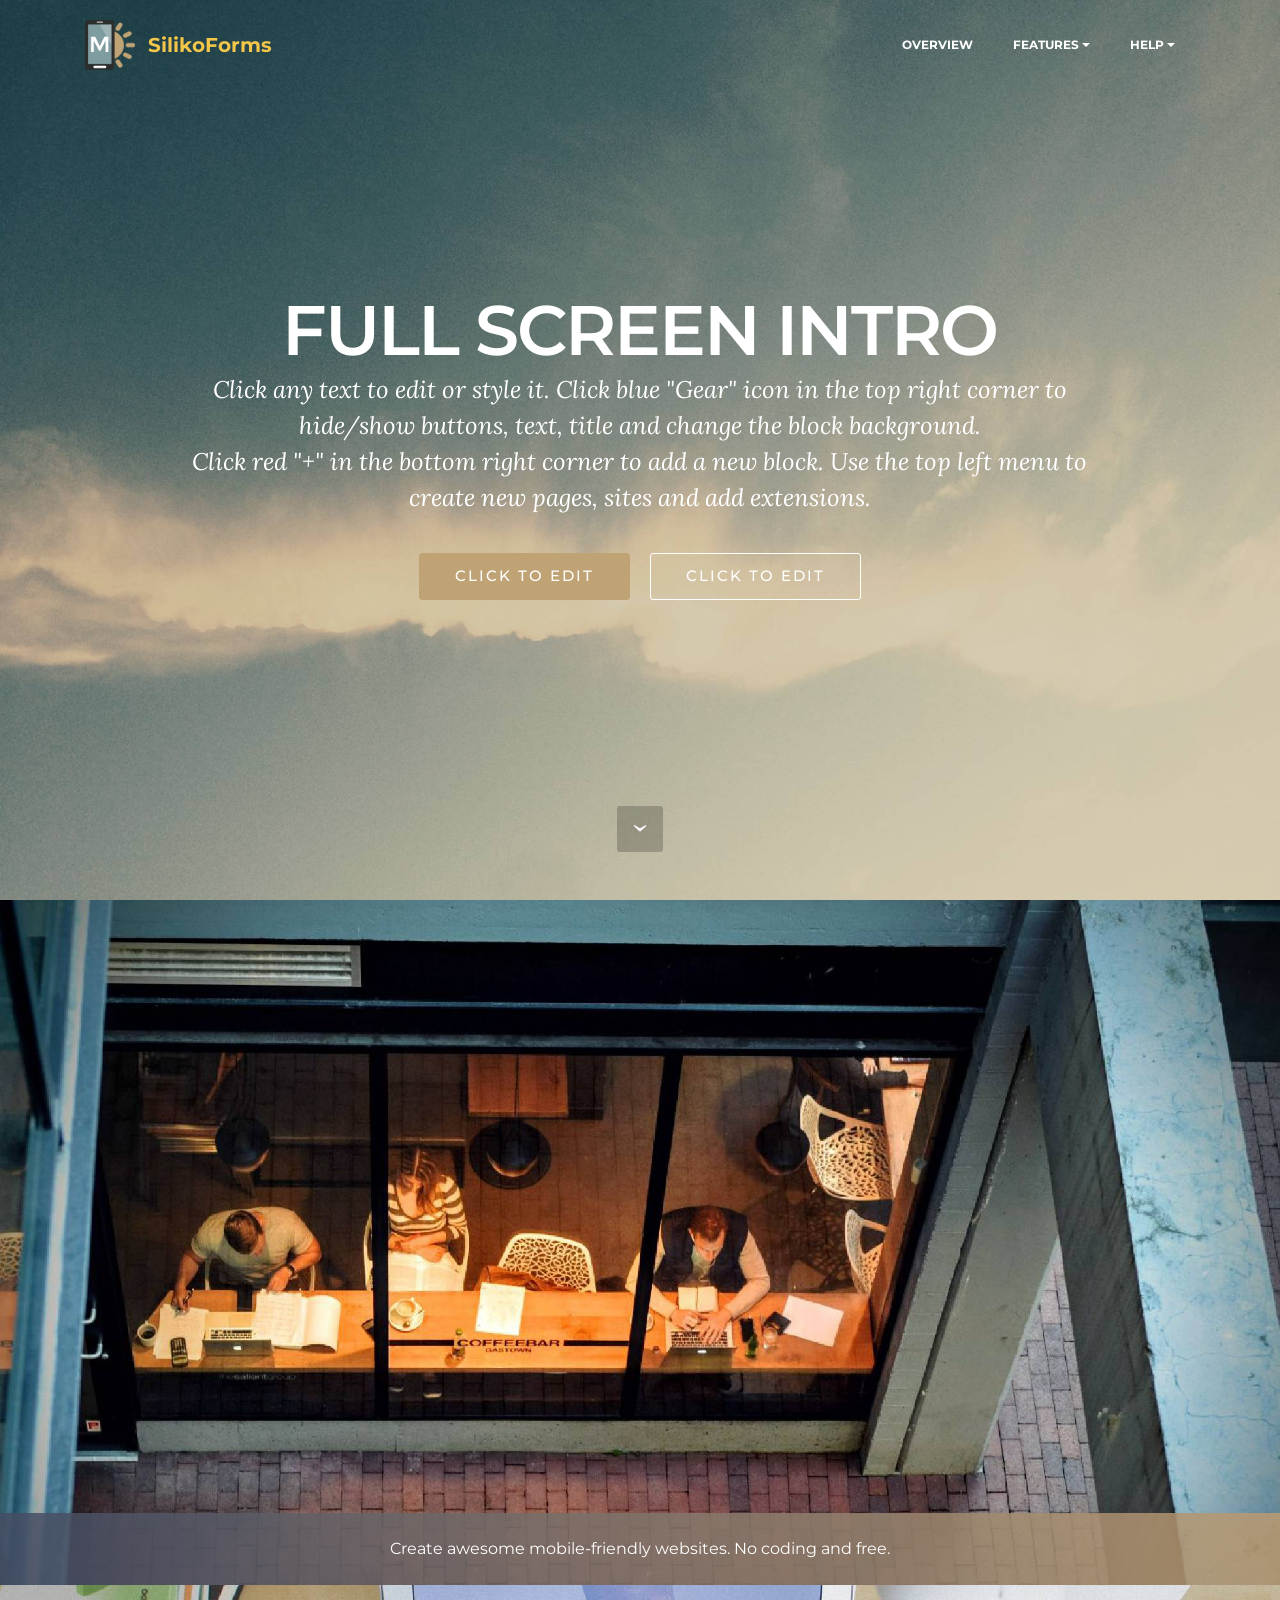
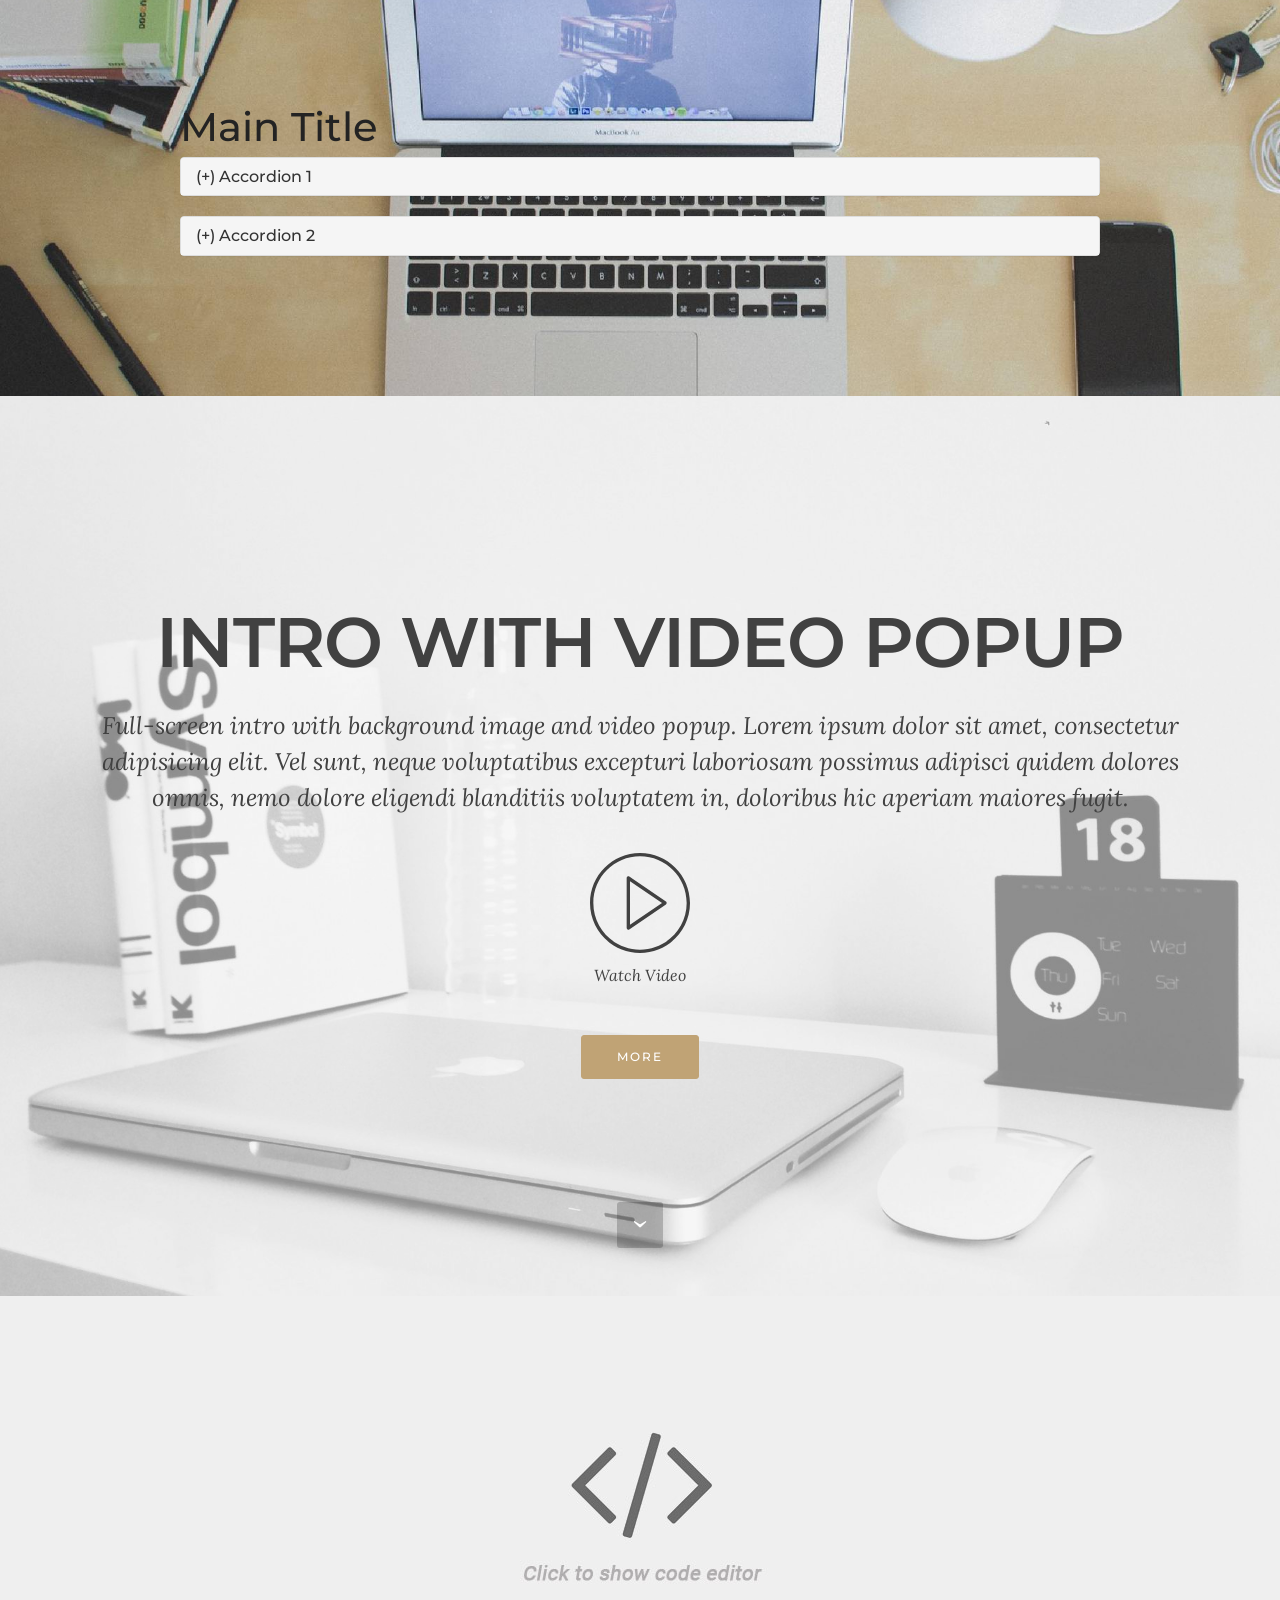
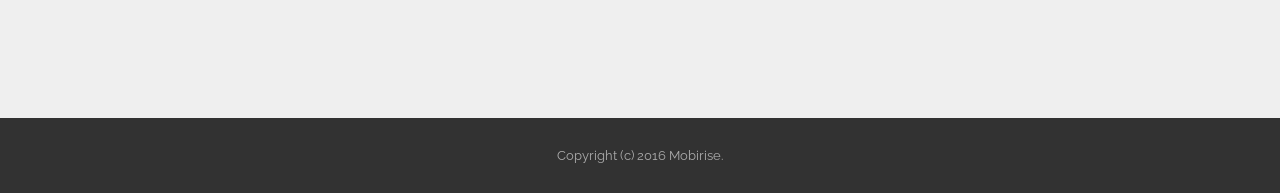
<file: index.html>
<!DOCTYPE html>
<html>
<head>
  <!-- Site made with Mobirise Website Builder v3.12.1, https://mobirise.com -->
  <meta charset="UTF-8">
  <meta http-equiv="X-UA-Compatible" content="IE=edge">
  <meta name="generator" content="Mobirise v3.12.1, mobirise.com">
  <meta name="viewport" content="width=device-width, initial-scale=1">
  <link rel="shortcut icon" href="assets/images/logo.png" type="image/x-icon">
  <meta name="description" content="">
  
  <link rel="stylesheet" href="https://fonts.googleapis.com/css?family=Lora:400,700,400italic,700italic&amp;subset=latin">
  <link rel="stylesheet" href="https://fonts.googleapis.com/css?family=Montserrat:400,700">
  <link rel="stylesheet" href="https://fonts.googleapis.com/css?family=Raleway:100,100i,200,200i,300,300i,400,400i,500,500i,600,600i,700,700i,800,800i,900,900i">
  <link rel="stylesheet" href="assets/bootstrap-material-design-font/css/material.css">
  <link rel="stylesheet" href="assets/tether/tether.min.css">
  <link rel="stylesheet" href="assets/bootstrap/css/bootstrap.min.css">
  <link rel="stylesheet" href="assets/dropdown/css/style.css">
  <link rel="stylesheet" href="assets/animate.css/animate.min.css">
  <link rel="stylesheet" href="assets/theme/css/style.css">
  <link rel="stylesheet" href="assets/mobirise3-blocks-plugin/css/style.css">
  <link rel="stylesheet" href="assets/mobirise/css/mbr-additional.css" type="text/css">
  
  
  
</head>
<body>
<section id="menu-0">

    <nav class="navbar navbar-dropdown bg-color transparent navbar-fixed-top">
        <div class="container">

            <div class="mbr-table">
                <div class="mbr-table-cell">

                    <div class="navbar-brand">
                        <a href="https://mobirise.com" class="navbar-logo"><img src="assets/images/logo.png" alt="Mobirise"></a>
                        <a class="navbar-caption text-warning" href="https://mobirise.com">SilikoForms</a>
                    </div>

                </div>
                <div class="mbr-table-cell">

                    <button class="navbar-toggler pull-xs-right hidden-md-up" type="button" data-toggle="collapse" data-target="#exCollapsingNavbar">
                        <div class="hamburger-icon"></div>
                    </button>

                    <ul class="nav-dropdown collapse pull-xs-right nav navbar-nav navbar-toggleable-sm" id="exCollapsingNavbar"><li class="nav-item"><a class="nav-link link" href="https://mobirise.com/">OVERVIEW</a></li><li class="nav-item dropdown"><a class="nav-link link dropdown-toggle" data-toggle="dropdown-submenu" href="https://mobirise.com/">FEATURES</a><div class="dropdown-menu"><a class="dropdown-item" href="https://mobirise.com/">Mobile friendly</a><a class="dropdown-item" href="https://mobirise.com/">Based on Bootstrap</a><div class="dropdown"><a class="dropdown-item dropdown-toggle" data-toggle="dropdown-submenu" href="https://mobirise.com/">Trendy blocks</a><div class="dropdown-menu dropdown-submenu"><a class="dropdown-item" href="https://mobirise.com/">Image/content slider</a><a class="dropdown-item" href="https://mobirise.com/">Contact forms</a><a class="dropdown-item" href="https://mobirise.com/">Image gallery</a><a class="dropdown-item" href="https://mobirise.com/">Mobile menu</a><a class="dropdown-item" href="https://mobirise.com/">Google maps</a><a class="dropdown-item" href="https://mobirise.com/">Social buttons</a><a class="dropdown-item" href="https://mobirise.com/">Google fonts</a><a class="dropdown-item" href="https://mobirise.com/">Video background</a></div></div><a class="dropdown-item" href="https://mobirise.com/">Host anywhere</a></div></li><li class="nav-item dropdown"><a class="nav-link link dropdown-toggle" data-toggle="dropdown-submenu" href="https://mobirise.com/">HELP</a><div class="dropdown-menu"><a class="dropdown-item" href="http://forums.mobirise.com/">Forum</a><a class="dropdown-item" href="https://mobirise.com/">Tutorials</a><a class="dropdown-item" href="https://mobirise.com/">Contact us</a></div></li></ul>
                    <button hidden="" class="navbar-toggler navbar-close" type="button" data-toggle="collapse" data-target="#exCollapsingNavbar">
                        <div class="close-icon"></div>
                    </button>

                </div>
            </div>

        </div>
    </nav>

</section>

<section class="engine"><a rel="external" href="https://mobirise.com">Mobirise</a></section><section class="mbr-section mbr-section-hero mbr-section-full mbr-parallax-background mbr-section-with-arrow mbr-after-navbar" id="header1-1" style="background-image: url(assets/images/jumbotron.jpg);">

    

    <div class="mbr-table-cell">

        <div class="container">
            <div class="row">
                <div class="mbr-section col-md-10 col-md-offset-1 text-xs-center">

                    <h1 class="mbr-section-title display-1">FULL SCREEN INTRO</h1>
                    <p class="mbr-section-lead lead">Click any text to edit or style it. Click blue "Gear" icon in the top right corner to hide/show buttons, text, title and change the block background. <br> Click red "+" in the bottom right corner to add a new block. Use the top left menu to create new pages, sites and add extensions.</p>
                    <div class="mbr-section-btn"><a class="btn btn-lg btn-primary" href="https://mobirise.com">CLICK TO EDIT</a> <a class="btn btn-lg btn-white btn-white-outline" href="https://mobirise.com">CLICK TO EDIT</a></div>
                </div>
            </div>
        </div>
    </div>

    <div class="mbr-arrow mbr-arrow-floating" aria-hidden="true"><a href="#footer1-2"><i class="mbr-arrow-icon"></i></a></div>

</section>

<section class="mbr-section mbr-section-nopadding mbr-figure--caption-outside-bottom" id="image1-l">
    <div class="mbr-figure">
        <div><img src="assets/images/image1.jpg"></div>
        <div class="mbr-figure-caption mbr-figure-caption-over">
            <div class="container">Create awesome mobile-friendly websites. No coding and free.</div>
        </div>
    </div>
</section>

<style></style>

<section class="mbr-section mbr-section--relative mbr-section--fixed-size mbr-background" id="accordion-block-m" style="background-image: url(assets/images/mbr-2000x1324.jpg);">
		
    <div class="accordion elements-content">
        
        <div class="container">
            <div class="row">
                <div class="col-md-10 col-md-offset-1">
                    <h1 class="section-head text-center space30">Main Title</h1>
                    <div class="clearfix"></div>
                    <div class="panel-group" id="accordion" role="tablist" aria-multiselectable="true">
						<div class="panel panel-default">
                            <div class="panel-heading" role="tab" id="heading1">
                                <h4 class="panel-title"><span class="collapsed" role="button" aria-expanded="false" data-toggle="collapse" data-parent="#accordion" aria-controls="collapse1" href="#collapse1">(+) Accordion 1</span></h4>
                            </div>
                            <div class="panel-collapse collapse" role="tabpanel" aria-expanded="false" style="height: 0px;" id="collapse1" aria-labelledby="heading1">
                                <div class="panel-body"><p>Lorem ipsum dolor sit amet, consectetur adipiscing elit. Curabitur in nulla ut magna vehicula libero luctus in ipsum consequat faucibus. Ut porta nulla ac dapibus convallis. Curabitur sit amet massa quam. In ut ex auctor, porta neque quis, sagittis purus. Nunc auctor gravida magna, sed efficitur tortor tristique quis.</p></div>
                            </div>
                        </div>
					</div><div class="panel-group" id="accordion" role="tablist" aria-multiselectable="true">
						<div class="panel panel-default">
                            <div class="panel-heading" role="tab" id="heading2">
                                <h4 class="panel-title"><span class="collapsed" role="button" aria-expanded="false" data-toggle="collapse" data-parent="#accordion" aria-controls="collapse2" href="#collapse2">(+) Accordion 2</span></h4>
                            </div>
                            <div class="panel-collapse collapse" role="tabpanel" aria-expanded="false" style="height: 0px;" id="collapse2" aria-labelledby="heading2">
                                <div class="panel-body"><p>Lorem ipsum dolor sit amet, consectetur adipiscing elit. Curabitur in nulla ut magna vehicula libero luctus in ipsum consequat faucibus. Ut porta nulla ac dapibus convallis. Curabitur sit amet massa quam. In ut ex auctor, porta neque quis, sagittis purus. Nunc auctor gravida magna, sed efficitur tortor tristique quis.</p></div>
                            </div>
                        </div>
					</div>
                </div>
            </div>
        </div>
    </div>	
</section>

<section class="mbr-section mbr-section-hero mbr-section-full extHeader5" id="extHeader5-n" style="background-image: url(assets/images/img-extheader5-bg.jpg);">

    <div class="mbr-overlay" style="opacity: 0.4; background-color: rgb(255, 255, 255);">

    </div>
        <div class="mbr-table-cell">
            <div class="container">
                <div class="mbr-section row">
                    <div>
                            <h3 class="mbr-section-title display-2 text-center startPreset">INTRO WITH VIDEO POPUP</h3>

                            <div class="mbr-section-text lead text-center startPreset">
                                <p>Full-screen intro with background image and video popup. Lorem ipsum dolor sit amet, consectetur adipisicing elit. Vel sunt, neque voluptatibus excepturi laboriosam possimus adipisci quidem dolores omnis, nemo dolore eligendi blanditiis voluptatem in, doloribus hic aperiam maiores fugit.</p>
                            </div>
            
                
                            <div class="mbr-figure intro-play-btn-figure"><img src="assets/images/play-button.svg"></div>
    

                            <a class="modalWindow-link"><span class="intro-play-btn h-white"><label class="startPreset" for="modal">Watch Video</label></span></a>

                            <div class="mbr-section-btn text-center"><a class="btn btn-primary" href="https://mobirise.com">MORE</a></div>

                    </div>
         

                </div> 
            </div> 
        </div>
        <div class="mbr-arrow mbr-arrow-floating hidden-sm-down" aria-hidden="true"><a href="#custom-html-o"><i class="mbr-arrow-icon"></i></a></div>

        <div class="modalWindow" id="modalWindow">
            <div class="modalWindow-container">                      
                 <div class="modalWindow-video-container">
                     <div class="modalWindow-video" href="https://www.youtube.com/watch?v=Tq7p44IA-1U">
                         <iframe width="100%" height="100%" src="https://www.youtube.com/embed/Tq7p44IA-1U?rel=0&amp;enablejsapi=1" frameborder="0" allowfullscreen="1"></iframe>
                    </div>
                    <a class="close" role="button" data-dismiss="modal">
                        <span aria-hidden="true" class="closeModal">×</span>
                    </a>
                 </div>
            </div>
        </div>       
</section>

<div id="custom-html-o" custom-code="true"><!-- Type valid HTML here -->
<img class="my-image" src="assets/images/code-editor-placeholder.jpg"></div>

<footer class="mbr-small-footer mbr-section mbr-section-nopadding" id="footer1-2" style="background-color: rgb(50, 50, 50); padding-top: 1.75rem; padding-bottom: 1.75rem;">
    
    <div class="container">
        <p class="text-xs-center">Copyright (c) 2016 Mobirise.</p>
    </div>
</footer>


  <script src="assets/web/assets/jquery/jquery.min.js"></script>
  <script src="assets/tether/tether.min.js"></script>
  <script src="assets/bootstrap/js/bootstrap.min.js"></script>
  <script src="assets/smooth-scroll/smooth-scroll.js"></script>
  <script src="assets/dropdown/js/script.min.js"></script>
  <script src="assets/touch-swipe/jquery.touch-swipe.min.js"></script>
  <script src="assets/viewport-checker/jquery.viewportchecker.js"></script>
  <script src="assets/jarallax/jarallax.js"></script>
  <script src="assets/theme/js/script.js"></script>
  <script src="assets/mobirise3-blocks-plugin/js/script.js"></script>
  
  
  <input name="animation" type="hidden">
  </body>
</html>
</file>
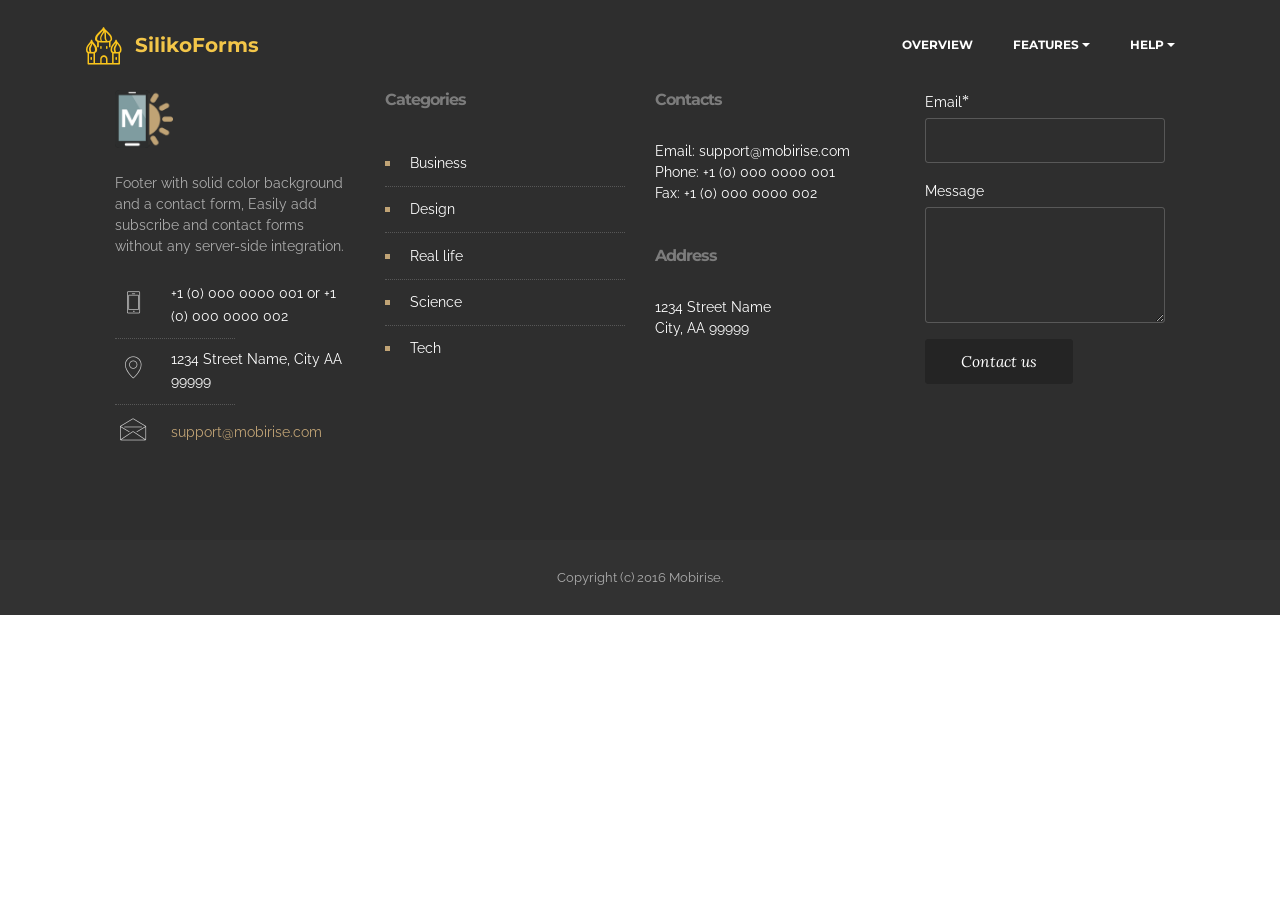
<file: page2.html>
<!DOCTYPE html>
<html>
<head>
  <!-- Site made with Mobirise Website Builder v3.12.1, https://mobirise.com -->
  <meta charset="UTF-8">
  <meta http-equiv="X-UA-Compatible" content="IE=edge">
  <meta name="generator" content="Mobirise v3.12.1, mobirise.com">
  <meta name="viewport" content="width=device-width, initial-scale=1">
  <link rel="shortcut icon" href="assets/images/logo.png" type="image/x-icon">
  <meta name="description" content="Web Builder Description">
  <title>Web Builder Title</title>
  <link rel="stylesheet" href="https://fonts.googleapis.com/css?family=Lora:400,700,400italic,700italic&amp;subset=latin">
  <link rel="stylesheet" href="https://fonts.googleapis.com/css?family=Montserrat:400,700">
  <link rel="stylesheet" href="https://fonts.googleapis.com/css?family=Raleway:100,100i,200,200i,300,300i,400,400i,500,500i,600,600i,700,700i,800,800i,900,900i">
  <link rel="stylesheet" href="assets/bootstrap-material-design-font/css/material.css">
  <link rel="stylesheet" href="assets/icon54/style.css">
  <link rel="stylesheet" href="assets/icon54-v2/style.css">
  <link rel="stylesheet" href="assets/et-line-font-plugin/style.css">
  <link rel="stylesheet" href="assets/tether/tether.min.css">
  <link rel="stylesheet" href="assets/bootstrap/css/bootstrap.min.css">
  <link rel="stylesheet" href="assets/dropdown/css/style.css">
  <link rel="stylesheet" href="assets/animate.css/animate.min.css">
  <link rel="stylesheet" href="assets/theme/css/style.css">
  <link rel="stylesheet" href="assets/mobirise/css/mbr-additional.css" type="text/css">
  
  
  
</head>
<body>
<section id="menu-r">

    <nav class="navbar navbar-dropdown bg-color transparent navbar-fixed-top">
        <div class="container">

            <div class="mbr-table">
                <div class="mbr-table-cell">

                    <div class="navbar-brand">
                        <a href="https://mobirise.com" class="icon54-v2-st-petersburg mbr-iconfont mbr-iconfont-menu navbar-logo" style="color: rgb(250, 197, 28);"></a>
                        <a class="navbar-caption text-warning" href="https://mobirise.com">SilikoForms</a>
                    </div>

                </div>
                <div class="mbr-table-cell">

                    <button class="navbar-toggler pull-xs-right hidden-md-up" type="button" data-toggle="collapse" data-target="#exCollapsingNavbar">
                        <div class="hamburger-icon"></div>
                    </button>

                    <ul class="nav-dropdown collapse pull-xs-right nav navbar-nav navbar-toggleable-sm" id="exCollapsingNavbar"><li class="nav-item"><a class="nav-link link" href="https://mobirise.com/">OVERVIEW</a></li><li class="nav-item dropdown"><a class="nav-link link dropdown-toggle" data-toggle="dropdown-submenu" href="https://mobirise.com/">FEATURES</a><div class="dropdown-menu"><a class="dropdown-item" href="https://mobirise.com/">Mobile friendly</a><a class="dropdown-item" href="https://mobirise.com/">Based on Bootstrap</a><div class="dropdown"><a class="dropdown-item dropdown-toggle" data-toggle="dropdown-submenu" href="https://mobirise.com/">Trendy blocks</a><div class="dropdown-menu dropdown-submenu"><a class="dropdown-item" href="https://mobirise.com/">Image/content slider</a><a class="dropdown-item" href="https://mobirise.com/">Contact forms</a><a class="dropdown-item" href="https://mobirise.com/">Image gallery</a><a class="dropdown-item" href="https://mobirise.com/">Mobile menu</a><a class="dropdown-item" href="https://mobirise.com/">Google maps</a><a class="dropdown-item" href="https://mobirise.com/">Social buttons</a><a class="dropdown-item" href="https://mobirise.com/">Google fonts</a><a class="dropdown-item" href="https://mobirise.com/">Video background</a></div></div><a class="dropdown-item" href="https://mobirise.com/">Host anywhere</a></div></li><li class="nav-item dropdown"><a class="nav-link link dropdown-toggle" data-toggle="dropdown-submenu" href="https://mobirise.com/">HELP</a><div class="dropdown-menu"><a class="dropdown-item" href="http://forums.mobirise.com/">Forum</a><a class="dropdown-item" href="https://mobirise.com/">Tutorials</a><a class="dropdown-item" href="https://mobirise.com/">Contact us</a></div></li></ul>
                    <button hidden="" class="navbar-toggler navbar-close" type="button" data-toggle="collapse" data-target="#exCollapsingNavbar">
                        <div class="close-icon"></div>
                    </button>

                </div>
            </div>

        </div>
    </nav>

</section>

<section class="engine"><a rel="external" href="https://mobirise.com">Web Builder</a></section><section class="mbr-footer mbr-section mbr-section-md-padding mbr-after-navbar" id="contacts3-t" style="background-color: rgb(46, 46, 46); padding-top: 90px; padding-bottom: 90px;">


    <div class="row">
    
            <div class="mbr-company col-xs-12 col-md-6 col-lg-3">

                <div class="mbr-company card">
                    <div><img src="assets/images/logo.png" class="card-img-top"></div>
                    <div class="card-block">
                        <p class="card-text">Footer with solid color background and a contact form, Easily add subscribe and contact forms without any server-side integration.</p>
                    </div>
                    <ul class="list-group list-group-flush">
                        <li class="list-group-item">
                            <span class="list-group-icon"><span class="etl-icon icon-phone mbr-iconfont-company-contacts3"></span></span>
                            <span class="list-group-text">+1 (0) 000 0000 001 or +1 (0) 000 0000 002</span>
                        </li>
                        <li class="list-group-item">
                            <span class="list-group-icon"><span class="etl-icon icon-map-pin mbr-iconfont-company-contacts3"></span></span>
                            <span class="list-group-text">1234 Street Name, City AA 99999</span>
                        </li>
                        <li class="list-group-item active">
                            <span class="list-group-icon"><span class="etl-icon icon-envelope mbr-iconfont-company-contacts3"></span></span>
                            <span class="list-group-text"><a href="mailto:support@mobirise.com">support@mobirise.com</a></span>
                        </li>
                    </ul>
                </div>

            </div>
            <div class="mbr-footer-content col-xs-12 col-md-6 col-lg-3">
                <h4>Categories</h4>
                <ul><li><a class="text-white" href="#">Business</a></li><li><a class="text-white" href="#">Design</a></li><li><a class="text-white" href="#">Real life</a></li><li><a class="text-white" href="#">Science</a></li><li><a class="text-white" href="#">Tech</a></li></ul>
            </div>
            <div class="mbr-footer-content col-xs-12 col-md-6 col-lg-3">
                <p><strong>Contacts</strong><br>Email: support@mobirise.com<br>Phone: +1 (0) 000 0000 001<br>Fax: +1 (0) 000 0000 002<br><br><br><strong>Address</strong><br>1234 Street Name<br>City, AA 99999</p>
            </div>
            <div class="col-xs-12 col-md-6 col-lg-3" data-form-type="formoid">

                <div data-form-alert="true">
                    <div hidden="" data-form-alert-success="true">Thanks for filling out form!</div>
                </div>

                <form action="https://mobirise.com/" method="post" data-form-title="MESSAGE">

                    <input type="hidden" value="RohOrs7yx0LXRsAlBEgJqQTMvkJJ8KF4gSh57yV+Y//V0I45oBJhV8I/BRW7jMdF85hlcdjUIZwjlmQEkHUw4nOhLnNZZIhnwlkdZqOdK+muLlvpwUWkx/Tw521IiMVt" data-form-email="true">

                    

                    <div class="form-group">
                        <label class="form-control-label" for="contacts3-t-email">Email<span class="form-asterisk">*</span></label>
                        <input type="email" class="form-control input-sm input-inverse" name="email" required="" data-form-field="Email" id="contacts3-t-email">
                    </div>

                    

                    <div class="form-group">
                        <label class="form-control-label" for="contacts3-t-message">Message</label>
                        <textarea class="form-control input-sm input-inverse" name="message" data-form-field="Message" rows="5" id="contacts3-t-message"></textarea>
                    </div>

                    <div><button type="submit" class="btn btn-sm btn-black">Contact us</button></div>

                </form>

            </div>
        </div>
</section>

<footer class="mbr-small-footer mbr-section mbr-section-nopadding" id="footer1-s" style="background-color: rgb(50, 50, 50); padding-top: 1.75rem; padding-bottom: 1.75rem;">
    
    <div class="container">
        <p class="text-xs-center">Copyright (c) 2016 Mobirise.</p>
    </div>
</footer>


  <script src="assets/web/assets/jquery/jquery.min.js"></script>
  <script src="assets/tether/tether.min.js"></script>
  <script src="assets/bootstrap/js/bootstrap.min.js"></script>
  <script src="assets/smooth-scroll/smooth-scroll.js"></script>
  <script src="assets/dropdown/js/script.min.js"></script>
  <script src="assets/touch-swipe/jquery.touch-swipe.min.js"></script>
  <script src="assets/viewport-checker/jquery.viewportchecker.js"></script>
  <script src="assets/theme/js/script.js"></script>
  <script src="assets/formoid/formoid.min.js"></script>
  
  
  <input name="animation" type="hidden">
  </body>
</html>
</file>
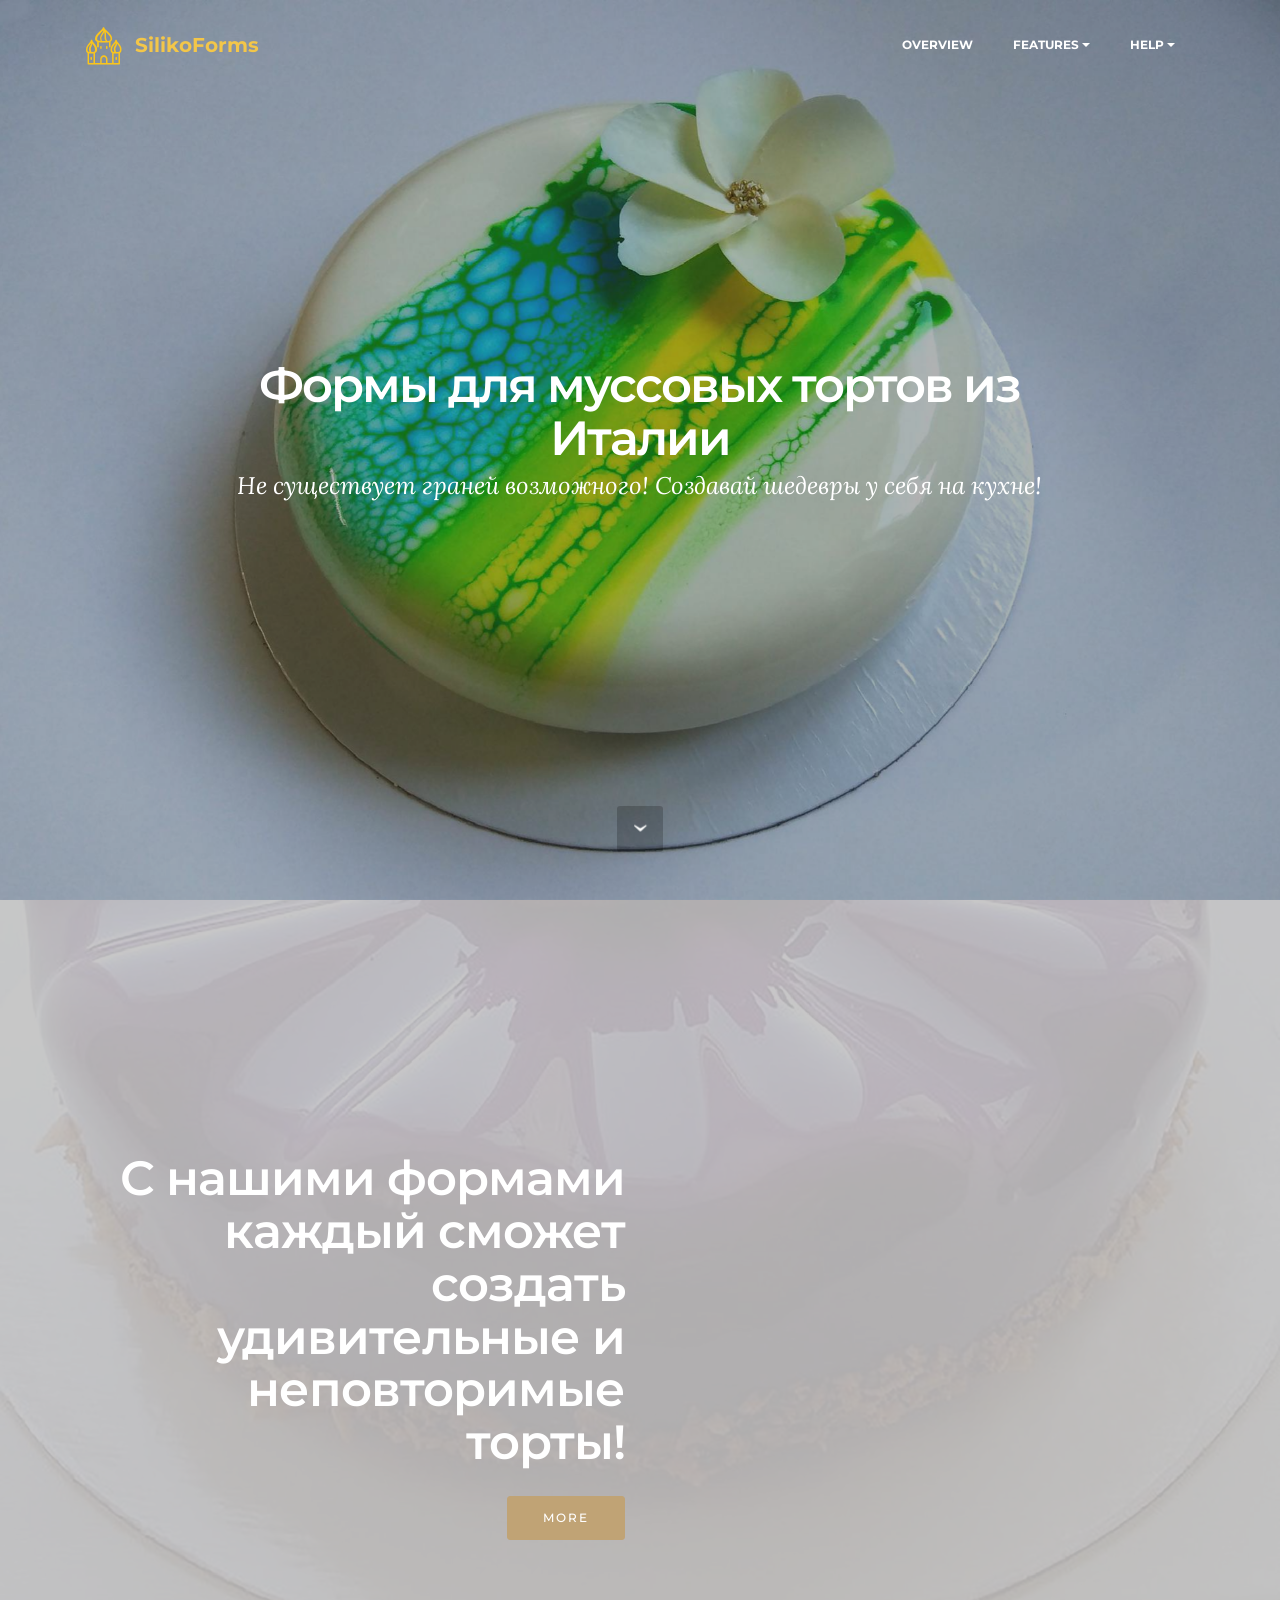
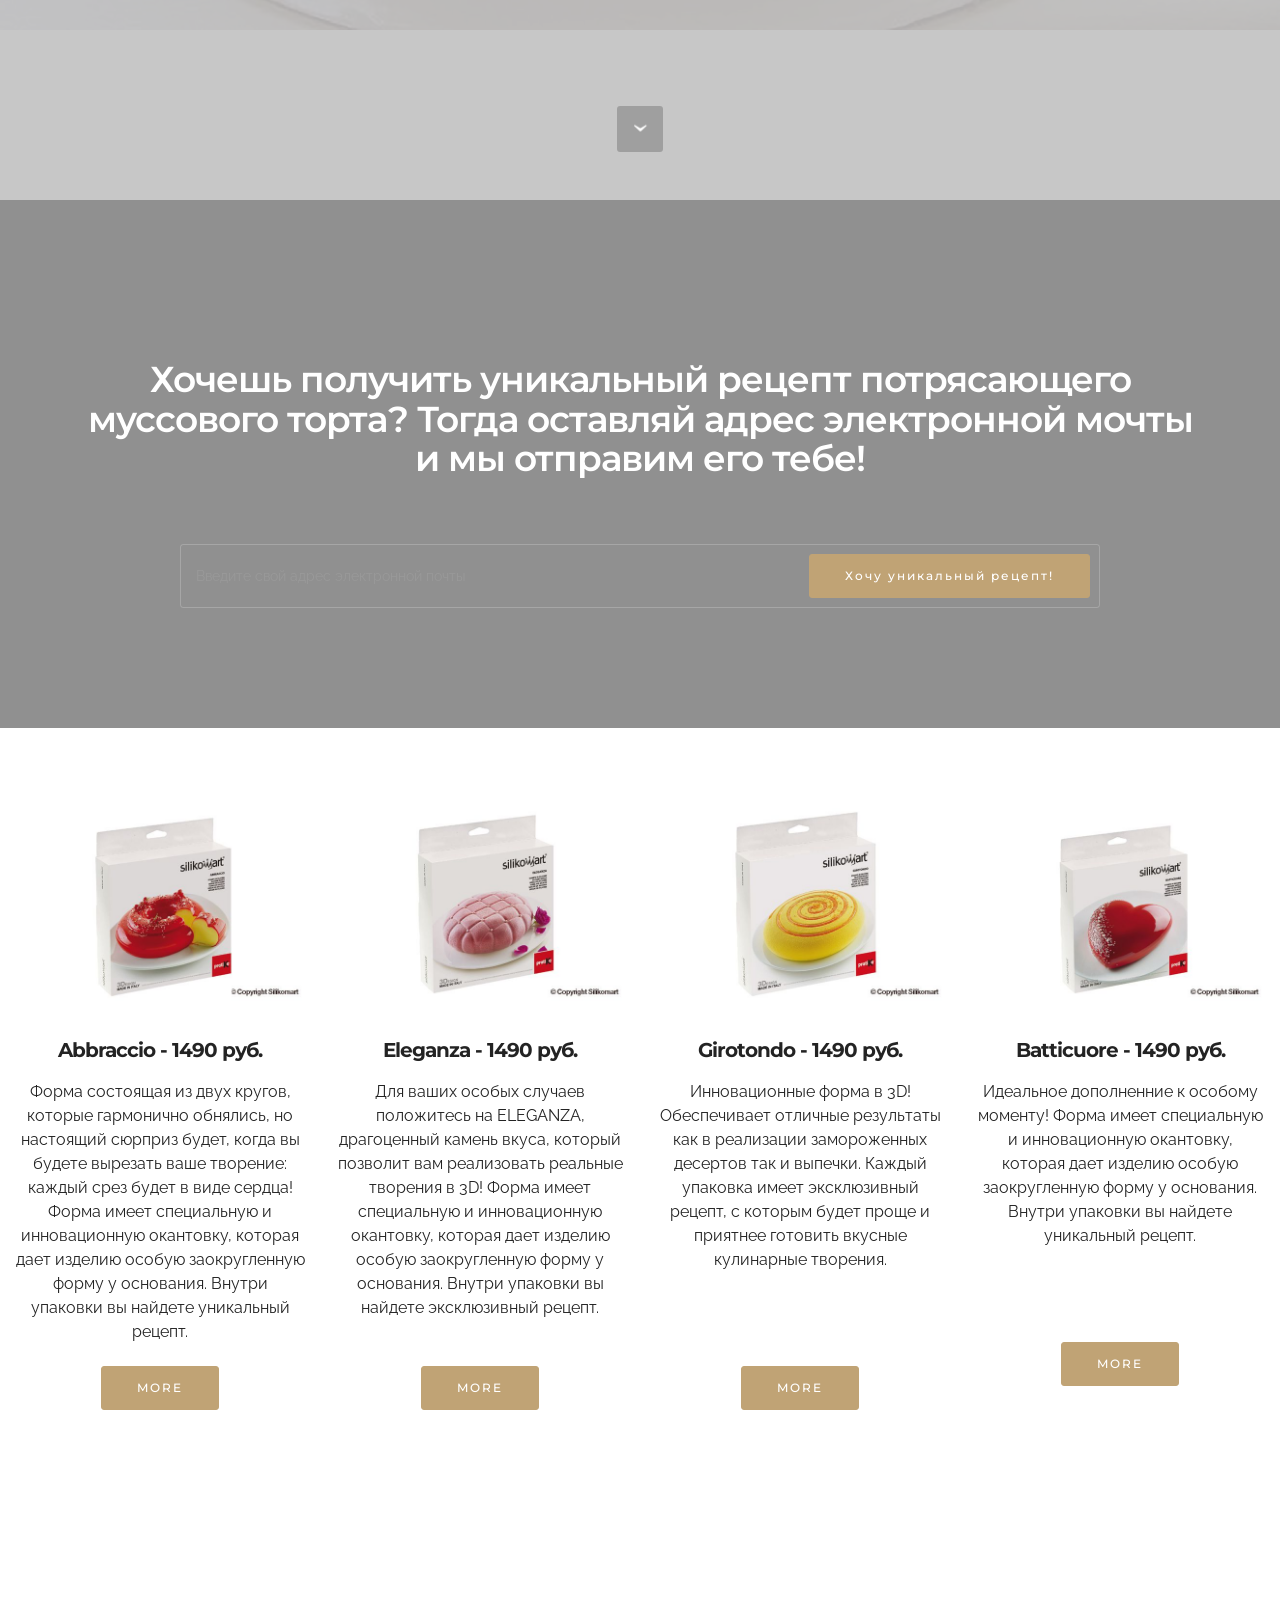
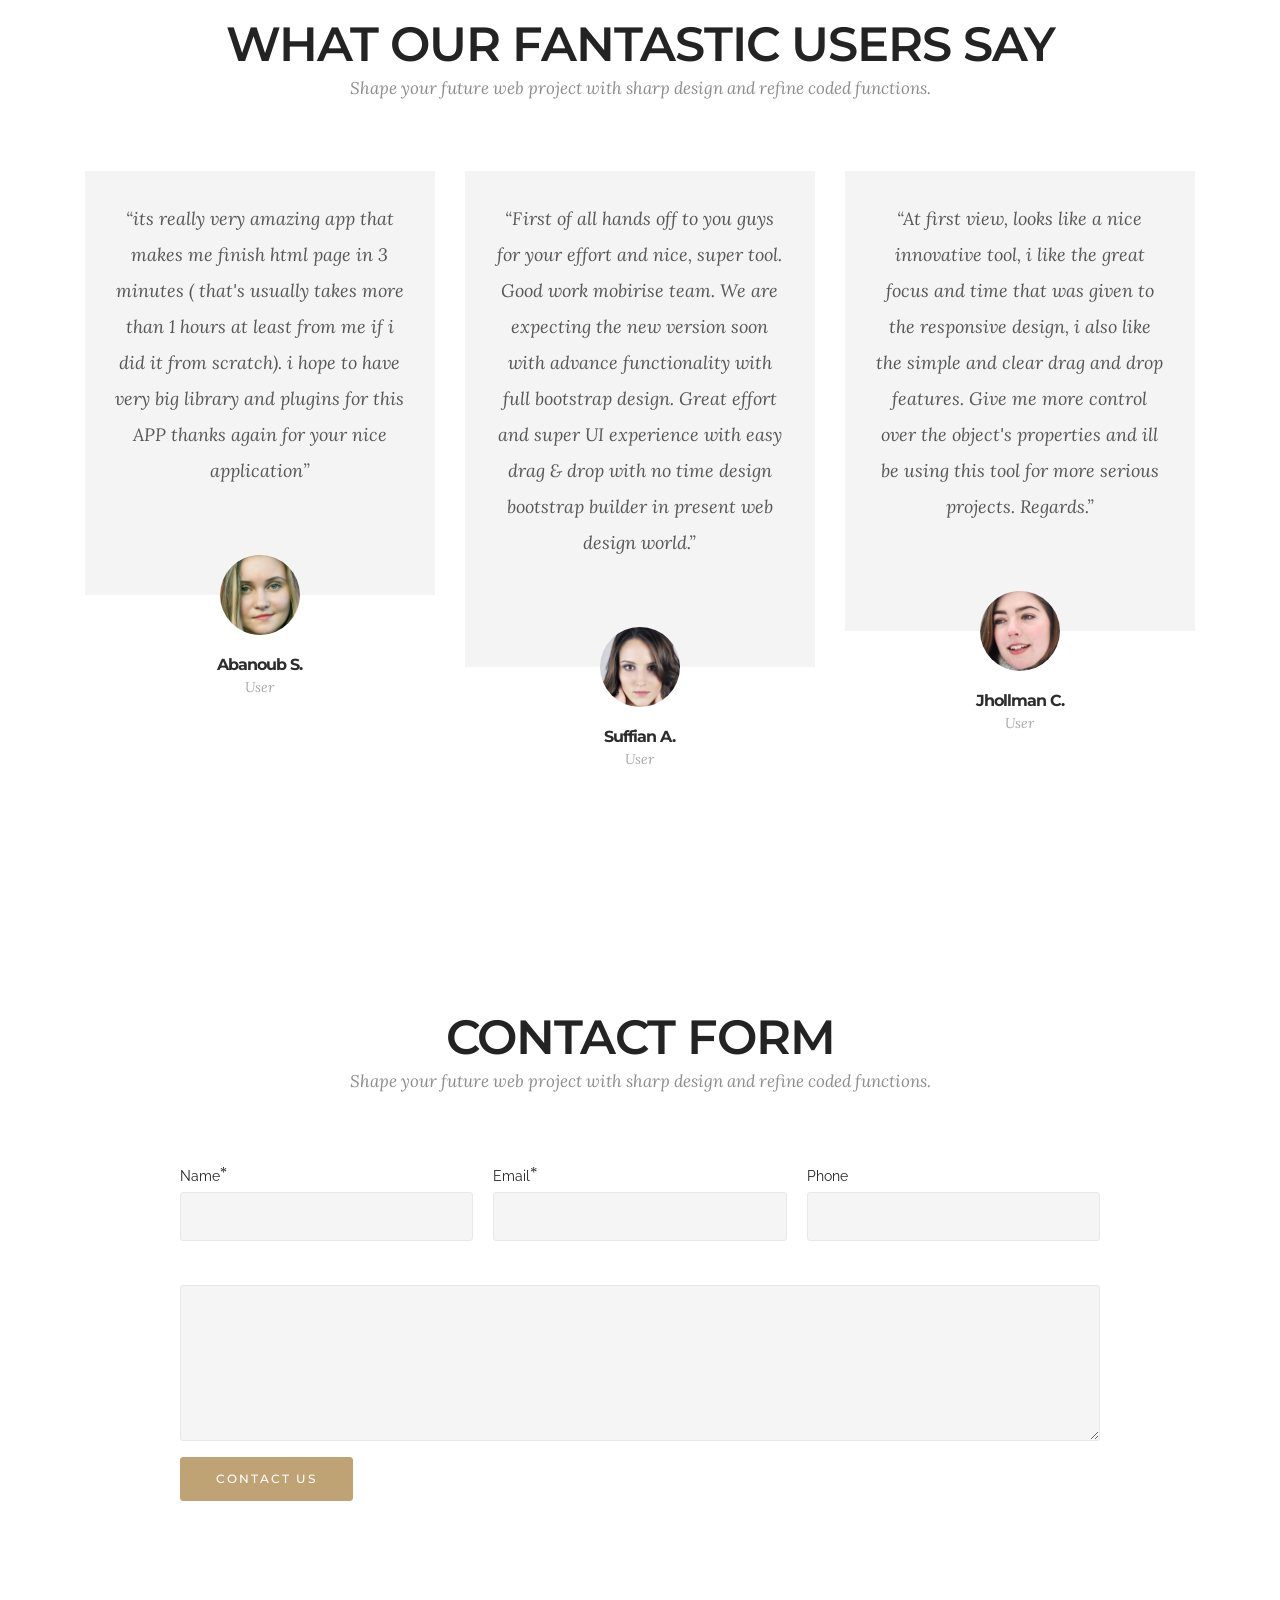
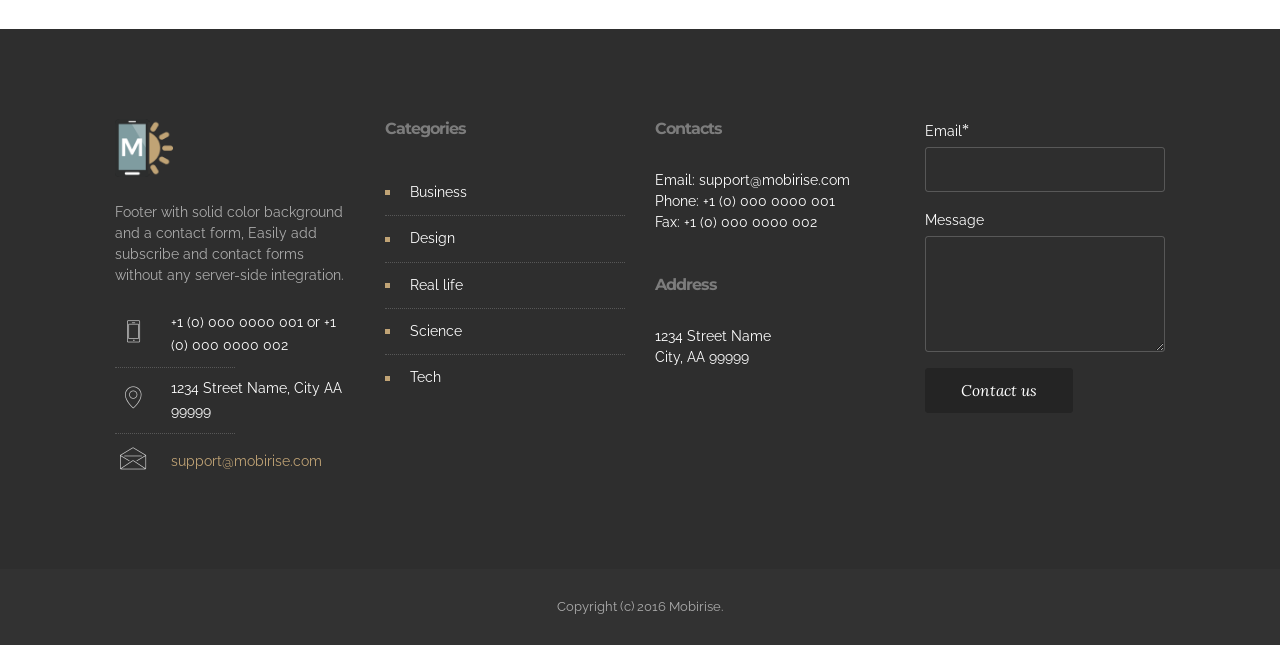
<file: Селикомарт.html>
<!DOCTYPE html>
<html>
<head>
  <!-- Site made with Mobirise Website Builder v3.12.1, https://mobirise.com -->
  <meta charset="UTF-8">
  <meta http-equiv="X-UA-Compatible" content="IE=edge">
  <meta name="generator" content="Mobirise v3.12.1, mobirise.com">
  <meta name="viewport" content="width=device-width, initial-scale=1">
  <link rel="shortcut icon" href="assets/images/logo.png" type="image/x-icon">
  <meta name="description" content="Web Page Generator Description">
  <title>Web Page Generator Title</title>
  <link rel="stylesheet" href="https://fonts.googleapis.com/css?family=Lora:400,700,400italic,700italic&amp;subset=latin">
  <link rel="stylesheet" href="https://fonts.googleapis.com/css?family=Montserrat:400,700">
  <link rel="stylesheet" href="https://fonts.googleapis.com/css?family=Raleway:100,100i,200,200i,300,300i,400,400i,500,500i,600,600i,700,700i,800,800i,900,900i">
  <link rel="stylesheet" href="assets/bootstrap-material-design-font/css/material.css">
  <link rel="stylesheet" href="assets/icon54/style.css">
  <link rel="stylesheet" href="assets/icon54-v2/style.css">
  <link rel="stylesheet" href="assets/et-line-font-plugin/style.css">
  <link rel="stylesheet" href="assets/tether/tether.min.css">
  <link rel="stylesheet" href="assets/bootstrap/css/bootstrap.min.css">
  <link rel="stylesheet" href="assets/dropdown/css/style.css">
  <link rel="stylesheet" href="assets/animate.css/animate.min.css">
  <link rel="stylesheet" href="assets/theme/css/style.css">
  <link rel="stylesheet" href="assets/mobirise/css/mbr-additional.css" type="text/css">
  
  
  
</head>
<body>
<section id="menu-0">

    <nav class="navbar navbar-dropdown bg-color transparent navbar-fixed-top">
        <div class="container">

            <div class="mbr-table">
                <div class="mbr-table-cell">

                    <div class="navbar-brand">
                        <a href="https://mobirise.com" class="icon54-v2-st-petersburg mbr-iconfont mbr-iconfont-menu navbar-logo" style="color: rgb(250, 197, 28);"></a>
                        <a class="navbar-caption text-warning" href="https://mobirise.com">SilikoForms</a>
                    </div>

                </div>
                <div class="mbr-table-cell">

                    <button class="navbar-toggler pull-xs-right hidden-md-up" type="button" data-toggle="collapse" data-target="#exCollapsingNavbar">
                        <div class="hamburger-icon"></div>
                    </button>

                    <ul class="nav-dropdown collapse pull-xs-right nav navbar-nav navbar-toggleable-sm" id="exCollapsingNavbar"><li class="nav-item"><a class="nav-link link" href="https://mobirise.com/">OVERVIEW</a></li><li class="nav-item dropdown"><a class="nav-link link dropdown-toggle" data-toggle="dropdown-submenu" href="https://mobirise.com/">FEATURES</a><div class="dropdown-menu"><a class="dropdown-item" href="https://mobirise.com/">Mobile friendly</a><a class="dropdown-item" href="https://mobirise.com/">Based on Bootstrap</a><div class="dropdown"><a class="dropdown-item dropdown-toggle" data-toggle="dropdown-submenu" href="https://mobirise.com/">Trendy blocks</a><div class="dropdown-menu dropdown-submenu"><a class="dropdown-item" href="https://mobirise.com/">Image/content slider</a><a class="dropdown-item" href="https://mobirise.com/">Contact forms</a><a class="dropdown-item" href="https://mobirise.com/">Image gallery</a><a class="dropdown-item" href="https://mobirise.com/">Mobile menu</a><a class="dropdown-item" href="https://mobirise.com/">Google maps</a><a class="dropdown-item" href="https://mobirise.com/">Social buttons</a><a class="dropdown-item" href="https://mobirise.com/">Google fonts</a><a class="dropdown-item" href="https://mobirise.com/">Video background</a></div></div><a class="dropdown-item" href="https://mobirise.com/">Host anywhere</a></div></li><li class="nav-item dropdown"><a class="nav-link link dropdown-toggle" data-toggle="dropdown-submenu" href="https://mobirise.com/">HELP</a><div class="dropdown-menu"><a class="dropdown-item" href="http://forums.mobirise.com/">Forum</a><a class="dropdown-item" href="https://mobirise.com/">Tutorials</a><a class="dropdown-item" href="https://mobirise.com/">Contact us</a></div></li></ul>
                    <button hidden="" class="navbar-toggler navbar-close" type="button" data-toggle="collapse" data-target="#exCollapsingNavbar">
                        <div class="close-icon"></div>
                    </button>

                </div>
            </div>

        </div>
    </nav>

</section>

<section class="engine"><a rel="external" href="https://mobirise.com">Mobirise</a></section><section class="mbr-section mbr-section-hero mbr-section-full mbr-parallax-background mbr-section-with-arrow mbr-after-navbar" id="header1-4" style="background-image: url(assets/images/f4641f4319fb4d557d5ab4a9bfe4aa16-2000x1333.jpg);">

    <div class="mbr-overlay" style="opacity: 0.3; background-color: rgb(0, 0, 0);"></div>

    <div class="mbr-table-cell">

        <div class="container">
            <div class="row">
                <div class="mbr-section col-md-10 col-md-offset-1 text-xs-center">

                    <h1 class="mbr-section-title display-1">Формы для муссовых тортов из Италии</h1>
                    <p class="mbr-section-lead lead">Не существует граней возможного! Создавай шедевры у себя на кухне!</p>
                    
                </div>
            </div>
        </div>
    </div>

    <div class="mbr-arrow mbr-arrow-floating" aria-hidden="true"><a href="#header2-7"><i class="mbr-arrow-icon"></i></a></div>

</section>

<section class="mbr-section mbr-section-hero mbr-section-full header2 mbr-parallax-background" id="header2-7" style="background-image: url(assets/images/13162550-1087992997933687-880745295-n-2000x2000.jpg);">

    <div class="mbr-overlay" style="opacity: 0.9; background-color: rgb(193, 193, 193);">
    </div>

    <div class="mbr-table mbr-table-full">
        <div class="mbr-table-cell">

            <div class="container">
                <div class="mbr-section row">
                    <div class="mbr-table-md-up">
                        
                        
                        

                        <div class="mbr-table-cell col-md-5 content-size text-xs-center text-md-right">

                            <h3 class="mbr-section-title display-2">С нашими формами каждый сможет создать удивительные и неповторимые торты!</h3>

                            <div class="mbr-section-text">
                                
                            </div>

                            <div class="mbr-section-btn"><a class="btn btn-primary" href="https://mobirise.com">MORE</a></div>

                        </div>
                        <div class="mbr-table-cell mbr-valign-top mbr-left-padding-md-up col-md-7 image-size" style="width: 50%;">
                            <div class="mbr-figure"><iframe class="mbr-embedded-video" src="https://www.youtube.com/embed/BczOfzeDREg?rel=0&amp;amp;showinfo=0&amp;autoplay=0&amp;loop=0" width="1280" height="720" frameborder="0" allowfullscreen></iframe></div>
                        </div>

                    </div>
                </div>
            </div>

        </div>
    </div>

    <div class="mbr-arrow mbr-arrow-floating hidden-sm-down" aria-hidden="true"><a href="#form2-9"><i class="mbr-arrow-icon"></i></a></div>

</section>

<section class="mbr-section mbr-parallax-background" id="form2-9" style="background-image: url(assets/images/mbr-2000x1333.jpg); padding-top: 160px; padding-bottom: 120px;">
    <div class="mbr-overlay" style="opacity: 0.5; background-color: rgb(34, 34, 34);">
    </div>    <div class="mbr-section mbr-section__container mbr-section__container--middle">
        <div class="container">
            <div class="row">
                <div class="col-xs-12 text-xs-center">
                    <h3 class="mbr-section-title display-2">Хочешь получить уникальный рецепт потрясающего муссового торта? Тогда оставляй адрес электронной мочты и мы отправим его тебе!</h3>
                    
                </div>
            </div>
        </div>
    </div>
    <div class="mbr-section mbr-section-nopadding">
        <div class="container">
            <div class="row">
                <div class="col-xs-12 col-lg-10 col-lg-offset-1" data-form-type="formoid">
                    <div data-form-alert="true"><div hidden="" data-form-alert-success="true">Thanks for filling out form!</div></div>
                    <form class="mbr-form" action="https://mobirise.com/" method="post" data-form-title="Хочешь получить уникальный рецепт потрясающего муссового торта? Тогда оставляй адрес электронной мочты и мы отправим его тебе!">
                        <input type="hidden" value="pNiuRcVAGK9gI76g18r0vEre5BvKrX9vTR/iw82xFAiZDITCle/OhySmgey0paIpi7MNBjBA/SfzBPWvDzksTQct2BPu2lR3ooMucwk1ERQdagEt2MPTwEIKWPFeLKjt" data-form-email="true">
                        <div class="mbr-subscribe mbr-subscribe-dark input-group">
                            <input type="email" class="form-control" name="email" required="" data-form-field="Email" placeholder="Введите свой адрес электронной почты" id="form2-9-email">
                            <span class="input-group-btn"><button type="submit" class="btn btn-primary">Хочу уникальный рецепт!</button></span>
                        </div>
                    </form>
                </div>
            </div>
        </div>
    </div>
</section>

<section class="mbr-cards mbr-section mbr-section-nopadding" id="features3-g" style="background-color: rgb(255, 255, 255);">

    

    <div class="mbr-cards-row row">
        <div class="mbr-cards-col col-xs-12 col-lg-3" style="padding-top: 80px; padding-bottom: 80px;">
            <div class="container">
              <div class="card cart-block">
                  <div class="card-img"><img src="assets/images/28-600x400.jpg" class="card-img-top"></div>
                  <div class="card-block">
                    <h4 class="card-title">Abbraccio - 1490 руб.</h4>
                    
                    <p class="card-text">Форма состоящая из двух кругов, которые гармонично обнялись, но настоящий сюрприз будет, когда вы будете вырезать ваше творение: каждый срез будет в виде сердца! Форма имеет специальную и инновационную окантовку, которая дает изделию особую заoкругленную форму у основания. Внутри упаковки вы найдете уникальный рецепт.</p>
                    <div class="card-btn"><a href="https://mobirise.com" class="btn btn-primary">MORE</a></div>
                    </div>
                </div>
            </div>
        </div>
        <div class="mbr-cards-col col-xs-12 col-lg-3" style="padding-top: 80px; padding-bottom: 80px;">
            <div class="container">
                <div class="card cart-block">
                    <div class="card-img"><img src="assets/images/28-2-600x400.jpg" class="card-img-top"></div>
                    <div class="card-block">
                        <h4 class="card-title">Eleganza - 1490 руб.</h4>
                        
                        <p class="card-text">Для ваших особых случаев положитесь на ELEGANZA, драгоценный камень вкуса, который позволит вам реализовать реальные творения в 3D! Форма имеет специальную и инновационную окантовку, которая дает изделию особую заoкругленную форму у основания. Внутри упаковки вы найдете эксклюзивный рецепт.<br><br></p>
                        <div class="card-btn"><a href="https://mobirise.com" class="btn btn-primary">MORE</a></div>
                    </div>
                </div>
            </div>
        </div>
        <div class="mbr-cards-col col-xs-12 col-lg-3" style="padding-top: 80px; padding-bottom: 80px;">
            <div class="container">
                <div class="card cart-block">
                    <div class="card-img"><img src="assets/images/28-3-600x400.jpg" class="card-img-top"></div>
                    <div class="card-block">
                        <h4 class="card-title">Girotondo - 1490 руб.</h4>
                        
                        <p class="card-text">Инновационные форма в 3D! Oбеспечивает отличные результаты как в реализации замороженных десертов так и выпечки. Каждый упаковка имеет эксклюзивный рецепт, с которым будет проще и приятнее готовить вкусные кулинарные творения.<br><br><br><br></p>
                        <div class="card-btn"><a href="https://mobirise.com" class="btn btn-primary">MORE</a></div>
                    </div>
                </div>
            </div>
        </div>
        <div class="mbr-cards-col col-xs-12 col-lg-3" style="padding-top: 80px; padding-bottom: 80px;">
            <div class="container">
                <div class="card cart-block">
                    <div class="card-img"><img src="assets/images/22-600x400.jpg" class="card-img-top"></div>
                    <div class="card-block">
                        <h4 class="card-title">Batticuore - 1490 руб.</h4>
                        
                        <p class="card-text">Идеальное дополненние к особому моменту! Форма имеет специальную и инновационную окантовку, которая дает изделию особую заoкругленную форму у основания. Внутри упаковки вы найдете уникальный рецепт.<br><br><br><br></p>
                        <div class="card-btn"><a href="https://mobirise.com" class="btn btn-primary">MORE</a></div>
                    </div>
                </div>
            </div>
        </div>
        
        
    </div>
</section>

<section class="mbr-section mbr-parallax-background" id="testimonials1-h" style="background-image: url(assets/images/mbr-2000x1339.jpg); padding-top: 120px; padding-bottom: 120px;">

    

        <div class="mbr-section mbr-section__container mbr-section__container--middle">
            <div class="container">
                <div class="row">
                    <div class="col-xs-12 text-xs-center">
                        <h3 class="mbr-section-title display-2">WHAT OUR FANTASTIC USERS SAY</h3>
                        <small class="mbr-section-subtitle">Shape your future web project with sharp design and refine coded functions.</small>
                    </div>
                </div>
            </div>
        </div>


    <div class="mbr-testimonials mbr-section mbr-section-nopadding">
        <div class="container">
            <div class="row">

                <div class="col-xs-12 col-lg-4">

                    <div class="mbr-testimonial card mbr-testimonial-lg">
                        <div class="card-block"><p>“its really very amazing app that makes me finish html page in 3 minutes ( that's usually takes more than 1 hours at least from me if i did it from scratch). i hope to have very big library and plugins for this APP thanks again for your nice application”</p></div>
                        <div class="mbr-author card-footer">
                            <div class="mbr-author-img"><img src="assets/images/face3.jpg" class="img-circle"></div>
                            <div class="mbr-author-name">Abanoub S.</div>
                            <small class="mbr-author-desc">User</small>
                        </div>
                    </div>
                </div><div class="col-xs-12 col-lg-4">

                    <div class="mbr-testimonial card mbr-testimonial-lg">
                        <div class="card-block"><p>“First of all hands off to you guys for your effort and nice, super tool. Good work mobirise team. We are expecting the new version soon with advance functionality with full bootstrap design. Great effort and super UI experience with easy drag &amp; drop with no time design bootstrap builder in present web design world.”</p></div>
                        <div class="mbr-author card-footer">
                            <div class="mbr-author-img"><img src="assets/images/face1.jpg" class="img-circle"></div>
                            <div class="mbr-author-name">Suffian A.</div>
                            <small class="mbr-author-desc">User</small>
                        </div>
                    </div>
                </div><div class="col-xs-12 col-lg-4">

                    <div class="mbr-testimonial card mbr-testimonial-lg">
                        <div class="card-block"><p>“At first view, looks like a nice innovative tool, i like the great focus and time that was given to the responsive design, i also like the simple and clear drag and drop features. Give me more control over the object's properties and ill be using this tool for more serious projects. Regards.”</p></div>
                        <div class="mbr-author card-footer">
                            <div class="mbr-author-img"><img src="assets/images/face2.jpg" class="img-circle"></div>
                            <div class="mbr-author-name">Jhollman C.</div>
                            <small class="mbr-author-desc">User</small>
                        </div>
                    </div>
                </div>

            </div>

        </div>

    </div>

</section>

<section class="mbr-section" id="form1-i" style="background-color: rgb(255, 255, 255); padding-top: 120px; padding-bottom: 120px;">
    
    <div class="mbr-section mbr-section__container mbr-section__container--middle">
        <div class="container">
            <div class="row">
                <div class="col-xs-12 text-xs-center">
                    <h3 class="mbr-section-title display-2">CONTACT FORM</h3>
                    <small class="mbr-section-subtitle">Shape your future web project with sharp design and refine coded functions.</small>
                </div>
            </div>
        </div>
    </div>
    <div class="mbr-section mbr-section-nopadding">
        <div class="container">
            <div class="row">
                <div class="col-xs-12 col-lg-10 col-lg-offset-1" data-form-type="formoid">


                    <div data-form-alert="true">
                        <div hidden="" data-form-alert-success="true" class="alert alert-form alert-success text-xs-center">Thanks for filling out form!</div>
                    </div>


                    <form action="https://mobirise.com/" method="post" data-form-title="CONTACT FORM">

                        <input type="hidden" value="PTRhu62kNjXQsnZHtfBFQpSdLCbNSfaensa5t/nCRPvClODQPQpVsCeuol0fWybV7P6mOE37zgb+Qf+toYo8k/yAvxoirmZyU4dhMAVkEgGftzkgYoJnHVWtxdwjOcoA" data-form-email="true">

                        <div class="row row-sm-offset">

                            <div class="col-xs-12 col-md-4">
                                <div class="form-group">
                                    <label class="form-control-label" for="form1-i-name">Name<span class="form-asterisk">*</span></label>
                                    <input type="text" class="form-control" name="name" required="" data-form-field="Name" id="form1-i-name">
                                </div>
                            </div>

                            <div class="col-xs-12 col-md-4">
                                <div class="form-group">
                                    <label class="form-control-label" for="form1-i-email">Email<span class="form-asterisk">*</span></label>
                                    <input type="email" class="form-control" name="email" required="" data-form-field="Email" id="form1-i-email">
                                </div>
                            </div>

                            <div class="col-xs-12 col-md-4">
                                <div class="form-group">
                                    <label class="form-control-label" for="form1-i-phone">Phone</label>
                                    <input type="tel" class="form-control" name="phone" data-form-field="Phone" id="form1-i-phone">
                                </div>
                            </div>

                        </div>

                        <div class="form-group">
                            <label class="form-control-label" for="form1-i-message">Message</label>
                            <textarea class="form-control" name="message" rows="7" data-form-field="Message" id="form1-i-message"></textarea>
                        </div>

                        <div><button type="submit" class="btn btn-primary">CONTACT US</button></div>

                    </form>
                </div>
            </div>
        </div>
    </div>
</section>

<section class="mbr-footer mbr-section mbr-section-md-padding" id="contacts3-j" style="background-color: rgb(46, 46, 46); padding-top: 90px; padding-bottom: 90px;">


    <div class="row">
    
            <div class="mbr-company col-xs-12 col-md-6 col-lg-3">

                <div class="mbr-company card">
                    <div><img src="assets/images/logo.png" class="card-img-top"></div>
                    <div class="card-block">
                        <p class="card-text">Footer with solid color background and a contact form, Easily add subscribe and contact forms without any server-side integration.</p>
                    </div>
                    <ul class="list-group list-group-flush">
                        <li class="list-group-item">
                            <span class="list-group-icon"><span class="etl-icon icon-phone mbr-iconfont-company-contacts3"></span></span>
                            <span class="list-group-text">+1 (0) 000 0000 001 or +1 (0) 000 0000 002</span>
                        </li>
                        <li class="list-group-item">
                            <span class="list-group-icon"><span class="etl-icon icon-map-pin mbr-iconfont-company-contacts3"></span></span>
                            <span class="list-group-text">1234 Street Name, City AA 99999</span>
                        </li>
                        <li class="list-group-item active">
                            <span class="list-group-icon"><span class="etl-icon icon-envelope mbr-iconfont-company-contacts3"></span></span>
                            <span class="list-group-text"><a href="mailto:support@mobirise.com">support@mobirise.com</a></span>
                        </li>
                    </ul>
                </div>

            </div>
            <div class="mbr-footer-content col-xs-12 col-md-6 col-lg-3">
                <h4>Categories</h4>
                <ul><li><a class="text-white" href="#">Business</a></li><li><a class="text-white" href="#">Design</a></li><li><a class="text-white" href="#">Real life</a></li><li><a class="text-white" href="#">Science</a></li><li><a class="text-white" href="#">Tech</a></li></ul>
            </div>
            <div class="mbr-footer-content col-xs-12 col-md-6 col-lg-3">
                <p><strong>Contacts</strong><br>Email: support@mobirise.com<br>Phone: +1 (0) 000 0000 001<br>Fax: +1 (0) 000 0000 002<br><br><br><strong>Address</strong><br>1234 Street Name<br>City, AA 99999</p>
            </div>
            <div class="col-xs-12 col-md-6 col-lg-3" data-form-type="formoid">

                <div data-form-alert="true">
                    <div hidden="" data-form-alert-success="true">Thanks for filling out form!</div>
                </div>

                <form action="https://mobirise.com/" method="post" data-form-title="MESSAGE">

                    <input type="hidden" value="6qe7/CU1+S6zL+FUGnnDjXNdhUzHGIJs28YlN+lsJcahxJzKgQwTWkws2xSKXrkshYqdmWB07ishKOYB9hgToSoT0BkUmOo5s4gnelrzkfCEZwieoC7EuvAZZ0/QRVFT" data-form-email="true">

                    

                    <div class="form-group">
                        <label class="form-control-label" for="contacts3-j-email">Email<span class="form-asterisk">*</span></label>
                        <input type="email" class="form-control input-sm input-inverse" name="email" required="" data-form-field="Email" id="contacts3-j-email">
                    </div>

                    

                    <div class="form-group">
                        <label class="form-control-label" for="contacts3-j-message">Message</label>
                        <textarea class="form-control input-sm input-inverse" name="message" data-form-field="Message" rows="5" id="contacts3-j-message"></textarea>
                    </div>

                    <div><button type="submit" class="btn btn-sm btn-black">Contact us</button></div>

                </form>

            </div>
        </div>
</section>

<footer class="mbr-small-footer mbr-section mbr-section-nopadding" id="footer1-1" style="background-color: rgb(50, 50, 50); padding-top: 1.75rem; padding-bottom: 1.75rem;">
    
    <div class="container">
        <p class="text-xs-center">Copyright (c) 2016 Mobirise.</p>
    </div>
</footer>


  <script src="assets/web/assets/jquery/jquery.min.js"></script>
  <script src="assets/tether/tether.min.js"></script>
  <script src="assets/bootstrap/js/bootstrap.min.js"></script>
  <script src="assets/smooth-scroll/smooth-scroll.js"></script>
  <script src="assets/dropdown/js/script.min.js"></script>
  <script src="assets/touch-swipe/jquery.touch-swipe.min.js"></script>
  <script src="assets/viewport-checker/jquery.viewportchecker.js"></script>
  <script src="assets/jarallax/jarallax.js"></script>
  <script src="assets/theme/js/script.js"></script>
  <script src="assets/formoid/formoid.min.js"></script>
  
  
  <input name="animation" type="hidden">
  </body>
</html>
</file>
<file: assets/bootstrap-material-design-font/css/material.css>
@font-face {
  font-family: 'Material-Design-Icons';
  src: url('../fonts/Material-Design-Icons.eot?3ocs8m');
  src: url('../fonts/Material-Design-Icons.eot?#iefix3ocs8m') format('embedded-opentype'), url('../fonts/Material-Design-Icons.woff?3ocs8m') format('woff'), url('../fonts/Material-Design-Icons.ttf?3ocs8m') format('truetype'), url('../fonts/Material-Design-Icons.svg?3ocs8m#Material-Design-Icons') format('svg');
  font-weight: normal;
  font-style: normal;
}
[class^="mdi-"],
[class*="mdi-"] {
  speak: none;
  display: inline-block;
  font-style: normal;
  font-variant:normal;
  font-weight:normal;
  /*font-size:24px;*/
  line-height:1;
  font-family:'Material-Design-Icons' !important;
  text-rendering: auto;
  
  -webkit-font-smoothing: antialiased;
  -moz-osx-font-smoothing: grayscale;
  -webkit-transform: translate(0, 0);
      -ms-transform: translate(0, 0);
          transform: translate(0, 0);
}
[class^="mdi-"]:before,
[class*="mdi-"]:before {
  display: inline-block;
  speak: none;
  text-decoration: inherit;
}
[class^="mdi-"].pull-left,
[class*="mdi-"].pull-left {
  margin-right: .3em;
}
[class^="mdi-"].pull-right,
[class*="mdi-"].pull-right {
  margin-left: .3em;
}
[class^="mdi-"].mdi-lg:before,
[class*="mdi-"].mdi-lg:before,
[class^="mdi-"].mdi-lg:after,
[class*="mdi-"].mdi-lg:after {
  font-size: 1.33333333em;
  line-height: 0.75em;
  vertical-align: -15%;
}
[class^="mdi-"].mdi-2x:before,
[class*="mdi-"].mdi-2x:before,
[class^="mdi-"].mdi-2x:after,
[class*="mdi-"].mdi-2x:after {
  font-size: 2em;
}
[class^="mdi-"].mdi-3x:before,
[class*="mdi-"].mdi-3x:before,
[class^="mdi-"].mdi-3x:after,
[class*="mdi-"].mdi-3x:after {
  font-size: 3em;
}
[class^="mdi-"].mdi-4x:before,
[class*="mdi-"].mdi-4x:before,
[class^="mdi-"].mdi-4x:after,
[class*="mdi-"].mdi-4x:after {
  font-size: 4em;
}
[class^="mdi-"].mdi-5x:before,
[class*="mdi-"].mdi-5x:before,
[class^="mdi-"].mdi-5x:after,
[class*="mdi-"].mdi-5x:after {
  font-size: 5em;
}
[class^="mdi-device-signal-cellular-"]:after,
[class^="mdi-device-battery-"]:after,
[class^="mdi-device-battery-charging-"]:after,
[class^="mdi-device-signal-cellular-connected-no-internet-"]:after,
[class^="mdi-device-signal-wifi-"]:after,
[class^="mdi-device-signal-wifi-statusbar-not-connected"]:after,
.mdi-device-network-wifi:after {
  opacity: .3;
  position: absolute;
  left: 0;
  top: 0;
  z-index: 1;
  display: inline-block;
  speak: none;
  text-decoration: inherit;
}
[class^="mdi-device-signal-cellular-"]:after {
  content: "\e758";
}
[class^="mdi-device-battery-"]:after {
  content: "\e735";
}
[class^="mdi-device-battery-charging-"]:after {
  content: "\e733";
}
[class^="mdi-device-signal-cellular-connected-no-internet-"]:after {
  content: "\e75d";
}
[class^="mdi-device-signal-wifi-"]:after,
.mdi-device-network-wifi:after {
  content: "\e765";
}
[class^="mdi-device-signal-wifi-statusbasr-not-connected"]:after {
  content: "\e8f7";
}
.mdi-device-signal-cellular-off:after,
.mdi-device-signal-cellular-null:after,
.mdi-device-signal-cellular-no-sim:after,
.mdi-device-signal-wifi-off:after,
.mdi-device-signal-wifi-4-bar:after,
.mdi-device-signal-cellular-4-bar:after,
.mdi-device-battery-alert:after,
.mdi-device-signal-cellular-connected-no-internet-4-bar:after,
.mdi-device-battery-std:after,
.mdi-device-battery-full .mdi-device-battery-unknown:after {
  content: "";
}
.mdi-fw {
  width: 1.28571429em;
  text-align: center;
}
.mdi-ul {
  padding-left: 0;
  margin-left: 2.14285714em;
  list-style-type: none;
}
.mdi-ul > li {
  position: relative;
}
.mdi-li {
  position: absolute;
  left: -2.14285714em;
  width: 2.14285714em;
  top: 0.14285714em;
  text-align: center;
}
.mdi-li.mdi-lg {
  left: -1.85714286em;
}
.mdi-border {
  padding: .2em .25em .15em;
  border: solid 0.08em #eeeeee;
  border-radius: .1em;
}
.mdi-spin {
  -webkit-animation: mdi-spin 2s infinite linear;
  animation: mdi-spin 2s infinite linear;
  -webkit-transform-origin: 50% 50%;
  -ms-transform-origin: 50% 50%;
      transform-origin: 50% 50%;
}
.mdi-pulse {
  -webkit-animation: mdi-spin 1s steps(8) infinite;
  animation: mdi-spin 1s steps(8) infinite;
  -webkit-transform-origin: 50% 50%;
  -ms-transform-origin: 50% 50%;
      transform-origin: 50% 50%;
}
@-webkit-keyframes mdi-spin {
  0% {
    -webkit-transform: rotate(0deg);
    transform: rotate(0deg);
  }
  100% {
    -webkit-transform: rotate(359deg);
    transform: rotate(359deg);
  }
}
@keyframes mdi-spin {
  0% {
    -webkit-transform: rotate(0deg);
    transform: rotate(0deg);
  }
  100% {
    -webkit-transform: rotate(359deg);
    transform: rotate(359deg);
  }
}
.mdi-rotate-90 {
  filter: progid:DXImageTransform.Microsoft.BasicImage(rotation=1);
  -webkit-transform: rotate(90deg);
  -ms-transform: rotate(90deg);
  transform: rotate(90deg);
}
.mdi-rotate-180 {
  filter: progid:DXImageTransform.Microsoft.BasicImage(rotation=2);
  -webkit-transform: rotate(180deg);
  -ms-transform: rotate(180deg);
  transform: rotate(180deg);
}
.mdi-rotate-270 {
  filter: progid:DXImageTransform.Microsoft.BasicImage(rotation=3);
  -webkit-transform: rotate(270deg);
  -ms-transform: rotate(270deg);
  transform: rotate(270deg);
}
.mdi-flip-horizontal {
  filter: progid:DXImageTransform.Microsoft.BasicImage(rotation=0, mirror=1);
  -webkit-transform: scale(-1, 1);
  -ms-transform: scale(-1, 1);
  transform: scale(-1, 1);
}
.mdi-flip-vertical {
  filter: progid:DXImageTransform.Microsoft.BasicImage(rotation=2, mirror=1);
  -webkit-transform: scale(1, -1);
  -ms-transform: scale(1, -1);
  transform: scale(1, -1);
}
:root .mdi-rotate-90,
:root .mdi-rotate-180,
:root .mdi-rotate-270,
:root .mdi-flip-horizontal,
:root .mdi-flip-vertical {
  -webkit-filter: none;
          filter: none;
}
.mdi-stack {
  position: relative;
  display: inline-block;
  width: 2em;
  height: 2em;
  line-height: 2em;
  vertical-align: middle;
}
.mdi-stack-1x,
.mdi-stack-2x {
  position: absolute;
  left: 0;
  width: 100%;
  text-align: center;
}
.mdi-stack-1x {
  line-height: inherit;
}
.mdi-stack-2x {
  font-size: 2em;
}
.mdi-inverse {
  color: #ffffff;
}
/* Start Icons */
.mdi-action-3d-rotation:before {
  content: "\e600";
}
.mdi-action-accessibility:before {
  content: "\e601";
}
.mdi-action-account-balance-wallet:before {
  content: "\e602";
}
.mdi-action-account-balance:before {
  content: "\e603";
}
.mdi-action-account-box:before {
  content: "\e604";
}
.mdi-action-account-child:before {
  content: "\e605";
}
.mdi-action-account-circle:before {
  content: "\e606";
}
.mdi-action-add-shopping-cart:before {
  content: "\e607";
}
.mdi-action-alarm-add:before {
  content: "\e608";
}
.mdi-action-alarm-off:before {
  content: "\e609";
}
.mdi-action-alarm-on:before {
  content: "\e60a";
}
.mdi-action-alarm:before {
  content: "\e60b";
}
.mdi-action-android:before {
  content: "\e60c";
}
.mdi-action-announcement:before {
  content: "\e60d";
}
.mdi-action-aspect-ratio:before {
  content: "\e60e";
}
.mdi-action-assessment:before {
  content: "\e60f";
}
.mdi-action-assignment-ind:before {
  content: "\e610";
}
.mdi-action-assignment-late:before {
  content: "\e611";
}
.mdi-action-assignment-return:before {
  content: "\e612";
}
.mdi-action-assignment-returned:before {
  content: "\e613";
}
.mdi-action-assignment-turned-in:before {
  content: "\e614";
}
.mdi-action-assignment:before {
  content: "\e615";
}
.mdi-action-autorenew:before {
  content: "\e616";
}
.mdi-action-backup:before {
  content: "\e617";
}
.mdi-action-book:before {
  content: "\e618";
}
.mdi-action-bookmark-outline:before {
  content: "\e619";
}
.mdi-action-bookmark:before {
  content: "\e61a";
}
.mdi-action-bug-report:before {
  content: "\e61b";
}
.mdi-action-cached:before {
  content: "\e61c";
}
.mdi-action-check-circle:before {
  content: "\e61d";
}
.mdi-action-class:before {
  content: "\e61e";
}
.mdi-action-credit-card:before {
  content: "\e61f";
}
.mdi-action-dashboard:before {
  content: "\e620";
}
.mdi-action-delete:before {
  content: "\e621";
}
.mdi-action-description:before {
  content: "\e622";
}
.mdi-action-dns:before {
  content: "\e623";
}
.mdi-action-done-all:before {
  content: "\e624";
}
.mdi-action-done:before {
  content: "\e625";
}
.mdi-action-event:before {
  content: "\e626";
}
.mdi-action-exit-to-app:before {
  content: "\e627";
}
.mdi-action-explore:before {
  content: "\e628";
}
.mdi-action-extension:before {
  content: "\e629";
}
.mdi-action-face-unlock:before {
  content: "\e62a";
}
.mdi-action-favorite-outline:before {
  content: "\e62b";
}
.mdi-action-favorite:before {
  content: "\e62c";
}
.mdi-action-find-in-page:before {
  content: "\e62d";
}
.mdi-action-find-replace:before {
  content: "\e62e";
}
.mdi-action-flip-to-back:before {
  content: "\e62f";
}
.mdi-action-flip-to-front:before {
  content: "\e630";
}
.mdi-action-get-app:before {
  content: "\e631";
}
.mdi-action-grade:before {
  content: "\e632";
}
.mdi-action-group-work:before {
  content: "\e633";
}
.mdi-action-help:before {
  content: "\e634";
}
.mdi-action-highlight-remove:before {
  content: "\e635";
}
.mdi-action-history:before {
  content: "\e636";
}
.mdi-action-home:before {
  content: "\e637";
}
.mdi-action-https:before {
  content: "\e638";
}
.mdi-action-info-outline:before {
  content: "\e639";
}
.mdi-action-info:before {
  content: "\e63a";
}
.mdi-action-input:before {
  content: "\e63b";
}
.mdi-action-invert-colors:before {
  content: "\e63c";
}
.mdi-action-label-outline:before {
  content: "\e63d";
}
.mdi-action-label:before {
  content: "\e63e";
}
.mdi-action-language:before {
  content: "\e63f";
}
.mdi-action-launch:before {
  content: "\e640";
}
.mdi-action-list:before {
  content: "\e641";
}
.mdi-action-lock-open:before {
  content: "\e642";
}
.mdi-action-lock-outline:before {
  content: "\e643";
}
.mdi-action-lock:before {
  content: "\e644";
}
.mdi-action-loyalty:before {
  content: "\e645";
}
.mdi-action-markunread-mailbox:before {
  content: "\e646";
}
.mdi-action-note-add:before {
  content: "\e647";
}
.mdi-action-open-in-browser:before {
  content: "\e648";
}
.mdi-action-open-in-new:before {
  content: "\e649";
}
.mdi-action-open-with:before {
  content: "\e64a";
}
.mdi-action-pageview:before {
  content: "\e64b";
}
.mdi-action-payment:before {
  content: "\e64c";
}
.mdi-action-perm-camera-mic:before {
  content: "\e64d";
}
.mdi-action-perm-contact-cal:before {
  content: "\e64e";
}
.mdi-action-perm-data-setting:before {
  content: "\e64f";
}
.mdi-action-perm-device-info:before {
  content: "\e650";
}
.mdi-action-perm-identity:before {
  content: "\e651";
}
.mdi-action-perm-media:before {
  content: "\e652";
}
.mdi-action-perm-phone-msg:before {
  content: "\e653";
}
.mdi-action-perm-scan-wifi:before {
  content: "\e654";
}
.mdi-action-picture-in-picture:before {
  content: "\e655";
}
.mdi-action-polymer:before {
  content: "\e656";
}
.mdi-action-print:before {
  content: "\e657";
}
.mdi-action-query-builder:before {
  content: "\e658";
}
.mdi-action-question-answer:before {
  content: "\e659";
}
.mdi-action-receipt:before {
  content: "\e65a";
}
.mdi-action-redeem:before {
  content: "\e65b";
}
.mdi-action-reorder:before {
  content: "\e65c";
}
.mdi-action-report-problem:before {
  content: "\e65d";
}
.mdi-action-restore:before {
  content: "\e65e";
}
.mdi-action-room:before {
  content: "\e65f";
}
.mdi-action-schedule:before {
  content: "\e660";
}
.mdi-action-search:before {
  content: "\e661";
}
.mdi-action-settings-applications:before {
  content: "\e662";
}
.mdi-action-settings-backup-restore:before {
  content: "\e663";
}
.mdi-action-settings-bluetooth:before {
  content: "\e664";
}
.mdi-action-settings-cell:before {
  content: "\e665";
}
.mdi-action-settings-display:before {
  content: "\e666";
}
.mdi-action-settings-ethernet:before {
  content: "\e667";
}
.mdi-action-settings-input-antenna:before {
  content: "\e668";
}
.mdi-action-settings-input-component:before {
  content: "\e669";
}
.mdi-action-settings-input-composite:before {
  content: "\e66a";
}
.mdi-action-settings-input-hdmi:before {
  content: "\e66b";
}
.mdi-action-settings-input-svideo:before {
  content: "\e66c";
}
.mdi-action-settings-overscan:before {
  content: "\e66d";
}
.mdi-action-settings-phone:before {
  content: "\e66e";
}
.mdi-action-settings-power:before {
  content: "\e66f";
}
.mdi-action-settings-remote:before {
  content: "\e670";
}
.mdi-action-settings-voice:before {
  content: "\e671";
}
.mdi-action-settings:before {
  content: "\e672";
}
.mdi-action-shop-two:before {
  content: "\e673";
}
.mdi-action-shop:before {
  content: "\e674";
}
.mdi-action-shopping-basket:before {
  content: "\e675";
}
.mdi-action-shopping-cart:before {
  content: "\e676";
}
.mdi-action-speaker-notes:before {
  content: "\e677";
}
.mdi-action-spellcheck:before {
  content: "\e678";
}
.mdi-action-star-rate:before {
  content: "\e679";
}
.mdi-action-stars:before {
  content: "\e67a";
}
.mdi-action-store:before {
  content: "\e67b";
}
.mdi-action-subject:before {
  content: "\e67c";
}
.mdi-action-supervisor-account:before {
  content: "\e67d";
}
.mdi-action-swap-horiz:before {
  content: "\e67e";
}
.mdi-action-swap-vert-circle:before {
  content: "\e67f";
}
.mdi-action-swap-vert:before {
  content: "\e680";
}
.mdi-action-system-update-tv:before {
  content: "\e681";
}
.mdi-action-tab-unselected:before {
  content: "\e682";
}
.mdi-action-tab:before {
  content: "\e683";
}
.mdi-action-theaters:before {
  content: "\e684";
}
.mdi-action-thumb-down:before {
  content: "\e685";
}
.mdi-action-thumb-up:before {
  content: "\e686";
}
.mdi-action-thumbs-up-down:before {
  content: "\e687";
}
.mdi-action-toc:before {
  content: "\e688";
}
.mdi-action-today:before {
  content: "\e689";
}
.mdi-action-track-changes:before {
  content: "\e68a";
}
.mdi-action-translate:before {
  content: "\e68b";
}
.mdi-action-trending-down:before {
  content: "\e68c";
}
.mdi-action-trending-neutral:before {
  content: "\e68d";
}
.mdi-action-trending-up:before {
  content: "\e68e";
}
.mdi-action-turned-in-not:before {
  content: "\e68f";
}
.mdi-action-turned-in:before {
  content: "\e690";
}
.mdi-action-verified-user:before {
  content: "\e691";
}
.mdi-action-view-agenda:before {
  content: "\e692";
}
.mdi-action-view-array:before {
  content: "\e693";
}
.mdi-action-view-carousel:before {
  content: "\e694";
}
.mdi-action-view-column:before {
  content: "\e695";
}
.mdi-action-view-day:before {
  content: "\e696";
}
.mdi-action-view-headline:before {
  content: "\e697";
}
.mdi-action-view-list:before {
  content: "\e698";
}
.mdi-action-view-module:before {
  content: "\e699";
}
.mdi-action-view-quilt:before {
  content: "\e69a";
}
.mdi-action-view-stream:before {
  content: "\e69b";
}
.mdi-action-view-week:before {
  content: "\e69c";
}
.mdi-action-visibility-off:before {
  content: "\e69d";
}
.mdi-action-visibility:before {
  content: "\e69e";
}
.mdi-action-wallet-giftcard:before {
  content: "\e69f";
}
.mdi-action-wallet-membership:before {
  content: "\e6a0";
}
.mdi-action-wallet-travel:before {
  content: "\e6a1";
}
.mdi-action-work:before {
  content: "\e6a2";
}
.mdi-alert-error:before {
  content: "\e6a3";
}
.mdi-alert-warning:before {
  content: "\e6a4";
}
.mdi-av-album:before {
  content: "\e6a5";
}
.mdi-av-closed-caption:before {
  content: "\e6a6";
}
.mdi-av-equalizer:before {
  content: "\e6a7";
}
.mdi-av-explicit:before {
  content: "\e6a8";
}
.mdi-av-fast-forward:before {
  content: "\e6a9";
}
.mdi-av-fast-rewind:before {
  content: "\e6aa";
}
.mdi-av-games:before {
  content: "\e6ab";
}
.mdi-av-hearing:before {
  content: "\e6ac";
}
.mdi-av-high-quality:before {
  content: "\e6ad";
}
.mdi-av-loop:before {
  content: "\e6ae";
}
.mdi-av-mic-none:before {
  content: "\e6af";
}
.mdi-av-mic-off:before {
  content: "\e6b0";
}
.mdi-av-mic:before {
  content: "\e6b1";
}
.mdi-av-movie:before {
  content: "\e6b2";
}
.mdi-av-my-library-add:before {
  content: "\e6b3";
}
.mdi-av-my-library-books:before {
  content: "\e6b4";
}
.mdi-av-my-library-music:before {
  content: "\e6b5";
}
.mdi-av-new-releases:before {
  content: "\e6b6";
}
.mdi-av-not-interested:before {
  content: "\e6b7";
}
.mdi-av-pause-circle-fill:before {
  content: "\e6b8";
}
.mdi-av-pause-circle-outline:before {
  content: "\e6b9";
}
.mdi-av-pause:before {
  content: "\e6ba";
}
.mdi-av-play-arrow:before {
  content: "\e6bb";
}
.mdi-av-play-circle-fill:before {
  content: "\e6bc";
}
.mdi-av-play-circle-outline:before {
  content: "\e6bd";
}
.mdi-av-play-shopping-bag:before {
  content: "\e6be";
}
.mdi-av-playlist-add:before {
  content: "\e6bf";
}
.mdi-av-queue-music:before {
  content: "\e6c0";
}
.mdi-av-queue:before {
  content: "\e6c1";
}
.mdi-av-radio:before {
  content: "\e6c2";
}
.mdi-av-recent-actors:before {
  content: "\e6c3";
}
.mdi-av-repeat-one:before {
  content: "\e6c4";
}
.mdi-av-repeat:before {
  content: "\e6c5";
}
.mdi-av-replay:before {
  content: "\e6c6";
}
.mdi-av-shuffle:before {
  content: "\e6c7";
}
.mdi-av-skip-next:before {
  content: "\e6c8";
}
.mdi-av-skip-previous:before {
  content: "\e6c9";
}
.mdi-av-snooze:before {
  content: "\e6ca";
}
.mdi-av-stop:before {
  content: "\e6cb";
}
.mdi-av-subtitles:before {
  content: "\e6cc";
}
.mdi-av-surround-sound:before {
  content: "\e6cd";
}
.mdi-av-timer:before {
  content: "\e6ce";
}
.mdi-av-video-collection:before {
  content: "\e6cf";
}
.mdi-av-videocam-off:before {
  content: "\e6d0";
}
.mdi-av-videocam:before {
  content: "\e6d1";
}
.mdi-av-volume-down:before {
  content: "\e6d2";
}
.mdi-av-volume-mute:before {
  content: "\e6d3";
}
.mdi-av-volume-off:before {
  content: "\e6d4";
}
.mdi-av-volume-up:before {
  content: "\e6d5";
}
.mdi-av-web:before {
  content: "\e6d6";
}
.mdi-communication-business:before {
  content: "\e6d7";
}
.mdi-communication-call-end:before {
  content: "\e6d8";
}
.mdi-communication-call-made:before {
  content: "\e6d9";
}
.mdi-communication-call-merge:before {
  content: "\e6da";
}
.mdi-communication-call-missed:before {
  content: "\e6db";
}
.mdi-communication-call-received:before {
  content: "\e6dc";
}
.mdi-communication-call-split:before {
  content: "\e6dd";
}
.mdi-communication-call:before {
  content: "\e6de";
}
.mdi-communication-chat:before {
  content: "\e6df";
}
.mdi-communication-clear-all:before {
  content: "\e6e0";
}
.mdi-communication-comment:before {
  content: "\e6e1";
}
.mdi-communication-contacts:before {
  content: "\e6e2";
}
.mdi-communication-dialer-sip:before {
  content: "\e6e3";
}
.mdi-communication-dialpad:before {
  content: "\e6e4";
}
.mdi-communication-dnd-on:before {
  content: "\e6e5";
}
.mdi-communication-email:before {
  content: "\e6e6";
}
.mdi-communication-forum:before {
  content: "\e6e7";
}
.mdi-communication-import-export:before {
  content: "\e6e8";
}
.mdi-communication-invert-colors-off:before {
  content: "\e6e9";
}
.mdi-communication-invert-colors-on:before {
  content: "\e6ea";
}
.mdi-communication-live-help:before {
  content: "\e6eb";
}
.mdi-communication-location-off:before {
  content: "\e6ec";
}
.mdi-communication-location-on:before {
  content: "\e6ed";
}
.mdi-communication-message:before {
  content: "\e6ee";
}
.mdi-communication-messenger:before {
  content: "\e6ef";
}
.mdi-communication-no-sim:before {
  content: "\e6f0";
}
.mdi-communication-phone:before {
  content: "\e6f1";
}
.mdi-communication-portable-wifi-off:before {
  content: "\e6f2";
}
.mdi-communication-quick-contacts-dialer:before {
  content: "\e6f3";
}
.mdi-communication-quick-contacts-mail:before {
  content: "\e6f4";
}
.mdi-communication-ring-volume:before {
  content: "\e6f5";
}
.mdi-communication-stay-current-landscape:before {
  content: "\e6f6";
}
.mdi-communication-stay-current-portrait:before {
  content: "\e6f7";
}
.mdi-communication-stay-primary-landscape:before {
  content: "\e6f8";
}
.mdi-communication-stay-primary-portrait:before {
  content: "\e6f9";
}
.mdi-communication-swap-calls:before {
  content: "\e6fa";
}
.mdi-communication-textsms:before {
  content: "\e6fb";
}
.mdi-communication-voicemail:before {
  content: "\e6fc";
}
.mdi-communication-vpn-key:before {
  content: "\e6fd";
}
.mdi-content-add-box:before {
  content: "\e6fe";
}
.mdi-content-add-circle-outline:before {
  content: "\e6ff";
}
.mdi-content-add-circle:before {
  content: "\e700";
}
.mdi-content-add:before {
  content: "\e701";
}
.mdi-content-archive:before {
  content: "\e702";
}
.mdi-content-backspace:before {
  content: "\e703";
}
.mdi-content-block:before {
  content: "\e704";
}
.mdi-content-clear:before {
  content: "\e705";
}
.mdi-content-content-copy:before {
  content: "\e706";
}
.mdi-content-content-cut:before {
  content: "\e707";
}
.mdi-content-content-paste:before {
  content: "\e708";
}
.mdi-content-create:before {
  content: "\e709";
}
.mdi-content-drafts:before {
  content: "\e70a";
}
.mdi-content-filter-list:before {
  content: "\e70b";
}
.mdi-content-flag:before {
  content: "\e70c";
}
.mdi-content-forward:before {
  content: "\e70d";
}
.mdi-content-gesture:before {
  content: "\e70e";
}
.mdi-content-inbox:before {
  content: "\e70f";
}
.mdi-content-link:before {
  content: "\e710";
}
.mdi-content-mail:before {
  content: "\e711";
}
.mdi-content-markunread:before {
  content: "\e712";
}
.mdi-content-redo:before {
  content: "\e713";
}
.mdi-content-remove-circle-outline:before {
  content: "\e714";
}
.mdi-content-remove-circle:before {
  content: "\e715";
}
.mdi-content-remove:before {
  content: "\e716";
}
.mdi-content-reply-all:before {
  content: "\e717";
}
.mdi-content-reply:before {
  content: "\e718";
}
.mdi-content-report:before {
  content: "\e719";
}
.mdi-content-save:before {
  content: "\e71a";
}
.mdi-content-select-all:before {
  content: "\e71b";
}
.mdi-content-send:before {
  content: "\e71c";
}
.mdi-content-sort:before {
  content: "\e71d";
}
.mdi-content-text-format:before {
  content: "\e71e";
}
.mdi-content-undo:before {
  content: "\e71f";
}
.mdi-editor-attach-file:before {
  content: "\e776";
}
.mdi-editor-attach-money:before {
  content: "\e777";
}
.mdi-editor-border-all:before {
  content: "\e778";
}
.mdi-editor-border-bottom:before {
  content: "\e779";
}
.mdi-editor-border-clear:before {
  content: "\e77a";
}
.mdi-editor-border-color:before {
  content: "\e77b";
}
.mdi-editor-border-horizontal:before {
  content: "\e77c";
}
.mdi-editor-border-inner:before {
  content: "\e77d";
}
.mdi-editor-border-left:before {
  content: "\e77e";
}
.mdi-editor-border-outer:before {
  content: "\e77f";
}
.mdi-editor-border-right:before {
  content: "\e780";
}
.mdi-editor-border-style:before {
  content: "\e781";
}
.mdi-editor-border-top:before {
  content: "\e782";
}
.mdi-editor-border-vertical:before {
  content: "\e783";
}
.mdi-editor-format-align-center:before {
  content: "\e784";
}
.mdi-editor-format-align-justify:before {
  content: "\e785";
}
.mdi-editor-format-align-left:before {
  content: "\e786";
}
.mdi-editor-format-align-right:before {
  content: "\e787";
}
.mdi-editor-format-bold:before {
  content: "\e788";
}
.mdi-editor-format-clear:before {
  content: "\e789";
}
.mdi-editor-format-color-fill:before {
  content: "\e78a";
}
.mdi-editor-format-color-reset:before {
  content: "\e78b";
}
.mdi-editor-format-color-text:before {
  content: "\e78c";
}
.mdi-editor-format-indent-decrease:before {
  content: "\e78d";
}
.mdi-editor-format-indent-increase:before {
  content: "\e78e";
}
.mdi-editor-format-italic:before {
  content: "\e78f";
}
.mdi-editor-format-line-spacing:before {
  content: "\e790";
}
.mdi-editor-format-list-bulleted:before {
  content: "\e791";
}
.mdi-editor-format-list-numbered:before {
  content: "\e792";
}
.mdi-editor-format-paint:before {
  content: "\e793";
}
.mdi-editor-format-quote:before {
  content: "\e794";
}
.mdi-editor-format-size:before {
  content: "\e795";
}
.mdi-editor-format-strikethrough:before {
  content: "\e796";
}
.mdi-editor-format-textdirection-l-to-r:before {
  content: "\e797";
}
.mdi-editor-format-textdirection-r-to-l:before {
  content: "\e798";
}
.mdi-editor-format-underline:before {
  content: "\e799";
}
.mdi-editor-functions:before {
  content: "\e79a";
}
.mdi-editor-insert-chart:before {
  content: "\e79b";
}
.mdi-editor-insert-comment:before {
  content: "\e79c";
}
.mdi-editor-insert-drive-file:before {
  content: "\e79d";
}
.mdi-editor-insert-emoticon:before {
  content: "\e79e";
}
.mdi-editor-insert-invitation:before {
  content: "\e79f";
}
.mdi-editor-insert-link:before {
  content: "\e7a0";
}
.mdi-editor-insert-photo:before {
  content: "\e7a1";
}
.mdi-editor-merge-type:before {
  content: "\e7a2";
}
.mdi-editor-mode-comment:before {
  content: "\e7a3";
}
.mdi-editor-mode-edit:before {
  content: "\e7a4";
}
.mdi-editor-publish:before {
  content: "\e7a5";
}
.mdi-editor-vertical-align-bottom:before {
  content: "\e7a6";
}
.mdi-editor-vertical-align-center:before {
  content: "\e7a7";
}
.mdi-editor-vertical-align-top:before {
  content: "\e7a8";
}
.mdi-editor-wrap-text:before {
  content: "\e7a9";
}
.mdi-file-attachment:before {
  content: "\e7aa";
}
.mdi-file-cloud-circle:before {
  content: "\e7ab";
}
.mdi-file-cloud-done:before {
  content: "\e7ac";
}
.mdi-file-cloud-download:before {
  content: "\e7ad";
}
.mdi-file-cloud-off:before {
  content: "\e7ae";
}
.mdi-file-cloud-queue:before {
  content: "\e7af";
}
.mdi-file-cloud-upload:before {
  content: "\e7b0";
}
.mdi-file-cloud:before {
  content: "\e7b1";
}
.mdi-file-file-download:before {
  content: "\e7b2";
}
.mdi-file-file-upload:before {
  content: "\e7b3";
}
.mdi-file-folder-open:before {
  content: "\e7b4";
}
.mdi-file-folder-shared:before {
  content: "\e7b5";
}
.mdi-file-folder:before {
  content: "\e7b6";
}
.mdi-device-access-alarm:before {
  content: "\e720";
}
.mdi-device-access-alarms:before {
  content: "\e721";
}
.mdi-device-access-time:before {
  content: "\e722";
}
.mdi-device-add-alarm:before {
  content: "\e723";
}
.mdi-device-airplanemode-off:before {
  content: "\e724";
}
.mdi-device-airplanemode-on:before {
  content: "\e725";
}
.mdi-device-battery-20:before {
  content: "\e726";
}
.mdi-device-battery-30:before {
  content: "\e727";
}
.mdi-device-battery-50:before {
  content: "\e728";
}
.mdi-device-battery-60:before {
  content: "\e729";
}
.mdi-device-battery-80:before {
  content: "\e72a";
}
.mdi-device-battery-90:before {
  content: "\e72b";
}
.mdi-device-battery-alert:before {
  content: "\e72c";
}
.mdi-device-battery-charging-20:before {
  content: "\e72d";
}
.mdi-device-battery-charging-30:before {
  content: "\e72e";
}
.mdi-device-battery-charging-50:before {
  content: "\e72f";
}
.mdi-device-battery-charging-60:before {
  content: "\e730";
}
.mdi-device-battery-charging-80:before {
  content: "\e731";
}
.mdi-device-battery-charging-90:before {
  content: "\e732";
}
.mdi-device-battery-charging-full:before {
  content: "\e733";
}
.mdi-device-battery-full:before {
  content: "\e734";
}
.mdi-device-battery-std:before {
  content: "\e735";
}
.mdi-device-battery-unknown:before {
  content: "\e736";
}
.mdi-device-bluetooth-connected:before {
  content: "\e737";
}
.mdi-device-bluetooth-disabled:before {
  content: "\e738";
}
.mdi-device-bluetooth-searching:before {
  content: "\e739";
}
.mdi-device-bluetooth:before {
  content: "\e73a";
}
.mdi-device-brightness-auto:before {
  content: "\e73b";
}
.mdi-device-brightness-high:before {
  content: "\e73c";
}
.mdi-device-brightness-low:before {
  content: "\e73d";
}
.mdi-device-brightness-medium:before {
  content: "\e73e";
}
.mdi-device-data-usage:before {
  content: "\e73f";
}
.mdi-device-developer-mode:before {
  content: "\e740";
}
.mdi-device-devices:before {
  content: "\e741";
}
.mdi-device-dvr:before {
  content: "\e742";
}
.mdi-device-gps-fixed:before {
  content: "\e743";
}
.mdi-device-gps-not-fixed:before {
  content: "\e744";
}
.mdi-device-gps-off:before {
  content: "\e745";
}
.mdi-device-location-disabled:before {
  content: "\e746";
}
.mdi-device-location-searching:before {
  content: "\e747";
}
.mdi-device-multitrack-audio:before {
  content: "\e748";
}
.mdi-device-network-cell:before {
  content: "\e749";
}
.mdi-device-network-wifi:before {
  content: "\e74a";
}
.mdi-device-nfc:before {
  content: "\e74b";
}
.mdi-device-now-wallpaper:before {
  content: "\e74c";
}
.mdi-device-now-widgets:before {
  content: "\e74d";
}
.mdi-device-screen-lock-landscape:before {
  content: "\e74e";
}
.mdi-device-screen-lock-portrait:before {
  content: "\e74f";
}
.mdi-device-screen-lock-rotation:before {
  content: "\e750";
}
.mdi-device-screen-rotation:before {
  content: "\e751";
}
.mdi-device-sd-storage:before {
  content: "\e752";
}
.mdi-device-settings-system-daydream:before {
  content: "\e753";
}
.mdi-device-signal-cellular-0-bar:before {
  content: "\e754";
}
.mdi-device-signal-cellular-1-bar:before {
  content: "\e755";
}
.mdi-device-signal-cellular-2-bar:before {
  content: "\e756";
}
.mdi-device-signal-cellular-3-bar:before {
  content: "\e757";
}
.mdi-device-signal-cellular-4-bar:before {
  content: "\e758";
}
.mdi-signal-wifi-statusbar-connected-no-internet-after:before {
  content: "\e8f6";
}
.mdi-device-signal-cellular-connected-no-internet-0-bar:before {
  content: "\e759";
}
.mdi-device-signal-cellular-connected-no-internet-1-bar:before {
  content: "\e75a";
}
.mdi-device-signal-cellular-connected-no-internet-2-bar:before {
  content: "\e75b";
}
.mdi-device-signal-cellular-connected-no-internet-3-bar:before {
  content: "\e75c";
}
.mdi-device-signal-cellular-connected-no-internet-4-bar:before {
  content: "\e75d";
}
.mdi-device-signal-cellular-no-sim:before {
  content: "\e75e";
}
.mdi-device-signal-cellular-null:before {
  content: "\e75f";
}
.mdi-device-signal-cellular-off:before {
  content: "\e760";
}
.mdi-device-signal-wifi-0-bar:before {
  content: "\e761";
}
.mdi-device-signal-wifi-1-bar:before {
  content: "\e762";
}
.mdi-device-signal-wifi-2-bar:before {
  content: "\e763";
}
.mdi-device-signal-wifi-3-bar:before {
  content: "\e764";
}
.mdi-device-signal-wifi-4-bar:before {
  content: "\e765";
}
.mdi-device-signal-wifi-off:before {
  content: "\e766";
}
.mdi-device-signal-wifi-statusbar-1-bar:before {
  content: "\e767";
}
.mdi-device-signal-wifi-statusbar-2-bar:before {
  content: "\e768";
}
.mdi-device-signal-wifi-statusbar-3-bar:before {
  content: "\e769";
}
.mdi-device-signal-wifi-statusbar-4-bar:before {
  content: "\e76a";
}
.mdi-device-signal-wifi-statusbar-connected-no-internet-:before {
  content: "\e76b";
}
.mdi-device-signal-wifi-statusbar-connected-no-internet:before {
  content: "\e76f";
}
.mdi-device-signal-wifi-statusbar-connected-no-internet-2:before {
  content: "\e76c";
}
.mdi-device-signal-wifi-statusbar-connected-no-internet-3:before {
  content: "\e76d";
}
.mdi-device-signal-wifi-statusbar-connected-no-internet-4:before {
  content: "\e76e";
}
.mdi-signal-wifi-statusbar-not-connected-after:before {
  content: "\e8f7";
}
.mdi-device-signal-wifi-statusbar-not-connected:before {
  content: "\e770";
}
.mdi-device-signal-wifi-statusbar-null:before {
  content: "\e771";
}
.mdi-device-storage:before {
  content: "\e772";
}
.mdi-device-usb:before {
  content: "\e773";
}
.mdi-device-wifi-lock:before {
  content: "\e774";
}
.mdi-device-wifi-tethering:before {
  content: "\e775";
}
.mdi-hardware-cast-connected:before {
  content: "\e7b7";
}
.mdi-hardware-cast:before {
  content: "\e7b8";
}
.mdi-hardware-computer:before {
  content: "\e7b9";
}
.mdi-hardware-desktop-mac:before {
  content: "\e7ba";
}
.mdi-hardware-desktop-windows:before {
  content: "\e7bb";
}
.mdi-hardware-dock:before {
  content: "\e7bc";
}
.mdi-hardware-gamepad:before {
  content: "\e7bd";
}
.mdi-hardware-headset-mic:before {
  content: "\e7be";
}
.mdi-hardware-headset:before {
  content: "\e7bf";
}
.mdi-hardware-keyboard-alt:before {
  content: "\e7c0";
}
.mdi-hardware-keyboard-arrow-down:before {
  content: "\e7c1";
}
.mdi-hardware-keyboard-arrow-left:before {
  content: "\e7c2";
}
.mdi-hardware-keyboard-arrow-right:before {
  content: "\e7c3";
}
.mdi-hardware-keyboard-arrow-up:before {
  content: "\e7c4";
}
.mdi-hardware-keyboard-backspace:before {
  content: "\e7c5";
}
.mdi-hardware-keyboard-capslock:before {
  content: "\e7c6";
}
.mdi-hardware-keyboard-control:before {
  content: "\e7c7";
}
.mdi-hardware-keyboard-hide:before {
  content: "\e7c8";
}
.mdi-hardware-keyboard-return:before {
  content: "\e7c9";
}
.mdi-hardware-keyboard-tab:before {
  content: "\e7ca";
}
.mdi-hardware-keyboard-voice:before {
  content: "\e7cb";
}
.mdi-hardware-keyboard:before {
  content: "\e7cc";
}
.mdi-hardware-laptop-chromebook:before {
  content: "\e7cd";
}
.mdi-hardware-laptop-mac:before {
  content: "\e7ce";
}
.mdi-hardware-laptop-windows:before {
  content: "\e7cf";
}
.mdi-hardware-laptop:before {
  content: "\e7d0";
}
.mdi-hardware-memory:before {
  content: "\e7d1";
}
.mdi-hardware-mouse:before {
  content: "\e7d2";
}
.mdi-hardware-phone-android:before {
  content: "\e7d3";
}
.mdi-hardware-phone-iphone:before {
  content: "\e7d4";
}
.mdi-hardware-phonelink-off:before {
  content: "\e7d5";
}
.mdi-hardware-phonelink:before {
  content: "\e7d6";
}
.mdi-hardware-security:before {
  content: "\e7d7";
}
.mdi-hardware-sim-card:before {
  content: "\e7d8";
}
.mdi-hardware-smartphone:before {
  content: "\e7d9";
}
.mdi-hardware-speaker:before {
  content: "\e7da";
}
.mdi-hardware-tablet-android:before {
  content: "\e7db";
}
.mdi-hardware-tablet-mac:before {
  content: "\e7dc";
}
.mdi-hardware-tablet:before {
  content: "\e7dd";
}
.mdi-hardware-tv:before {
  content: "\e7de";
}
.mdi-hardware-watch:before {
  content: "\e7df";
}
.mdi-image-add-to-photos:before {
  content: "\e7e0";
}
.mdi-image-adjust:before {
  content: "\e7e1";
}
.mdi-image-assistant-photo:before {
  content: "\e7e2";
}
.mdi-image-audiotrack:before {
  content: "\e7e3";
}
.mdi-image-blur-circular:before {
  content: "\e7e4";
}
.mdi-image-blur-linear:before {
  content: "\e7e5";
}
.mdi-image-blur-off:before {
  content: "\e7e6";
}
.mdi-image-blur-on:before {
  content: "\e7e7";
}
.mdi-image-brightness-1:before {
  content: "\e7e8";
}
.mdi-image-brightness-2:before {
  content: "\e7e9";
}
.mdi-image-brightness-3:before {
  content: "\e7ea";
}
.mdi-image-brightness-4:before {
  content: "\e7eb";
}
.mdi-image-brightness-5:before {
  content: "\e7ec";
}
.mdi-image-brightness-6:before {
  content: "\e7ed";
}
.mdi-image-brightness-7:before {
  content: "\e7ee";
}
.mdi-image-brush:before {
  content: "\e7ef";
}
.mdi-image-camera-alt:before {
  content: "\e7f0";
}
.mdi-image-camera-front:before {
  content: "\e7f1";
}
.mdi-image-camera-rear:before {
  content: "\e7f2";
}
.mdi-image-camera-roll:before {
  content: "\e7f3";
}
.mdi-image-camera:before {
  content: "\e7f4";
}
.mdi-image-center-focus-strong:before {
  content: "\e7f5";
}
.mdi-image-center-focus-weak:before {
  content: "\e7f6";
}
.mdi-image-collections:before {
  content: "\e7f7";
}
.mdi-image-color-lens:before {
  content: "\e7f8";
}
.mdi-image-colorize:before {
  content: "\e7f9";
}
.mdi-image-compare:before {
  content: "\e7fa";
}
.mdi-image-control-point-duplicate:before {
  content: "\e7fb";
}
.mdi-image-control-point:before {
  content: "\e7fc";
}
.mdi-image-crop-3-2:before {
  content: "\e7fd";
}
.mdi-image-crop-5-4:before {
  content: "\e7fe";
}
.mdi-image-crop-7-5:before {
  content: "\e7ff";
}
.mdi-image-crop-16-9:before {
  content: "\e800";
}
.mdi-image-crop-din:before {
  content: "\e801";
}
.mdi-image-crop-free:before {
  content: "\e802";
}
.mdi-image-crop-landscape:before {
  content: "\e803";
}
.mdi-image-crop-original:before {
  content: "\e804";
}
.mdi-image-crop-portrait:before {
  content: "\e805";
}
.mdi-image-crop-square:before {
  content: "\e806";
}
.mdi-image-crop:before {
  content: "\e807";
}
.mdi-image-dehaze:before {
  content: "\e808";
}
.mdi-image-details:before {
  content: "\e809";
}
.mdi-image-edit:before {
  content: "\e80a";
}
.mdi-image-exposure-minus-1:before {
  content: "\e80b";
}
.mdi-image-exposure-minus-2:before {
  content: "\e80c";
}
.mdi-image-exposure-plus-1:before {
  content: "\e80d";
}
.mdi-image-exposure-plus-2:before {
  content: "\e80e";
}
.mdi-image-exposure-zero:before {
  content: "\e80f";
}
.mdi-image-exposure:before {
  content: "\e810";
}
.mdi-image-filter-1:before {
  content: "\e811";
}
.mdi-image-filter-2:before {
  content: "\e812";
}
.mdi-image-filter-3:before {
  content: "\e813";
}
.mdi-image-filter-4:before {
  content: "\e814";
}
.mdi-image-filter-5:before {
  content: "\e815";
}
.mdi-image-filter-6:before {
  content: "\e816";
}
.mdi-image-filter-7:before {
  content: "\e817";
}
.mdi-image-filter-8:before {
  content: "\e818";
}
.mdi-image-filter-9-plus:before {
  content: "\e819";
}
.mdi-image-filter-9:before {
  content: "\e81a";
}
.mdi-image-filter-b-and-w:before {
  content: "\e81b";
}
.mdi-image-filter-center-focus:before {
  content: "\e81c";
}
.mdi-image-filter-drama:before {
  content: "\e81d";
}
.mdi-image-filter-frames:before {
  content: "\e81e";
}
.mdi-image-filter-hdr:before {
  content: "\e81f";
}
.mdi-image-filter-none:before {
  content: "\e820";
}
.mdi-image-filter-tilt-shift:before {
  content: "\e821";
}
.mdi-image-filter-vintage:before {
  content: "\e822";
}
.mdi-image-filter:before {
  content: "\e823";
}
.mdi-image-flare:before {
  content: "\e824";
}
.mdi-image-flash-auto:before {
  content: "\e825";
}
.mdi-image-flash-off:before {
  content: "\e826";
}
.mdi-image-flash-on:before {
  content: "\e827";
}
.mdi-image-flip:before {
  content: "\e828";
}
.mdi-image-gradient:before {
  content: "\e829";
}
.mdi-image-grain:before {
  content: "\e82a";
}
.mdi-image-grid-off:before {
  content: "\e82b";
}
.mdi-image-grid-on:before {
  content: "\e82c";
}
.mdi-image-hdr-off:before {
  content: "\e82d";
}
.mdi-image-hdr-on:before {
  content: "\e82e";
}
.mdi-image-hdr-strong:before {
  content: "\e82f";
}
.mdi-image-hdr-weak:before {
  content: "\e830";
}
.mdi-image-healing:before {
  content: "\e831";
}
.mdi-image-image-aspect-ratio:before {
  content: "\e832";
}
.mdi-image-image:before {
  content: "\e833";
}
.mdi-image-iso:before {
  content: "\e834";
}
.mdi-image-landscape:before {
  content: "\e835";
}
.mdi-image-leak-add:before {
  content: "\e836";
}
.mdi-image-leak-remove:before {
  content: "\e837";
}
.mdi-image-lens:before {
  content: "\e838";
}
.mdi-image-looks-3:before {
  content: "\e839";
}
.mdi-image-looks-4:before {
  content: "\e83a";
}
.mdi-image-looks-5:before {
  content: "\e83b";
}
.mdi-image-looks-6:before {
  content: "\e83c";
}
.mdi-image-looks-one:before {
  content: "\e83d";
}
.mdi-image-looks-two:before {
  content: "\e83e";
}
.mdi-image-looks:before {
  content: "\e83f";
}
.mdi-image-loupe:before {
  content: "\e840";
}
.mdi-image-movie-creation:before {
  content: "\e841";
}
.mdi-image-nature-people:before {
  content: "\e842";
}
.mdi-image-nature:before {
  content: "\e843";
}
.mdi-image-navigate-before:before {
  content: "\e844";
}
.mdi-image-navigate-next:before {
  content: "\e845";
}
.mdi-image-palette:before {
  content: "\e846";
}
.mdi-image-panorama-fisheye:before {
  content: "\e847";
}
.mdi-image-panorama-horizontal:before {
  content: "\e848";
}
.mdi-image-panorama-vertical:before {
  content: "\e849";
}
.mdi-image-panorama-wide-angle:before {
  content: "\e84a";
}
.mdi-image-panorama:before {
  content: "\e84b";
}
.mdi-image-photo-album:before {
  content: "\e84c";
}
.mdi-image-photo-camera:before {
  content: "\e84d";
}
.mdi-image-photo-library:before {
  content: "\e84e";
}
.mdi-image-photo:before {
  content: "\e84f";
}
.mdi-image-portrait:before {
  content: "\e850";
}
.mdi-image-remove-red-eye:before {
  content: "\e851";
}
.mdi-image-rotate-left:before {
  content: "\e852";
}
.mdi-image-rotate-right:before {
  content: "\e853";
}
.mdi-image-slideshow:before {
  content: "\e854";
}
.mdi-image-straighten:before {
  content: "\e855";
}
.mdi-image-style:before {
  content: "\e856";
}
.mdi-image-switch-camera:before {
  content: "\e857";
}
.mdi-image-switch-video:before {
  content: "\e858";
}
.mdi-image-tag-faces:before {
  content: "\e859";
}
.mdi-image-texture:before {
  content: "\e85a";
}
.mdi-image-timelapse:before {
  content: "\e85b";
}
.mdi-image-timer-3:before {
  content: "\e85c";
}
.mdi-image-timer-10:before {
  content: "\e85d";
}
.mdi-image-timer-auto:before {
  content: "\e85e";
}
.mdi-image-timer-off:before {
  content: "\e85f";
}
.mdi-image-timer:before {
  content: "\e860";
}
.mdi-image-tonality:before {
  content: "\e861";
}
.mdi-image-transform:before {
  content: "\e862";
}
.mdi-image-tune:before {
  content: "\e863";
}
.mdi-image-wb-auto:before {
  content: "\e864";
}
.mdi-image-wb-cloudy:before {
  content: "\e865";
}
.mdi-image-wb-incandescent:before {
  content: "\e866";
}
.mdi-image-wb-irradescent:before {
  content: "\e867";
}
.mdi-image-wb-sunny:before {
  content: "\e868";
}
.mdi-maps-beenhere:before {
  content: "\e869";
}
.mdi-maps-directions-bike:before {
  content: "\e86a";
}
.mdi-maps-directions-bus:before {
  content: "\e86b";
}
.mdi-maps-directions-car:before {
  content: "\e86c";
}
.mdi-maps-directions-ferry:before {
  content: "\e86d";
}
.mdi-maps-directions-subway:before {
  content: "\e86e";
}
.mdi-maps-directions-train:before {
  content: "\e86f";
}
.mdi-maps-directions-transit:before {
  content: "\e870";
}
.mdi-maps-directions-walk:before {
  content: "\e871";
}
.mdi-maps-directions:before {
  content: "\e872";
}
.mdi-maps-flight:before {
  content: "\e873";
}
.mdi-maps-hotel:before {
  content: "\e874";
}
.mdi-maps-layers-clear:before {
  content: "\e875";
}
.mdi-maps-layers:before {
  content: "\e876";
}
.mdi-maps-local-airport:before {
  content: "\e877";
}
.mdi-maps-local-atm:before {
  content: "\e878";
}
.mdi-maps-local-attraction:before {
  content: "\e879";
}
.mdi-maps-local-bar:before {
  content: "\e87a";
}
.mdi-maps-local-cafe:before {
  content: "\e87b";
}
.mdi-maps-local-car-wash:before {
  content: "\e87c";
}
.mdi-maps-local-convenience-store:before {
  content: "\e87d";
}
.mdi-maps-local-drink:before {
  content: "\e87e";
}
.mdi-maps-local-florist:before {
  content: "\e87f";
}
.mdi-maps-local-gas-station:before {
  content: "\e880";
}
.mdi-maps-local-grocery-store:before {
  content: "\e881";
}
.mdi-maps-local-hospital:before {
  content: "\e882";
}
.mdi-maps-local-hotel:before {
  content: "\e883";
}
.mdi-maps-local-laundry-service:before {
  content: "\e884";
}
.mdi-maps-local-library:before {
  content: "\e885";
}
.mdi-maps-local-mall:before {
  content: "\e886";
}
.mdi-maps-local-movies:before {
  content: "\e887";
}
.mdi-maps-local-offer:before {
  content: "\e888";
}
.mdi-maps-local-parking:before {
  content: "\e889";
}
.mdi-maps-local-pharmacy:before {
  content: "\e88a";
}
.mdi-maps-local-phone:before {
  content: "\e88b";
}
.mdi-maps-local-pizza:before {
  content: "\e88c";
}
.mdi-maps-local-play:before {
  content: "\e88d";
}
.mdi-maps-local-post-office:before {
  content: "\e88e";
}
.mdi-maps-local-print-shop:before {
  content: "\e88f";
}
.mdi-maps-local-restaurant:before {
  content: "\e890";
}
.mdi-maps-local-see:before {
  content: "\e891";
}
.mdi-maps-local-shipping:before {
  content: "\e892";
}
.mdi-maps-local-taxi:before {
  content: "\e893";
}
.mdi-maps-location-history:before {
  content: "\e894";
}
.mdi-maps-map:before {
  content: "\e895";
}
.mdi-maps-my-location:before {
  content: "\e896";
}
.mdi-maps-navigation:before {
  content: "\e897";
}
.mdi-maps-pin-drop:before {
  content: "\e898";
}
.mdi-maps-place:before {
  content: "\e899";
}
.mdi-maps-rate-review:before {
  content: "\e89a";
}
.mdi-maps-restaurant-menu:before {
  content: "\e89b";
}
.mdi-maps-satellite:before {
  content: "\e89c";
}
.mdi-maps-store-mall-directory:before {
  content: "\e89d";
}
.mdi-maps-terrain:before {
  content: "\e89e";
}
.mdi-maps-traffic:before {
  content: "\e89f";
}
.mdi-navigation-apps:before {
  content: "\e8a0";
}
.mdi-navigation-arrow-back:before {
  content: "\e8a1";
}
.mdi-navigation-arrow-drop-down-circle:before {
  content: "\e8a2";
}
.mdi-navigation-arrow-drop-down:before {
  content: "\e8a3";
}
.mdi-navigation-arrow-drop-up:before {
  content: "\e8a4";
}
.mdi-navigation-arrow-forward:before {
  content: "\e8a5";
}
.mdi-navigation-cancel:before {
  content: "\e8a6";
}
.mdi-navigation-check:before {
  content: "\e8a7";
}
.mdi-navigation-chevron-left:before {
  content: "\e8a8";
}
.mdi-navigation-chevron-right:before {
  content: "\e8a9";
}
.mdi-navigation-close:before {
  content: "\e8aa";
}
.mdi-navigation-expand-less:before {
  content: "\e8ab";
}
.mdi-navigation-expand-more:before {
  content: "\e8ac";
}
.mdi-navigation-fullscreen-exit:before {
  content: "\e8ad";
}
.mdi-navigation-fullscreen:before {
  content: "\e8ae";
}
.mdi-navigation-menu:before {
  content: "\e8af";
}
.mdi-navigation-more-horiz:before {
  content: "\e8b0";
}
.mdi-navigation-more-vert:before {
  content: "\e8b1";
}
.mdi-navigation-refresh:before {
  content: "\e8b2";
}
.mdi-navigation-unfold-less:before {
  content: "\e8b3";
}
.mdi-navigation-unfold-more:before {
  content: "\e8b4";
}
.mdi-notification-adb:before {
  content: "\e8b5";
}
.mdi-notification-bluetooth-audio:before {
  content: "\e8b6";
}
.mdi-notification-disc-full:before {
  content: "\e8b7";
}
.mdi-notification-dnd-forwardslash:before {
  content: "\e8b8";
}
.mdi-notification-do-not-disturb:before {
  content: "\e8b9";
}
.mdi-notification-drive-eta:before {
  content: "\e8ba";
}
.mdi-notification-event-available:before {
  content: "\e8bb";
}
.mdi-notification-event-busy:before {
  content: "\e8bc";
}
.mdi-notification-event-note:before {
  content: "\e8bd";
}
.mdi-notification-folder-special:before {
  content: "\e8be";
}
.mdi-notification-mms:before {
  content: "\e8bf";
}
.mdi-notification-more:before {
  content: "\e8c0";
}
.mdi-notification-network-locked:before {
  content: "\e8c1";
}
.mdi-notification-phone-bluetooth-speaker:before {
  content: "\e8c2";
}
.mdi-notification-phone-forwarded:before {
  content: "\e8c3";
}
.mdi-notification-phone-in-talk:before {
  content: "\e8c4";
}
.mdi-notification-phone-locked:before {
  content: "\e8c5";
}
.mdi-notification-phone-missed:before {
  content: "\e8c6";
}
.mdi-notification-phone-paused:before {
  content: "\e8c7";
}
.mdi-notification-play-download:before {
  content: "\e8c8";
}
.mdi-notification-play-install:before {
  content: "\e8c9";
}
.mdi-notification-sd-card:before {
  content: "\e8ca";
}
.mdi-notification-sim-card-alert:before {
  content: "\e8cb";
}
.mdi-notification-sms-failed:before {
  content: "\e8cc";
}
.mdi-notification-sms:before {
  content: "\e8cd";
}
.mdi-notification-sync-disabled:before {
  content: "\e8ce";
}
.mdi-notification-sync-problem:before {
  content: "\e8cf";
}
.mdi-notification-sync:before {
  content: "\e8d0";
}
.mdi-notification-system-update:before {
  content: "\e8d1";
}
.mdi-notification-tap-and-play:before {
  content: "\e8d2";
}
.mdi-notification-time-to-leave:before {
  content: "\e8d3";
}
.mdi-notification-vibration:before {
  content: "\e8d4";
}
.mdi-notification-voice-chat:before {
  content: "\e8d5";
}
.mdi-notification-vpn-lock:before {
  content: "\e8d6";
}
.mdi-social-cake:before {
  content: "\e8d7";
}
.mdi-social-domain:before {
  content: "\e8d8";
}
.mdi-social-group-add:before {
  content: "\e8d9";
}
.mdi-social-group:before {
  content: "\e8da";
}
.mdi-social-location-city:before {
  content: "\e8db";
}
.mdi-social-mood:before {
  content: "\e8dc";
}
.mdi-social-notifications-none:before {
  content: "\e8dd";
}
.mdi-social-notifications-off:before {
  content: "\e8de";
}
.mdi-social-notifications-on:before {
  content: "\e8df";
}
.mdi-social-notifications-paused:before {
  content: "\e8e0";
}
.mdi-social-notifications:before {
  content: "\e8e1";
}
.mdi-social-pages:before {
  content: "\e8e2";
}
.mdi-social-party-mode:before {
  content: "\e8e3";
}
.mdi-social-people-outline:before {
  content: "\e8e4";
}
.mdi-social-people:before {
  content: "\e8e5";
}
.mdi-social-person-add:before {
  content: "\e8e6";
}
.mdi-social-person-outline:before {
  content: "\e8e7";
}
.mdi-social-person:before {
  content: "\e8e8";
}
.mdi-social-plus-one:before {
  content: "\e8e9";
}
.mdi-social-poll:before {
  content: "\e8ea";
}
.mdi-social-public:before {
  content: "\e8eb";
}
.mdi-social-school:before {
  content: "\e8ec";
}
.mdi-social-share:before {
  content: "\e8ed";
}
.mdi-social-whatshot:before {
  content: "\e8ee";
}
.mdi-toggle-check-box-outline-blank:before {
  content: "\e8ef";
}
.mdi-toggle-check-box:before {
  content: "\e8f0";
}
.mdi-toggle-radio-button-off:before {
  content: "\e8f1";
}
.mdi-toggle-radio-button-on:before {
  content: "\e8f2";
}
.mdi-toggle-star-half:before {
  content: "\e8f3";
}
.mdi-toggle-star-outline:before {
  content: "\e8f4";
}
.mdi-toggle-star:before {
  content: "\e8f5";
}
</file>
<file: assets/dropdown/css/style.css>
.navbar-dropdown {
  left: 0;
  padding: 0;
  position: absolute;
  right: 0;
  top: 0;
  transition: all 0.45s ease;
  z-index: 1030; }
  .navbar-dropdown .navbar-brand {
    float: none;
    font-size: 0;
    padding: 1.25rem 0;
    position: relative;
    transition: padding 0.25s ease;
    white-space: nowrap; }
    .navbar-dropdown .navbar-brand::before {
      content: "";
      display: inline-block;
      height: 100%;
      vertical-align: middle; }
  .navbar-dropdown .navbar-logo,
  .navbar-dropdown .navbar-caption {
    display: inline-block;
    vertical-align: middle; }
  .navbar-dropdown .navbar-logo {
    margin-right: 0.8rem;
    transition: margin 0.3s ease-in-out; }
    .navbar-dropdown .navbar-logo img {
      height: 3.125rem;
      transition: all 0.3s ease-in-out; }
  .navbar-dropdown .mbr-table-cell {
    height: 5.625rem; }
  .navbar-dropdown .navbar-caption {
    font-family: "Montserrat";
    font-size: 1rem;
    font-weight: 700;
    white-space: normal; }
    .navbar-dropdown .navbar-caption, .navbar-dropdown .navbar-caption:hover {
      color: inherit;
      text-decoration: none; }
  .navbar-dropdown.navbar-fixed-top {
    position: fixed; }
  .navbar-dropdown.bg-color.transparent {
    background: none !important; }
  .navbar-dropdown.navbar-short .navbar-brand {
    padding: 0.625rem 0; }
  .navbar-dropdown.navbar-short .navbar-logo {
    margin-right: 0.5rem; }
    .navbar-dropdown.navbar-short .navbar-logo img {
      height: 2.375rem; }
  .navbar-dropdown.navbar-short .mbr-table-cell {
    height: 3.625rem; }
  .navbar-dropdown .navbar-close {
    left: 0.6875rem;
    position: fixed;
    top: 0.75rem;
    z-index: 1000; }
  .navbar-dropdown.opened {
    background: none !important; }
    .navbar-dropdown.opened .navbar-brand,
    .navbar-dropdown.opened .navbar-toggler {
      display: none; }
  .navbar-dropdown .hamburger-icon {
    content: "";
    width: 16px;
    -webkit-box-shadow: 0 -6px 0 1px,0 0 0 1px,0 6px 0 1px;
    -moz-box-shadow: 0 -6px 0 1px,0 0 0 1px,0 6px 0 1px;
    box-shadow: 0 -6px 0 1px,0 0 0 1px,0 6px 0 1px; }
  .navbar-dropdown .close-icon {
    position: relative;
    width: 21px;
    height: 21px;
    overflow: hidden; }
    .navbar-dropdown .close-icon::before, .navbar-dropdown .close-icon::after {
      content: '';
      position: absolute;
      height: 2px;
      width: 100%;
      top: 50%;
      left: 0;
      margin-top: -1px; }
    .navbar-dropdown .close-icon::before {
      transform: rotate(45deg);
      -ms-transform: rotate(45deg);
      -webkit-transform: rotate(45deg); }
    .navbar-dropdown .close-icon::after {
      transform: rotate(-45deg);
      -ms-transform: rotate(-45deg);
      -webkit-transform: rotate(-45deg); }

.dropdown-menu .dropdown-toggle[data-toggle="dropdown-submenu"]::after {
  border-bottom: 0.35em solid transparent;
  border-left: 0.35em solid;
  border-right: 0;
  border-top: 0.35em solid transparent;
  margin-left: 0.3rem; }

.dropdown-menu .dropdown-item:focus {
  outline: 0; }

.nav-dropdown {
  display: table !important;
  font-family: "Montserrat";
  font-size: 0.75rem;
  font-weight: 700;
  height: auto !important; }
  .nav-dropdown .nav-item {
    display: table-cell;
    float: none;
    vertical-align: middle; }
  .nav-dropdown .nav-btn {
    padding-left: 1rem; }
  .nav-dropdown .link {
    margin: 1.667em;
    padding: 0;
    transition: color .2s ease-in-out; }
    .nav-dropdown .link.dropdown-toggle {
      margin-right: 2.583em; }
      .nav-dropdown .link.dropdown-toggle::after {
        margin-left: .25rem;
        border-top: 0.35em solid;
        border-right: 0.35em solid transparent;
        border-left: 0.35em solid transparent;
        border-bottom: 0; }
      .nav-dropdown .link.dropdown-toggle::after {
        display: block;
        margin-top: -0.1667em;
        position: absolute;
        right: 1.3333em;
        top: 50%; }
      .nav-dropdown .link.dropdown-toggle[aria-expanded="true"] {
        margin: 0;
        padding: 1.667em 2.583em 1.667em 1.667em; }
  .nav-dropdown .link::after,
  .nav-dropdown .dropdown-item::after {
    color: inherit; }
  .nav-dropdown .btn {
    font-size: 0.75rem;
    font-weight: 700;
    letter-spacing: 0;
    margin-bottom: 0;
    padding-left: 1.25rem;
    padding-right: 1.25rem; }
  .nav-dropdown .dropdown-menu {
    border-radius: 0;
    border: 0;
    left: 0;
    margin: 0;
    padding-bottom: 1.25rem;
    padding-top: 1.25rem; }
  .nav-dropdown .dropdown-submenu {
    left: 100%;
    margin-left: 0.125rem;
    margin-top: -1.25rem;
    top: 0; }
  .nav-dropdown .dropdown-item {
    font-size: 0.8125rem;
    font-weight: 500;
    line-height: 2;
    padding: 0.3846em 4.615em 0.3846em 1.5385em;
    position: relative;
    transition: color .2s ease-in-out, background-color .2s ease-in-out; }
    .nav-dropdown .dropdown-item::after {
      margin-top: -0.3077em;
      position: absolute;
      right: 1.1538em;
      top: 50%; }
    .nav-dropdown .dropdown-item:focus, .nav-dropdown .dropdown-item:hover {
      background: none; }

@media (max-width: 767px) {
  .nav-dropdown.navbar-toggleable-sm {
    bottom: 0;
    display: none;
    left: 0;
    overflow-x: hidden;
    position: fixed;
    top: 0;
    transform: translateX(-100%);
    -ms-transform: translateX(-100%);
    -webkit-transform: translateX(-100%);
    width: 18.75rem;
    z-index: 999; } }
.nav-dropdown.navbar-toggleable-xl {
  bottom: 0;
  display: none;
  left: 0;
  overflow-x: hidden;
  position: fixed;
  top: 0;
  transform: translateX(-100%);
  -ms-transform: translateX(-100%);
  -webkit-transform: translateX(-100%);
  width: 18.75rem;
  z-index: 999; }

.nav-dropdown-sm {
  display: block !important;
  overflow-x: hidden;
  overflow: auto;
  padding-top: 3.875rem; }
  .nav-dropdown-sm::after {
    content: "";
    display: block;
    height: 3rem;
    width: 100%; }
  .nav-dropdown-sm.collapse.in ~ .navbar-close {
    display: block !important; }
  .nav-dropdown-sm.collapsing, .nav-dropdown-sm.collapse.in {
    transform: translateX(0);
    -ms-transform: translateX(0);
    -webkit-transform: translateX(0);
    transition: all 0.25s ease-out;
    -webkit-transition: all 0.25s ease-out; }
  .nav-dropdown-sm.collapsing[aria-expanded="false"] {
    transform: translateX(-100%);
    -ms-transform: translateX(-100%);
    -webkit-transform: translateX(-100%); }
  .nav-dropdown-sm .nav-item {
    display: block;
    margin-left: 0 !important;
    padding-left: 0; }
  .nav-dropdown-sm .link,
  .nav-dropdown-sm .dropdown-item {
    border-top: 1px dotted rgba(255, 255, 255, 0.1);
    font-size: 0.8125rem;
    line-height: 1.6;
    margin: 0 !important;
    padding: 0.875rem 2.4rem 0.875rem 1.5625rem !important;
    position: relative;
    white-space: normal; }
    .nav-dropdown-sm .link:focus, .nav-dropdown-sm .link:hover,
    .nav-dropdown-sm .dropdown-item:focus,
    .nav-dropdown-sm .dropdown-item:hover {
      background: rgba(0, 0, 0, 0.2) !important; }
  .nav-dropdown-sm .nav-btn {
    position: relative;
    padding: 1.5625rem 1.5625rem 0 1.5625rem; }
    .nav-dropdown-sm .nav-btn::before {
      border-top: 1px dotted rgba(255, 255, 255, 0.1);
      content: "";
      left: 0;
      position: absolute;
      top: 0;
      width: 100%; }
    .nav-dropdown-sm .nav-btn + .nav-btn {
      padding-top: 0.625rem; }
      .nav-dropdown-sm .nav-btn + .nav-btn::before {
        display: none; }
  .nav-dropdown-sm .btn {
    padding: 0.625rem 0; }
  .nav-dropdown-sm .dropdown-toggle::after {
    position: absolute;
    right: 1.25rem;
    top: 50%;
    margin-top: -0.154em; }
  .nav-dropdown-sm .dropdown-toggle[data-toggle="dropdown-submenu"]::after {
    margin-left: .25rem;
    border-top: 0.35em solid;
    border-right: 0.35em solid transparent;
    border-left: 0.35em solid transparent;
    border-bottom: 0; }
  .nav-dropdown-sm .dropdown-toggle[data-toggle="dropdown-submenu"][aria-expanded="true"]::after {
    border-top: 0;
    border-right: 0.35em solid transparent;
    border-left: 0.35em solid transparent;
    border-bottom: 0.35em solid; }
  .nav-dropdown-sm .dropdown-menu {
    margin: 0;
    padding: 0;
    position: relative;
    top: 0;
    left: 0;
    width: 100%;
    border: 0;
    float: none;
    border-radius: 0;
    background: none; }

.is-builder .nav-dropdown.collapsing {
  transition: none !important; }

/*# sourceMappingURL=style.css.map */
</file>
<file: assets/mobirise3-blocks-plugin/css/style.css>
@import url(https://fonts.googleapis.com/css?family=Lato:400,700);
@import url(https://fonts.googleapis.com/css?family=Ubuntu:400,300,700);
@import url(https://fonts.googleapis.com/css?family=Oswald:400,700);
@import url(https://fonts.googleapis.com/css?family=Roboto+Condensed:400,300,700);
@import url(https://fonts.googleapis.com/css?family=Lato:400,700);
@import url(https://fonts.googleapis.com/css?family=Ubuntu:400,300,700);
@import url(https://fonts.googleapis.com/css?family=Oswald:400,700);
@import url(https://fonts.googleapis.com/css?family=Roboto+Condensed:400,300,700);
@import url(https://fonts.googleapis.com/css?family=Lato:400,700);
@import url(https://fonts.googleapis.com/css?family=Ubuntu:400,300,700);
@import url(https://fonts.googleapis.com/css?family=Oswald:400,700);
@import url(https://fonts.googleapis.com/css?family=Roboto+Condensed:400,300,700);
.extCountdown2 {
  text-align: center; }
  .extCountdown2 .number-wrap {
    color: #565656;
    border-color: rgba(255, 255, 255, 0.15);
    position: relative;
    display: inline-block;
    text-align: center;
    padding: 5px 10px 13px 10px;
    margin: 0;
    min-width: 118px;
    border-radius: 2px; }
  .extCountdown2 .number {
    font-style: normal;
    font-weight: 700;
    font-size: 55px;
    font-family: "Montserrat";
    text-transform: none;
    letter-spacing: -2px;
    word-spacing: 0;
    line-height: 1.3;
    color: #28262b; }
  .extCountdown2 .period {
    display: block;
    padding-top: 2px;
    font-family: "Lora";
    border-top: 1px solid rgba(0, 0, 0, 0.1); }
  .extCountdown2 .dot {
    position: absolute;
    top: 0%;
    right: -0.8em;
    width: 1em;
    display: block;
    height: 83%;
    overflow: hidden;
    font-style: normal;
    font-weight: 700;
    font-size: 55px;
    font-family: "Montserrat";
    line-height: 89.65px;
    text-transform: none;
    letter-spacing: 0;
    word-spacing: 0;
    color: #28262b; }
  .extCountdown2 .bottom1, .extCountdown2 .bottom2 {
    position: absolute;
    content: "";
    display: block;
    border-bottom: 1px solid;
    border-color: inherit;
    border-radius: inherit;
    height: 100%;
    bottom: 1px;
    left: 0;
    right: 0; }
  .extCountdown2 .bottom2 {
    bottom: 3px; }
  .extCountdown2 .container {
    max-width: 600px; }
  .extCountdown2 .mbr-section-title {
    margin-bottom: 3rem; }
  @media (max-width: 543px) {
    .extCountdown2 .number-wrap {
      margin-bottom: 15px; } }

@media (max-width: 550px) {
  .extCountdown2 .col-xs-3 {
    padding-left: 0;
    padding-right: 0; }
  .extCountdown2 .dot {
    right: -35%;
    width: auto; }
  .extCountdown2 .number-wrap {
    min-width: auto; } }
@media (max-width: 440px) {
  .extCountdown2 h3 {
    font-size: 2rem; }
  .extCountdown2 .number, .extCountdown2 .dot {
    font-size: 40px; }
  .extCountdown2 .dot {
    right: -25%; } }
@media (max-width: 380px) {
  .extCountdown2 .dot {
    right: -25%; }
  .extCountdown2 .period {
    font-size: 0.8rem; } }
.extCountdown1 {
  text-align: center; }
  .extCountdown1 .number-wrap {
    color: #fff;
    background: #353535;
    border-color: rgba(255, 255, 255, 0.15);
    position: relative;
    display: inline-block;
    text-align: center;
    padding: 5px 10px 13px 10px;
    margin: 0;
    min-width: 118px;
    border-radius: 2px; }
  .extCountdown1 .number {
    font-style: normal;
    font-weight: 700;
    font-size: 55px;
    font-family: "Montserrat";
    text-transform: none;
    letter-spacing: -2px;
    word-spacing: 0;
    line-height: 1.3;
    color: #fff; }
  .extCountdown1 .period {
    display: block;
    padding-top: 2px;
    font-family: "Lora";
    border-top: 1px solid rgba(255, 255, 255, 0.1); }
  .extCountdown1 .dot {
    position: absolute;
    top: 0%;
    right: -0.8em;
    width: 1em;
    display: block;
    height: 83%;
    overflow: hidden;
    font-style: normal;
    font-weight: 700;
    font-size: 55px;
    font-family: "Montserrat";
    line-height: 89.65px;
    text-transform: none;
    letter-spacing: 0;
    word-spacing: 0;
    color: #28262b; }
  .extCountdown1 .bottom1, .extCountdown1 .bottom2 {
    position: absolute;
    content: "";
    display: block;
    border-bottom: 1px solid;
    border-color: inherit;
    border-radius: inherit;
    height: 100%;
    bottom: 1px;
    left: 0;
    right: 0; }
  .extCountdown1 .bottom2 {
    bottom: 3px; }
  .extCountdown1 .container {
    max-width: 600px; }
  .extCountdown1 .mbr-section-title {
    margin-bottom: 3rem; }
  @media (max-width: 543px) {
    .extCountdown1 .number-wrap {
      margin-bottom: 15px; } }

@media (max-width: 550px) {
  .extCountdown1 .col-xs-3 {
    padding-left: 0;
    padding-right: 0; }
  .extCountdown1 .dot {
    right: -35%;
    width: auto; }
  .extCountdown1 .number-wrap {
    min-width: auto; } }
@media (max-width: 440px) {
  .extCountdown1 h3 {
    font-size: 2rem; }
  .extCountdown1 .number-wrap {
    width: 95%; }
  .extCountdown1 .number {
    font-size: 40px; } }
@media (max-width: 380px) {
  .extCountdown1 .period {
    font-size: 0.8rem; } }
.features6 .feature-subtitle {
  font-style: italic;
  font-weight: 400;
  font-size: 14px;
  font-family: "Lora";
  line-height: 25px;
  text-transform: none;
  letter-spacing: 0px;
  word-spacing: 0;
  color: #a0a0a0; }
.features6 .feature-title {
  font-style: normal;
  font-weight: 700;
  font-size: 20px;
  font-family: "Montserrat";
  line-height: 25.65px;
  text-transform: none;
  letter-spacing: -1px;
  word-spacing: 0;
  color: #fff; }
.features6 .icon-right {
  display: table-cell;
  vertical-align: top;
  width: 100%; }
.features6 .features-left .content {
  display: table-cell;
  vertical-align: middle;
  width: 100%;
  text-align: right; }
.features6 .description {
  margin-top: 10px;
  margin-bottom: 60px;
  font-style: normal;
  font-weight: 400;
  font-size: 14px;
  font-family: "Raleway";
  line-height: 24.99px;
  text-transform: none;
  letter-spacing: 0px;
  word-spacing: 0;
  color: #fff; }
.features6 .mbr-iconfont-features6 {
  background: rgba(48, 48, 48, 0.01);
  border-color: #333333;
  border-width: 1px;
  width: 90px;
  height: 90px;
  line-height: 90px;
  border-radius: 50px;
  font-size: 45px;
  display: inline-block !important;
  margin-left: 25px;
  text-align: center; }
.features6 .icon-left {
  display: table-cell;
  vertical-align: top; }
.features6 .icon-left .mbr-iconfont-features6 {
  margin-right: 25px;
  margin-left: 0; }
.features6 .features-right .content {
  display: table-cell;
  vertical-align: middle;
  width: 100%; }
.features6 .central-image {
  vertical-align: top;
  height: auto;
  max-width: 100%;
  width: 100%; }
.features6 .features6-row {
  margin-left: 0;
  margin-right: 0; }
.features6 .icon-features {
  position: relative;
  margin-top: 60px; }
@media (min-width: 1200px) {
  .features6 .features6-container {
    max-width: 1340px; }
  .features6 .features-box.last .description {
    margin-bottom: 0; }
  .features6 .image {
    padding-left: 0;
    padding-right: 0; } }
@media (max-width: 1200px) {
  .features6 .central-image {
    margin-bottom: 60px; }
  .features6 .features-right .last .description {
    margin-bottom: 0; } }

.counters1 .content {
  text-align: center; }

.count {
  position: relative;
  font-family: "Montserrat";
  margin-bottom: 8px;
  color: #28262b;
  font-weight: 600;
  font-size: 50px;
  line-height: 45px; }

.counter-title {
  font-style: normal;
  font-family: "Montserrat";
  line-height: 25.65px;
  text-transform: none;
  letter-spacing: -1px;
  word-spacing: 0;
  color: #28262b;
  font-weight: 600;
  font-size: 18px;
  margin-top: 5px;
  margin-bottom: 0px; }

.counter-subtitle {
  font-style: italic;
  font-weight: 400;
  font-size: 14px;
  font-family: "Lora";
  line-height: 25px;
  text-transform: none;
  letter-spacing: 0px;
  word-spacing: 0;
  color: #a0a0a0; }

.mbr-iconfont-counters1 {
  display: table;
  font-size: 40px;
  margin: 0 auto 14px;
  color: #c0a375; }

@media (max-width: 767px) {
  .content ~ .content {
    margin-top: 30px; } }
.extHeader1 .container h3 {
  color: #ffffff;
  font-family: 'Montserrat', sans-serif;
  font-size: 48px; }
.extHeader1 .container p {
  color: #ffffff;
  font-style: italic;
  font-family: 'Lora', serif;
  font-size: 19px; }
.extHeader1 .form-table {
  display: table; }
.extHeader1 .btn {
  margin-bottom: 20px;
  margin-top: 10px; }
.extHeader1 .btn-stone {
  background: none;
  border-color: #c7c7c7;
  color: #898989; }
  .extHeader1 .btn-stone:hover {
    color: #fff;
    background-color: #535353;
    border-color: #535353; }
.extHeader1 .formblock {
  padding: 10px; }
  .extHeader1 .formblock form {
    background-color: white;
    display: table;
    padding-top: 15px;
    width: 100%; }
  .extHeader1 .formblock input {
    margin-bottom: 5px;
    color: #a9a9a9;
    background-color: transparent;
    border: none;
    border-radius: 0px;
    border-bottom: 1px dotted rgba(182, 182, 182, 0.4); }
  .extHeader1 .formblock textarea {
    border: none;
    border-radius: 0px;
    background-color: transparent;
    border-bottom: 1px dotted rgba(182, 182, 182, 0.4);
    color: #b6b6b6; }

@media (max-width: 767px) {
  .extHeader1 .formblock {
    max-width: 70%;
    margin: auto !important;
    float: none !important; }
  .extHeader1 h3 {
    padding-top: 30px; }
  .extHeader1 .formblock {
    display: table;
    margin-left: 10px;
    margin-right: 10px; }
  .extHeader1 .mbr-section-btn {
    margin-bottom: 2rem; }
  .extHeader1 .mbr-table.formblock {
    width: auto; }
  .extHeader1 form {
    width: 60%;
    margin: auto; } }
@media (min-width: 768px) {
  .extHeader1 .mbr-left-padding-md-up {
    padding-left: 85px; } }
@media (max-width: 450px) {
  .extHeader1 .formblock {
    max-width: 80%; } }
@media (max-width: 991px) {
  .extHeader1 .formblock {
    width: 100%; } }
.extHeader2 .container h3 {
  color: #ffffff;
  font-family: 'Montserrat', sans-serif;
  font-size: 70px; }
.extHeader2 .container p {
  color: #ffffff;
  font-style: italic;
  font-family: 'Lora', serif;
  font-size: 24px; }
.extHeader2 .text-center {
  text-align: center; }
.extHeader2 .mbr-section-btn {
  padding-bottom: 2rem; }
.extHeader2 .mbr-subscribe-dark {
  border-color: rgba(255, 255, 255, 0.5); }

.extHeader3 .container h3 {
  color: #ffffff;
  font-family: 'Montserrat', sans-serif;
  font-size: 70px; }
.extHeader3 .container p {
  color: #ffffff;
  font-style: italic;
  font-family: 'Lora', serif;
  font-size: 24px; }
.extHeader3 .text-center {
  text-align: center; }
.extHeader3 .mbr-section-btn {
  padding-bottom: 2rem; }
.extHeader3 .mbr-subscribe-dark {
  border-color: rgba(255, 255, 255, 0.5); }
.extHeader3 .icons {
  border: 1px solid;
  padding-left: 20px;
  padding-right: 20px;
  padding-bottom: 20px;
  padding-top: 20px;
  border-radius: 3px;
  display: block;
  margin: 0 auto;
  width: 125px;
  height: 125px; }
  .extHeader3 .icons a {
    line-height: 80px;
    font-size: 70px; }
.extHeader3 .features-list {
  list-style: none;
  padding-top: 100px;
  padding-left: 0; }
  .extHeader3 .features-list li {
    display: inline-block;
    width: 25%;
    float: left;
    color: #ffffff;
    text-align: center; }
    .extHeader3 .features-list li i {
      font-size: 50px;
      font-style: normal;
      margin-bottom: 1rem; }

@media (max-width: 767px) {
  .extHeader3 .features-list {
    padding-left: 0;
    padding-top: 0; }
    .extHeader3 .features-list li {
      width: 50%;
      padding-bottom: 20px; } }
@media (max-width: 500px) {
  .extHeader3 h5 {
    padding-top: 10px; }
  .extHeader3 p {
    padding-right: 10px;
    padding-left: 10px; }
  .extHeader3 .features-list {
    padding-left: 0; }
    .extHeader3 .features-list li {
      width: 100%; }
      .extHeader3 .features-list li i {
        margin-bottom: 0; } }
.dark::-webkit-input-placeholder {
  color: #989898; }

.light::-webkit-input-placeholder {
  color: #f5f5f5; }

.extHeader4 .h-white {
  color: #ffffff; }
.extHeader4 .formWraper {
  width: 100%;
  position: relative;
  display: table;
  text-align: center; }
.extHeader4 .icons {
  display: inline;
  margin: 0 auto;
  width: 125px;
  height: 85px; }
  .extHeader4 .icons a {
    line-height: 80px;
    font-size: 70px;
    font-style: normal; }
.extHeader4 .btn {
  margin-bottom: 20px;
  margin-top: 10px; }
.extHeader4 .intro-box.left .icons {
  float: right; }
.extHeader4 .intro-box.right .icons {
  float: left; }
.extHeader4 .formblock {
  padding: 6px;
  opacity: 0.9; }
  .extHeader4 .formblock form {
    background-color: white;
    display: table;
    padding-top: 15px;
    width: 100%; }
  .extHeader4 .formblock input {
    margin-bottom: 5px;
    color: #a9a9a9;
    background-color: transparent;
    border: none;
    border-radius: 0px;
    border-bottom: 1px dotted rgba(182, 182, 182, 0.4); }
  .extHeader4 .formblock textarea {
    border-bottom: 1px dotted rgba(182, 182, 182, 0.4);
    color: #a9a9a9;
    border: none;
    border-radius: 0px;
    background-color: transparent; }

@media (max-width: 767px) {
  .extHeader4 .intro-box.right h4 {
    text-align: left; }
  .extHeader4 .intro-box.left h4 {
    text-align: right; }
  .extHeader4 .formWraper {
    margin-bottom: 25px; }
  .extHeader4 .formblock {
    max-width: 70%;
    margin: auto !important;
    float: none !important; }
  .extHeader4 .mbr-table.formblock {
    width: auto; }
  .extHeader4 form {
    width: 60%;
    margin: auto; }
  .extHeader4 h3 {
    padding-top: 30px; }
  .extHeader4 .formblock {
    display: table;
    margin-left: 10px;
    margin-right: 10px; }
  .extHeader4 .mbr-section-btn {
    margin-bottom: 2rem; }
  .extHeader4 .mbr-table.formblock {
    width: auto; }
  .extHeader4 h2 {
    padding-top: 10px; }
  .extHeader4 .intro-box.left span,
  .extHeader4 .intro-box.right span {
    padding-bottom: 10px;
    float: none; }
  .extHeader4 .intro-box.left div,
  .extHeader4 .intro-box.right div {
    margin-right: 0;
    margin-left: 0; } }
@media (min-width: 768px) {
  .extHeader4 .mbr-left-padding-md-up {
    padding-left: 85px; } }
@media (max-width: 450px) {
  .extHeader4 .formblock {
    max-width: 80%; } }
.extHeader5 .container .startPreset {
  color: #414141; }
.extHeader5 .container h3 {
  color: #414141;
  font-family: 'Montserrat', sans-serif;
  font-size: 70px; }
.extHeader5 .container p {
  font-style: italic;
  font-family: 'Lora', serif;
  font-size: 24px; }
.extHeader5 .container label {
  font-family: lora, sans-serif;
  font-style: italic;
  color: #414141; }
.extHeader5 .mbr-section-btn {
  margin-top: 40px; }
.extHeader5 .text-center {
  text-align: center;
  text-align: -webkit-center;
  text-align: -moz-center;
  text-align: -ms-center; }
.extHeader5 .h-white {
  color: #ffffff; }
.extHeader5 .intro-play-btn {
  cursor: pointer;
  margin-top: 10px; }
.extHeader5 .mbr-figure {
  width: 100px;
  height: 100px;
  margin-bottom: 10px;
  margin: auto;
  transition: transform 1s;
  cursor: pointer; }
  .extHeader5 .mbr-figure a {
    width: 100px;
    height: 100px;
    line-height: 100px;
    font-size: 100px; }
    .extHeader5 .mbr-figure a:before {
      width: 100px;
      height: 100px; }
  .extHeader5 .mbr-figure:hover {
    transform: scale(1.15);
    transition: transform 1s; }
.extHeader5 .intro-play-btn {
  text-align: center;
  display: block; }
.extHeader5 .close {
  position: fixed;
  background: #1b1b1b;
  opacity: 0.5;
  font-size: 55px;
  font-weight: 300;
  width: 70px;
  height: 70px;
  border-radius: 50%;
  color: #fff;
  top: 2.5rem;
  right: 2.5rem;
  line-height: 61px;
  border: 0;
  text-align: center;
  text-shadow: none;
  z-index: 5; }
  .extHeader5 .close:hover {
    opacity: 1;
    background: #000;
    color: #fff; }
.extHeader5 .modalWindow-link {
  text-decoration: none; }
.extHeader5 .modalWindow {
  position: fixed;
  z-index: 5000;
  display: none;
  left: 0;
  top: 0;
  background-color: rgba(61, 61, 61, 0.65);
  width: 100%;
  height: 100%; }
  .extHeader5 .modalWindow .modalWindow-container {
    display: table-cell;
    vertical-align: middle;
    text-align: center;
    text-align: -webkit-center;
    text-align: -moz-center;
    text-align: -ms-center;
    text-align: -o-center; }
    .extHeader5 .modalWindow .modalWindow-container .modalWindow-video-container {
      display: inline-block; }

@media (max-width: 500px) {
  .modalWindow-video {
    width: 80%;
    height: 200px;
    position: relative; } }
@media (min-width: 500px) and (max-width: 768px) {
  .modalWindow-video {
    width: 90%;
    height: 340px;
    position: relative; } }
@media (min-width: 768px) and (max-width: 850px) {
  .modalWindow-video {
    width: 700px;
    height: 395px;
    position: relative; } }
@media (min-width: 850px) and (max-width: 1300px) {
  .modalWindow-video {
    width: 800px;
    height: 452px;
    position: relative; } }
@media (min-width: 1300px) {
  .modalWindow-video {
    width: 1200px;
    height: 675px;
    position: relative; } }
.extFeatures2 p {
  margin-bottom: 0; }
.extFeatures2 .text-left {
  text-align: left; }
.extFeatures2 .text-right {
  text-align: right; }
.extFeatures2 h4 {
  font-size: 18px;
  font-style: normal;
  font-weight: 700;
  font-size: 20px;
  font-family: "Montserrat";
  line-height: 25.65px;
  text-transform: none;
  letter-spacing: -1px;
  word-spacing: 0;
  padding-left: 0;
  padding-bottom: 5px; }
.extFeatures2 h2 {
  line-height: 1.2; }
.extFeatures2 p {
  font-size: 14px; }
.extFeatures2 .iconBackground {
  position: relative;
  width: 72px;
  height: 72px;
  line-height: 72px;
  text-align: center;
  font-size: 30px;
  display: block;
  float: left;
  background-color: #ffffff; }
.extFeatures2 .intro-box.left {
  position: relative;
  padding-bottom: 37px; }
.extFeatures2 .intro-box.right {
  position: relative;
  padding-bottom: 37px; }
.extFeatures2 .iconBackgroundInverse {
  position: relative;
  width: 72px;
  height: 72px;
  line-height: 72px;
  text-align: center;
  font-size: 30px;
  display: block;
  float: right;
  background-color: #ffffff; }
.extFeatures2 .intro-box.left div {
  margin-left: 72px;
  padding-left: 25px; }
.extFeatures2 .intro-box.right div {
  margin-right: 72px;
  padding-right: 25px; }

.mbr-section-text-gray {
  color: #8c8c8c; }

.extFeatures3 {
  color: #ffffff; }
  .extFeatures3 .border-wrap {
    position: absolute;
    height: 92%;
    width: 96%;
    border: 1px solid #c39f76;
    left: 2%;
    top: 4%; }
  .extFeatures3 .card-subtitle {
    color: #b6b6b6; }
  .extFeatures3 .mbr-cards-row {
    padding-left: 10px;
    padding-right: 10px; }
  .extFeatures3 .mbr-cards-col {
    padding-top: 20px !important;
    padding-bottom: 20px  !important; }
  .extFeatures3 .wraper {
    height: 100%;
    top: 0;
    padding-top: 110px;
    padding-bottom: 110px;
    padding-right: 10px;
    padding-left: 10px;
    border-top-width: 1px;
    margin-top: 0px;
    margin-bottom: 0px;
    margin-left: 10px;
    margin-right: 10px; }
  .extFeatures3 .mbr-cards-col {
    position: relative; }
    .extFeatures3 .mbr-cards-col .border {
      position: absolute; }

.extFeatures4 .container {
  max-width: 1340px; }
.extFeatures4 .mbr-cards-col {
  vertical-align: top; }
.extFeatures4 .card.cart-block {
  background: transparent; }
.extFeatures4 .card-btn {
  opacity: 1;
  transition: opacity 0.4s, transform 0.4s;
  transform: translateY(100%); }
.extFeatures4 .card-block {
  top: 20%;
  z-index: 10;
  position: relative;
  margin-top: -150px;
  padding-top: 0px !important; }
.extFeatures4 .card {
  border: none;
  text-align: center;
  position: relative; }
.extFeatures4 .card-img {
  position: relative;
  width: 100%;
  height: 200px;
  z-index: 5; }
  .extFeatures4 .card-img a {
    font-size: 200px; }
.extFeatures4 h4 {
  font-style: normal;
  font-weight: 700;
  font-size: 20px;
  font-family: "Montserrat";
  line-height: 25.65px;
  text-transform: none;
  letter-spacing: -1px;
  word-spacing: 0; }
.extFeatures4 h5 {
  margin-bottom: 0;
  font-style: italic;
  font-weight: 400;
  font-size: 0.875rem;
  font-family: "Lora";
  color: #5b5b5b;
  line-height: 1.7857;
  padding-bottom: 1rem;
  padding-top: 0.2rem;
  color: #999;
  border-bottom: 1px dotted #999; }
.extFeatures4 p {
  padding-top: 1rem; }
.extFeatures4 input {
  color: #c7c7c7; }

@media (max-width: 991px) {
  .extFeatures4 .mbr-cards-col {
    padding-top: 50px !important; } }
@media (max-width: 767px) {
  .extFeatures4 .mbr-cards-col:last-child .card.cart-block {
    margin-bottom: 0px; } }
.extFeatures5 .container {
  max-width: 1340px; }
.extFeatures5 .card.cart-block {
  background: transparent; }
.extFeatures5 .mbr-cards-col {
  vertical-align: top; }
.extFeatures5 .card.cart-block {
  border: none;
  position: relative; }
.extFeatures5 .card-img {
  display: inline-block;
  width: 30%;
  vertical-align: top; }
.extFeatures5 .card-img a {
  font-size: 60px; }
.extFeatures5 a.btn {
  text-align: center; }
.extFeatures5 .card-title {
  display: inline-block;
  width: 68%;
  padding-left: 10px;
  padding-bottom: 5px; }
  .extFeatures5 .card-title h4 {
    font-size: 1.2rem;
    padding-left: 0;
    font-style: normal;
    font-weight: 700;
    font-size: 20px;
    font-family: "Montserrat";
    line-height: 25.65px;
    text-transform: none;
    letter-spacing: -1px;
    word-spacing: 0; }
  .extFeatures5 .card-title h5 {
    margin-bottom: 0;
    font-style: italic;
    font-weight: 400;
    font-size: 0.875rem;
    font-family: "Lora";
    color: #5b5b5b;
    line-height: 1.2;
    padding-top: 0px !important;
    padding-bottom: 15px;
    color: #999;
    border-bottom: 1px dotted #999; }

@media (max-width: 991px) {
  .extFeatures5 .mbr-cards-col {
    padding-top: 50px !important;
    padding-bottom: 0px !important; }
  .extFeatures5 .card-img {
    width: 10%; }
  .extFeatures5 .card-title {
    width: 85%; } }
@media (max-width: 768px) {
  .extFeatures5 .card-img {
    width: 72px; }
  .extFeatures5 .card-title {
    width: auto; } }
@media (max-width: 366px) {
  .extFeatures5 .card-title-h {
    padding-top: 15px; } }
.extFeatures6 {
  text-align: right; }
  .extFeatures6 .container {
    max-width: 1340px; }
  .extFeatures6 .mrb-section {
    padding-left: 112px;
    padding-right: 112px; }
  .extFeatures6 .img-wraper {
    display: inline-block;
    width: 27%;
    vertical-align: top;
    padding-left: 10px; }
  .extFeatures6 .card-img {
    display: inline-block;
    height: 70px;
    width: 70px;
    background-color: #a08282; }
    .extFeatures6 .card-img a {
      line-height: 70px; }
  .extFeatures6 .card-title {
    width: 70%;
    display: inline-block; }
  .extFeatures6 .inner {
    width: 100%; }
  .extFeatures6 .card.cart-block {
    background: transparent; }
  .extFeatures6 .mbr-cards-col {
    vertical-align: top; }
  .extFeatures6 .card.cart-block {
    border: none;
    position: relative; }
  .extFeatures6 h4 {
    font-style: normal;
    font-weight: 700;
    font-size: 20px;
    font-family: "Montserrat";
    line-height: 25.65px;
    text-transform: none;
    letter-spacing: -1px;
    word-spacing: 0;
    padding-left: 0;
    padding-bottom: 5px; }
  .extFeatures6 h5 {
    margin-bottom: 0;
    font-style: italic;
    font-weight: 400;
    font-size: 0.875rem;
    font-family: "Lora";
    color: #5b5b5b;
    line-height: 1.7857;
    padding-top: 0px !important;
    padding-bottom: 15px;
    color: #999;
    border-bottom: 1px dotted #999; }

@media (max-width: 991px) {
  .extFeatures6 .mbr-cards-col {
    padding-top: 55px !important;
    padding-bottom: 0px !important; }
  .extFeatures6 .img-wraper {
    text-align: left;
    width: 20%; }
  .extFeatures6 .card-block {
    padding-left: 0; } }
.extForm1 h4 {
  font-size: 18px;
  font-style: normal;
  font-weight: 700;
  font-size: 20px;
  font-family: "Montserrat";
  line-height: 25.65px;
  text-transform: none;
  letter-spacing: -1px;
  word-spacing: 0;
  padding-left: 0;
  padding-bottom: 5px; }
.extForm1 p {
  font-size: 0.9rem; }
.extForm1 .icon span {
  font-size: 40px; }
.extForm1 .buttons_wrap {
  text-align: center;
  margin-top: 15px;
  margin-bottom: 15px; }
.extForm1 .iconBackground {
  display: table-cell;
  vertical-align: top; }
.extForm1 .content {
  display: table-cell;
  padding-left: 15px; }
.extForm1 .contentInverse {
  display: table-cell;
  padding-left: 15px; }
.extForm1 .text-md-left .parent {
  text-align: left; }
  .extForm1 .text-md-left .parent .col-md-6 {
    padding-left: 0; }
.extForm1 .display-2 {
  padding-bottom: 2rem; }
.extForm1 .subtitle {
  font-style: italic;
  font-weight: 400;
  font-size: 14px;
  font-family: "Lora";
  line-height: 14px;
  text-transform: none;
  letter-spacing: 0px;
  word-spacing: 0;
  color: #a0a0a0;
  margin-top: -10px;
  margin-bottom: 20px; }
.extForm1 input {
  margin-bottom: 15px; }
.extForm1 textarea {
  margin-bottom: 5px; }
.extForm1 form {
  display: table;
  max-width: 580px; }
.extForm1 .alert {
  max-width: 580px; }
.extForm1 form .col-xs-6, .extForm1 form .col-xs-12 {
  padding-left: 0;
  padding-right: 0; }

@media (min-width: 1200px) {
  .extForm1 .inverse-content:nth-child(2) {
    padding-left: 0px !important; } }
@media (max-width: 768px) {
  .extForm1 .inverse-content:first-child {
    padding-left: 15px !important; } }
.extPricingTable1 .mbr-section-title {
  color: #28262b; }
.extPricingTable1 .card {
  border: 1px solid #d6d6d6;
  color: #28262b;
  transition: box-shadow .5s; }
  .extPricingTable1 .card:hover {
    box-shadow: 0 4px 24px rgba(0, 0, 0, 0.1); }
.extPricingTable1 .iconBg {
  font-size: 70px; }
.extPricingTable1 .mbr-price small {
  vertical-align: bottom;
  bottom: 10px;
  font-family: "Lora";
  font-size: 1rem; }
.extPricingTable1 .bottom_line {
  display: block;
  border-bottom: 2px solid #c39f76;
  width: 140px;
  margin: auto;
  margin-bottom: 23px; }
.extPricingTable1 .card-text {
  padding-top: 0 !important; }
.extPricingTable1 .list-group-item {
  border-top: 1px dotted #ddd;
  display: block;
  padding: 12px 0;
  line-height: 30px;
  min-height: 30px; }
.extPricingTable1 .list-group-item:first-child {
  border-top: 1px dotted #ddd !important; }
.extPricingTable1 .mbr-plan-body {
  padding-top: 0; }
.extPricingTable1 .mbr-plan-list {
  padding-top: 0; }
.extPricingTable1 .mbr-price-figure {
  font-weight: 700; }
.extPricingTable1 .mbr-price-table .mbr-plan-header {
  padding-bottom: 35px; }
.extPricingTable1 .mbr-plan-label {
  background: #c39f76;
  color: #fff;
  display: block;
  font-size: 0.8rem;
  font-weight: 400;
  height: 2rem;
  line-height: 2rem;
  min-width: 2rem;
  padding: 0 0.75rem;
  position: absolute;
  right: 0;
  top: 0;
  border-radius: 30px; }
.extPricingTable1 .mbr-plan-label {
  display: none; }

.extCounters2 {
  text-align: left; }
  .extCounters2 .count {
    display: block;
    padding-bottom: 10px;
    border-bottom: 1px dotted #232323;
    margin-bottom: 10px;
    line-height: 1; }
  .extCounters2 .container {
    max-width: 1340px; }
  .extCounters2 .mrb-section {
    padding-left: 112px;
    padding-right: 112px; }
  .extCounters2 .img-wraper {
    display: inline-block;
    vertical-align: top;
    padding-left: 10px; }
  .extCounters2 .card-block {
    padding: 0; }
  .extCounters2 .card-img {
    float: right;
    margin-right: 20px;
    margin-bottom: 20px;
    display: inline-block;
    height: 70px;
    width: 70px; }
    .extCounters2 .card-img a {
      line-height: 70px;
      font-size: 70px;
      color: #232323; }
  .extCounters2 .card-title {
    max-width: 58%;
    min-width: 35%;
    display: inline-block; }
  .extCounters2 .inner {
    width: 100%; }
  .extCounters2 .card.cart-block {
    background: transparent; }
  .extCounters2 .mbr-cards-col {
    vertical-align: top; }
  .extCounters2 .card.cart-block {
    border: none;
    position: relative; }
  .extCounters2 h4 {
    font-style: normal;
    font-weight: 700;
    font-size: 20px;
    font-family: "Montserrat";
    line-height: 25.65px;
    text-transform: none;
    letter-spacing: -1px;
    word-spacing: 0;
    padding-left: 0;
    padding-bottom: 10px;
    margin-bottom: 0; }
  .extCounters2 h5 {
    margin-bottom: 0;
    padding-bottom: 10px;
    font-style: italic;
    font-weight: 400;
    font-size: 0.875rem;
    font-family: "Lora";
    color: #5b5b5b;
    line-height: 1.4;
    color: #999; }

@media (min-width: 767px) and (max-width: 991px) {
  .extCounters2 .card-title-inner {
    width: 80%; } }
@media (max-width: 991px) {
  .extCounters2 .card-block {
    text-align: center; }
  .extCounters2 .card-title {
    text-align: left; } }
@media (min-width: 991px) {
  .card-block {
    padding-right: 10px;
    padding-left: 10px; } }
.extCounters3 .content {
  text-align: center; }
.extCounters3 .count {
  position: relative;
  display: block;
  font-family: "Montserrat";
  margin-bottom: 8px;
  color: #28262b;
  font-weight: 600;
  font-size: 50px;
  line-height: 45px; }
.extCounters3 .counter-title {
  font-style: normal;
  font-family: "Montserrat";
  line-height: 25.65px;
  text-transform: none;
  letter-spacing: -1px;
  word-spacing: 0;
  color: #28262b;
  font-weight: 600;
  font-size: 18px;
  margin-top: 5px;
  margin-bottom: 0px; }
.extCounters3 .counter-subtitle {
  font-style: italic;
  font-weight: 400;
  font-size: 14px;
  font-family: "Lora";
  line-height: 25px;
  text-transform: none;
  letter-spacing: 0px;
  word-spacing: 0;
  color: #a0a0a0; }
.extCounters3 .mbr-iconfont-extCounters3 {
  display: table;
  font-size: 110px;
  margin: 0 auto -44px;
  color: #ccc; }
@media (max-width: 767px) {
  .extCounters3 .content ~ .content {
    margin-top: 30px; } }
.extCounters3 .delimiter {
  display: inline-block;
  margin: 17px 0 7px 0;
  border-bottom: 1px solid rgba(0, 0, 0, 0.1);
  max-width: 80%;
  width: 100%; }

@media (min-width: 992px) {
  .extFeatures .mbr-cards-col {
    padding-top: 0;
    padding-bottom: 0; } }
@media (max-width: 991px) {
  .extFeatures .mbr-cards-col {
    padding-top: 60px;
    padding-bottom: 60px; } }
.extFeatures .title-wrap {
  margin-bottom: 30px; }
.extFeatures .feature-title {
  font-style: normal;
  font-weight: 700;
  font-size: 18px;
  font-family: "Montserrat";
  line-height: 25.65px;
  text-transform: none;
  letter-spacing: -1px;
  word-spacing: 0;
  color: #28262b;
  padding-top: 22px;
  margin-bottom: -15px; }
.extFeatures .feature-subtitle {
  font-size: 14px;
  color: #a7a7a7;
  padding: 20px 0 5px;
  font-style: italic;
  font-weight: 400;
  font-family: "Lora";
  line-height: 22.36px;
  text-transform: none;
  letter-spacing: 0px;
  word-spacing: 0;
  margin-bottom: -20px; }
.extFeatures .delimiter {
  display: block;
  margin: 30px auto -10px;
  border-bottom: 1px solid rgba(0, 0, 0, 0.1);
  max-width: 80%;
  width: 100%; }
.extFeatures .feature-text {
  margin: 22px 0 0;
  padding: 0;
  font-style: normal;
  font-weight: 400;
  font-size: 14px;
  font-family: "Raleway";
  line-height: 24.99px;
  text-transform: none;
  letter-spacing: 0px;
  word-spacing: 0;
  color: #565656;
  direction: ltr; }
.extFeatures .icons {
  margin-top: 30px; }
  .extFeatures .icons span {
    margin: 0 12px; }
    .extFeatures .icons span .mbr-iconfont-extFeatures7 {
      font-size: 15px; }

.extProgressBar .mbr-section-title {
  text-align: center; }
.extProgressBar .progress {
  height: 0.5rem; }
.extProgressBar .progress-primary[value]::-webkit-progress-value {
  background-color: #c0a375; }
.extProgressBar .progress-primary[value]::-moz-progress-bar {
  background-color: #c0a375; }
@media screen and (min-width: 0\0) {
  .extProgressBar .progress-primary .progress-bar {
    background-color: #c0a375; } }
.extProgressBar .title-wrap {
  display: table;
  width: 100%;
  margin-bottom: 10px;
  font-size: 14px;
  font-family: "Lora";
  color: #565656; }
.extProgressBar .progressbar-title {
  display: table-cell; }
.extProgressBar .progressbar-number {
  display: table-cell;
  text-align: right !important;
  width: 23px; }
.extProgressBar .progressbar-title p {
  margin-bottom: 0;
  margin-right: 7px; }
.extProgressBar .progressbar-number + span {
  display: table-cell;
  text-align: right !important;
  width: 13px; }

.extProgressBarRound .wrap {
  width: 150px;
  height: 150px;
  margin: 0 auto; }
  .extProgressBarRound .wrap .pie_progress__number {
    font-size: 27px;
    font-weight: 700; }

.extProgressBar4 .module-icon, .extProgressBar4 .title-wrap {
  display: inline-block;
  vertical-align: middle; }
.extProgressBar4 .title-wrap {
  text-align: left;
  margin-bottom: 0; }
.extProgressBar4 .module-icon {
  margin-right: 20px; }
.extProgressBar4 .mbr-iconfont-extProgressBar4 {
  font-size: 58px;
  color: #28262b; }
.extProgressBar4 .feature-title {
  font-style: normal;
  font-weight: 700;
  font-size: 18px;
  font-family: "Montserrat";
  line-height: 25.65px;
  text-transform: none;
  letter-spacing: -1px;
  word-spacing: 0;
  color: #28262b;
  margin-bottom: 0px;
  padding-top: 0; }
.extProgressBar4 .feature-subtitle {
  font-size: 14px;
  color: #a7a7a7;
  padding: 0px 0 5px;
  font-style: italic;
  font-weight: 400;
  font-family: "Lora";
  line-height: 22.36px;
  text-transform: none;
  letter-spacing: 0px;
  word-spacing: 0;
  margin-bottom: 0; }
.extProgressBar4 .card-block {
  margin-top: 20px; }
.extProgressBar4 .delimiter {
  margin-top: 10px; }

.extAccordion1 .panel-heading a {
  padding: 20px 20px 20px 80px;
  border: 1px solid #e6e6e6;
  display: block;
  text-decoration: none;
  color: #242424;
  font-size: 1rem;
  font-family: 'Raleway', sans-serif; }
.extAccordion1 .active {
  border: 1px solid #c39f76; }
.extAccordion1 p {
  margin-bottom: 0; }
.extAccordion1 h4 {
  margin-bottom: 0; }
.extAccordion1 h1 {
  margin-bottom: 30px; }
.extAccordion1 .panel-body {
  padding-top: 15px;
  padding-bottom: 20px; }
.extAccordion1 .sign {
  display: block;
  width: 50px; }
.extAccordion1 .panel-heading {
  transition: box-shadow .5s; }
.extAccordion1 .panel-heading:hover {
  box-shadow: rgba(0, 0, 0, 0.24706) 0px 3px 15px -3px;
  transition: box-shadow .5s; }
.extAccordion1 .panel-heading {
  margin-bottom: 5px;
  position: relative; }
.extAccordion1 .panel-title a {
  position: relative; }
.extAccordion1 .panel-title a:before {
  position: absolute;
  content: "";
  top: 0;
  left: 0;
  width: 60px;
  height: 100%;
  border-right: 1px dotted #e6e6e6; }
.extAccordion1 .pseudoPlus {
  position: absolute;
  content: "";
  top: 27px;
  left: 26px;
  width: 14px;
  height: 2px;
  background-color: #c39f76; }
.extAccordion1 .pseudoPlus:after {
  position: absolute;
  content: "";
  top: -6px;
  left: 6px;
  width: 2px;
  height: 14px;
  background-color: #c39f76; }
.extAccordion1 .pseudoMinus {
  position: absolute;
  content: "";
  top: 27px;
  left: 26px;
  width: 14px;
  height: 2px;
  background-color: #c39f76; }

@media (max-width: 767px) {
  .extAccordion1 .nav-item {
    width: 100%; }
  .extAccordion1 li a.active {
    margin-top: 1px;
    margin-bottom: 1px; }
  .extAccordion1 .mbr-table-cell {
    padding-top: 0 !important; } }
@media (max-width: 1200px) {
  .extAccordion1 .mbr-table-cell {
    display: block;
    width: 100%;
    padding-right: 0; }
  .extAccordion1 .tabsBlock {
    margin-left: 0; }
  .extAccordion1 .nav.nav-tabs {
    padding-top: 18px; }
  .extAccordion1 li a.active {
    border: 0px !important;
    margin-top: 1px; } }
.extTabs1 .tab-pane {
  text-align: center;
  padding-top: 36px;
  padding-bottom: 36px;
  border-bottom: 1px dotted #ddd;
  border-top: 1px dotted #ddd; }
.extTabs1 h3 {
  margin-bottom: 18px; }
.extTabs1 a {
  text-decoration: none;
  border-radius: 0px !important; }
.extTabs1 .nav-item {
  margin-left: 0 !important;
  float: none !important; }
.extTabs1 li a.active {
  background-color: #333333 !important;
  color: #ffffff !important;
  border: 2px solid #333333 !important;
  margin-right: 1px;
  margin-left: 0 !important;
  transition: background 1s; }
  .extTabs1 li a.active:hover {
    background-color: #3a3a3a !important;
    transition: background 1s; }
.extTabs1 ul.nav-tabs {
  text-align: center;
  padding-bottom: 18px;
  border: none; }
  .extTabs1 ul.nav-tabs li a {
    padding: 9px 30px;
    border: 1px solid #e6e6e6;
    margin-left: -1px;
    color: #242424;
    transition: background .5s; }
    .extTabs1 ul.nav-tabs li a:hover {
      background-color: #333333;
      color: #c39f76;
      transition: background .35s; }

@media (max-width: 767px) {
  .extTabs1 .nav-item {
    width: 100%; } }
.extTabs2 .tab-pane {
  text-align: center;
  padding-top: 36px;
  padding-bottom: 36px;
  border-bottom: 1px dotted #ddd;
  border-top: 1px dotted #ddd; }
.extTabs2 h3 {
  margin-bottom: 18px; }
.extTabs2 a {
  text-decoration: none;
  border-radius: 0px !important; }
.extTabs2 .nav-item {
  margin-left: 0 !important;
  float: none !important; }
.extTabs2 li a.active {
  background-color: #333333 !important;
  color: #ffffff !important;
  margin-left: 0 !important;
  border: 1px solid #e6e6e6;
  transition: background 1s; }
  .extTabs2 li a.active:hover {
    background-color: #3a3a3a !important;
    transition: background 1s; }
.extTabs2 .nav-link.active {
  border-bottom: 1px solid #e6e6e6; }
.extTabs2 ul.nav-tabs {
  text-align: center;
  border-bottom: 0px;
  padding-bottom: 18px; }
  .extTabs2 ul.nav-tabs li a {
    padding: 9px 30px;
    border: 1px solid #e6e6e6;
    margin-left: -1px;
    color: #242424;
    transition: background .5s; }
    .extTabs2 ul.nav-tabs li a:hover {
      background-color: #333333;
      color: #c39f76;
      transition: background .35s; }

@media (max-width: 767px) {
  .extTabs2 .nav-item {
    width: 100%; }
  .extTabs2 li a.active {
    margin-top: 1px;
    margin-bottom: 1px; }
  .extTabs2 .mbr-table-cell {
    padding-top: 0 !important; } }
@media (max-width: 1200px) {
  .extTabs2 .mbr-figure {
    text-align: center; }
  .extTabs2 .mbr-table-cell {
    display: block;
    width: 100%;
    padding-right: 0; }
  .extTabs2 .tabsBlock {
    margin-left: 0; }
  .extTabs2 .nav.nav-tabs {
    padding-top: 18px; }
  .extTabs2 li a.active {
    border: 0px !important;
    margin-top: 1px; } }
.extHeader6 {
  text-align: center; }
  .extHeader6 .mbr-iconfont {
    font-size: inherit; }
  .extHeader6 .mbr-section {
    padding-top: 30px !important; }
  .extHeader6 .container h3 {
    color: #414141;
    font-family: 'Montserrat', sans-serif;
    font-size: 60px; }
  .extHeader6 .container p {
    font-style: italic;
    font-family: 'Lora', serif;
    font-size: 20px; }
  .extHeader6 .container .blackColor {
    color: #414141; }
  .extHeader6 .mbr-figure {
    max-width: 100%;
    margin: auto;
    padding-top: 50px; }
  .extHeader6 .mbr-section {
    padding-bottom: 0; }

@media (max-width: 500px) {
  .extHeader6 .mbr-figure {
    max-width: 90%; } }
.extHeader7 .container h3 {
  color: #ffffff;
  font-family: 'Montserrat', sans-serif;
  font-size: 70px; }
.extHeader7 .container p {
  color: #ffffff;
  font-style: italic;
  font-family: 'Lora', serif;
  font-size: 24px; }
.extHeader7 .form-control {
  width: 50%;
  top: 0.55rem;
  min-height: 2.7rem; }
.extHeader7 .text-center {
  text-align: center; }
.extHeader7 .mbr-section-btn {
  padding-bottom: 2rem; }
.extHeader7 .mbr-subscribe-dark {
  border-color: rgba(255, 255, 255, 0.5); }
.extHeader7 .form-control:nth-child(2) {
  border-left: 1px solid rgba(231, 231, 231, 0.55); }

@media (max-width: 500px) {
  .extHeader7 input {
    display: block;
    width: 100% !important;
    border: none;
    border-radius: 0px; }
  .extHeader7 .input-group-btn {
    display: inline-block; }
  .extHeader7 .input-group {
    padding: 15px;
    padding-top: 0; }
  .extHeader7 input:first-child {
    border-bottom: 1px solid rgba(255, 255, 255, 0.5);
    border-left: none; }
  .extHeader7 .form-control:nth-child(2) {
    border-left: none;
    margin-bottom: 20px; }
  .extHeader7 button {
    margin: auto;
    display: block;
    width: 100%; }
  .extHeader7 a.btn {
    margin: auto;
    display: block;
    width: 100%; }
  .extHeader7 .input-group-btn {
    width: 100%; }
  .extHeader7 .text-center a.btn {
    display: inline; } }
.extHeader8 .container h3 {
  color: #ffffff;
  font-family: 'Montserrat', sans-serif;
  font-size: 70px; }
.extHeader8 .container p {
  color: #ffffff;
  font-style: italic;
  font-family: 'Lora', serif;
  font-size: 20px; }
.extHeader8 form {
  background-color: transparent; }
.extHeader8 .form-table {
  display: table; }
.extHeader8 .btn {
  margin-bottom: 15px; }
.extHeader8 .formblock {
  padding: 6px;
  border: 1px solid #f5f5f5; }
  .extHeader8 .formblock form {
    background-color: transparent;
    display: table;
    padding-top: 15px;
    width: 100%;
    padding-top: 0; }
  .extHeader8 .formblock input {
    border: none;
    border-bottom: 1px solid #f5f5f5;
    background-color: transparent;
    border-radius: 0px;
    color: #f5f5f5; }
    .extHeader8 .formblock input::-webkit-input-placeholder {
      color: #ffffff; }
    .extHeader8 .formblock input ::-moz-placeholder {
      color: #ffffff; }
    .extHeader8 .formblock input :-moz-placeholder {
      color: #ffffff; }
    .extHeader8 .formblock input :-ms-input-placeholder {
      color: #ffffff; }
  .extHeader8 .formblock textarea {
    background-color: transparent;
    border: none;
    border-radius: 0px;
    color: #f5f5f5;
    border-bottom: 1px solid #f5f5f5; }
    .extHeader8 .formblock textarea::-webkit-input-placeholder {
      color: #ffffff; }
    .extHeader8 .formblock textarea ::-moz-placeholder {
      color: #ffffff; }
    .extHeader8 .formblock textarea :-moz-placeholder {
      color: #ffffff; }
    .extHeader8 .formblock textarea :-ms-input-placeholder {
      color: #ffffff; }

@media (max-width: 767px) {
  .extHeader8 .formblock {
    max-width: 70%;
    margin: auto !important;
    float: none !important; }
  .extHeader8 h3 {
    padding-top: 30px; }
  .extHeader8 .formblock {
    display: table;
    margin-left: 10px;
    margin-right: 10px; }
  .extHeader8 .mbr-section-btn {
    margin-bottom: 2rem; }
  .extHeader8 .mbr-table.formblock {
    width: auto; }
  .extHeader8 form {
    width: 60%;
    margin: auto; } }
@media (min-width: 768px) {
  .extHeader8 .mbr-left-padding-md-up {
    padding-left: 85px; } }
@media (max-width: 450px) {
  .extHeader8 .formblock {
    max-width: 80%; } }
@media (max-width: 991px) {
  .extHeader8 .formblock {
    width: 100%; } }
.extHeader10 .container h3 {
  color: #ffffff;
  font-family: 'Montserrat', sans-serif;
  font-size: 48px; }
.extHeader10 .container p {
  color: #ffffff;
  font-style: italic;
  font-family: 'Lora', serif;
  font-size: 20px; }
.extHeader10 form {
  background-color: transparent; }
.extHeader10 .form-table {
  display: table; }
.extHeader10 .btn {
  margin-bottom: 15px; }
.extHeader10 .formblock {
  padding: 6px;
  padding-top: 21px;
  border: 1px solid #f5f5f5; }
  .extHeader10 .formblock form {
    background-color: transparent;
    display: table;
    padding-top: 15px;
    width: 100%;
    padding-top: 0; }
  .extHeader10 .formblock input {
    margin-bottom: 15px;
    border-radius: 3px;
    opacity: 0.7;
    border-radius: 3px;
    color: #747474; }
  .extHeader10 .formblock textarea {
    margin-bottom: 10px;
    border-radius: 3px;
    opacity: 0.7;
    border-radius: 3px;
    color: #747474; }

@media (max-width: 767px) {
  .extHeader10 .formblock {
    max-width: 70%;
    margin: auto !important;
    float: none !important; }
  .extHeader10 h3 {
    padding-top: 30px; }
  .extHeader10 .formblock {
    display: table;
    margin-left: 10px;
    margin-right: 10px; }
  .extHeader10 .mbr-section-btn {
    margin-bottom: 2rem; }
  .extHeader10 .mbr-table.formblock {
    width: auto; }
  .extHeader10 form {
    width: 60%;
    margin: auto; } }
@media (min-width: 768px) {
  .extHeader10 .mbr-left-padding-md-up {
    padding-left: 85px; } }
@media (max-width: 450px) {
  .extHeader10 .formblock {
    max-width: 80%; } }
@media (max-width: 991px) {
  .extHeader10 .formblock {
    width: 100%; } }
.extForm2 .mbr-figure {
  text-align: center;
  padding-top: 3px; }
.extForm2 .container h3 {
  color: #ffffff;
  font-family: 'Montserrat', sans-serif;
  font-size: 50px;
  margin-bottom: 0 !important; }
.extForm2 .container p {
  color: #ffffff;
  font-style: italic;
  font-family: 'Lora', serif;
  font-size: 18px; }
.extForm2 .mbr-subscribe-dark {
  border-color: rgba(255, 255, 255, 0.5); }
.extForm2 h4 {
  font-size: 18px;
  font-style: normal;
  font-weight: 700;
  font-size: 20px;
  font-family: "Montserrat";
  line-height: 25.65px;
  text-transform: none;
  letter-spacing: -1px;
  word-spacing: 0;
  padding-left: 0;
  padding-bottom: 5px; }
.extForm2 p {
  font-size: 0.9rem; }
.extForm2 .icon span {
  font-size: 40px; }
.extForm2 .iconBackground {
  display: table-cell;
  vertical-align: top; }
.extForm2 .content {
  display: table-cell;
  padding-left: 15px; }
.extForm2 .contentInverse {
  display: table-cell;
  padding-left: 15px; }
.extForm2 .text-md-left .parent {
  text-align: left; }
  .extForm2 .text-md-left .parent .col-md-6 {
    padding-left: 0; }
.extForm2 .display-2 {
  padding-bottom: 2rem; }
.extForm2 .subtitle {
  font-style: italic;
  font-weight: 400;
  font-size: 14px;
  font-family: "Lora";
  line-height: 14px;
  text-transform: none;
  letter-spacing: 0px;
  word-spacing: 0;
  color: #a0a0a0;
  margin-top: -10px;
  margin-bottom: 20px; }
.extForm2 input {
  margin-bottom: 15px; }
.extForm2 textarea {
  margin-bottom: 5px; }
.extForm2 form {
  display: table;
  width: 100%; }
.extForm2 .input-group {
  width: 100%; }
.extForm2 .alert {
  max-width: 580px; }
.extForm2 form .col-xs-6, .extForm2 form .col-xs-12 {
  padding-left: 0;
  padding-right: 0; }
  .extForm2 form .col-xs-6 .btn, .extForm2 form .col-xs-12 .btn {
    display: table;
    margin: auto; }
.extForm2 .mbr-table-cell .row {
  margin-right: 0;
  margin-left: 0; }
.extForm2 .form_wraper {
  padding-right: 0px;
  padding-left: 0px; }

@media (max-width: 1200px) {
  .extForm2 .mbr-right-padding-md-up {
    padding-right: 50px; }
  .extForm2 .btn {
    padding-right: 20px;
    padding-left: 20px; } }
@media (max-width: 768px) {
  .extForm2 .display-2 {
    padding-bottom: 0rem; }
  .extForm2 .mbr-right-padding-md-up {
    padding-right: 0; }
  .extForm2 form {
    margin-bottom: 30px; } }
@media (max-width: 1000px) {
  .extForm2 .mbr-table-cell {
    margin: auto; }
  .extForm2 .mbr-right-padding-md-up {
    padding-right: 15px; }
  .extForm2 .mbr-table-cell .container {
    padding: 0; } }
.extAccordion2 .mbr-right-padding-md-up {
  padding-right: 50px !important; }
.extAccordion2 .panel-heading a {
  padding: 20px 20px 20px 80px;
  border: 1px solid #e6e6e6;
  display: block;
  text-decoration: none;
  color: #242424;
  font-size: 1rem;
  font-family: 'Raleway', sans-serif; }
.extAccordion2 .active {
  border: 1px solid #c39f76; }
.extAccordion2 p {
  margin-bottom: 0; }
.extAccordion2 h4 {
  margin-bottom: 0; }
.extAccordion2 h1 {
  margin-bottom: 30px; }
.extAccordion2 .panel-body {
  padding-top: 15px;
  padding-bottom: 20px; }
.extAccordion2 .sign {
  display: block;
  width: 50px; }
.extAccordion2 .panel-heading {
  transition: box-shadow .5s; }
.extAccordion2 .panel-heading:hover {
  box-shadow: rgba(0, 0, 0, 0.24706) 0px 3px 15px -3px;
  transition: box-shadow .5s; }
.extAccordion2 .panel-heading {
  margin-bottom: 5px;
  position: relative; }
.extAccordion2 .panel-title a {
  position: relative; }
.extAccordion2 .panel-title a:before {
  position: absolute;
  content: "";
  top: 0;
  left: 0;
  width: 60px;
  height: 100%;
  border-right: 1px dotted #e6e6e6; }
.extAccordion2 .pseudoPlus {
  position: absolute;
  content: "";
  top: 27px;
  left: 26px;
  width: 14px;
  height: 2px;
  background-color: #c39f76; }
.extAccordion2 .pseudoPlus:after {
  position: absolute;
  content: "";
  top: -6px;
  left: 6px;
  width: 2px;
  height: 14px;
  background-color: #c39f76; }
.extAccordion2 .pseudoMinus {
  position: absolute;
  content: "";
  top: 27px;
  left: 26px;
  width: 14px;
  height: 2px;
  background-color: #c39f76; }

@media (max-width: 767px) {
  .extAccordion2 .nav-item {
    width: 100%; }
  .extAccordion2 li a.active {
    margin-top: 1px;
    margin-bottom: 1px; }
  .extAccordion2 .mbr-table-cell {
    padding-top: 0 !important; } }
@media (max-width: 1200px) {
  .extAccordion2 .panel-group {
    margin-bottom: 20px; }
  .extAccordion2 .mbr-right-padding-md-up {
    padding-right: 0 !important; }
  .extAccordion2 .mbr-table-cell {
    display: block;
    width: 100%;
    padding-right: 0; }
  .extAccordion2 .tabsBlock {
    margin-left: 0; }
  .extAccordion2 .nav.nav-tabs {
    padding-top: 18px; }
  .extAccordion2 li a.active {
    border: 0px !important;
    margin-top: 1px; }
  .extAccordion2 .image-size {
    padding-left: 0;
    text-align: center; }
  .extAccordion2 .content-size {
    padding-left: 0; } }
.extAccordion3 .mbr-right-padding-md-up {
  padding-right: 50px !important; }
.extAccordion3 .panel-heading a {
  padding: 20px;
  border: 1px solid #e6e6e6;
  display: block;
  text-decoration: none;
  color: #242424;
  font-size: 1rem;
  font-family: 'Raleway', sans-serif; }
.extAccordion3 .active {
  border: 1px solid #c39f76; }
.extAccordion3 p {
  margin-bottom: 0; }
.extAccordion3 h4 {
  margin-bottom: 0; }
.extAccordion3 h1 {
  margin-bottom: 20px;
  font-size: 32px; }
.extAccordion3 .panel-body {
  padding-top: 15px;
  padding-bottom: 20px; }
.extAccordion3 .sign {
  display: block;
  width: 50px; }
.extAccordion3 .panel-heading {
  transition: box-shadow .5s; }
.extAccordion3 .panel-heading:hover {
  box-shadow: rgba(0, 0, 0, 0.24706) 0px 3px 15px -3px;
  transition: box-shadow .5s; }
.extAccordion3 .panel-heading {
  margin-bottom: 5px;
  position: relative; }
.extAccordion3 .panel-title a {
  position: relative; }

@media (max-width: 767px) {
  .extAccordion3 .nav-item {
    width: 100%; }
  .extAccordion3 li a.active {
    margin-top: 1px;
    margin-bottom: 1px; }
  .extAccordion3 .mbr-table-cell {
    padding-top: 0 !important; } }
@media (max-width: 1200px) {
  .extAccordion3 .panel-group {
    margin-top: 20px; }
  .extAccordion3 .panel-group {
    margin-bottom: 20px; }
  .extAccordion3 .mbr-right-padding-md-up {
    padding-right: 0 !important; }
  .extAccordion3 .mbr-table-cell {
    display: block;
    width: 100%;
    padding-right: 0; }
  .extAccordion3 .tabsBlock {
    margin-left: 0; }
  .extAccordion3 .nav.nav-tabs {
    padding-top: 18px; }
  .extAccordion3 li a.active {
    border: 0px !important;
    margin-top: 1px; }
  .extAccordion3 .image-size {
    padding-left: 0;
    text-align: center; }
  .extAccordion3 .content-size {
    padding-left: 0; } }
.extToggle1 .panel-heading a {
  padding: 20px 20px 20px 80px;
  border: 1px solid #e6e6e6;
  display: block;
  text-decoration: none;
  color: #242424;
  font-size: 1rem;
  font-family: 'Raleway', sans-serif; }
.extToggle1 .active {
  border: 1px solid #c39f76; }
.extToggle1 p {
  margin-bottom: 0; }
.extToggle1 h4 {
  margin-bottom: 0; }
.extToggle1 h1 {
  margin-bottom: 30px; }
.extToggle1 .panel-body {
  padding-top: 15px;
  padding-bottom: 20px; }
.extToggle1 .sign {
  display: block;
  width: 50px; }
.extToggle1 .panel-heading {
  transition: box-shadow .5s; }
.extToggle1 .panel-heading:hover {
  box-shadow: rgba(0, 0, 0, 0.24706) 0px 3px 15px -3px;
  transition: box-shadow .5s; }
.extToggle1 .panel-heading {
  margin-bottom: 5px;
  position: relative; }
.extToggle1 .panel-title a {
  position: relative; }
.extToggle1 .panel-title a:before {
  position: absolute;
  content: "";
  top: 0;
  left: 0;
  width: 60px;
  height: 100%;
  border-right: 1px dotted #e6e6e6; }
.extToggle1 .pseudoPlus {
  position: absolute;
  content: "";
  top: 27px;
  left: 26px;
  width: 14px;
  height: 2px;
  background-color: #c39f76; }
.extToggle1 .pseudoPlus:after {
  position: absolute;
  content: "";
  top: -6px;
  left: 6px;
  width: 2px;
  height: 14px;
  background-color: #c39f76; }
.extToggle1 .pseudoMinus {
  position: absolute;
  content: "";
  top: 27px;
  left: 26px;
  width: 14px;
  height: 2px;
  background-color: #c39f76; }

@media (max-width: 767px) {
  .extToggle1 .nav-item {
    width: 100%; }
  .extToggle1 li a.active {
    margin-top: 1px;
    margin-bottom: 1px; }
  .extToggle1 .mbr-table-cell {
    padding-top: 0 !important; } }
@media (max-width: 1200px) {
  .extToggle1 .mbr-table-cell {
    display: block;
    width: 100%;
    padding-right: 0; }
  .extToggle1 .tabsBlock {
    margin-left: 0; }
  .extToggle1 .nav.nav-tabs {
    padding-top: 18px; }
  .extToggle1 li a.active {
    border: 0px !important;
    margin-top: 1px; } }
.extProgressBar5 .image-size {
  vertical-align: middle;
  width: auto; }
.extProgressBar5 .display-2 {
  font-size: 2.5rem; }
.extProgressBar5 .h-black {
  text-align: center; }
.extProgressBar5 h2 {
  margin-top: 0px; }
.extProgressBar5 .mbr-section-title {
  text-align: center; }
.extProgressBar5 .progress {
  height: 0.5rem; }
.extProgressBar5 .progress-primary[value]::-webkit-progress-value {
  background-color: #c0a375; }
.extProgressBar5 .progress-primary[value]::-moz-progress-bar {
  background-color: #c0a375; }
@media screen and (min-width: 0\0) {
  .extProgressBar5 .progress-primary .progress-bar {
    background-color: #c0a375; } }
.extProgressBar5 .title-wrap {
  display: table;
  width: 100%;
  margin-bottom: 10px;
  font-size: 14px;
  font-family: "Lora";
  color: #565656; }
.extProgressBar5 .progressbar-title {
  display: table-cell; }
.extProgressBar5 .progressbar-number {
  display: table-cell;
  text-align: right !important;
  width: 23px; }
.extProgressBar5 .progressbar-title p {
  margin-bottom: 0;
  margin-right: 7px; }
.extProgressBar5 .progressbar-number + span {
  display: table-cell;
  text-align: right !important;
  width: 13px; }

@media (max-width: 768px) {
  .extProgressBar5 .h-black {
    margin-top: 20px; }
  .extProgressBar5 .text-md-left {
    padding-bottom: 20px; }
  .extProgressBar5 .content-size {
    width: 100% !important; } }
.extForm3 .mbr-map {
  height: 30rem; }
.extForm3 h4 {
  font-size: 18px;
  font-style: normal;
  font-weight: 700;
  font-size: 20px;
  font-family: "Montserrat";
  line-height: 25.65px;
  text-transform: none;
  letter-spacing: -1px;
  word-spacing: 0;
  padding-left: 0;
  padding-bottom: 5px; }
.extForm3 p {
  font-size: 0.9rem; }
.extForm3 .buttons_wrap {
  text-align: center;
  margin-top: 15px;
  margin-bottom: 15px; }
.extForm3 .icon span {
  font-size: 40px; }
.extForm3 .iconBackground {
  display: table-cell;
  vertical-align: top; }
.extForm3 .content {
  display: table-cell;
  padding-left: 15px; }
.extForm3 .contentInverse {
  display: table-cell;
  padding-left: 15px; }
.extForm3 .text-md-left .parent {
  text-align: left; }
  .extForm3 .text-md-left .parent .col-md-6 {
    padding-left: 0; }
.extForm3 .display-2 {
  margin-top: 0;
  text-align: center;
  color: #313313; }
.extForm3 .subtitle {
  font-style: italic;
  font-weight: 400;
  font-size: 14px;
  font-family: "Lora";
  line-height: 14px;
  text-transform: none;
  letter-spacing: 0px;
  word-spacing: 0;
  color: #a0a0a0;
  margin-top: -10px;
  margin-bottom: 20px; }
.extForm3 input {
  margin-bottom: 15px; }
.extForm3 textarea {
  margin-bottom: 5px; }
.extForm3 form {
  display: table;
  max-width: 580px; }
.extForm3 .alert {
  max-width: 580px; }
.extForm3 .contentInverse {
  width: 100%; }
.extForm3 form .col-xs-6, .extForm3 form .col-xs-12 {
  padding-left: 0;
  padding-right: 0; }

@media (min-width: 1200px) {
  .extForm3 .inverse-content:nth-child(2) {
    padding-left: 0px !important; } }
@media (max-width: 768px) {
  .extForm3 h2 {
    padding-top: 25px; }
  .extForm3 .inverse-content:first-child {
    padding-left: 15px !important; } }
.extFooter1 .mbr-figure {
  vertical-align: middle;
  width: 50px;
  display: inline-block; }
  .extFooter1 .mbr-figure span {
    font-size: 50px; }
.extFooter1 .image_wrap {
  display: block;
  text-align: center;
  margin-bottom: 25px;
  margin-top: 16px; }
.extFooter1 h3 {
  padding-right: 10px;
  padding-left: 10px;
  display: inline-block;
  vertical-align: middle;
  color: #dddddd;
  margin-bottom: 0; }
.extFooter1 ul {
  list-style: none;
  text-align: center;
  padding-left: 0; }
  .extFooter1 ul li {
    display: inline-block;
    position: relative;
    padding-left: 14px;
    padding-right: 14px; }
    .extFooter1 ul li:before {
      content: '/';
      position: absolute;
      color: #666666;
      left: -3px; }
    .extFooter1 ul li:first-child:before {
      display: none; }
    .extFooter1 ul li a {
      text-decoration: none;
      color: #fff;
      transition: color 0.5s; }
      .extFooter1 ul li a:hover {
        color: #bcbcbc;
        transition: color 0.5s; }

@media (max-width: 768px) {
  .extFooter1 h3 {
    padding: 10px; }
  .extFooter1 ul li {
    display: block; }
    .extFooter1 ul li:before {
      display: none; } }
.extHeader9 form p.form-subtitle {
  font-size: 14px;
  font-style: normal;
  text-align: center;
  color: #a9a9a9;
  font-weight: normal;
  font-family: 'Montserrat', sans-serif; }
.extHeader9 .container h3 {
  color: #ffffff;
  font-family: 'Montserrat', sans-serif;
  font-size: 48px; }
.extHeader9 .container p {
  color: #ffffff;
  font-style: italic;
  font-family: 'Lora', serif;
  font-size: 19px; }
.extHeader9 .form-table {
  display: table; }
.extHeader9 .form-title {
  text-align: center;
  margin-bottom: 20px;
  font-size: 35px; }
.extHeader9 .btn {
  margin-bottom: 20px;
  margin-top: 10px; }
.extHeader9 .btn-stone {
  background: none;
  border-color: #c7c7c7;
  color: #898989; }
  .extHeader9 .btn-stone:hover {
    color: #fff;
    background-color: #535353;
    border-color: #535353; }
.extHeader9 .formblock {
  padding: 10px; }
  .extHeader9 .formblock form {
    display: table;
    padding-top: 15px;
    width: 100%; }
  .extHeader9 .formblock input {
    margin-bottom: 5px;
    color: #a9a9a9;
    background-color: transparent;
    border: none;
    border-radius: 0px;
    border-bottom: 1px solid #e0e0e0; }
    .extHeader9 .formblock input:placeholder {
      color: red; }
  .extHeader9 .formblock textarea {
    border: none;
    border-radius: 0px;
    background-color: transparent;
    border-bottom: 1px solid #e0e0e0;
    color: #b6b6b6; }

@media (max-width: 767px) {
  .extHeader9 .formblock {
    max-width: 70%;
    margin: auto !important;
    float: none !important; }
  .extHeader9 h3 {
    padding-top: 30px; }
  .extHeader9 .formblock {
    display: table;
    margin-left: 10px;
    margin-right: 10px; }
  .extHeader9 .mbr-section-btn {
    margin-bottom: 2rem; }
  .extHeader9 .mbr-table.formblock {
    width: auto; }
  .extHeader9 form {
    width: 60%;
    margin: auto; } }
@media (min-width: 768px) {
  .extHeader9 .mbr-left-padding-md-up {
    padding-left: 85px; } }
@media (max-width: 450px) {
  .extHeader9 .formblock {
    max-width: 80%; } }
@media (max-width: 991px) {
  .extHeader9 .formblock {
    width: 100%; } }
.extForm4 .col-md-6 {
  padding: 0 !important; }
.extForm4 .wrapper {
  max-width: 700px; }
.extForm4 .row {
  margin-right: 0 !important; }
.extForm4 .buttons_wrap {
  text-align: center;
  margin-top: 15px;
  margin-bottom: 15px; }
.extForm4 .form-control:focus {
  border: none; }
.extForm4 .mbr-map {
  min-height: 700px; }
.extForm4 h4 {
  font-size: 18px;
  font-style: normal;
  font-weight: 700;
  font-size: 20px;
  font-family: "Montserrat";
  line-height: 25.65px;
  text-transform: none;
  letter-spacing: -1px;
  word-spacing: 0;
  padding-left: 0;
  padding-bottom: 5px;
  text-align: center; }
.extForm4 h5 {
  text-align: center; }
.extForm4 p {
  font-size: 0.9rem;
  text-align: center; }
.extForm4 .display-2 {
  margin-top: 2rem;
  text-align: center;
  color: #313313; }
.extForm4 .subtitle {
  font-style: italic;
  font-weight: 400;
  font-size: 14px;
  font-family: "Lora";
  line-height: 14px;
  text-transform: none;
  letter-spacing: 0px;
  word-spacing: 0;
  color: #a0a0a0;
  margin-top: -10px;
  margin-bottom: 20px; }
.extForm4 .text-md-left {
  padding-left: 30px; }
  .extForm4 .text-md-left form {
    margin: auto; }
  .extForm4 .text-md-left h2 {
    text-align: center; }
  .extForm4 .text-md-left a.btn {
    text-align: center; }
.extForm4 .inverse .wrapper {
  float: right; }
.extForm4 .container-fluid {
  padding-left: 0 !important;
  padding-right: 0 !important; }
.extForm4 a.btn {
  margin-top: 8px; }
.extForm4 form {
  width: 80%; }
  .extForm4 form input {
    background-color: transparent;
    margin-bottom: 20px;
    border: none;
    border-bottom: 1px solid #d9d9d9;
    border-radius: 0px; }
  .extForm4 form textarea {
    background-color: transparent;
    border: none;
    border-bottom: 1px solid #d9d9d9;
    border-radius: 0px;
    line-height: 1.43;
    min-height: 3.5em; }

@media (min-width: 1200px) {
  .extForm4 .inverse-content:nth-child(2) {
    padding-left: 0px !important; } }
@media (max-width: 768px) {
  .extForm4 .mbr-table-md-up .col-md-6 {
    padding-right: 0; }
  .extForm4 .inverse-content:first-child {
    padding-left: 15px !important; } }
.extTestimonials1 .boxed-slider {
  padding-top: 0; }
.extTestimonials1 .mbr-section__container {
  position: relative; }
.extTestimonials1 .mbr-author-img img {
  width: 5rem; }
.extTestimonials1 .carousel-indicators {
  margin-bottom: -3.5rem !important; }
.extTestimonials1 .mbr-testimonial .card-block {
  padding-left: 5rem;
  padding-right: 5rem;
  display: flex;
  flex-direction: column;
  justify-content: center;
  display: -webkit-flex;
  -webkit-flex-direction: column;
  -webkit-justify-content: center; }
  .extTestimonials1 .mbr-testimonial .card-block p {
    margin-bottom: 0; }
.extTestimonials1 .mbr-testimonial-lg .card-block {
  padding-bottom: 60px; }
.extTestimonials1 .carousel-control {
  margin-top: -79px;
  background: none;
  color: #000; }
  .extTestimonials1 .carousel-control:hover {
    background: none;
    color: #000;
    opacity: 1; }
  .extTestimonials1 .carousel-control.left {
    margin-left: 0.5rem; }
    .extTestimonials1 .carousel-control.left .icon-prev {
      font-size: 60px; }
  .extTestimonials1 .carousel-control.right {
    margin-right: 0.5rem; }
    .extTestimonials1 .carousel-control.right .icon-next {
      font-size: 60px; }
.extTestimonials1 .carousel-inner > .active {
  display: block; }
@media (max-width: 767px) {
  .extTestimonials1 .mbr-testimonial .card-block {
    padding-left: 1.875rem;
    padding-right: 1.875rem; } }

.extTestimonials3 .mbr-testimonial .card-block {
  padding-left: 2.5rem;
  padding-right: 2.5rem; }
.extTestimonials3 .carousel-inner > .carousel-item > .row {
  margin-left: 0;
  margin-right: 0; }
.extTestimonials3 .cloneditem-1,
.extTestimonials3 .cloneditem-2,
.extTestimonials3 .cloneditem-3 {
  display: none; }
@media all and (min-width: 992px) and (transform-3d), all and (min-width: 992px) and (-webkit-transform-3d) {
  .extTestimonials3 .carousel-inner.slides2 > .carousel-item.active.right,
  .extTestimonials3 .carousel-inner.slides2 > .carousel-item.next {
    transform: translate3d(50%, 0, 0);
    -webkit-transform: translate3d(50%, 0, 0);
    left: 0; }
  .extTestimonials3 .carousel-inner.slides2 > .carousel-item.active.left,
  .extTestimonials3 .carousel-inner.slides2 > .carousel-item.prev {
    transform: translate3d(-50%, 0, 0);
    -webkit-transform: translate3d(-50%, 0, 0);
    left: 0; }
  .extTestimonials3 .carousel-inner.slides2 > .carousel-item.left,
  .extTestimonials3 .carousel-inner.slides2 > .carousel-item.prev.right,
  .extTestimonials3 .carousel-inner.slides2 > .carousel-item.active {
    transform: translate3d(0, 0, 0);
    -webkit-transform: translate3d(0, 0, 0);
    left: 0; } }
@media all and (min-width: 992px) {
  .extTestimonials3 .carousel-inner.slides2 > .active.left,
  .extTestimonials3 .carousel-inner.slides2 > .prev {
    left: -50%; }
  .extTestimonials3 .carousel-inner.slides2 > .active.right,
  .extTestimonials3 .carousel-inner.slides2 > .next {
    left: 50%; }
  .extTestimonials3 .carousel-inner.slides2 > .left,
  .extTestimonials3 .carousel-inner.slides2 > .prev.right,
  .extTestimonials3 .carousel-inner.slides2 > .active {
    left: 0; }
  .extTestimonials3 .carousel-inner.slides2 .cloneditem-1,
  .extTestimonials3 .carousel-inner.slides2 .cloneditem-2,
  .extTestimonials3 .carousel-inner.slides2 .cloneditem-3 {
    display: block; } }
@media all and (min-width: 992px) and (transform-3d), all and (min-width: 992px) and (-webkit-transform-3d) {
  .extTestimonials3 .carousel-inner.slides3 > .carousel-item.active.right,
  .extTestimonials3 .carousel-inner.slides3 > .carousel-item.next {
    transform: translate3d(33%, 0, 0);
    -webkit-transform: translate3d(33.33333%, 0, 0);
    left: 0; }
  .extTestimonials3 .carousel-inner.slides3 > .carousel-item.active.left,
  .extTestimonials3 .carousel-inner.slides3 > .carousel-item.prev {
    transform: translate3d(-33%, 0, 0);
    -webkit-transform: translate3d(-33.33333%, 0, 0);
    left: 0; }
  .extTestimonials3 .carousel-inner.slides3 > .carousel-item.left,
  .extTestimonials3 .carousel-inner.slides3 > .carousel-item.prev.right,
  .extTestimonials3 .carousel-inner.slides3 > .carousel-item.active {
    transform: translate3d(0, 0, 0);
    -webkit-transform: translate3d(0, 0, 0);
    left: 0; } }
@media all and (min-width: 992px) {
  .extTestimonials3 .carousel-inner.slides3 > .active.left,
  .extTestimonials3 .carousel-inner.slides3 > .prev {
    left: -33.33333333333333333333333333333333%; }
  .extTestimonials3 .carousel-inner.slides3 > .active.right,
  .extTestimonials3 .carousel-inner.slides3 > .next {
    left: 33.33333333333333333333333333333333%; }
  .extTestimonials3 .carousel-inner.slides3 > .left,
  .extTestimonials3 .carousel-inner.slides3 > .prev.right,
  .extTestimonials3 .carousel-inner.slides3 > .active {
    left: 0; }
  .extTestimonials3 .carousel-inner.slides3 .cloneditem-1,
  .extTestimonials3 .carousel-inner.slides3 .cloneditem-2,
  .extTestimonials3 .carousel-inner.slides3 .cloneditem-3 {
    display: block; } }
@media all and (min-width: 992px) and (transform-3d), all and (min-width: 992px) and (-webkit-transform-3d) {
  .extTestimonials3 .carousel-inner.slides4 > .carousel-item.active.right,
  .extTestimonials3 .carousel-inner.slides4 > .carousel-item.next {
    transform: translate3d(25%, 0, 0);
    -webkit-transform: translate3d(25%, 0, 0);
    left: 0; }
  .extTestimonials3 .carousel-inner.slides4 > .carousel-item.active.left,
  .extTestimonials3 .carousel-inner.slides4 > .carousel-item.prev {
    transform: translate3d(-25%, 0, 0);
    -webkit-transform: translate3d(-25%, 0, 0);
    left: 0; }
  .extTestimonials3 .carousel-inner.slides4 > .carousel-item.left,
  .extTestimonials3 .carousel-inner.slides4 > .carousel-item.prev.right,
  .extTestimonials3 .carousel-inner.slides4 > .carousel-item.active {
    transform: translate3d(0, 0, 0);
    -webkit-transform: translate3d(0, 0, 0);
    left: 0; } }
@media all and (min-width: 992px) {
  .extTestimonials3 .carousel-inner.slides4 > .active.left,
  .extTestimonials3 .carousel-inner.slides4 > .prev {
    left: -25%; }
  .extTestimonials3 .carousel-inner.slides4 > .active.right,
  .extTestimonials3 .carousel-inner.slides4 > .next {
    left: 25%; }
  .extTestimonials3 .carousel-inner.slides4 > .left,
  .extTestimonials3 .carousel-inner.slides4 > .prev.right,
  .extTestimonials3 .carousel-inner.slides4 > .active {
    left: 0; }
  .extTestimonials3 .carousel-inner.slides4 .cloneditem-1,
  .extTestimonials3 .carousel-inner.slides4 .cloneditem-2,
  .extTestimonials3 .carousel-inner.slides4 .cloneditem-3 {
    display: block; } }

.mbr-slider-ext .carousel-item {
  background-position: calc(50%) calc(50%);
  -webkit-transform: scale(1, 1);
  transform: scale(1, 1);
  -webkit-transition: all .6s linear !important;
  transition: all .6s linear !important; }

.is-builder .mbr-slider-ext .carousel-item {
  background-position: calc(50%) calc(50%);
  -webkit-transform: scale(1, 1);
  transform: scale(1, 1);
  -webkit-transition: .6s ease-in-out left !important;
  transition: .6s ease-in-out left !important; }

.mbr-slider-ext .active.left {
  -webkit-transition: all .6s linear !important;
  transition: all .6s linear !important; }

.mbr-slider-ext .active.right {
  -webkit-transition: all .6s linear !important;
  transition: all .6s linear !important; }

.mbr-slider-ext .kenberns {
  -webkit-animation: 4s kenburns linear;
  animation: 4s kenburns linear;
  -webkit-animation-iteration-count: 1;
  animation-iteration-count: 1;
  -webkit-animation-fill-mode: forwards;
  animation-fill-mode: forwards; }

.mbr-slider-ext .kenberns.left {
  left: 0px !important;
  -webkit-animation: .6s kenburns-left linear;
  animation: .6s kenburns-left linear;
  -webkit-animation-iteration-count: 1;
  animation-iteration-count: 1;
  -webkit-animation-fill-mode: forwards;
  animation-fill-mode: forwards;
  -webkit-transition: all .8s linear !important;
  transition: all .8s linear !important;
  -webkit-transform: none;
  transform: none; }

.mbr-slider-ext .kenberns.right {
  left: 0px !important;
  -webkit-animation: .6s kenburns-right linear;
  animation: .6s kenburns-right linear;
  -webkit-animation-iteration-count: 1;
  animation-iteration-count: 1;
  -webkit-animation-fill-mode: forwards;
  animation-fill-mode: forwards;
  -webkit-transition: all .6s linear !important;
  transition: all .6s linear !important;
  /*transform: translate(0,0)  !important;*/ }

.mbr-slider-ext .carousel-item.active.left .container-slide .mbr-section-title {
  opacity: 0; }

.mbr-slider-ext .carousel-item.active.left .container-slide .mbr-section-lead {
  opacity: 0; }

.mbr-slider-ext .carousel-item.active.right .container-slide .mbr-section-title {
  opacity: 0; }

.mbr-slider-ext .carousel-item.active.right .container-slide .mbr-section-lead {
  opacity: 0; }

.mbr-slider-ext .carousel-item.prev.right {
  z-index: 1000; }

.mbr-slider-ext .carousel-item.next.left {
  z-index: 1000; }

.mbr-slider-ext .carousel-item.kebburns {
  -webkit-transition: all 0s linear;
  transition: all 0s linear; }

.mbr-slider-ext .carousel-item.active .container-slide > div > div {
  opacity: 1;
  -webkit-transform: scale(0.90909, 0.90909);
  transform: scale(0.90909, 0.90909); }

.mbr-slider-ext .carousel-item .container-slide > div > div {
  opacity: 1;
  -webkit-transform: scale(1, 1);
  transform: scale(1, 1); }

.mbr-slider-ext .carousel-item .container-slide .mbr-section-title {
  opacity: 0;
  -webkit-transition: all 4s linear;
  transition: all 4s linear; }

.mbr-slider-ext .carousel-item.active .container-slide .mbr-section-title {
  opacity: 1;
  -webkit-transform: scale(1.05, 1.05);
  transform: scale(1.05, 1.05); }

.mbr-slider-ext .carousel-item .container-slide .mbr-section-lead {
  opacity: 0;
  -webkit-transform: translate(0, 20px);
  transform: translate(0, 20px);
  -webkit-transition-delay: .5s !important;
  transition-delay: .5s !important;
  -webkit-transition: all 1s linear;
  transition: all 1s linear; }

.mbr-slider-ext .carousel-item.active .container-slide .mbr-section-lead {
  opacity: 1;
  -webkit-transform: translate(0, 0px);
  transform: translate(0, 0px); }

.mbr-slider-ext .carousel-item .container-slide .mbr-section-btn {
  opacity: 0;
  -webkit-transform: translate(0, 20px);
  transform: translate(0, 20px);
  -webkit-transition-delay: .7s !important;
  transition-delay: .7s !important;
  -webkit-transition: all 1s linear;
  transition: all 1s linear; }

.mbr-slider-ext .carousel-item.active .container-slide .mbr-section-btn {
  opacity: 1;
  -webkit-transform: translate(0, 0px);
  transform: translate(0, 0px); }

@-webkit-keyframes kenburns {
  0% {
    background-position: calc(50%) calc(50%);
    -webkit-transform: scale(1, 1);
    transform: scale(1, 1); }
  100% {
    background-position: calc(50%) calc(50%);
    -webkit-transform: scale(1.1, 1.1);
    transform: scale(1.1, 1.1); } }
@keyframes kenburns {
  0% {
    background-position: calc(50%) calc(50%);
    -webkit-transform: scale(1, 1);
    transform: scale(1, 1); }
  100% {
    background-position: calc(50%) calc(50%);
    -webkit-transform: scale(1.1, 1.1);
    transform: scale(1.1, 1.1); } }
@-webkit-keyframes kenburns-left {
  0% {
    background-position: 50% 50%;
    -webkit-transform: translate(0, 0) scale(1.1, 1.1);
    transform: translate(0, 0) scale(1.1, 1.1); }
  100% {
    background-position: 50% 50%;
    -webkit-transform: translate(-30%, 0) scale(1.1, 1.1);
    transform: translate(-30%, 0) scale(1.1, 1.1); } }
@keyframes kenburns-left {
  0% {
    background-position: 50% 50%;
    -webkit-transform: translate(0, 0) scale(1.1, 1.1);
    transform: translate(0, 0) scale(1.1, 1.1); }
  100% {
    background-position: 50% 50%;
    -webkit-transform: translate(-30%, 0) scale(1.1, 1.1);
    transform: translate(-30%, 0) scale(1.1, 1.1); } }
@-webkit-keyframes kenburns-right {
  0% {
    background-position: 50% 50%;
    -webkit-transform: translate(0, 0) scale(1.1, 1.1);
    transform: translate(0, 0) scale(1.1, 1.1); }
  100% {
    background-position: 50% 50%;
    -webkit-transform: translate(30%, 0) scale(1.1, 1.1);
    transform: translate(30%, 0) scale(1.1, 1.1); } }
@keyframes kenburns-right {
  0% {
    background-position: 50% 50%;
    -webkit-transform: translate(0, 0) scale(1.1, 1.1);
    transform: translate(0, 0) scale(1.1, 1.1); }
  100% {
    background-position: 50% 50%;
    -webkit-transform: translate(30%, 0) scale(1.1, 1.1);
    transform: translate(30%, 0) scale(1.1, 1.1); } }
.extMsg-box1 {
  padding-top: 50px;
  padding-bottom: 50px;
  overflow: hidden; }
  .extMsg-box1 .mbr-figure {
    text-align: center;
    padding-top: 3px; }
  .extMsg-box1 .wrapper-absolute {
    position: absolute;
    white-space: nowrap;
    top: 33%;
    left: 1px; }
  .extMsg-box1 .bgTextP {
    position: relative;
    white-space: nowrap;
    display: inline-block;
    line-height: 1; }
    .extMsg-box1 .bgTextP:first-child {
      padding-left: 0px !important; }
  .extMsg-box1 .container h3 {
    color: #434343;
    font-family: 'Montserrat', sans-serif;
    font-size: 48px;
    color: #ffffff; }
  .extMsg-box1 .mbr-left-padding-md-up {
    padding-left: 85px; }
  .extMsg-box1 .container p {
    color: #727272;
    font-style: italic;
    font-family: 'Lora', serif;
    font-size: 18px;
    color: #ffffff; }
  .extMsg-box1 .mbr-subscribe-dark {
    border-color: rgba(255, 255, 255, 0.5); }
  .extMsg-box1 h4 {
    font-size: 18px;
    font-style: normal;
    font-weight: 700;
    font-size: 20px;
    font-family: "Montserrat";
    line-height: 25.65px;
    text-transform: none;
    letter-spacing: -1px;
    word-spacing: 0;
    padding-left: 0;
    padding-bottom: 5px; }
  .extMsg-box1 p {
    font-size: 0.9rem; }
  .extMsg-box1 .icon span {
    font-size: 40px; }
  .extMsg-box1 .iconBackground {
    display: table-cell;
    vertical-align: top; }
  .extMsg-box1 .content {
    display: table-cell;
    padding-left: 15px; }
  .extMsg-box1 .contentInverse {
    display: table-cell;
    padding-left: 15px; }
  .extMsg-box1 .text-md-left .parent {
    text-align: left; }
    .extMsg-box1 .text-md-left .parent .col-md-6 {
      padding-left: 0; }
  .extMsg-box1 .btn {
    margin-bottom: 20px; }
  .extMsg-box1 .subtitle {
    font-style: italic;
    font-weight: 400;
    font-size: 14px;
    font-family: "Lora";
    line-height: 14px;
    text-transform: none;
    letter-spacing: 0px;
    word-spacing: 0;
    color: #a0a0a0;
    margin-top: -10px;
    margin-bottom: 20px; }
  .extMsg-box1 .mbr-table-cell .row {
    margin-right: 0;
    margin-left: 0; }
  .extMsg-box1 .form_wraper {
    padding-right: 0px;
    padding-left: 0px; }

@media (max-width: 1200px) {
  .extMsg-box1 .mbr-right-padding-md-up {
    padding-right: 50px; }
  .extMsg-box1 .btn {
    padding-right: 20px;
    padding-left: 20px; }
  .extMsg-box1 .wrapper-absolute {
    top: 20%; } }
@media (max-width: 768px) {
  .extMsg-box1 .bgTextP {
    top: 20%; }
  .extMsg-box1 .display-2 {
    padding-bottom: 0rem; }
  .extMsg-box1 .mbr-right-padding-md-up {
    padding-right: 0; }
  .extMsg-box1 form {
    margin-bottom: 30px; }
  .extMsg-box1 .wrapper-absolute {
    top: 18%; }
  .extMsg-box1 .container h3 {
    margin-bottom: 37px;
    margin-top: 0; } }
@media (max-width: 1000px) {
  .extMsg-box1 .btn {
    margin-bottom: 37px; }
  .extMsg-box1 .mbr-table-cell {
    display: inline-block;
    width: 100%;
    margin: auto;
    padding-left: 10px;
    padding-right: 10px; }
  .extMsg-box1 .mbr-right-padding-md-up {
    margin-bottom: 0; }
  .extMsg-box1 .mbr-right-padding-md-up {
    padding-right: 0; }
  .extMsg-box1 .span-title {
    text-align: center; }
  .extMsg-box1 .container p {
    text-align: center; }
  .extMsg-box1 .left-button {
    text-align: center; }
  .extMsg-box1 .container h3 {
    text-align: center;
    margin-top: 30px; }
  .extMsg-box1 .mbr-table-cell .container {
    padding: 0; }
  .extMsg-box1 .image-size {
    width: 100% !important; } }
.extMsg-box2 .title {
  text-align: center; }
.extMsg-box2 #title {
  padding-right: 10px;
  padding-left: 10px; }
.extMsg-box2 .span-title {
  line-height: 1;
  margin-bottom: 37px;
  text-align: center; }
.extMsg-box2 .container span {
  color: #252525;
  font-family: 'Montserrat', sans-serif;
  font-size: 70px; }
.extMsg-box2 .container p {
  color: #252525;
  font-style: italic;
  font-family: 'Lora', serif;
  font-size: 24px; }
.extMsg-box2 .text-center {
  text-align: center; }
.extMsg-box2 .mbr-section-btn {
  padding-bottom: 2rem; }
.extMsg-box2 .mbr-subscribe-dark {
  border-color: rgba(255, 255, 255, 0.5); }
.extMsg-box2 .typed-cursor {
  color: #fff;
  font: inherit;
  opacity: 1;
  -webkit-animation: blink 0.7s infinite;
  -moz-animation: blink 0.7s infinite;
  animation: blink 0.7s infinite; }
@keyframes blink {
  0% {
    opacity: 1; }
  50% {
    opacity: 0; }
  100% {
    opacity: 1; } }
@-webkit-keyframes blink {
  0% {
    opacity: 1; }
  50% {
    opacity: 0; }
  100% {
    opacity: 1; } }
@-moz-keyframes blink {
  0% {
    opacity: 1; }
  50% {
    opacity: 0; }
  100% {
    opacity: 1; } }
@media (max-width: 500px) {
  .extMsg-box2 .text-center a.btn {
    display: inline; } }
@media (max-width: 768px) {
  .extMsg-box2 .typed-cursor {
    font-size: 3.125rem !important; }
  .extMsg-box2 .mbr-section-title {
    font-size: 3.125rem !important; } }
.extHeader11 .title {
  text-align: center; }
.extHeader11 #title {
  padding-left: 10px;
  padding-right: 10px; }
.extHeader11 .span-title {
  line-height: 1;
  margin-bottom: 37px;
  text-align: center; }
.extHeader11 .container span {
  color: #ffffff;
  font-family: 'Montserrat', sans-serif;
  font-size: 70px; }
.extHeader11 .container .pad-r {
  padding-right: 10px; }
.extHeader11 .container p.element {
  color: #ffffff;
  font-family: 'Montserrat', sans-serif;
  font-size: 70px;
  display: inline-block; }
.extHeader11 .container p {
  color: #ffffff;
  font-style: italic;
  font-family: 'Lora', serif;
  font-size: 24px; }
.extHeader11 .text-center {
  text-align: center; }
.extHeader11 .mbr-section-btn {
  padding-bottom: 2rem; }
.extHeader11 .mbr-subscribe-dark {
  border-color: rgba(255, 255, 255, 0.5); }
.extHeader11 .typed-cursor {
  color: #fff;
  font: inherit;
  opacity: 1;
  -webkit-animation: blink 0.7s infinite;
  -moz-animation: blink 0.7s infinite;
  animation: blink 0.7s infinite; }
@keyframes blink {
  0% {
    opacity: 1; }
  50% {
    opacity: 0; }
  100% {
    opacity: 1; } }
@-webkit-keyframes blink {
  0% {
    opacity: 1; }
  50% {
    opacity: 0; }
  100% {
    opacity: 1; } }
@-moz-keyframes blink {
  0% {
    opacity: 1; }
  50% {
    opacity: 0; }
  100% {
    opacity: 1; } }
@media (max-width: 500px) {
  .extHeader11 .text-center a.btn {
    display: inline; } }
@media (max-width: 768px) {
  .extHeader11 .typed-cursor {
    font-size: 3.125rem !important; } }
.extMsg-box3 .mbr-figure {
  text-align: center;
  padding-top: 3px; }
.extMsg-box3 .title {
  text-align: center; }
.extMsg-box3 .element {
  word-wrap: break-word; }
.extMsg-box3 .span-title {
  line-height: 1;
  margin-bottom: 37px;
  text-align: left;
  margin-bottom: 37px; }
.extMsg-box3 .left-button {
  text-align: left; }
.extMsg-box3 .container span {
  color: #ffffff;
  font-family: 'Montserrat', sans-serif;
  font-size: 58px;
  line-height: 1.1;
  font-style: normal; }
.extMsg-box3 .container .pad-r {
  padding-right: 10px; }
.extMsg-box3 .container p {
  color: #ffffff;
  font-style: italic;
  font-family: 'Lora', serif;
  font-size: 22px;
  text-align: left;
  line-height: 1.5; }
.extMsg-box3 .text-center {
  text-align: center; }
.extMsg-box3 .mbr-section-btn {
  padding-bottom: 2rem; }
.extMsg-box3 .mbr-subscribe-dark {
  border-color: rgba(255, 255, 255, 0.5); }
.extMsg-box3 .typed-cursor {
  color: #fff;
  font: inherit;
  opacity: 1;
  -webkit-animation: blink 0.7s infinite;
  -moz-animation: blink 0.7s infinite;
  animation: blink 0.7s infinite; }
@keyframes blink {
  0% {
    opacity: 1; }
  50% {
    opacity: 0; }
  100% {
    opacity: 1; } }
@-webkit-keyframes blink {
  0% {
    opacity: 1; }
  50% {
    opacity: 0; }
  100% {
    opacity: 1; } }
@-moz-keyframes blink {
  0% {
    opacity: 1; }
  50% {
    opacity: 0; }
  100% {
    opacity: 1; } }
@media (max-width: 500px) {
  .extMsg-box3 .text-center a.btn {
    display: inline; } }
@media (max-width: 1000px) {
  .extMsg-box3 .mbr-table-cell {
    display: inline-block;
    width: 100%; }
  .extMsg-box3 .mbr-right-padding-md-up {
    padding-right: 0; }
  .extMsg-box3 .span-title {
    text-align: center;
    padding-top: 30px; }
  .extMsg-box3 .container p {
    text-align: center; }
  .extMsg-box3 .left-button {
    text-align: center; }
  .extMsg-box3 .mbr-valign-top {
    padding-left: 20px;
    padding-right: 20px; }
  .extMsg-box3 .btn {
    margin-bottom: 37px; }
  .extMsg-box3 .col-md-6 {
    padding-left: 15px;
    padding-right: 15px; }
  .extMsg-box3 .image-size {
    width: 100% !important; } }
.extHeader12 {
  overflow: hidden;
  word-wrap: break-word; }
  .extHeader12 .wrapper-absolute {
    position: absolute;
    white-space: nowrap;
    top: 33%;
    left: 1px; }
  .extHeader12 .mbr-left-padding-md-up {
    padding-left: 85px; }
  .extHeader12 .bgTextP {
    position: relative;
    white-space: nowrap;
    display: inline-block;
    line-height: 1; }
    .extHeader12 .bgTextP:first-child {
      padding-left: 0px !important; }
  .extHeader12 .container h3 {
    color: #434343;
    font-family: 'Montserrat', sans-serif;
    font-size: 50px;
    margin-bottom: 0 !important;
    color: #545454; }
  .extHeader12 .container p {
    color: #727272;
    font-style: italic;
    font-family: 'Lora', serif;
    font-size: 20px;
    color: #545454; }
  .extHeader12 .mbr-subscribe-dark {
    border-color: rgba(255, 255, 255, 0.5); }
  .extHeader12 h4 {
    font-size: 18px;
    font-style: normal;
    font-weight: 700;
    font-size: 20px;
    font-family: "Montserrat";
    line-height: 25.65px;
    text-transform: none;
    letter-spacing: -1px;
    word-spacing: 0;
    padding-left: 0;
    padding-bottom: 5px; }
  .extHeader12 p {
    font-size: 0.9rem; }
  .extHeader12 .icon span {
    font-size: 40px; }
  .extHeader12 .iconBackground {
    display: table-cell;
    vertical-align: top; }
  .extHeader12 .content {
    display: table-cell;
    padding-left: 15px; }
  .extHeader12 .contentInverse {
    display: table-cell;
    padding-left: 15px; }
  .extHeader12 .text-md-left .parent {
    text-align: left; }
    .extHeader12 .text-md-left .parent .col-md-6 {
      padding-left: 0; }
  .extHeader12 .display-2 {
    padding-bottom: 2rem; }
  .extHeader12 .subtitle {
    font-style: italic;
    font-weight: 400;
    font-size: 14px;
    font-family: "Lora";
    line-height: 14px;
    text-transform: none;
    letter-spacing: 0px;
    word-spacing: 0;
    color: #a0a0a0;
    margin-top: -10px;
    margin-bottom: 20px; }
  .extHeader12 input {
    margin-bottom: 15px; }
  .extHeader12 textarea {
    margin-bottom: 5px; }
  .extHeader12 form {
    display: table;
    width: 100%; }
  .extHeader12 .input-group {
    width: 100%; }
  .extHeader12 .alert {
    max-width: 580px; }
  .extHeader12 form .col-xs-6, .extHeader12 form .col-xs-12 {
    padding-left: 0;
    padding-right: 0; }
    .extHeader12 form .col-xs-6 .btn, .extHeader12 form .col-xs-12 .btn {
      display: table;
      margin: auto; }
  .extHeader12 .mbr-table-cell .row {
    margin-right: 0;
    margin-left: 0; }
  .extHeader12 .form_wraper {
    padding-right: 0px;
    padding-left: 0px; }

@media (max-width: 1200px) {
  .extHeader12 .mbr-right-padding-md-up {
    padding-right: 50px; }
  .extHeader12 .btn {
    padding-right: 20px;
    padding-left: 20px; }
  .extHeader12 .wrapper-absolute {
    top: 20%; } }
@media (max-width: 768px) {
  .extHeader12 .bgTextP {
    top: 20%; }
  .extHeader12 .container p {
    padding-top: 10px; }
  .extHeader12 .display-2 {
    padding-bottom: 0rem; }
  .extHeader12 .mbr-right-padding-md-up {
    padding-right: 0; }
  .extHeader12 form {
    margin-bottom: 30px; }
  .extHeader12 .wrapper-absolute {
    top: 15%; } }
@media (max-width: 1000px) {
  .extHeader12 .image-size {
    padding-right: 0; }
  .extHeader12 .container h3 {
    padding-top: 37px; }
  .extHeader12 .mbr-left-padding-md-up {
    padding-left: 0; }
  .extHeader12 .col-md-6 {
    display: inline-block;
    width: 100%;
    text-align: center !important; }
  .extHeader12 .btn {
    margin-bottom: 37px; }
  .extHeader12 .container p {
    padding-top: 10px; }
  .extHeader12 .image-size {
    width: 100% !important; } }
.extMsg-box4 {
  overflow: hidden; }
  .extMsg-box4 .wrapper-absolute {
    position: absolute;
    white-space: nowrap;
    top: 30%;
    left: 1px; }
  .extMsg-box4 .bgTextP {
    position: relative;
    white-space: nowrap;
    display: inline-block;
    line-height: 1; }
    .extMsg-box4 .bgTextP:first-child {
      padding-left: 0px !important; }
  .extMsg-box4 .title {
    text-align: center; }
  .extMsg-box4 .span-title {
    line-height: 1;
    margin-bottom: 37px;
    text-align: center; }
  .extMsg-box4 .container span {
    color: #ffffff;
    font-family: 'Montserrat', sans-serif;
    font-size: 70px; }
  .extMsg-box4 .container .pad-r {
    padding-right: 10px; }
  .extMsg-box4 .container p {
    color: #ffffff;
    font-style: italic;
    font-family: 'Lora', serif;
    font-size: 24px; }
  .extMsg-box4 .text-center {
    text-align: center; }
  .extMsg-box4 .mbr-section-btn {
    padding-bottom: 2rem; }
  .extMsg-box4 .mbr-subscribe-dark {
    border-color: rgba(255, 255, 255, 0.5); }

@media (max-width: 500px) {
  .extMsg-box4 .text-center a.btn {
    display: inline; } }
@media (max-width: 768px) {
  .extMsg-box4 .typed-cursor {
    font-size: 3.125rem !important; }
  .extMsg-box4 .mbr-section-title {
    font-size: 3.125rem !important; } }
.extFeatures10 p {
  margin-bottom: 0; }
.extFeatures10 .text-left {
  text-align: left; }
.extFeatures10 .text-right {
  text-align: right; }
.extFeatures10 h4 {
  font-size: 18px;
  font-style: normal;
  font-weight: 700;
  font-size: 20px;
  font-family: "Montserrat";
  line-height: 25.65px;
  text-transform: none;
  letter-spacing: -1px;
  word-spacing: 0;
  padding-left: 0;
  padding-bottom: 5px; }
.extFeatures10 h2 {
  line-height: 1.2; }
.extFeatures10 .container .timeline-panel p {
  font-size: 14px;
  padding-bottom: 30px;
  font-family: 'Lora';
  font-style: italic; }
.extFeatures10 .separline:before {
  top: 0;
  bottom: 0;
  position: absolute;
  content: "";
  width: 2px;
  background-color: #ffffff;
  left: 50%; }
.extFeatures10 ul li {
  float: right;
  display: block;
  position: relative; }
  .extFeatures10 ul li .timeline-panel {
    width: 45%;
    padding: 0px 30px 27px;
    position: relative;
    float: left; }
  .extFeatures10 ul li .timeline-inverted h4 {
    text-align: left; }
  .extFeatures10 ul li .timeline-inverted .timeline-panel {
    float: right; }
.extFeatures10 ul .timeline-normal {
  text-align: right;
  width: 100%; }
  .extFeatures10 ul .timeline-normal .iconBackground {
    margin-left: -36px; }
.extFeatures10 ul .timeline-inverted {
  text-align: left;
  width: 100%; }
.extFeatures10 .iconBackground {
  position: absolute;
  left: 50%;
  width: 72px;
  height: 72px;
  line-height: 72px;
  text-align: center;
  font-size: 30px;
  display: inline-block;
  background-color: #ffffff; }
.extFeatures10 .intro-box.left {
  position: relative;
  padding-bottom: 37px; }
.extFeatures10 .intro-box.right {
  position: relative;
  padding-bottom: 37px; }
.extFeatures10 .iconBackgroundInverse {
  position: absolute;
  margin-left: -36px;
  width: 72px;
  height: 72px;
  line-height: 72px;
  left: 50%;
  text-align: center;
  font-size: 30px;
  display: block;
  float: right;
  background-color: #ffffff; }
.extFeatures10 .intro-box.left div {
  margin-left: 72px;
  padding-left: 25px; }
.extFeatures10 .intro-box.right div {
  margin-right: 72px;
  padding-right: 25px; }
.extFeatures10 .timeline > li.timeline-inverted > .timeline-panel {
  float: right; }
.extFeatures10 .timeline > li.timeline-inverted > .timeline-panel:before {
  border-left-width: 0;
  border-right-width: 15px;
  left: -15px;
  right: auto; }
.extFeatures10 .timeline > li.timeline-inverted > .timeline-panel:after {
  border-left-width: 0;
  border-right-width: 14px;
  left: -14px;
  right: auto; }
.extFeatures10 .titleBlock {
  margin-bottom: 60px; }

.mbr-section-text-gray {
  color: #8c8c8c; }

@media (max-width: 768px) {
  .extFeatures10 ul li .timeline-panel {
    width: 90%;
    float: right; }
    .extFeatures10 ul li .timeline-panel p {
      text-align: left; }
    .extFeatures10 ul li .timeline-panel h4 {
      text-align: left; }
  .extFeatures10 .iconBackground {
    left: 0; }
  .extFeatures10 .iconBackgroundInverse {
    left: 0; }
  .extFeatures10 .separline:before {
    left: 0px;
    margin-top: 0; } }
@media (max-width: 330px) {
  .extFeatures10 h3 {
    font-size: 2.5rem !important; } }
.extHeader13 .col-xs-3 {
  padding-left: 0;
  padding-right: 0; }
.extHeader13 .mbr-overlay {
  height: 100%; }
.extHeader13 .container h3 {
  color: #ffffff;
  font-family: 'Montserrat', sans-serif;
  font-size: 48px;
  text-align: center; }
.extHeader13 h4 {
  color: #ffffff;
  font-family: 'Montserrat', sans-serif;
  font-size: 48px;
  text-align: center; }
.extHeader13.formblock {
  margin-bottom: 10px; }
.extHeader13 .container p {
  color: #ffffff;
  font-style: italic;
  font-family: 'Lora', serif;
  font-size: 20px; }
.extHeader13 p {
  text-align: center; }
.extHeader13 form {
  background-color: transparent; }
.extHeader13 .form-table {
  display: table; }
.extHeader13 .btn {
  margin-bottom: 15px; }
.extHeader13 .number-wrap {
  color: #fff;
  background: #353535;
  border-color: rgba(255, 255, 255, 0.15);
  position: relative;
  display: inline-block;
  text-align: center;
  padding: 5px 10px 13px 10px;
  margin: 0;
  min-width: 118px;
  border-radius: 2px; }
.extHeader13 .number {
  font-style: normal;
  font-weight: 700;
  font-size: 55px;
  font-family: "Montserrat";
  text-transform: none;
  letter-spacing: -2px;
  word-spacing: 0;
  line-height: 1.3;
  color: #fff; }
.extHeader13 .period {
  display: block;
  padding-top: 2px;
  font-family: "Lora";
  border-top: 1px solid rgba(255, 255, 255, 0.1); }
.extHeader13 .dot {
  position: absolute;
  top: 0%;
  right: -0.7em;
  width: 1em;
  display: block;
  height: 83%;
  overflow: hidden;
  font-style: normal;
  font-weight: 700;
  font-size: 55px;
  font-family: "Montserrat";
  line-height: 89.65px;
  text-transform: none;
  letter-spacing: 0;
  word-spacing: 0;
  color: #ffffff; }
.extHeader13 .formblock {
  padding: 6px;
  padding-top: 21px;
  border: 1px solid #f5f5f5; }
  .extHeader13 .formblock form {
    background-color: transparent;
    display: table;
    padding-top: 15px;
    width: 100%;
    padding-top: 0; }
  .extHeader13 .formblock input {
    margin-bottom: 15px;
    border-radius: 3px;
    opacity: 0.7;
    border-radius: 3px;
    color: #747474; }
  .extHeader13 .formblock textarea {
    margin-bottom: 10px;
    border-radius: 3px;
    opacity: 0.7;
    border-radius: 3px;
    color: #747474; }

@media (max-width: 1200px) {
  .extHeader13 .mbr-table-md-up {
    display: block;
    text-align: center; }
  .extHeader13 .mbr-right-padding-md-up {
    padding-right: 15px;
    padding-top: 0; }
  .extHeader13 .mbr-left-padding-md-up {
    padding-left: 15px; }
  .extHeader13 .col-md-7 {
    padding-left: 15px;
    display: inline-block;
    width: 62%;
    margin-bottom: 30px; }
  .extHeader13 .col-md-9 {
    float: none !important;
    margin: auto;
    width: 50%; }
  .extHeader13 h3 {
    padding-top: 20px; }
  .extHeader13 .dot {
    right: -0.75em; } }
@media (max-width: 991px) {
  .extHeader13 .col-md-7 {
    width: 72%; }
  .extHeader13 .dot {
    display: none; } }
@media (max-width: 767px) {
  .extHeader13 .col-md-7 {
    display: inline-block;
    width: 90%; }
  .extHeader13 .col-md-9 {
    width: 80%; }
  .extHeader13 .formblock {
    margin: auto !important;
    float: none !important; }
  .extHeader13 .mbr-left-padding-md-up {
    padding-top: 30px; }
  .extHeader13 .formblock {
    display: table;
    margin-left: 10px;
    margin-right: 10px; }
  .extHeader13 .mbr-section-btn {
    margin-bottom: 2rem; }
  .extHeader13 .mbr-table.formblock {
    width: auto; }
  .extHeader13 .mbr-section-title {
    font-size: 2.5rem !important; }
  .extHeader13 form {
    width: 60%;
    margin: auto; } }
@media (max-width: 543px) {
  .extHeader13 .col-sm-3 {
    margin-bottom: 20px; }
  .extHeader13 .number-wrap {
    min-width: 90px; }
  .extHeader13 .dot {
    display: none; }
  .extHeader13 .number {
    font-size: 40px; } }
@media (max-width: 450px) {
  .extHeader13 .formblock {
    max-width: 80%; }
  .extHeader13 .number-wrap {
    min-width: 65px;
    padding-left: 5px;
    padding-right: 5px; }
  .extHeader13 .period {
    font-size: 0.8rem; } }
@media (min-width: 1200px) {
  .extHeader13 .mbr-left-padding-md-up {
    padding-left: 85px; }
  .extHeader13 .dot {
    right: -0.85em; } }
.extHeader14 .container h3 {
  color: #ffffff;
  font-family: 'Montserrat', sans-serif;
  font-size: 50px;
  margin-bottom: 0 !important; }
.extHeader14 .mbr-left-padding-md-up {
  padding-left: 85px; }
.extHeader14 .container p {
  color: #ffffff;
  font-style: italic;
  font-family: 'Lora', serif;
  font-size: 18px; }
.extHeader14 .inverse form {
  float: right; }
.extHeader14 .mbr-subscribe-dark {
  border-color: rgba(255, 255, 255, 0.5); }
.extHeader14 .text-md-right h3 {
  text-align: right; }
.extHeader14 .text-md-right p {
  text-align: right; }
.extHeader14 .text-md-left h3 {
  text-align: left; }
.extHeader14 .text-md-left p {
  text-align: left; }
.extHeader14 h4 {
  font-size: 18px;
  font-style: normal;
  font-weight: 700;
  font-size: 20px;
  font-family: "Montserrat";
  line-height: 25.65px;
  text-transform: none;
  letter-spacing: -1px;
  word-spacing: 0;
  padding-left: 0;
  padding-bottom: 5px; }
.extHeader14 p {
  font-size: 0.9rem; }
.extHeader14 .icon span {
  font-size: 40px; }
.extHeader14 .iconBackground {
  display: table-cell;
  vertical-align: top; }
.extHeader14 .content {
  display: table-cell;
  padding-left: 15px; }
.extHeader14 .contentInverse {
  display: table-cell;
  padding-left: 15px; }
.extHeader14 .text-md-left .parent {
  text-align: left; }
  .extHeader14 .text-md-left .parent .col-md-6 {
    padding-left: 0; }
.extHeader14 .display-2 {
  padding-bottom: 2rem; }
.extHeader14 .subtitle {
  font-style: italic;
  font-weight: 400;
  font-size: 14px;
  font-family: "Lora";
  line-height: 14px;
  text-transform: none;
  letter-spacing: 0px;
  word-spacing: 0;
  color: #a0a0a0;
  margin-top: -10px;
  margin-bottom: 20px; }
.extHeader14 input[type="email"] {
  padding-right: 0px;
  padding-left: 14px; }
.extHeader14 .btn {
  margin-right: 11px; }
.extHeader14 input[type="email"]:focus {
  width: 100%;
  min-width: 135px;
  padding-left: 15px; }
.extHeader14 .form_wraper:hover form {
  width: 100%; }
.extHeader14 .form_wraper:hover input[type="email"] {
  padding-left: 15px; }
.extHeader14 input {
  margin-bottom: 15px;
  cursor: text; }
.extHeader14 textarea {
  margin-bottom: 5px; }
.extHeader14 form {
  display: table;
  width: 10%;
  transition: width 0.5s, max-width 0.5s, min-width 0.5s; }
.extHeader14 .input-group {
  width: 100%; }
.extHeader14 .alert {
  max-width: 580px; }
.extHeader14 form .col-xs-6, .extHeader14 form .col-xs-12 {
  padding-left: 0;
  padding-right: 0; }
  .extHeader14 form .col-xs-6 .btn, .extHeader14 form .col-xs-12 .btn {
    display: table;
    margin: auto; }
.extHeader14 .mbr-table-cell .row {
  margin-right: 0;
  margin-left: 0; }
.extHeader14 .form_wraper {
  padding-right: 0px;
  padding-left: 0px; }

@media (max-width: 1200px) {
  .extHeader14 .mbr-right-padding-md-up {
    padding-right: 50px; }
  .extHeader14 .btn {
    padding-right: 20px;
    padding-left: 20px; }
  .extHeader14 input[type="email"]:focus {
    width: 100%; } }
@media (max-width: 1000px) {
  .extHeader14 .image-size {
    padding-right: 0; }
  .extHeader14 .mbr-left-padding-md-up {
    padding-left: 0; }
  .extHeader14 .inverse form {
    float: none;
    margin-bottom: 37px; }
  .extHeader14 .text-md-right h3 {
    text-align: center; }
  .extHeader14 .text-md-right p {
    text-align: center; }
  .extHeader14 .text-md-left h3 {
    text-align: center; }
  .extHeader14 .text-md-left p {
    text-align: center; }
  .extHeader14 .mbr-table-cell {
    margin: auto; }
  .extHeader14 .mbr-right-padding-md-up {
    padding-right: 15px; }
  .extHeader14 .mbr-table-cell .container {
    padding: 0; }
  .extHeader14 .col-md-5 {
    display: block;
    width: 100%;
    text-align: center !important; }
  .extHeader14 .col-md-7 {
    display: block;
    width: 90%;
    text-align: center;
    padding-left: 0; }
  .extHeader14 form {
    text-align: center;
    margin: auto; }
  .extHeader14 h3 {
    padding-top: 32px; }
  .extHeader14 form {
    width: 70%; }
  .extHeader14 input[type="email"] {
    padding-left: 15px; }
  .extHeader14 input[type="email"]:focus {
    width: 100%; }
  .extHeader14 .form_wraper:hover form {
    width: 72%; } }
@media (max-width: 768px) {
  .extHeader14 .display-2 {
    padding-bottom: 0rem; }
  .extHeader14 .mbr-right-padding-md-up {
    padding-right: 0; }
  .extHeader14 form {
    margin-bottom: 30px; }
  .extHeader14 .col-md-7 {
    width: 90%; }
  .extHeader14 h3 {
    padding-bottom: 20px; }
  .extHeader14 input[type="email"]:focus {
    width: 260px;
    padding-left: 15px; }
  .extHeader14 .form_wraper:hover form {
    width: 100%; } }
@media (max-width: 450px) {
  .extHeader14 form {
    width: 80%; }
  .extHeader14 input[type="email"] {
    padding-left: 15px; }
  .extHeader14 input[type="email"]:focus {
    width: 100%; }
  .extHeader14 .form_wraper:hover form {
    width: 82%; } }
@media (max-width: 400px) {
  .extHeader14 .input-group-btn {
    display: inherit;
    width: 100%;
    margin-bottom: 10px; }
  .extHeader14 a.btn {
    margin-left: 9px !important;
    width: 92%; }
  .extHeader14 button {
    margin-left: 9px !important;
    width: 92%; }
  .extHeader14 input[type="email"] {
    margin-bottom: 10px; } }
.extTestimonials5 .cloneditem-4,
.extTestimonials5 .cloneditem-5 {
  display: none; }
.extTestimonials5 .col-lg-15 {
  position: relative;
  min-height: 1px;
  padding-right: .9375rem;
  padding-left: .9375rem; }
@media (min-width: 992px) {
  .extTestimonials5 .col-lg-15 {
    width: 20%;
    float: left; } }
.extTestimonials5 .boxed-slider > div {
  padding-left: 60px;
  padding-right: 60px; }
.extTestimonials5 .carousel-item .wrap-img {
  text-align: center; }
  .extTestimonials5 .carousel-item .wrap-img img {
    width: auto;
    max-width: 100%; }
.extTestimonials5 .carousel-control {
  margin-top: -35px; }
  .extTestimonials5 .carousel-control.left {
    margin-left: 0.5rem; }
  .extTestimonials5 .carousel-control.right {
    margin-right: 0.5rem; }
.extTestimonials5 .carousel-indicators {
  margin-bottom: -4.5rem !important; }
@media (max-width: 767px) {
  .extTestimonials5 .carousel-control {
    top: 50%; } }
@media all and (min-width: 992px) and (transform-3d), all and (min-width: 992px) and (-webkit-transform-3d) {
  .extTestimonials5 .carousel-inner.slides5 > .carousel-item.active.right,
  .extTestimonials5 .carousel-inner.slides5 > .carousel-item.next {
    transform: translate3d(20%, 0, 0);
    -webkit-transform: translate3d(20%, 0, 0);
    left: 0; }
  .extTestimonials5 .carousel-inner.slides5 > .carousel-item.active.left,
  .extTestimonials5 .carousel-inner.slides5 > .carousel-item.prev {
    transform: translate3d(-20%, 0, 0);
    -webkit-transform: translate3d(-20%, 0, 0);
    left: 0; }
  .extTestimonials5 .carousel-inner.slides5 > .carousel-item.left,
  .extTestimonials5 .carousel-inner.slides5 > .carousel-item.prev.right,
  .extTestimonials5 .carousel-inner.slides5 > .carousel-item.active {
    transform: translate3d(0, 0, 0);
    -webkit-transform: translate3d(0, 0, 0);
    left: 0; } }
@media all and (min-width: 992px) {
  .extTestimonials5 .carousel-inner.slides5 > .active.left,
  .extTestimonials5 .carousel-inner.slides5 > .prev {
    left: -20%; }
  .extTestimonials5 .carousel-inner.slides5 > .active.right,
  .extTestimonials5 .carousel-inner.slides5 > .next {
    left: 20%; }
  .extTestimonials5 .carousel-inner.slides5 > .left,
  .extTestimonials5 .carousel-inner.slides5 > .prev.right,
  .extTestimonials5 .carousel-inner.slides5 > .active {
    left: 0; }
  .extTestimonials5 .carousel-inner.slides5 .cloneditem-1,
  .extTestimonials5 .carousel-inner.slides5 .cloneditem-2,
  .extTestimonials5 .carousel-inner.slides5 .cloneditem-3,
  .extTestimonials5 .carousel-inner.slides5 .cloneditem-4 {
    display: block; } }
@media all and (min-width: 992px) and (transform-3d), all and (min-width: 992px) and (-webkit-transform-3d) {
  .extTestimonials5 .carousel-inner.slides6 > .carousel-item.active.right,
  .extTestimonials5 .carousel-inner.slides6 > .carousel-item.next {
    transform: translate3d(16.66667%, 0, 0);
    -webkit-transform: translate3d(16.66667%, 0, 0);
    left: 0; }
  .extTestimonials5 .carousel-inner.slides6 > .carousel-item.active.left,
  .extTestimonials5 .carousel-inner.slides6 > .carousel-item.prev {
    transform: translate3d(-16.66667%, 0, 0);
    -webkit-transform: translate3d(-16.66667%, 0, 0);
    left: 0; }
  .extTestimonials5 .carousel-inner.slides6 > .carousel-item.left,
  .extTestimonials5 .carousel-inner.slides6 > .carousel-item.prev.right,
  .extTestimonials5 .carousel-inner.slides6 > .carousel-item.active {
    transform: translate3d(0, 0, 0);
    -webkit-transform: translate3d(0, 0, 0);
    left: 0; } }
@media all and (min-width: 992px) {
  .extTestimonials5 .carousel-inner.slides6 > .active.left,
  .extTestimonials5 .carousel-inner.slides6 > .prev {
    left: -16.66666666666667%; }
  .extTestimonials5 .carousel-inner.slides6 > .active.right,
  .extTestimonials5 .carousel-inner.slides6 > .next {
    left: 16.66666666666667%; }
  .extTestimonials5 .carousel-inner.slides6 > .left,
  .extTestimonials5 .carousel-inner.slides6 > .prev.right,
  .extTestimonials5 .carousel-inner.slides6 > .active {
    left: 0; }
  .extTestimonials5 .carousel-inner.slides6 .cloneditem-1,
  .extTestimonials5 .carousel-inner.slides6 .cloneditem-2,
  .extTestimonials5 .carousel-inner.slides6 .cloneditem-3,
  .extTestimonials5 .carousel-inner.slides6 .cloneditem-4,
  .extTestimonials5 .carousel-inner.slides6 .cloneditem-5 {
    display: block; } }

.extHeader15 .col-xs-3 {
  padding-left: 0;
  padding-right: 0; }
.extHeader15 .mbr-section {
  width: 100%;
  margin-right: 0;
  margin-left: 0; }
.extHeader15 .mbr-iconfont {
  font-size: inherit;
  line-height: inherit;
  vertical-align: middle; }
.extHeader15 .mbr-figure {
  vertical-align: middle;
  text-align: center;
  width: 50px;
  margin: auto;
  display: block;
  margin-bottom: 30px; }
.extHeader15 .form_wraper {
  padding-left: 15px;
  padding-right: 15px;
  margin-bottom: 100px; }
.extHeader15 .mbr-subscribe {
  border-radius: 3px;
  border: 1px solid #e8e8e8;
  height: 4rem;
  padding: 0;
  position: relative; }
.extHeader15 .countdown {
  max-width: 600px;
  margin: auto;
  margin-bottom: 30px; }
.extHeader15 .countdown .row {
  margin-left: 0;
  margin-right: 0; }
.extHeader15 .number-wrap {
  color: #565656;
  border-color: rgba(255, 255, 255, 0.15);
  position: relative;
  display: inline-block;
  text-align: center;
  padding: 5px 10px 13px 10px;
  margin: 0;
  min-width: 118px;
  border-radius: 2px; }
.extHeader15 .countdown .number {
  font-style: normal;
  font-weight: 700;
  font-size: 55px;
  font-family: "Montserrat";
  text-transform: none;
  letter-spacing: -2px;
  word-spacing: 0;
  line-height: 1.3;
  color: #ffffff; }
.extHeader15 .countdown .period {
  display: block;
  padding-top: 2px;
  font-size: 18px;
  font-family: "Lora";
  color: #ffffff;
  border-top: 1px solid rgba(0, 0, 0, 0.1); }
.extHeader15 .countdown .dot {
  position: absolute;
  top: 0%;
  right: -0.8em;
  width: 1em;
  display: block;
  height: 83%;
  overflow: hidden;
  font-style: normal;
  font-weight: 700;
  font-size: 55px;
  font-family: "Montserrat";
  line-height: 89.65px;
  text-transform: none;
  letter-spacing: 0;
  word-spacing: 0;
  color: #ffffff; }
.extHeader15 .countdown .bottom1, .extHeader15 .bottom2 {
  position: absolute;
  content: "";
  display: block;
  border-bottom: 1px solid;
  border-color: inherit;
  border-radius: inherit;
  height: 100%;
  bottom: 1px;
  left: 0;
  right: 0; }
.extHeader15 .countdown.bottom2 {
  bottom: 3px; }
.extHeader15 .title {
  text-align: center; }
.extHeader15 #title {
  padding: 30px 10px;
  padding-bottom: 0; }
.extHeader15 .span-title {
  line-height: 1;
  margin-bottom: 37px;
  text-align: center; }
.extHeader15 .container .pad-r {
  padding-right: 10px; }
.extHeader15 .container p.element {
  color: #ffffff;
  font-family: 'Montserrat', sans-serif;
  font-size: 70px;
  display: inline-block; }
.extHeader15 .container p {
  color: #ffffff;
  font-style: italic;
  font-family: 'Lora', serif;
  font-size: 20px; }
.extHeader15 .input-group-btn {
  font-size: 0;
  line-height: 0; }
.extHeader15 .text-center {
  text-align: center; }
.extHeader15 .mbr-section-btn {
  padding-bottom: 2rem; }
.extHeader15 .mbr-subscribe-dark {
  border-color: rgba(255, 255, 255, 0.5); }
.extHeader15 .typed-cursor {
  color: #fff;
  font: inherit;
  opacity: 1;
  -webkit-animation: blink 0.7s infinite;
  -moz-animation: blink 0.7s infinite;
  animation: blink 0.7s infinite; }
.extHeader15 .display-2 {
  font-size: 60px;
  line-height: 1.1; }
.extHeader15 span .btn {
  font-family: 'Montserrat', sans-serif;
  font-weight: 500;
  letter-spacing: 2px;
  padding: 0.75rem 2.1875rem;
  font-size: 0.75rem;
  line-height: 1.5; }
.extHeader15 .typed-cursor {
  color: #fff;
  font: inherit;
  opacity: 1;
  font-size: 60px;
  font-family: 'Montserrat', sans-serif;
  line-height: 1.1;
  -webkit-animation: blink 0.7s infinite;
  -moz-animation: blink 0.7s infinite;
  animation: blink 0.7s infinite; }
@keyframes blink {
  0% {
    opacity: 1; }
  50% {
    opacity: 0; }
  100% {
    opacity: 1; } }
@-webkit-keyframes blink {
  0% {
    opacity: 1; }
  50% {
    opacity: 0; }
  100% {
    opacity: 1; } }
@-moz-keyframes blink {
  0% {
    opacity: 1; }
  50% {
    opacity: 0; }
  100% {
    opacity: 1; } }
.extHeader15 input[type="email"] {
  padding-right: 0px;
  padding-left: 14px; }
.extHeader15 .btn {
  margin-right: 11px; }
.extHeader15 input[type="email"]:focus {
  width: 500px;
  padding-left: 15px; }
.extHeader15 .form_wraper:hover form {
  width: 70%; }
.extHeader15 .form_wraper:hover input[type="email"] {
  padding-left: 15px; }
.extHeader15 input {
  margin-bottom: 15px;
  cursor: text; }
.extHeader15 textarea {
  margin-bottom: 5px; }
.extHeader15 form {
  display: table;
  margin: auto;
  width: 10%;
  transition: width 0.5s; }

@media (max-width: 1000px) {
  .extHeader15 input[type="email"]:focus {
    width: auto;
    padding-left: 15px; }
  .extHeader15 .mbr-table-cell {
    margin: auto; }
  .extHeader15 .mbr-right-padding-md-up {
    padding-right: 15px; }
  .extHeader15 .mbr-table-cell .container {
    padding: 0; }
  .extHeader15 form {
    text-align: center;
    margin: auto; }
  .extHeader15 h3 {
    padding-top: 32px; }
  .extHeader15 form {
    width: 80%; }
  .extHeader15 .form_wraper:hover form {
    width: 82%; } }
@media (max-width: 768px) {
  .extHeader15 .typed-cursor {
    font-size: 3.125rem !important; } }
@media (max-width: 543px) {
  .extHeader15 .countdown {
    text-align: center;
    margin-bottom: 30px; }
  .extHeader15 .number-wrap {
    min-width: 90px; }
  .extHeader15 .dot {
    display: none !important; }
  .extHeader15 .number {
    font-size: 40px !important; } }
@media (max-width: 500px) {
  .extHeader15 .text-center a.btn {
    display: inline; } }
@media (max-width: 450px) {
  .extHeader15 form {
    width: 80%; }
  .extHeader15 input[type="email"] {
    padding-left: 15px; }
  .extHeader15 .form_wraper:hover form {
    width: 82%; }
  .extHeader15 .number-wrap {
    min-width: 65px;
    padding-left: 5px;
    padding-right: 5px; }
  .extHeader15 .period {
    font-size: 0.8rem !important; } }
@media (max-width: 400px) {
  .extHeader15 .input-group-btn {
    display: inherit;
    width: 100%;
    margin-bottom: 10px; }
  .extHeader15 a.btn {
    margin-left: 9px !important;
    width: 92%; }
  .extHeader15 button {
    margin-left: 9px !important;
    width: 92%; }
  .extHeader15 input[type="email"] {
    margin-bottom: 10px; } }
.extFeatures11 p {
  margin-bottom: 0; }
.extFeatures11 .text-left {
  text-align: left; }
.extFeatures11 .text-right {
  text-align: right; }
.extFeatures11 h4 {
  font-size: 18px;
  font-style: normal;
  font-weight: 700;
  font-size: 20px;
  font-family: "Montserrat";
  line-height: 25.65px;
  text-transform: none;
  letter-spacing: -1px;
  word-spacing: 0;
  padding-left: 0;
  padding-bottom: 5px;
  color: #efefef; }
.extFeatures11 .timeline-panel h4 {
  padding-top: 20px; }
.extFeatures11 h2 {
  line-height: 1.2; }
.extFeatures11 h3 {
  color: #efefef; }
.extFeatures11 small {
  color: #c1c1c1; }
.extFeatures11 p {
  font-size: 15px;
  padding-bottom: 30px;
  color: #cccccc; }
.extFeatures11 .separline:before {
  top: 20px;
  bottom: 0;
  position: absolute;
  content: "";
  width: 2px;
  background-color: #ffffff;
  left: 50%;
  height: 100%; }
.extFeatures11 ul li {
  float: right;
  display: block;
  position: relative; }
  .extFeatures11 ul li .timeline-panel {
    width: 44%;
    padding: 0px 30px 0px;
    margin-bottom: 50px;
    background-color: rgba(255, 255, 255, 0.04);
    position: relative;
    float: left; }
  .extFeatures11 ul li .timeline-inverted h4 {
    text-align: left; }
  .extFeatures11 ul li .timeline-inverted .timeline-panel {
    float: right; }
.extFeatures11 ul .timeline-normal {
  text-align: right;
  width: 100%; }
.extFeatures11 ul .timeline-inverted {
  text-align: left;
  width: 100%; }
.extFeatures11 .iconBackground {
  position: absolute;
  left: 50%;
  width: 20px;
  height: 20px;
  line-height: 30px;
  text-align: center;
  border-radius: 50%;
  font-size: 30px;
  display: inline-block;
  background-color: #ffffff;
  top: 20px;
  margin-left: -10px; }
.extFeatures11 .intro-box.left {
  position: relative;
  padding-bottom: 37px; }
.extFeatures11 .intro-box.right {
  position: relative;
  padding-bottom: 37px; }
.extFeatures11 .iconBackgroundInverse {
  position: absolute;
  right: 50%;
  width: 20px;
  height: 20px;
  line-height: 30px;
  text-align: center;
  border-radius: 50%;
  font-size: 30px;
  display: inline-block;
  background-color: #ffffff;
  top: 20px;
  margin-right: -10px; }
.extFeatures11 .intro-box.left div {
  margin-left: 72px;
  padding-left: 25px; }
.extFeatures11 .intro-box.right div {
  margin-right: 72px;
  padding-right: 25px; }
.extFeatures11 .timeline > li.timeline-inverted > .timeline-panel {
  float: right; }
.extFeatures11 .timeline > li.timeline-inverted > .timeline-panel:before {
  border-left-width: 0;
  border-right-width: 15px;
  left: -15px;
  right: auto; }
.extFeatures11 .timeline > li.timeline-inverted > .timeline-panel:after {
  border-left-width: 0;
  border-right-width: 14px;
  left: -14px;
  right: auto; }
.extFeatures11 .titleBlock {
  margin-bottom: 60px; }
.extFeatures11 .date-normal {
  display: inline-block;
  float: right;
  margin-left: 10.4%;
  color: #fff;
  width: 44%;
  text-align: left; }
.extFeatures11 .date-normal p {
  padding: 20px 30px;
  font-size: 20px;
  display: inline-block;
  background-color: rgba(255, 255, 255, 0.04);
  margin-bottom: 50px; }
.extFeatures11 .date {
  position: relative; }
.extFeatures11 p.lead {
  font-family: "Lora";
  font-style: italic; }
.extFeatures11 .date-inverted {
  width: 44%;
  text-align: right;
  display: inline-block;
  float: left;
  margin-right: 10.6%;
  border-left-width: 20px;
  padding-left: 20px;
  color: #fff; }
.extFeatures11 .date-inverted p {
  padding: 20px 30px;
  background-color: rgba(255, 255, 255, 0.04);
  font-size: 20px;
  display: inline-block;
  margin-bottom: 50px; }

.mbr-section-text-gray {
  color: #8c8c8c; }

@media (max-width: 768px) {
  .extFeatures11 ul li {
    float: left;
    display: block;
    position: relative; }
  .extFeatures11 .timeline {
    padding-left: 20px; }
  .extFeatures11 ul li .timeline-panel {
    margin-bottom: 100px;
    width: 95%;
    float: left !important;
    margin-top: 10px;
    position: relative; }
    .extFeatures11 ul li .timeline-panel p {
      text-align: left; }
    .extFeatures11 ul li .timeline-panel h4 {
      text-align: left; }
  .extFeatures11 .date {
    top: 2px;
    padding-left: 37px;
    left: 0; }
  .extFeatures11 .date-normal {
    margin-left: 0;
    padding-left: 0;
    float: left;
    width: auto; }
  .extFeatures11 .date-normal p {
    margin-bottom: 10px; }
  .extFeatures11 .date-inverted {
    margin-left: 0;
    padding-left: 0;
    float: left;
    width: auto; }
  .extFeatures11 .date-inverted p {
    margin-bottom: 10px; }
  .extFeatures11 .iconBackground {
    left: 0; }
  .extFeatures11 .timelineHeight {
    position: relative; }
  .extFeatures11 .iconBackgroundInverse {
    left: 0;
    margin-left: -10px; }
  .extFeatures11 .separline:before {
    left: 0px;
    margin-top: 0; } }
@media (max-width: 330px) {
  .extFeatures11 h3 {
    font-size: 2.5rem !important; } }
.extFeatures12 .container {
  max-width: 1340px; }
.extFeatures12 iframe {
  height: auto;
  width: 100%; }
.extFeatures12 .mbr-cards-col {
  vertical-align: top;
  padding-top: 0;
  padding-bottom: 0; }
.extFeatures12 .card.cart-block {
  background: transparent; }
.extFeatures12 .card-btn {
  opacity: 1;
  transition: opacity 0.4s, transform 0.4s;
  transform: translateY(100%);
  text-align: left; }
.extFeatures12 .card-img img {
  width: 100%; }
.extFeatures12 .card-block {
  top: 20%;
  z-index: 10;
  position: relative;
  margin-top: -20px;
  padding-top: 0px !important;
  padding-bottom: 0; }
.extFeatures12 .card {
  border: none;
  text-align: center;
  position: relative; }
.extFeatures12 .card-img {
  position: relative;
  width: 100%;
  z-index: 5;
  overflow: hidden; }
.extFeatures12 h3 {
  text-align: left;
  font-family: "Montserrat";
  font-size: 100px;
  font-style: bold;
  color: #c0a375; }
.extFeatures12 h4 {
  font-style: normal;
  font-weight: 700;
  font-size: 20px;
  font-family: "Montserrat";
  line-height: 25.65px;
  text-transform: none;
  letter-spacing: -1px;
  word-spacing: 0;
  text-align: left; }
.extFeatures12 h5 {
  text-align: left;
  margin-bottom: 0;
  font-style: italic;
  font-weight: 400;
  font-size: 0.875rem;
  font-family: "Lora";
  color: #5b5b5b;
  line-height: 1.3;
  color: #999;
  padding-top: 0 !important;
  margin-bottom: 20px; }
.extFeatures12 p {
  text-align: left; }
.extFeatures12 input {
  color: #c7c7c7; }

@media (max-width: 991px) {
  .extFeatures12 .mbr-cards-col {
    padding-top: 50px !important;
    padding-bottom: 0; } }
@media (max-width: 767px) {
  .extFeatures12 .mbr-cards-col:last-child .card.cart-block {
    margin-bottom: 0px; } }
.bgText .wrapper-absolute {
  -webkit-animation: 100s floatingText linear infinite;
  animation: 100s floatingText linear infinite;
  padding-left: 100%; }

@-webkit-keyframes floatingText {
  from {
    -webkit-transform: translateX(0px);
    transform: translateX(0px); }
  to {
    -webkit-transform: translateX(-100%);
    transform: translateX(-100%); } }
@keyframes floatingText {
  from {
    -webkit-transform: translateX(0px);
    transform: translateX(0px); }
  to {
    -webkit-transform: translateX(-100%);
    transform: translateX(-100%); } }
.extFeatures13 .title_wrapper {
  display: inline-block;
  margin: auto;
  border: 2px solid #dfdfdf;
  padding: 15px; }
.extFeatures13 .bottom_title_wrapper h3 {
  margin-bottom: 0; }
.extFeatures13 .display-2 {
  font-size: 20px;
  font-weight: bold;
  margin-bottom: 0; }
.extFeatures13 .titleBlock {
  margin-bottom: -16px; }
.extFeatures13 .timelineHeight {
  text-align: center; }
.extFeatures13 .timeline-normal .first_span {
  top: 80px; }
.extFeatures13 .timeline-inverted .timeline-panel:before {
  content: "";
  position: absolute;
  width: 0;
  height: 0;
  border-top: 20px solid transparent;
  border-right: 15px solid rgba(199, 199, 199, 0.17);
  border-bottom: 20px solid transparent;
  top: 30px;
  left: 0; }
.extFeatures13 .timeline-normal .timeline-panel:before {
  content: "";
  position: absolute;
  top: 30px;
  right: -15px;
  width: 0;
  height: 0;
  border-top: 20px solid transparent;
  border-left: 15px solid rgba(199, 199, 199, 0.17);
  border-bottom: 20px solid transparent; }
.extFeatures13 .icon {
  line-height: 66px; }
.extFeatures13 .icon span {
  line-height: 66px;
  color: #ffffff; }
.extFeatures13 p {
  margin-bottom: 0; }
.extFeatures13 .text-left {
  text-align: left; }
.extFeatures13 .text-right {
  text-align: right; }
.extFeatures13 h4 {
  font-size: 18px;
  font-style: normal;
  font-weight: 700;
  font-size: 20px;
  font-family: "Montserrat";
  line-height: 25.65px;
  text-transform: none;
  letter-spacing: -1px;
  word-spacing: 0;
  padding-left: 0;
  padding-bottom: 5px;
  color: #2a2b2f; }
.extFeatures13 .timeline-panel h4 {
  padding-top: 20px; }
.extFeatures13 h2 {
  line-height: 1.2; }
.extFeatures13 h3 {
  color: #2a2b2f; }
.extFeatures13 small {
  color: #6b6d6f;
  margin-bottom: 0;
  margin-top: 0 !important;
  font-family: 'Lora';
  font-style: italic;
  font-size: 16px; }
.extFeatures13 p {
  font-size: 15px;
  padding-bottom: 30px;
  color: #6b6d6f; }
.extFeatures13 .separline:before {
  bottom: 0;
  position: absolute;
  content: "";
  width: 2px;
  background-color: #dfdfdf;
  left: 50%;
  height: 100%; }
.extFeatures13 ul {
  padding-left: 0; }
.extFeatures13 ul li {
  float: right;
  display: block;
  position: relative;
  padding-top: 30px;
  padding-bottom: 30px; }
  .extFeatures13 ul li:first-child {
    padding-top: 60px; }
  .extFeatures13 ul li .timeline-panel {
    width: 44%;
    padding: 0px 30px 0px;
    margin-bottom: 30px;
    background-color: rgba(199, 199, 199, 0.17);
    position: relative;
    float: left; }
  .extFeatures13 ul li .timeline-inverted h4 {
    text-align: left; }
  .extFeatures13 ul li .timeline-inverted .timeline-panel {
    float: right; }
.extFeatures13 ul .timeline-normal {
  text-align: right;
  width: 100%; }
.extFeatures13 ul .timeline-inverted {
  text-align: left;
  width: 100%; }
.extFeatures13 .iconBackground {
  position: absolute;
  left: 50%;
  width: 66px;
  height: 66px;
  line-height: 30px;
  text-align: center;
  border-radius: 50%;
  font-size: 30px;
  display: inline-block;
  background-color: #dfdfdf;
  top: 50px;
  margin-left: -31px; }
.extFeatures13 .intro-box.left {
  position: relative;
  padding-bottom: 37px; }
.extFeatures13 .intro-box.right {
  position: relative;
  padding-bottom: 37px; }
.extFeatures13 .iconBackgroundInverse {
  position: absolute;
  right: 50%;
  width: 66px;
  height: 66px;
  line-height: 30px;
  text-align: center;
  border-radius: 50%;
  font-size: 30px;
  display: inline-block;
  background-color: #dfdfdf;
  top: 50px;
  margin-right: -31px; }
.extFeatures13 .intro-box.left div {
  margin-left: 72px;
  padding-left: 25px; }
.extFeatures13 .intro-box.right div {
  margin-right: 72px;
  padding-right: 25px; }
.extFeatures13 .timeline > li.timeline-inverted > .timeline-panel {
  float: right; }
.extFeatures13 .timeline > li.timeline-inverted > .timeline-panel:before {
  border-left-width: 0;
  border-right-width: 15px;
  left: -15px;
  right: auto; }
.extFeatures13 .timeline > li.timeline-inverted > .timeline-panel:after {
  border-left-width: 0;
  border-right-width: 14px;
  left: -14px;
  right: auto; }
.extFeatures13 .date-normal {
  display: inline-block;
  float: right;
  margin-left: 10.4%;
  color: #fff;
  width: 44%;
  text-align: left; }
.extFeatures13 .date-normal p {
  padding: 35px 30px 20px 0px;
  font-size: 20px;
  display: inline-block; }
.extFeatures13 .date {
  position: relative; }
.extFeatures13 p.lead {
  font-family: "Lora";
  font-style: italic; }
.extFeatures13 .date-inverted {
  width: 44%;
  text-align: right;
  display: inline-block;
  float: left;
  margin-right: 10.6%;
  border-left-width: 20px;
  padding-left: 20px;
  color: #fff; }
.extFeatures13 .date-inverted p {
  padding: 35px 0px 20px 30px;
  font-size: 20px;
  display: inline-block;
  margin-bottom: 50px; }

.mbr-section-text-gray {
  color: #8c8c8c; }

@media (max-width: 768px) {
  .extFeatures13 ul li {
    float: left;
    display: block;
    position: relative; }
  .extFeatures13 .timeline {
    padding-left: 20px; }
  .extFeatures13 .title_wrapper {
    float: left;
    margin-left: 5px; }
  .extFeatures13 ul li .timeline-panel {
    width: 95%;
    float: left !important;
    margin-top: 10px;
    position: relative; }
    .extFeatures13 ul li .timeline-panel p {
      text-align: left; }
    .extFeatures13 ul li .timeline-panel h4 {
      text-align: left; }
  .extFeatures13 .timeline-inverted .timeline-panel:before {
    display: none; }
  .extFeatures13 .bottom_title_wrapper {
    margin-left: 20px; }
  .extFeatures13 .timeline-normal .timeline-panel:before {
    display: none; }
  .extFeatures13 .date {
    top: 2px;
    padding-left: 37px;
    left: 0; }
  .extFeatures13 .date-normal {
    margin-left: 0;
    padding-left: 0;
    float: left;
    width: auto;
    margin-left: 53px; }
  .extFeatures13 .date-normal p {
    margin-bottom: 10px; }
  .extFeatures13 .date-inverted {
    margin-left: 0;
    padding-left: 0;
    float: left;
    width: auto;
    margin-left: 53px;
    margin-right: 0; }
  .extFeatures13 .date-inverted p {
    margin-bottom: 10px;
    padding-left: 0; }
  .extFeatures13 .iconBackground {
    left: 0; }
  .extFeatures13 .timelineHeight {
    position: relative; }
  .extFeatures13 .iconBackgroundInverse {
    left: 0;
    margin-left: -30px; }
  .extFeatures13 .separline:before {
    left: 0px;
    margin-top: 0; } }
@media (max-width: 768px) {
  .extFeatures13 .elements-content {
    padding-left: 10px; } }
.extHeader16 .mbr-section {
  width: 100%;
  margin-right: 0;
  margin-left: 0; }
.extHeader16 .mbr-iconfont {
  font-size: inherit;
  vertical-align: middle; }
.extHeader16 .mbr-figure {
  vertical-align: middle;
  width: 60%;
  text-align: center;
  margin: auto;
  display: block;
  margin-bottom: 30px; }
.extHeader16 h3 {
  text-align: center; }
.extHeader16 p {
  text-align: center; }
.extHeader16 .form_wraper {
  padding-left: 15px;
  padding-right: 15px;
  margin-bottom: 100px; }
.extHeader16 .mbr-subscribe {
  border-radius: 3px;
  border: 1px solid #e8e8e8;
  height: 4rem;
  padding: 0;
  position: relative; }
.extHeader16 .number-wrap {
  color: #565656;
  border-color: rgba(255, 255, 255, 0.15);
  position: relative;
  display: inline-block;
  text-align: center;
  padding: 5px 10px 13px 10px;
  margin: 0;
  min-width: 118px;
  border-radius: 2px; }
.extHeader16 .title {
  text-align: center; }
.extHeader16 #title {
  padding: 30px 10px;
  padding-bottom: 0; }
.extHeader16 .span-title {
  line-height: 1;
  margin-bottom: 37px;
  text-align: center; }
.extHeader16 .container .pad-r {
  padding-right: 10px; }
.extHeader16 .container p.element {
  color: #ffffff;
  font-family: 'Montserrat', sans-serif;
  font-size: 70px;
  display: inline-block; }
.extHeader16 .container p {
  color: #ffffff;
  font-style: italic;
  font-family: 'Lora', serif;
  font-size: 20px; }
.extHeader16 .input-group-btn {
  font-size: 0;
  line-height: 0; }
.extHeader16 .text-center {
  text-align: center; }
.extHeader16 .mbr-section-btn {
  padding-bottom: 2rem; }
.extHeader16 .mbr-subscribe-dark {
  border-color: rgba(255, 255, 255, 0.5); }
.extHeader16 .display-2 {
  font-size: 60px;
  line-height: 1.1; }
.extHeader16 span .btn {
  font-family: 'Montserrat', sans-serif;
  font-weight: 500;
  letter-spacing: 2px;
  padding: 0.75rem 2.1875rem;
  font-size: 0.75rem;
  line-height: 1.5; }
.extHeader16 input[type="email"] {
  padding-right: 0px;
  padding-left: 14px; }
.extHeader16 .btn {
  margin-right: 11px; }
.extHeader16 input[type="email"]:focus {
  width: 380px;
  padding-left: 15px; }
  .extHeader16 input[type="email"]:focus form {
    width: 560px; }
.extHeader16 .form_wraper:hover form {
  width: 550px; }
.extHeader16 .form_wraper:hover input[type="email"] {
  padding-left: 15px; }
.extHeader16 input {
  margin-bottom: 15px;
  cursor: text; }
.extHeader16 form {
  display: table;
  margin: auto;
  width: 10%;
  transition: width 0.5s; }

@media (max-width: 1000px) {
  .extHeader16 input[type="email"]:focus {
    width: auto;
    padding-left: 15px; }
  .extHeader16 .mbr-table-cell {
    margin: auto; }
  .extHeader16 .mbr-right-padding-md-up {
    padding-right: 15px; }
  .extHeader16 .mbr-table-cell .container {
    padding: 0; }
  .extHeader16 form {
    text-align: center;
    margin: auto; }
  .extHeader16 h3 {
    padding-top: 32px; }
  .extHeader16 form {
    width: 60%; }
  .extHeader16 .form_wraper:hover form {
    width: 62%; } }
@media (max-width: 768px) {
  .extHeader16 .mbr-figure {
    width: 90%; }
    .extHeader16 .mbr-figure span {
      font-size: 200px; } }
@media (max-width: 500px) {
  .extHeader16 .text-center a.btn {
    display: inline; } }
@media (max-width: 450px) {
  .extHeader16 form {
    width: 80%; }
  .extHeader16 input[type="email"] {
    padding-left: 15px; }
  .extHeader16 .form_wraper:hover form {
    width: 82%; } }
@media (max-width: 400px) {
  .extHeader16 .input-group-btn {
    display: inherit;
    width: 100%;
    margin-bottom: 10px; }
  .extHeader16 a.btn {
    margin-left: 9px !important;
    width: 92%; }
  .extHeader16 button {
    margin-left: 9px !important;
    width: 92%; }
  .extHeader16 input[type="email"] {
    margin-bottom: 10px; } }
.extFeatures14 .container {
  max-width: 1340px;
  min-height: 300px; }
.extFeatures14 .mbr-cards-col {
  vertical-align: top;
  padding: 0; }
.extFeatures14 .card.cart-block {
  background: transparent; }
.extFeatures14 .card-block {
  top: 20%;
  z-index: 10;
  position: relative;
  margin-top: -15rem;
  padding-top: 0px !important;
  padding-bottom: 0; }
.extFeatures14 .card {
  border: none;
  text-align: center;
  position: relative; }
.extFeatures14 .card-img {
  position: relative;
  width: 100%;
  z-index: 5;
  font-size: 340px;
  color: #e6e6e6;
  font-family: 'Lora';
  font-style: italic;
  text-align: right;
  line-height: 1; }
  .extFeatures14 .card-img a {
    font-size: 200px; }
.extFeatures14 h4 {
  font-style: normal;
  font-weight: 700;
  font-size: 30px;
  font-family: "Montserrat";
  line-height: 25.65px;
  text-transform: none;
  letter-spacing: -1px;
  word-spacing: 0;
  margin-bottom: 0; }
.extFeatures14 h5 {
  margin-bottom: 0;
  font-style: italic;
  font-weight: 400;
  font-size: 0.875rem;
  font-family: "Lora";
  color: #5b5b5b;
  line-height: 1.7857;
  padding-bottom: 1rem;
  padding-top: 6px;
  color: #999;
  border-bottom: 1px dotted #999; }
.extFeatures14 p {
  padding-top: 1rem; }
.extFeatures14 input {
  color: #c7c7c7; }

@media (max-width: 991px) {
  .extFeatures14 .mbr-cards-col {
    padding-top: 50px !important; } }
@media (max-width: 767px) {
  .extFeatures14 .mbr-cards-col:last-child .card.cart-block {
    margin-bottom: 0px; } }
.extMenu1:after {
  content: '';
  clear: both; }
.extMenu1 span a {
  transition: color 0.5s; }
  .extMenu1 span a:hover {
    text-decoration: none; }
.extMenu1 .text {
  transition: color 0.5s; }
.extMenu1 .top-menu {
  border-bottom: 1px dotted rgba(255, 255, 255, 0.2);
  padding-top: 5px;
  padding-bottom: 5px;
  background-color: rgba(39, 39, 39, 0.11); }
  .extMenu1 .top-menu span {
    color: #ffffff;
    line-height: 1; }
  .extMenu1 .top-menu .icon {
    color: #ffffff;
    cursor: pointer; }
  .extMenu1 .top-menu .innerPhone, .extMenu1 .top-menu .innerEmail {
    padding-right: 20px;
    padding-left: 10px;
    font-size: 14px;
    font-family: 'Montserrat', sans-serif;
    cursor: pointer; }
.extMenu1 .navbar:hover .right {
  padding-right: 175px;
  transition: padding 0.5s; }
.extMenu1 nav .navbar-short .top-menu {
  display: none; }
.extMenu1 .container-fluid {
  padding-right: 0;
  padding-left: 0; }
.extMenu1 .mbr-table {
  padding-left: 30px;
  padding-right: 30px; }
.extMenu1 .contacts {
  float: left; }
.extMenu1 .right {
  transition: padding 0.5s; }
.extMenu1 .social-block {
  float: right;
  color: white; }
  .extMenu1 .social-block span {
    margin-left: 7px;
    color: #fff; }
.extMenu1 .phone {
  display: inline-block; }
.extMenu1 .mail {
  display: inline-block; }
.extMenu1 .innerEmail, .extMenu1 .innerPhone {
  transition: color 0.5s;
  cursor: text; }

@media (max-width: 767px) {
  .extMenu1 .top-menu {
    display: none !important; }
  .extMenu1 .navbar:hover .right {
    padding-right: 0px; }
  .extMenu1 .contacts {
    float: none;
    text-align: center;
    color: #ffffff;
    padding-top: 25px;
    padding-bottom: 5px; }
  .extMenu1 .social-block {
    float: none;
    text-align: center;
    color: #ffffff;
    padding-top: 5px;
    padding-bottom: 5px;
    font-size: 30px; }
  .extMenu1 .icon {
    padding-right: 5px; }
  .extMenu1 .phone {
    padding: 0 10px;
    font-size: 1rem; }
    .extMenu1 .phone .icon {
      font-size: 1rem;
      padding-right: 10px; }
  .extMenu1 .mail {
    padding: 0 10px;
    font-size: 1rem; }
    .extMenu1 .mail .icon {
      font-size: 1rem;
      padding-right: 10px; } }
.extHeader17 .mbr-section {
  width: 100%;
  margin-right: 0;
  margin-left: 0; }
.extHeader17 .mbr-figure {
  vertical-align: middle;
  text-align: center;
  width: 60%;
  margin: auto;
  display: block;
  margin-bottom: 30px; }
.extHeader17 .btn {
  text-align: center; }
.extHeader17 h3 {
  text-align: center; }
.extHeader17 p {
  text-align: center; }
.extHeader17 .form_wraper {
  padding-left: 15px;
  padding-right: 15px;
  margin-bottom: 100px; }
.extHeader17 .mbr-subscribe {
  border-radius: 3px;
  border: 1px solid #e8e8e8;
  height: 4rem;
  padding: 0;
  position: relative; }
.extHeader17 .number-wrap {
  color: #565656;
  border-color: rgba(255, 255, 255, 0.15);
  position: relative;
  display: inline-block;
  text-align: center;
  padding: 5px 10px 13px 10px;
  margin: 0;
  min-width: 118px;
  border-radius: 2px; }
.extHeader17 .mbr-iconfont {
  font-size: inherit;
  vertical-align: middle; }
.extHeader17 .title {
  text-align: center; }
.extHeader17 #title {
  padding: 30px 10px;
  padding-bottom: 0;
  margin-bottom: 100px; }
.extHeader17 .span-title {
  line-height: 1;
  margin-bottom: 37px;
  text-align: center; }
.extHeader17 .container .pad-r {
  padding-right: 10px; }
.extHeader17 .container p.element {
  color: #ffffff;
  font-family: 'Montserrat', sans-serif;
  font-size: 70px;
  display: inline-block; }
.extHeader17 .container p {
  color: #ffffff;
  font-style: italic;
  font-family: 'Lora', serif;
  font-size: 20px; }
.extHeader17 .input-group-btn {
  font-size: 0;
  line-height: 0; }
.extHeader17 .text-center {
  text-align: center; }
.extHeader17 .mbr-section-btn {
  padding-bottom: 2rem; }
.extHeader17 .mbr-subscribe-dark {
  border-color: rgba(255, 255, 255, 0.5); }
.extHeader17 .display-2 {
  font-size: 60px;
  line-height: 1.1; }
.extHeader17 span .btn {
  font-family: 'Montserrat', sans-serif;
  font-weight: 500;
  letter-spacing: 2px;
  padding: 0.75rem 2.1875rem;
  font-size: 0.75rem;
  line-height: 1.5; }
.extHeader17 input[type="email"] {
  padding-right: 0px;
  padding-left: 14px; }
.extHeader17 .btn {
  margin-right: 11px; }
.extHeader17 input[type="email"]:focus {
  width: 380px;
  padding-left: 15px; }
  .extHeader17 input[type="email"]:focus form {
    width: 560px; }
.extHeader17 .form_wraper:hover form {
  width: 550px; }
.extHeader17 .form_wraper:hover input[type="email"] {
  padding-left: 15px; }
.extHeader17 input {
  margin-bottom: 15px;
  cursor: text; }
.extHeader17 form {
  display: table;
  margin: auto;
  width: 10%;
  transition: width 0.5s; }

@media (max-width: 1000px) {
  .extHeader17 input[type="email"]:focus {
    width: auto;
    padding-left: 15px; }
  .extHeader17 .mbr-table-cell {
    margin: auto; }
  .extHeader17 .mbr-right-padding-md-up {
    padding-right: 15px; }
  .extHeader17 .mbr-table-cell .container {
    padding: 0; }
  .extHeader17 form {
    text-align: center;
    margin: auto; }
  .extHeader17 h3 {
    padding-top: 32px; }
  .extHeader17 form {
    width: 60%; }
  .extHeader17 .form_wraper:hover form {
    width: 62%; } }
@media (max-width: 768px) {
  .extHeader17 .mbr-figure {
    width: 90%; }
    .extHeader17 .mbr-figure span {
      font-size: 200px; } }
@media (max-width: 500px) {
  .extHeader17 .text-center a.btn {
    display: inline; } }
@media (max-width: 450px) {
  .extHeader17 form {
    width: 80%; }
  .extHeader17 input[type="email"] {
    padding-left: 15px; }
  .extHeader17 .form_wraper:hover form {
    width: 82%; } }
@media (max-width: 400px) {
  .extHeader17 .input-group-btn {
    display: inherit;
    width: 100%;
    margin-bottom: 10px; }
  .extHeader17 a.btn {
    margin-left: 9px !important;
    width: 92%; }
  .extHeader17 button {
    margin-left: 9px !important;
    width: 92%; }
  .extHeader17 input[type="email"] {
    margin-bottom: 10px; } }
.extShop1 {
  display: table;
  width: 100%; }
  .extShop1 .shoppingcart-icons {
    z-index: 105 !important; }
  .extShop1 .shop-title {
    margin-bottom: 18px;
    padding-left: 25px;
    padding-right: 25px; }
  .extShop1 .sidebar-title {
    line-height: 25px; }
  .extShop1 .shopItemsModal_wraper {
    position: fixed;
    width: 100%;
    height: 100%;
    background-color: rgba(87, 87, 87, 0.4);
    display: none;
    top: 0;
    cursor: pointer;
    z-index: 102; }
  .extShop1 .card-description {
    cursor: text; }
  .extShop1 .image-modal {
    padding-left: 0;
    padding-right: 0;
    text-align: center; }
    .extShop1 .image-modal img {
      max-width: 100%;
      max-height: 75vh; }
  .extShop1 .hide-modal {
    display: none; }
  .extShop1 .card-description {
    display: none; }
  .extShop1 .shopItemsModal {
    cursor: default;
    padding: 50px;
    width: 60%;
    left: 50%;
    margin-left: -500px;
    width: 1000px;
    max-height: 82vh;
    background-color: #ffffff;
    z-index: 2000;
    overflow: auto;
    position: fixed;
    top: 15%; }
    .extShop1 .shopItemsModal p {
      margin-bottom: 0; }
    .extShop1 .shopItemsModal ul {
      margin-bottom: 0; }
    .extShop1 .shopItemsModal .card-description {
      display: block;
      width: 100%; }
    .extShop1 .shopItemsModal .close-modal {
      content: '';
      position: absolute;
      top: 0;
      right: 0;
      width: 50px;
      height: 4px;
      background-color: red;
      transform: rotate(45deg);
      -webkit-transform: rotate(45deg); }
      .extShop1 .shopItemsModal .close-modal:before {
        content: '';
        position: absolute;
        top: 0;
        right: 0;
        width: 50px;
        height: 4px;
        background-color: red;
        transform: rotate(-45deg);
        -webkit-transform: rotate(-45deg); }
  .extShop1 .test-overlay {
    position: absolute;
    width: 100%;
    height: 100%;
    background-color: rgba(0, 0, 0, 0.5); }
  .extShop1 .filter-by-pu, .extShop1 .filter-by-pd, .extShop1 .filter-by-d {
    display: inline-block;
    margin-right: 3px; }
    .extShop1 .filter-by-pu a, .extShop1 .filter-by-pd a, .extShop1 .filter-by-d a {
      padding-left: 20px;
      padding-right: 20px; }
  .extShop1 .sort-buttons {
    margin-right: 13px;
    text-align: right; }
    .extShop1 .sort-buttons .disableSortButton {
      background-color: transparent;
      color: #575757; }
  .extShop1 .galleryItem:before {
    width: 0 !important;
    height: 0 !important; }
  .extShop1 .modal-dialog {
    max-width: 700px; }
  .extShop1 .mbr-gallery-item {
    left: 0 !important;
    top: 0 !important;
    vertical-align: top;
    position: relative !important; }
  .extShop1 .galleryItem h4, .extShop1 .carousel-item h4 {
    color: #28262b;
    font-style: normal;
    font-weight: 700;
    font-size: 20px !important;
    font-family: "Montserrat";
    line-height: 1;
    text-transform: none;
    letter-spacing: -1px;
    word-spacing: 0;
    margin-bottom: 0.3rem;
    padding-top: 15px;
    text-align: center;
    transition: color 0.5s; }
    .extShop1 .galleryItem h4:hover, .extShop1 .carousel-item h4:hover {
      color: #c39f76; }
  .extShop1 .galleryItem h5, .extShop1 .carousel-item h5 {
    font-style: italic;
    font-weight: 400;
    font-size: 14px;
    font-family: "Lora";
    line-height: 22.36px;
    text-transform: none;
    letter-spacing: 0px;
    word-spacing: 0;
    color: #999;
    text-align: center; }
  .extShop1 .galleryItem p, .extShop1 .carousel-item p {
    font-style: italic;
    font-weight: 400;
    font-size: 14px;
    font-family: 'Lora';
    line-height: 22.36px;
    text-transform: none;
    letter-spacing: 0px;
    word-spacing: 0px;
    color: #28262b;
    text-align: center;
    display: inline; }
  .extShop1 .item-button {
    text-align: center; }
  .extShop1 .shop-title {
    display: inline-block;
    max-width: 80%; }
  .extShop1 .mbr-gallery-item {
    padding: 10px; }
  .extShop1 h3 {
    font-style: normal;
    font-weight: 700;
    font-size: 16px;
    font-family: "Montserrat";
    line-height: 0.9;
    text-transform: none;
    letter-spacing: -1px;
    word-spacing: 0;
    color: #2d2d2d; }
  .extShop1 h4 {
    font-style: normal;
    font-weight: 700;
    font-size: 16px;
    font-family: "Montserrat";
    line-height: 0.9;
    text-transform: none;
    letter-spacing: -1px;
    word-spacing: 0;
    color: #2d2d2d;
    margin-bottom: 5px; }
  .extShop1 .modalButton {
    display: inline-block;
    float: right;
    margin-right: 10px; }
    .extShop1 .modalButton.btn-success {
      right: 15%; }
  .extShop1 .sidebar {
    position: relative; }
  .extShop1 .sidebar-block {
    position: relative; }
  .extShop1 .sidebar-background:after {
    content: '';
    position: absolute;
    width: 100%;
    height: 102%;
    background-color: rgba(0, 0, 0, 0.05);
    top: -20px;
    right: 3px; }
  .extShop1 .bestsellers {
    padding-left: 0;
    padding-right: 0;
    position: relative; }
    .extShop1 .bestsellers .onsale {
      top: -15px; }
    .extShop1 .bestsellers .price-block {
      padding-top: 5px; }
    .extShop1 .bestsellers .mbr-gallery-item {
      width: 100%; }
      .extShop1 .bestsellers .mbr-gallery-item img {
        width: 80px;
        float: left;
        margin-right: 20px; }
      .extShop1 .bestsellers .mbr-gallery-item h4 {
        text-align: left;
        padding-bottom: 5px;
        line-height: 1;
        border-bottom: 1px dotted #d6d6d6; }
      .extShop1 .bestsellers .mbr-gallery-item h5 {
        text-align: left;
        display: none; }
      .extShop1 .bestsellers .mbr-gallery-item p {
        text-align: left; }
    .extShop1 .bestsellers .btn {
      display: none; }
  .extShop1 .bestsellers {
    margin-bottom: 20px; }
  .extShop1 .bestsellers-img {
    display: inline-block;
    width: 80px;
    height: 80px;
    overflow: hidden; }
  .extShop1 .bestsellers-title {
    display: inline-block; }
  .extShop1 .onsale {
    position: absolute;
    top: 0;
    right: 0;
    display: none;
    transition: color .3s ease;
    font-size: 12px;
    text-align: center;
    position: absolute;
    z-index: 3;
    top: 5px;
    right: 5px;
    display: block;
    height: 30px;
    line-height: 30px;
    padding: 0 15px;
    background: #fff;
    border-radius: 30px;
    font-family: "Lora";
    font-weight: 400;
    font-style: normal;
    text-transform: none;
    letter-spacing: 0px;
    color: #242424; }
  .extShop1 .mbr-gallery-item__hided {
    display: none; }
    .extShop1 .mbr-gallery-item__hided h4, .extShop1 .mbr-gallery-item__hided h5, .extShop1 .mbr-gallery-item__hided p {
      display: none; }
    .extShop1 .mbr-gallery-item__hided .btn {
      display: none; }
  .extShop1 .galleryItem .price-block {
    display: block;
    margin-bottom: 8px;
    text-align: center; }
    .extShop1 .galleryItem .price-block span {
      font-style: normal;
      font-weight: 700;
      font-size: 23px !important;
      font-family: "Montserrat";
      line-height: 1;
      text-transform: none;
      letter-spacing: -1px;
      word-spacing: 0;
      color: #28262b;
      font-size: 25px; }
  .extShop1 .bestsellers .price-block {
    text-align: left;
    line-height: 1; }
  .extShop1 .mbr-gallery-filter {
    padding-left: 0;
    text-align: left;
    padding-top: 0; }
    .extShop1 .mbr-gallery-filter ul li {
      position: relative;
      padding: 7px 0 7px 25px;
      border-bottom: 1px dotted #d6d6d6;
      margin: 0;
      font-style: normal;
      font-weight: 400;
      font-size: 14px;
      font-family: "Raleway";
      line-height: 24.99px;
      text-transform: none;
      letter-spacing: 0px;
      word-spacing: 0;
      color: #565656;
      direction: ltr;
      border: none;
      display: list-item;
      text-align: left;
      transition: all 0.3s ease-out; }
      .extShop1 .mbr-gallery-filter ul li.active {
        background-color: transparent;
        color: #c39f76; }
      .extShop1 .mbr-gallery-filter ul li:before {
        content: "";
        position: absolute;
        left: 0;
        top: 50%;
        margin-top: -2.5px;
        background: #c39f76;
        width: 5px;
        height: 5px; }
      .extShop1 .mbr-gallery-filter ul li:hover {
        padding-left: 30px;
        background-color: transparent; }
  .extShop1 .range-slider {
    padding-bottom: 25px; }
  .extShop1 .filter-cost {
    display: block;
    vertical-align: middle;
    max-width: 250px;
    text-align: left;
    position: relative;
    margin-bottom: 30px; }
  .extShop1 .filter-cost p {
    margin-bottom: 10px;
    font-size: 16px;
    line-height: 21px;
    color: #666666;
    font-weight: bold; }
  .extShop1 .price-controls {
    position: relative;
    height: 36px;
    margin-bottom: 30px;
    border: 2px solid #666666;
    border-radius: 2px;
    font-size: 0; }
  .extShop1 .price-controls label {
    display: inline-block;
    width: 50%;
    font-size: 14px;
    line-height: 32px;
    color: #666666;
    font-weight: normal;
    cursor: pointer;
    margin-bottom: 0; }
    .extShop1 .price-controls label.min-price {
      border-right: 2px solid #666666; }
  .extShop1 .price-controls input {
    width: 100%;
    background-color: #ffffff;
    border: none;
    line-height: 31px;
    height: 31px;
    text-align: center;
    -webkit-user-select: none;
    user-select: none; }
  .extShop1 .range-controls {
    position: relative; }
  .extShop1 .range-controls .scale {
    width: 100%;
    height: 2px;
    background-color: rgba(190, 190, 190, 0.3); }
  .extShop1 .range-controls .bar {
    margin-left: 0;
    width: 100%;
    height: 2px;
    background-color: #666666; }
  .extShop1 .toggle {
    position: absolute;
    top: -9px;
    width: 4px;
    height: 4px;
    border: 8px solid #666666;
    border-radius: 100%;
    box-sizing: content-box;
    background-color: #ababab;
    cursor: pointer; }
  .extShop1 .toggle:hover,
  .extShop1 .toggle:active {
    background-color: #c0a375; }
  .extShop1 .min-toggle {
    left: 0; }
  .extShop1 .max-toggle {
    right: 0; }
  .extShop1 .hided-by-price {
    display: none; }
  .extShop1 .text-modal {
    padding-right: 30px;
    padding-left: 30px; }
    .extShop1 .text-modal .item-button {
      text-align: left; }
    .extShop1 .text-modal .price-block {
      line-height: 1;
      text-align: left;
      border-bottom: 1px dotted #d6d6d6; }
      .extShop1 .text-modal .price-block p {
        display: inline; }
      .extShop1 .text-modal .price-block span {
        display: inline;
        font-size: 30px;
        font-family: "Montserrat";
        font-weight: 700;
        display: block;
        padding: 10px 0 20px 0; }
    .extShop1 .text-modal h4 {
      color: #28262b;
      font-style: normal;
      font-weight: 700;
      font-size: 38px;
      font-family: "Montserrat";
      line-height: 0.9;
      text-transform: none;
      margin-bottom: 0;
      padding-top: 10px;
      text-align: left;
      transition: color 0.5s;
      margin-bottom: 10px; }
    .extShop1 .text-modal h5 {
      font-style: italic;
      font-weight: 400;
      font-size: 16px;
      font-family: "Lora";
      line-height: 0.9;
      text-transform: none;
      letter-spacing: 0px;
      word-spacing: 0;
      color: #999;
      text-align: left; }
    .extShop1 .text-modal .card-description {
      padding-top: 20px;
      display: block;
      font-family: 'Raleway', sans-serif;
      font-size: 16px;
      line-height: 24px;
      margin-bottom: 50px; }
  .extShop1 .modal-control-panel {
    padding-right: 0; }
  .extShop1 .modal-cb {
    display: inline-block;
    float: right;
    margin-right: 10px;
    margin-left: 10px; }
  .extShop1 .shop-item-price {
    font-size: 25px; }
  .extShop1 .shopItemsModalBg {
    width: 100%;
    height: 100%; }
  .extShop1 .close-modal-wrapper {
    cursor: pointer;
    width: 40px;
    height: 40px; }
  .extShop1 .close-modal-wrapper:after {
    content: "";
    position: absolute;
    width: 40px;
    height: 3px;
    background-color: #cccccc;
    top: 50%;
    right: 5%;
    transform: rotate(-45deg);
    -webkit-transform: rotate(-45deg); }
  .extShop1 .close-modal-wrapper:before {
    content: "";
    position: absolute;
    width: 3px;
    height: 40px;
    background-color: #cccccc;
    right: 50%;
    top: 5%;
    transform: rotate(-45deg);
    -webkit-transform: rotate(-45deg); }
  .extShop1 .closeModal {
    position: absolute;
    top: 0;
    right: 0; }
  .extShop1 .close-modal-wrapper {
    position: absolute;
    top: 0;
    right: 0; }
  .extShop1 .galleryItem .sidebar_wraper h4 {
    font-size: 20px !important; }
  .extShop1 .galleryItem .sidebar_wraper h5 {
    font-size: 15px !important;
    line-height: 0.9; }
  .extShop1 .shopItemsModal .onsale {
    top: 10px;
    right: 10px;
    border: 1px solid #e7e7e7; }
  .extShop1 .shop-items .onsale, .extShop1 .bestseller-block .onsale {
    font-size: 15px !important; }
  .extShop1 .item_overlay {
    position: absolute;
    width: 100%;
    height: 100%; }
  .extShop1 .price-range {
    display: inline-block; }
  .extShop1 .price-range-reset {
    display: inline-block; }
  .extShop1 .text-modal .item-button {
    text-align: left !important; }
  .extShop1 .bestsellers .item-button {
    display: none !important; }
  .extShop1 .range-slider h4 {
    margin-bottom: 15px; }
  .extShop1 .bestseller-block .bestsellers h4 {
    font-size: 16px !important; }
  .extShop1 .mbr-gallery-filter ul {
    padding-left: 0px;
    display: inline-block;
    list-style: none;
    margin-bottom: 0px; }
  .extShop1 .categories:after {
    content: "";
    display: table;
    clear: both; }

@media (min-width: 767px) and (max-width: 1100px) {
  .extShop1 .col-md-9 {
    width: 100%; }
  .extShop1 .col-md-3 {
    width: 100%; }
  .extShop1 .sidebar-background:after {
    top: 0; }
  .extShop1 .bestseller-block {
    width: 100%;
    margin: 0;
    display: inline-block;
    float: left;
    padding-top: 15px; }
  .extShop1 .range-slider {
    width: 49%;
    margin: 0;
    display: inline-block;
    float: right;
    padding-top: 15px; }
  .extShop1 .bestsellers {
    width: 100%; }
    .extShop1 .bestsellers .mbr-gallery-item {
      width: 49%;
      display: inline-block; }
  .extShop1 .sidebar-categories {
    width: 49%;
    margin: 0;
    display: inline-block;
    padding-top: 15px; }
  .extShop1 .price-range {
    max-width: 250px;
    text-align: center; }

  .clearfix:after {
    content: "";
    display: table;
    clear: both; } }
@media (max-width: 500px) {
  .extShop1 .shopItemsModal {
    padding: 50px 10px 10px 10px; }
  .extShop1 .shop-title {
    max-width: 100%; } }
@media (max-width: 660px) {
  .extShop1 .sort-buttons {
    text-align: center;
    margin-right: 0 !important; } }
@media (max-width: 767px) {
  .extShop1 .image-modal {
    text-align: center; }
    .extShop1 .image-modal img {
      max-height: 50vh;
      width: auto;
      max-width: 100%; }
  .extShop1 .shopItemsModal {
    top: 15%;
    bottom: 70px;
    left: 10%;
    width: 80%; }
    .extShop1 .shopItemsModal .image-modal {
      padding-right: 0; }
  .extShop1 .sidebar-background:after {
    top: -1%; } }
@media (max-width: 1100px) {
  .extShop1 .shopItemsModal {
    max-height: 85vh;
    width: 90%;
    left: 5%;
    margin-left: 0; }
  .extShop1 .sort-buttons {
    margin-right: 21px; }
  .extShop1 .sidebar-background:after {
    right: 0;
    width: 100%; }
  .extShop1 .text-modal .card-description {
    width: 100%; }
  .extShop1 .text-modal .price-block {
    width: 100%; }
  .extShop1 .text-modal h4 {
    padding-top: 30px; } }
.extTable1 .mbr-section-title {
  text-align: center; }
.extTable1 .scroll {
  overflow-x: auto; }
.extTable1 .dataTables_scrollBody {
  overflow-y: hidden !important; }
.extTable1 .table.dataTable thead > tr > th {
  transition: background .5s, color .5s, border-color .5s; }
  .extTable1 .table.dataTable thead > tr > th:hover {
    background-color: #333;
    color: #fff !important;
    border-color: #333;
    transition: background .35s, color .35s, border-color .35s; }
  .extTable1 .table.dataTable thead > tr > th.sorting_asc, .extTable1 .table.dataTable thead > tr > th.sorting_desc {
    background-color: #333;
    color: #fff !important;
    border-color: #333; }
.extTable1 div.dataTables_wrapper div.dataTables_info {
  white-space: normal; }
.extTable1 div.dataTables_wrapper .dataTables_filter {
  margin-bottom: 14px; }
  .extTable1 div.dataTables_wrapper .dataTables_filter p {
    display: inline-block; }
.extTable1 .table-wrapper .info p {
  display: inline-block; }

/*# sourceMappingURL=style.css.map */
</file>
<file: assets/mobirise/css/mbr-additional.css>
@import url(https://fonts.googleapis.com/css?family=Montserrat:400,700);
@import url(https://fonts.googleapis.com/css?family=Lora:400,700);
@import url(https://fonts.googleapis.com/css?family=Raleway:400,300,700);



body,
input,
textarea,
.mbr-company .list-group-text {
  font-family: 'Raleway', sans-serif;
}
.mbr-footer-content li,
.mbr-footer .mbr-contacts li {
  font-family: 'Raleway', sans-serif;
}
.btn,
.alert,
h1,
h2,
h3,
h4,
h5,
h6,
.h1,
.h2,
.h3,
.h4,
.h5,
.h6,
.display-1,
.display-2,
.display-3,
.display-4,
.mbr-figure .mbr-figure-caption,
.mbr-gallery-title,
.mbr-map [data-state-details],
.mbr-price {
  font-family: 'Montserrat', sans-serif;
}
.mbr-footer-content h1,
.mbr-footer .mbr-contacts h1,
.mbr-footer-content h2,
.mbr-footer .mbr-contacts h2,
.mbr-footer-content h3,
.mbr-footer .mbr-contacts h3,
.mbr-footer-content h4,
.mbr-footer .mbr-contacts h4,
.mbr-footer-content p strong,
.mbr-footer .mbr-contacts p strong,
.mbr-footer-content strong,
.mbr-footer .mbr-contacts strong {
  font-family: 'Montserrat', sans-serif;
}
.btn-sm,
.lead a,
.lead blockquote,
.mbr-section-subtitle,
.mbr-section-hero .mbr-section-lead,
.mbr-cards .card-subtitle,
.mbr-testimonial .card-block {
  font-family: 'Lora', serif;
}
.mbr-author-name {
  font-family: 'Montserrat', sans-serif;
}
.mbr-author-desc {
  font-family: 'Lora', serif;
}
.mbr-plan-title {
  font-family: 'Montserrat', sans-serif;
}
.mbr-plan-subtitle,
.mbr-plan-price-desc {
  font-family: 'Lora', serif;
}
.bg-primary {
  background-color: #c0a375 !important;
}
.bg-success {
  background-color: #90a878 !important;
}
.bg-info {
  background-color: #7e9b9f !important;
}
.bg-warning {
  background-color: #f3c649 !important;
}
.bg-danger {
  background-color: #f28281 !important;
}
.btn-primary {
  background-color: #c0a375;
  border-color: #c0a375;
  color: #ffffff;
}
.btn-primary:hover,
.btn-primary:focus,
.btn-primary.focus,
.btn-primary:active,
.btn-primary.active {
  color: #ffffff;
  background-color: #a07e49;
  border-color: #a07e49;
}
.btn-primary.disabled,
.btn-primary:disabled {
  color: #ffffff !important;
  background-color: #a07e49 !important;
  border-color: #a07e49 !important;
}
.btn-secondary {
  background-color: #bfcecb;
  border-color: #bfcecb;
  color: #ffffff;
}
.btn-secondary:hover,
.btn-secondary:focus,
.btn-secondary.focus,
.btn-secondary:active,
.btn-secondary.active {
  color: #ffffff;
  background-color: #94ada8;
  border-color: #94ada8;
}
.btn-secondary.disabled,
.btn-secondary:disabled {
  color: #ffffff !important;
  background-color: #94ada8 !important;
  border-color: #94ada8 !important;
}
.btn-info {
  background-color: #7e9b9f;
  border-color: #7e9b9f;
  color: #ffffff;
}
.btn-info:hover,
.btn-info:focus,
.btn-info.focus,
.btn-info:active,
.btn-info.active {
  color: #ffffff;
  background-color: #597478;
  border-color: #597478;
}
.btn-info.disabled,
.btn-info:disabled {
  color: #ffffff !important;
  background-color: #597478 !important;
  border-color: #597478 !important;
}
.btn-success {
  background-color: #90a878;
  border-color: #90a878;
  color: #ffffff;
}
.btn-success:hover,
.btn-success:focus,
.btn-success.focus,
.btn-success:active,
.btn-success.active {
  color: #ffffff;
  background-color: #6a8153;
  border-color: #6a8153;
}
.btn-success.disabled,
.btn-success:disabled {
  color: #ffffff !important;
  background-color: #6a8153 !important;
  border-color: #6a8153 !important;
}
.btn-warning {
  background-color: #f3c649;
  border-color: #f3c649;
  color: #ffffff;
}
.btn-warning:hover,
.btn-warning:focus,
.btn-warning.focus,
.btn-warning:active,
.btn-warning.active {
  color: #ffffff;
  background-color: #e1a90f;
  border-color: #e1a90f;
}
.btn-warning.disabled,
.btn-warning:disabled {
  color: #ffffff !important;
  background-color: #e1a90f !important;
  border-color: #e1a90f !important;
}
.btn-danger {
  background-color: #f28281;
  border-color: #f28281;
  color: #ffffff;
}
.btn-danger:hover,
.btn-danger:focus,
.btn-danger.focus,
.btn-danger:active,
.btn-danger.active {
  color: #ffffff;
  background-color: #eb3d3c;
  border-color: #eb3d3c;
}
.btn-danger.disabled,
.btn-danger:disabled {
  color: #ffffff !important;
  background-color: #eb3d3c !important;
  border-color: #eb3d3c !important;
}
.btn-primary-outline {
  background: none;
  border-color: #8e7041;
  color: #8e7041;
}
.btn-primary-outline:hover,
.btn-primary-outline:focus,
.btn-primary-outline.focus,
.btn-primary-outline:active,
.btn-primary-outline.active {
  color: #ffffff;
  background-color: #c0a375;
  border-color: #c0a375;
}
.btn-primary-outline.disabled,
.btn-primary-outline:disabled {
  color: #ffffff !important;
  background-color: #c0a375 !important;
  border-color: #c0a375 !important;
}
.btn-secondary-outline {
  background: none;
  border-color: #85a29c;
  color: #85a29c;
}
.btn-secondary-outline:hover,
.btn-secondary-outline:focus,
.btn-secondary-outline.focus,
.btn-secondary-outline:active,
.btn-secondary-outline.active {
  color: #ffffff;
  background-color: #bfcecb;
  border-color: #bfcecb;
}
.btn-secondary-outline.disabled,
.btn-secondary-outline:disabled {
  color: #ffffff !important;
  background-color: #bfcecb !important;
  border-color: #bfcecb !important;
}
.btn-info-outline {
  background: none;
  border-color: #4e6669;
  color: #4e6669;
}
.btn-info-outline:hover,
.btn-info-outline:focus,
.btn-info-outline.focus,
.btn-info-outline:active,
.btn-info-outline.active {
  color: #ffffff;
  background-color: #7e9b9f;
  border-color: #7e9b9f;
}
.btn-info-outline.disabled,
.btn-info-outline:disabled {
  color: #ffffff !important;
  background-color: #7e9b9f !important;
  border-color: #7e9b9f !important;
}
.btn-success-outline {
  background: none;
  border-color: #5d7149;
  color: #5d7149;
}
.btn-success-outline:hover,
.btn-success-outline:focus,
.btn-success-outline.focus,
.btn-success-outline:active,
.btn-success-outline.active {
  color: #ffffff;
  background-color: #90a878;
  border-color: #90a878;
}
.btn-success-outline.disabled,
.btn-success-outline:disabled {
  color: #ffffff !important;
  background-color: #90a878 !important;
  border-color: #90a878 !important;
}
.btn-warning-outline {
  background: none;
  border-color: #c9970d;
  color: #c9970d;
}
.btn-warning-outline:hover,
.btn-warning-outline:focus,
.btn-warning-outline.focus,
.btn-warning-outline:active,
.btn-warning-outline.active {
  color: #ffffff;
  background-color: #f3c649;
  border-color: #f3c649;
}
.btn-warning-outline.disabled,
.btn-warning-outline:disabled {
  color: #ffffff !important;
  background-color: #f3c649 !important;
  border-color: #f3c649 !important;
}
.btn-danger-outline {
  background: none;
  border-color: #e82625;
  color: #e82625;
}
.btn-danger-outline:hover,
.btn-danger-outline:focus,
.btn-danger-outline.focus,
.btn-danger-outline:active,
.btn-danger-outline.active {
  color: #ffffff;
  background-color: #f28281;
  border-color: #f28281;
}
.btn-danger-outline.disabled,
.btn-danger-outline:disabled {
  color: #ffffff !important;
  background-color: #f28281 !important;
  border-color: #f28281 !important;
}
.text-primary {
  color: #c0a375 !important;
}
.text-success {
  color: #90a878 !important;
}
.text-info {
  color: #7e9b9f !important;
}
.text-warning {
  color: #f3c649 !important;
}
.text-danger {
  color: #f28281 !important;
}
.alert-success {
  background-color: #90a878;
}
.alert-info {
  background-color: #7e9b9f;
}
.alert-warning {
  background-color: #f3c649;
}
.alert-danger {
  background-color: #f28281;
}
.btn-social {
  border-color: #c0a375;
}
.btn-social:hover {
  background: #c0a375;
}
.mbr-company .list-group-item.active .list-group-text {
  color: #c0a375;
}
.mbr-footer p a,
.mbr-footer ul a {
  color: #c0a375;
}
.mbr-footer-content li::before,
.mbr-footer .mbr-contacts li::before {
  background: #c0a375;
}
.mbr-footer-content li a:hover,
.mbr-footer .mbr-contacts li a:hover {
  color: #c0a375;
}
.lead a,
.lead a:hover {
  color: #c0a375;
}
.lead blockquote {
  border-color: #c0a375;
}
.mbr-plan-header.bg-primary .mbr-plan-subtitle,
.mbr-plan-header.bg-primary .mbr-plan-price-desc {
  color: #e8ddcd;
}
.mbr-plan-header.bg-success .mbr-plan-subtitle,
.mbr-plan-header.bg-success .mbr-plan-price-desc {
  color: #d0dac6;
}
.mbr-plan-header.bg-info .mbr-plan-subtitle,
.mbr-plan-header.bg-info .mbr-plan-price-desc {
  color: #c7d4d5;
}
.mbr-plan-header.bg-warning .mbr-plan-subtitle,
.mbr-plan-header.bg-warning .mbr-plan-price-desc {
  color: #ffffff;
}
.mbr-plan-header.bg-danger .mbr-plan-subtitle,
.mbr-plan-header.bg-danger .mbr-plan-price-desc {
  color: #ffffff;
}
.mbr-small-footer a,
.mbr-gallery-filter li:hover {
  color: #c0a375;
}
.scrollToTop_wraper {
  opacity: 0 !important;
}
.extCountdown1 .number,
.extCountdown2 .number {
  font-family: 'Montserrat', sans-serif;
}
.extCountdown1 .period,
.extCountdown2 .period {
  font-family: 'Lora', serif;
}
.extCountdown1 .dot,
.extCountdown2 .dot {
  font-family: 'Montserrat', sans-serif;
}
.features6 .feature-subtitle {
  font-family: 'Lora', serif;
}
.features6 .feature-title {
  font-family: 'Montserrat', sans-serif;
}
.features6 .description {
  font-family: 'Raleway', sans-serif;
}
.count,
.counter-title {
  font-family: 'Montserrat', sans-serif;
}
.counter-subtitle {
  font-family: 'Lora', serif;
}
.mbr-iconfont-counters1 {
  color: #c0a375;
}
.extHeader1 .container h3,
.extHeader2 .container h3,
.extHeader3 .container h3,
.extHeader5 .container h3,
.extHeader6 .container h3,
.extHeader7 .container h3,
.extHeader8 .container h3,
.extHeader9 .container h3,
.extHeader10 .container h3,
.extHeader12 .container h3,
.extHeader13 .container h3,
.extFeatures10 .container h3 {
  font-family: 'Montserrat', sans-serif;
}
.extHeader1 .container p,
.extHeader2 .container p,
.extHeader3 .container p,
.extHeader5 .container p,
.extHeader6 .container p,
.extHeader7 .container p,
.extHeader8 .container p,
.extHeader9 .container p,
.extHeader10 .container p,
.extHeader12 .container p,
.extHeader13 .container p,
.extFeatures10 .container p {
  font-family: 'Lora', serif;
}
.extHeader5 .container label {
  font-family: 'Lora', serif;
}
.extHeader9 form p.form-subtitle {
  font-family: 'Montserrat', sans-serif;
}
.extHeader11 .container span {
  font-family: 'Montserrat', sans-serif;
}
.extHeader11 .container p.element {
  font-family: 'Montserrat', sans-serif;
}
.extHeader11 .container p {
  font-family: 'Lora', serif;
}
.extHeader12 h4,
.extFeatures10 h4 {
  font-family: 'Montserrat', sans-serif;
}
.extHeader12 .subtitle,
.extFeatures10 .subtitle {
  font-family: 'Lora', serif;
}
.extHeader13 h4 {
  font-family: 'Montserrat', sans-serif;
}
.extHeader13 .number {
  font-family: 'Montserrat', sans-serif;
}
.extHeader13 .period {
  font-family: 'Lora', serif;
}
.extHeader13 .dot {
  font-family: 'Montserrat', sans-serif;
}
.extFeatures .feature-title {
  font-family: 'Montserrat', sans-serif;
}
.extFeatures .feature-subtitle {
  font-family: 'Lora', serif;
}
.extFeatures .feature-text {
  font-family: 'Raleway', sans-serif;
}
.extFeatures2 h4 {
  font-family: 'Montserrat', sans-serif;
}
.extFeatures3 .border-wrap {
  border-color: #c0a375;
}
.extFeatures4 h4,
.extFeatures6 h4,
.extFeatures5 .card-title h4 {
  font-family: 'Montserrat', sans-serif;
}
.extFeatures4 h5,
.extFeatures6 h5,
.extFeatures5 .card-title h5 {
  font-family: 'Lora', serif;
}
.extForm1 h4,
.extForm2 h4,
.extForm3 h4,
.extForm4 h4 {
  font-family: 'Montserrat', sans-serif;
}
.extForm1 .subtitle,
.extForm2 .subtitle,
.extForm3 .subtitle,
.extForm4 .subtitle {
  font-family: 'Lora', serif;
}
.extForm2 .container h3 {
  font-family: 'Montserrat', sans-serif;
}
.extForm2 .container p {
  font-family: 'Lora', serif;
}
.extPricingTable1 .bottom_line {
  border-bottom-color: #c0a375;
}
.extPricingTable1 .mbr-price small {
  font-family: 'Lora', serif;
}
.extPricingTable1 .mbr-plan-label {
  background: #c0a375;
}
.extCounters2 h4 {
  font-family: 'Montserrat', sans-serif;
}
.extCounters2 h5 {
  font-family: 'Lora', serif;
}
.extCounters3 .count {
  font-family: 'Montserrat', sans-serif;
}
.extCounters3 .counter-title {
  font-family: 'Montserrat', sans-serif;
}
.extCounters3 .counter-subtitle {
  font-family: 'Lora', serif;
}
.extProgressBar .progress-primary[value]::-webkit-progress-value {
  background-color: #c0a375;
}
.extProgressBar .progress-primary[value]::-moz-progress-bar {
  background-color: #c0a375;
}
@media screen and (min-width: 0\0) {
  .extProgressBar .progress-primary .progress-bar {
    background-color: #c0a375;
  }
}
.extProgressBar .title-wrap {
  font-family: 'Lora', serif;
}
.extProgressBarRound .progress-radial .overlay {
  font-family: 'Montserrat', sans-serif;
}
.extProgressBar4 .feature-title {
  font-family: 'Montserrat', sans-serif;
}
.extProgressBar4 .feature-subtitle {
  font-family: 'Lora', serif;
}
.extTabs1 ul.nav-tabs li a:hover,
.extTabs2 ul.nav-tabs li a:hover {
  color: #c0a375;
}
.extAccordion1 .panel-heading a {
  font-family: 'Raleway', sans-serif;
}
.extAccordion1 .pseudoPlus,
.extAccordion2 .pseudoPlus,
.extToggle1 .pseudoPlus,
.extAccordion1 .pseudoPlus:after,
.extAccordion2 .pseudoPlus:after,
.extToggle1 .pseudoPlus:after,
.extAccordion1 .pseudoMinus,
.extAccordion2 .pseudoMinus,
.extToggle1 .pseudoMinus {
  background-color: #c0a375;
}
.extAccordion2 .panel-heading a,
.extAccordion3 .panel-heading a,
.extToggle1 .panel-heading a {
  font-family: 'Raleway', sans-serif;
}
.extProgressBar5 .progress-primary[value]::-webkit-progress-value {
  background-color: #c0a375;
}
.extProgressBar5 .progress-primary[value]::-moz-progress-bar {
  background-color: #c0a375;
}
@media screen and (min-width: 0\0) {
  .extProgressBar5 .progress-primary .progress-bar {
    background-color: #c0a375;
  }
}
.extProgressBar5 .title-wrap {
  font-family: 'Lora', serif;
}
.extMsg-box1 .container h3 {
  font-family: 'Montserrat', sans-serif;
}
.extMsg-box1 .container p {
  font-family: 'Lora', serif;
}
.extMsg-box1 h4 {
  font-family: 'Montserrat', sans-serif;
}
.extMsg-box1 .subtitle {
  font-family: 'Lora', serif;
}
.extMsg-box2 .container span,
.extMsg-box3 .container span,
.extMsg-box4 .container span {
  font-family: 'Montserrat', sans-serif;
}
.extMsg-box2 .container p,
.extMsg-box3 .container p,
.extMsg-box4 .container p {
  font-family: 'Lora', serif;
}
.extProgressBarRound .pie_progress__number {
  font-family: 'Montserrat', sans-serif;
}
.extMenu1 span.icon a:hover {
  color: #c0a375 !important;
}
.extProgressBar .progress-primary[value]::-ms-fill {
  color: #c0a375;
}
.extProgressBar5 .progress-primary[value]::-ms-fill {
  color: #c0a375;
}
.theme-border {
  border: 1px solid #c0a375;
}
#menu-0 .hide-buttons .nav-btn {
  display: none !important;
}
#menu-0 .navbar-caption {
  color: #ffffff;
  font-size: 20px;
}
#menu-0 .navbar-toggler {
  color: #ffffff;
}
#menu-0 .link,
#menu-0 .dropdown-item {
  color: #ffffff;
}
#menu-0 .link {
  font-size: 0.75rem;
}
#menu-0 .dropdown-item,
#menu-0 .nav-dropdown-sm .link {
  font-size: 0.812rem;
}
#menu-0 .link:hover,
#menu-0 .dropdown-item:hover,
#menu-0 .link:focus,
#menu-0 .dropdown-item:focus {
  color: #c0a375;
}
#menu-0 .link[aria-expanded="true"],
#menu-0 .dropdown-menu {
  background: #0e0e0e;
}
#menu-0 .nav-dropdown-sm .link:focus,
#menu-0 .nav-dropdown-sm .link:hover,
#menu-0 .nav-dropdown-sm .dropdown-item:focus,
#menu-0 .nav-dropdown-sm .dropdown-item:hover {
  background: #202020!important;
}
#menu-0 .navbar,
#menu-0 .nav-dropdown-sm,
#menu-0 .nav-dropdown-sm .link[aria-expanded="true"],
#menu-0 .nav-dropdown-sm .dropdown-menu {
  background: #282828;
}
#menu-0 .bg-color.transparent .link {
  color: #ffffff;
  transition: none;
}
#menu-0 .bg-color.transparent.opened .link {
  transition: color 0.2s ease-in-out;
}
#menu-0 .bg-color.transparent.opened .link:hover,
#menu-0 .bg-color.transparent.opened .link:focus {
  color: #c0a375;
}
#menu-0 .link[aria-expanded="true"],
#menu-0 .dropdown-item[aria-expanded="true"] {
  color: #c0a375!important;
}
#menu-0.mbr-navbar--stuck .mbr-navbar__section {
  background: #2c2c2c;
}
#menu-0 .mbr-navbar__hamburger {
  color: #ffffff;
}
#menu-0 .close-icon::before,
#menu-0 .close-icon::after {
  background-color: #ffffff;
}
#accordion-block-m .panel-body {
  padding: 15px;
}
#accordion-block-m .panel-group {
  margin-bottom: 20px;
}
#accordion-block-m .panel {
  margin-bottom: 20px;
  background-color: #fff;
  border: 1px solid transparent;
  border-radius: 4px;
  -webkit-box-shadow: 0 1px 1px rgba(0, 0, 0, 0.05);
  box-shadow: 0px 1px 1px rgba(0, 0, 0, 0.05);
}
#accordion-block-m .panel-default {
  border-color: #ddd;
}
#accordion-block-m .panel-group .panel {
  margin-bottom: 0px;
  border-radius: 4px;
}
#accordion-block-m .panel-group .panel + .panel {
  margin-top: 5px;
}
#accordion-block-m .panel-heading {
  padding: 10px 15px;
  border-bottom: 1px solid transparent;
  border-top-left-radius: 3px;
  border-top-right-radius: 3px;
}
#accordion-block-m .panel-group .panel-heading {
  border-bottom: 0;
}
#accordion-block-m .panel-default > .panel-heading {
  color: #333;
  background-color: #f5f5f5;
  border-color: #ddd;
}
#accordion-block-m .collapse {
  display: n1;
}
#accordion-block-m .panel-group .panel-heading + .panel-collapse > .panel-body,
#accordion-block-m .panel-group .panel-heading + .panel-collapse > .list-group {
  border-top: 1px solid #ddd;
}
#accordion-block-m .panel-default > .panel-heading + .panel-collapse > .panel-body {
  border-top-color: #ddd;
}
#accordion-block-m .panel-title {
  margin-top: 0px;
  margin-bottom: 0px;
  font-size: 16px;
  color: inherit;
}
#accordion-block-m [role="button"] {
  cursor: pointer;
}
#accordion-block-m .panel-title > a,
#accordion-block-m .panel-title > small,
#accordion-block-m .panel-title > .small,
#accordion-block-m .panel-title > small > a,
#accordion-block-m .panel-title > .small > a {
  color: inherit;
}
#custom-html-o {
  /* Type valid CSS here */
}
#custom-html-o .my-image {
  width: 100%;
}
#menu-0 .hide-buttons .nav-btn {
  display: none !important;
}
#menu-0 .navbar-caption {
  color: #ffffff;
  font-size: 20px;
}
#menu-0 .navbar-toggler {
  color: #ffffff;
}
#menu-0 .link,
#menu-0 .dropdown-item {
  color: #ffffff;
}
#menu-0 .link {
  font-size: 0.75rem;
}
#menu-0 .dropdown-item,
#menu-0 .nav-dropdown-sm .link {
  font-size: 0.812rem;
}
#menu-0 .link:hover,
#menu-0 .dropdown-item:hover,
#menu-0 .link:focus,
#menu-0 .dropdown-item:focus {
  color: #c0a375;
}
#menu-0 .link[aria-expanded="true"],
#menu-0 .dropdown-menu {
  background: #0e0e0e;
}
#menu-0 .nav-dropdown-sm .link:focus,
#menu-0 .nav-dropdown-sm .link:hover,
#menu-0 .nav-dropdown-sm .dropdown-item:focus,
#menu-0 .nav-dropdown-sm .dropdown-item:hover {
  background: #202020!important;
}
#menu-0 .navbar,
#menu-0 .nav-dropdown-sm,
#menu-0 .nav-dropdown-sm .link[aria-expanded="true"],
#menu-0 .nav-dropdown-sm .dropdown-menu {
  background: #282828;
}
#menu-0 .bg-color.transparent .link {
  color: #ffffff;
  transition: none;
}
#menu-0 .bg-color.transparent.opened .link {
  transition: color 0.2s ease-in-out;
}
#menu-0 .bg-color.transparent.opened .link:hover,
#menu-0 .bg-color.transparent.opened .link:focus {
  color: #c0a375;
}
#menu-0 .link[aria-expanded="true"],
#menu-0 .dropdown-item[aria-expanded="true"] {
  color: #c0a375!important;
}
#menu-0.mbr-navbar--stuck .mbr-navbar__section {
  background: #2c2c2c;
}
#menu-0 .mbr-navbar__hamburger {
  color: #ffffff;
}
#menu-0 .close-icon::before,
#menu-0 .close-icon::after {
  background-color: #ffffff;
}
#header1-4 .mbr-section-title {
  font-size: 48px;
}
#form2-9 .mbr-section-title {
  color: #fff;
  font-size: 36px;
  text-align: center;
}
#form2-9 .mbr-section-subtitle {
  color: #a0a0a0;
}
#form1-i .form-control-label {
  color: #232323;
}
#menu-r .hide-buttons .nav-btn {
  display: none !important;
}
#menu-r .navbar-caption {
  color: #ffffff;
  font-size: 20px;
}
#menu-r .navbar-toggler {
  color: #ffffff;
}
#menu-r .link,
#menu-r .dropdown-item {
  color: #ffffff;
}
#menu-r .link {
  font-size: 0.75rem;
}
#menu-r .dropdown-item,
#menu-r .nav-dropdown-sm .link {
  font-size: 0.812rem;
}
#menu-r .link:hover,
#menu-r .dropdown-item:hover,
#menu-r .link:focus,
#menu-r .dropdown-item:focus {
  color: #c0a375;
}
#menu-r .link[aria-expanded="true"],
#menu-r .dropdown-menu {
  background: #0e0e0e;
}
#menu-r .nav-dropdown-sm .link:focus,
#menu-r .nav-dropdown-sm .link:hover,
#menu-r .nav-dropdown-sm .dropdown-item:focus,
#menu-r .nav-dropdown-sm .dropdown-item:hover {
  background: #202020!important;
}
#menu-r .navbar,
#menu-r .nav-dropdown-sm,
#menu-r .nav-dropdown-sm .link[aria-expanded="true"],
#menu-r .nav-dropdown-sm .dropdown-menu {
  background: #282828;
}
#menu-r .bg-color.transparent .link {
  color: #ffffff;
  transition: none;
}
#menu-r .bg-color.transparent.opened .link {
  transition: color 0.2s ease-in-out;
}
#menu-r .bg-color.transparent.opened .link:hover,
#menu-r .bg-color.transparent.opened .link:focus {
  color: #c0a375;
}
#menu-r .link[aria-expanded="true"],
#menu-r .dropdown-item[aria-expanded="true"] {
  color: #c0a375!important;
}
#menu-r.mbr-navbar--stuck .mbr-navbar__section {
  background: #2c2c2c;
}
#menu-r .mbr-navbar__hamburger {
  color: #ffffff;
}
#menu-r .close-icon::before,
#menu-r .close-icon::after {
  background-color: #ffffff;
}
</file>
<file: assets/icon54/style.css>
@font-face {
    font-family: 'icon54';
    src:    url('fonts/icon54.eot?uf6sbu');
    src:    url('fonts/icon54.eot?uf6sbu#iefix') format('embedded-opentype'),
        url('fonts/icon54.ttf?uf6sbu') format('truetype'),
        url('fonts/icon54.woff?uf6sbu') format('woff'),
        url('fonts/icon54.svg?uf6sbu#icon54') format('svg');
    font-weight: normal;
    font-style: normal;
}

[class^="icon54-"], [class*=" icon54-"] {
    /* use !important to prevent issues with browser extensions that change fonts */
    font-family: 'icon54' !important;
    speak: none;
    font-style: normal;
    font-weight: normal;
    font-variant: normal;
    text-transform: none;
    line-height: 1;

    /* Better Font Rendering =========== */
    -webkit-font-smoothing: antialiased;
    -moz-osx-font-smoothing: grayscale;
}

.icon54-add-bag:before {
    content: "\e900";
}
.icon54-add-cart2:before {
    content: "\e901";
}
.icon54-add-chat1:before {
    content: "\e902";
}
.icon54-add-chat2:before {
    content: "\e903";
}
.icon54-add-chat3:before {
    content: "\e904";
}
.icon54-bitcoin-bag:before {
    content: "\e905";
}
.icon54-bitcoin-cart:before {
    content: "\e906";
}
.icon54-cart:before {
    content: "\e907";
}
.icon54-char-search2:before {
    content: "\e908";
}
.icon54-chat-1:before {
    content: "\e909";
}
.icon54-chat-2:before {
    content: "\e90a";
}
.icon54-chat-3:before {
    content: "\e90b";
}
.icon54-chat-bubble1:before {
    content: "\e90c";
}
.icon54-chat-bubble2:before {
    content: "\e90d";
}
.icon54-chat-bubble4:before {
    content: "\e90e";
}
.icon54-chat-bubble5:before {
    content: "\e90f";
}
.icon54-chat-buble3:before {
    content: "\e910";
}
.icon54-chat-delete1:before {
    content: "\e911";
}
.icon54-chat-delete2:before {
    content: "\e912";
}
.icon54-chat-delete3:before {
    content: "\e913";
}
.icon54-chat-error1:before {
    content: "\e914";
}
.icon54-chat-error2:before {
    content: "\e915";
}
.icon54-chat-error3:before {
    content: "\e916";
}
.icon54-chat-help1:before {
    content: "\e917";
}
.icon54-chat-help2:before {
    content: "\e918";
}
.icon54-chat-help3:before {
    content: "\e919";
}
.icon54-chat-remouve1:before {
    content: "\e91a";
}
.icon54-chat-remouve2:before {
    content: "\e91b";
}
.icon54-chat-remouve3:before {
    content: "\e91c";
}
.icon54-chat-search1:before {
    content: "\e91d";
}
.icon54-chat-search3:before {
    content: "\e91e";
}
.icon54-chat-settings1:before {
    content: "\e91f";
}
.icon54-chat-settings2:before {
    content: "\e920";
}
.icon54-chat-settings3:before {
    content: "\e921";
}
.icon54-chat-user1:before {
    content: "\e922";
}
.icon54-chat-user2:before {
    content: "\e923";
}
.icon54-chat-user3:before {
    content: "\e924";
}
.icon54-chat-user4:before {
    content: "\e925";
}
.icon54-check-out:before {
    content: "\e926";
}
.icon54-clear-bag:before {
    content: "\e927";
}
.icon54-clear-cart2:before {
    content: "\e928";
}
.icon54-conference-chat:before {
    content: "\e929";
}
.icon54-conference-speach:before {
    content: "\e92a";
}
.icon54-credit-card:before {
    content: "\e92b";
}
.icon54-cuppon:before {
    content: "\e92c";
}
.icon54-dismiss-bag:before {
    content: "\e92d";
}
.icon54-dismiss-cart:before {
    content: "\e92e";
}
.icon54-dismiss-chat1:before {
    content: "\e92f";
}
.icon54-dismiss-chat2:before {
    content: "\e930";
}
.icon54-dismiss-chat3:before {
    content: "\e931";
}
.icon54-dollar-bag:before {
    content: "\e932";
}
.icon54-dollar-cart:before {
    content: "\e933";
}
.icon54-done-bag:before {
    content: "\e934";
}
.icon54-done-cat:before {
    content: "\e935";
}
.icon54-dream-bubble1:before {
    content: "\e936";
}
.icon54-dream-bubble2:before {
    content: "\e937";
}
.icon54-dreamimg-2:before {
    content: "\e938";
}
.icon54-dreaming-1:before {
    content: "\e939";
}
.icon54-euro-bag:before {
    content: "\e93a";
}
.icon54-euro-cart:before {
    content: "\e93b";
}
.icon54-favorite-bag:before {
    content: "\e93c";
}
.icon54-favorite-cart:before {
    content: "\e93d";
}
.icon54-favorite-chat1:before {
    content: "\e93e";
}
.icon54-favorite-chat2:before {
    content: "\e93f";
}
.icon54-favorite-chat3:before {
    content: "\e940";
}
.icon54-full-cart2:before {
    content: "\e941";
}
.icon54-gift-box2:before {
    content: "\e942";
}
.icon54-gift-card2:before {
    content: "\e943";
}
.icon54-home-bag:before {
    content: "\e944";
}
.icon54-hot-offer:before {
    content: "\e945";
}
.icon54-mobile-shopping1:before {
    content: "\e946";
}
.icon54-mobile-shopping2:before {
    content: "\e947";
}
.icon54-on-sale2:before {
    content: "\e948";
}
.icon54-on-sale:before {
    content: "\e949";
}
.icon54-online-shopping1:before {
    content: "\e94a";
}
.icon54-online-store:before {
    content: "\e94b";
}
.icon54-open-box:before {
    content: "\e94c";
}
.icon54-pound-bag:before {
    content: "\e94d";
}
.icon54-pound-cart:before {
    content: "\e94e";
}
.icon54-remouve-bag:before {
    content: "\e94f";
}
.icon54-remouve-cart2:before {
    content: "\e950";
}
.icon54-rotate-2:before {
    content: "\e951";
}
.icon54-search-bag:before {
    content: "\e952";
}
.icon54-search-cart:before {
    content: "\e953";
}
.icon54-secure-shopping3:before {
    content: "\e954";
}
.icon54-secure-shopping4:before {
    content: "\e955";
}
.icon54-secure-shopping5:before {
    content: "\e956";
}
.icon54-share-conversation1:before {
    content: "\e957";
}
.icon54-share-conversation2:before {
    content: "\e958";
}
.icon54-share-conversation3:before {
    content: "\e959";
}
.icon54-shipping-box:before {
    content: "\e95a";
}
.icon54-shipping-scedule:before {
    content: "\e95b";
}
.icon54-shipping:before {
    content: "\e95c";
}
.icon54-shopping-bag:before {
    content: "\e95d";
}
.icon54-video-message:before {
    content: "\e95e";
}
.icon54-voice-message:before {
    content: "\e95f";
}
.icon54-web-shop1:before {
    content: "\e960";
}
.icon54-web-shop2:before {
    content: "\e961";
}
.icon54-web-shop3:before {
    content: "\e962";
}
.icon54-d-blockchart1:before {
    content: "\e963";
}
.icon54-112:before {
    content: "\e964";
}
.icon54-911:before {
    content: "\e965";
}
.icon54-add-call:before {
    content: "\e966";
}
.icon54-balloons:before {
    content: "\e967";
}
.icon54-baseball-cap:before {
    content: "\e968";
}
.icon54-bat-man:before {
    content: "\e969";
}
.icon54-block-call:before {
    content: "\e96a";
}
.icon54-block-chart1:before {
    content: "\e96b";
}
.icon54-block-chart2:before {
    content: "\e96c";
}
.icon54-block-chart3:before {
    content: "\e96d";
}
.icon54-bluetuth-phonespeaker:before {
    content: "\e96e";
}
.icon54-call-24h:before {
    content: "\e96f";
}
.icon54-call-center24h:before {
    content: "\e970";
}
.icon54-call-forward:before {
    content: "\e971";
}
.icon54-call-made:before {
    content: "\e972";
}
.icon54-call-recieved:before {
    content: "\e973";
}
.icon54-call-reservation:before {
    content: "\e974";
}
.icon54-clear-call:before {
    content: "\e975";
}
.icon54-crain-hook:before {
    content: "\e976";
}
.icon54-decreasing-chart1:before {
    content: "\e977";
}
.icon54-decreasing-chart2:before {
    content: "\e978";
}
.icon54-delayed-call:before {
    content: "\e979";
}
.icon54-diagram-1:before {
    content: "\e97a";
}
.icon54-diagram-2:before {
    content: "\e97b";
}
.icon54-diagram-3:before {
    content: "\e97c";
}
.icon54-diagram-4:before {
    content: "\e97d";
}
.icon54-dial-pad2:before {
    content: "\e97e";
}
.icon54-dot-chart1:before {
    content: "\e97f";
}
.icon54-dot-chart2:before {
    content: "\e980";
}
.icon54-dot-chart3:before {
    content: "\e981";
}
.icon54-enter-1:before {
    content: "\e982";
}
.icon54-enter-2:before {
    content: "\e983";
}
.icon54-exit-1:before {
    content: "\e984";
}
.icon54-exit-2:before {
    content: "\e985";
}
.icon54-fax-phone:before {
    content: "\e986";
}
.icon54-fragment-chart:before {
    content: "\e987";
}
.icon54-hold-theline:before {
    content: "\e988";
}
.icon54-id-tag:before {
    content: "\e989";
}
.icon54-increasing-chart1:before {
    content: "\e98a";
}
.icon54-increasing-chart2:before {
    content: "\e98b";
}
.icon54-key-2:before {
    content: "\e98c";
}
.icon54-key-hole1:before {
    content: "\e98d";
}
.icon54-key-hole2:before {
    content: "\e98e";
}
.icon54-landscape-chart:before {
    content: "\e98f";
}
.icon54-line-chart1:before {
    content: "\e990";
}
.icon54-line-chart2:before {
    content: "\e991";
}
.icon54-line-chart3:before {
    content: "\e992";
}
.icon54-lock-1:before {
    content: "\e993";
}
.icon54-lock-call:before {
    content: "\e994";
}
.icon54-lock-user1:before {
    content: "\e995";
}
.icon54-lock-user2:before {
    content: "\e996";
}
.icon54-login-form1:before {
    content: "\e997";
}
.icon54-login-form2:before {
    content: "\e998";
}
.icon54-marge-call:before {
    content: "\e999";
}
.icon54-missed-call:before {
    content: "\e99a";
}
.icon54-name-tag:before {
    content: "\e99b";
}
.icon54-open-lock:before {
    content: "\e99c";
}
.icon54-pause-call:before {
    content: "\e99d";
}
.icon54-phone-1:before {
    content: "\e99e";
}
.icon54-phone-2:before {
    content: "\e99f";
}
.icon54-phone-3:before {
    content: "\e9a0";
}
.icon54-phone-4:before {
    content: "\e9a1";
}
.icon54-phone-book:before {
    content: "\e9a2";
}
.icon54-phone-box:before {
    content: "\e9a3";
}
.icon54-phone-intalk:before {
    content: "\e9a4";
}
.icon54-phone-ring:before {
    content: "\e9a5";
}
.icon54-phone-shopping:before {
    content: "\e9a6";
}
.icon54-pie-chart1:before {
    content: "\e9a7";
}
.icon54-pie-chart2:before {
    content: "\e9a8";
}
.icon54-pie-chart3:before {
    content: "\e9a9";
}
.icon54-pin-code:before {
    content: "\e9aa";
}
.icon54-public-phone:before {
    content: "\e9ab";
}
.icon54-recall:before {
    content: "\e9ac";
}
.icon54-record-call:before {
    content: "\e9ad";
}
.icon54-remouve-call:before {
    content: "\e9ae";
}
.icon54-ring-chart1:before {
    content: "\e9af";
}
.icon54-ring-chart2:before {
    content: "\e9b0";
}
.icon54-signal-0:before {
    content: "\e9b1";
}
.icon54-signal-1:before {
    content: "\e9b2";
}
.icon54-signal-2:before {
    content: "\e9b3";
}
.icon54-signal-3:before {
    content: "\e9b4";
}
.icon54-signal-4:before {
    content: "\e9b5";
}
.icon54-signal-5:before {
    content: "\e9b6";
}
.icon54-sinus:before {
    content: "\e9b7";
}
.icon54-split-call:before {
    content: "\e9b8";
}
.icon54-success-chart:before {
    content: "\e9b9";
}
.icon54-table-chart1:before {
    content: "\e9ba";
}
.icon54-table-chart2:before {
    content: "\e9bb";
}
.icon54-tangent:before {
    content: "\e9bc";
}
.icon54-bedroom:before {
    content: "\e9bd";
}
.icon54-fingertouch:before {
    content: "\e9be";
}
.icon54-hour:before {
    content: "\e9bf";
}
.icon54-bedroom2:before {
    content: "\e9c0";
}
.icon54-files:before {
    content: "\e9c1";
}
.icon54-fingertouch2:before {
    content: "\e9c2";
}
.icon54-files2:before {
    content: "\e9c3";
}
.icon54-fingertouch3:before {
    content: "\e9c4";
}
.icon54-starbed:before {
    content: "\e9c5";
}
.icon54-g-network:before {
    content: "\e9c6";
}
.icon54-gp-doc:before {
    content: "\e9c7";
}
.icon54-fingerroatate:before {
    content: "\e9c8";
}
.icon54-fingertouch4:before {
    content: "\e9c9";
}
.icon54-g-network2:before {
    content: "\e9ca";
}
.icon54-starhotel1:before {
    content: "\e9cb";
}
.icon54-starhotel2:before {
    content: "\e9cc";
}
.icon54-ball:before {
    content: "\e9cd";
}
.icon54-min:before {
    content: "\e9ce";
}
.icon54-by7:before {
    content: "\e9cf";
}
.icon54-min2:before {
    content: "\e9d0";
}
.icon54-min3:before {
    content: "\e9d1";
}
.icon54-abascus-calculator:before {
    content: "\e9d2";
}
.icon54-accordion:before {
    content: "\e9d3";
}
.icon54-acrobat-file:before {
    content: "\e9d4";
}
.icon54-add-basket:before {
    content: "\e9d5";
}
.icon54-add-bookmark:before {
    content: "\e9d6";
}
.icon54-add-card:before {
    content: "\e9d7";
}
.icon54-add-cart:before {
    content: "\e9d8";
}
.icon54-add-cloud:before {
    content: "\e9d9";
}
.icon54-add-doc:before {
    content: "\e9da";
}
.icon54-add-file:before {
    content: "\e9db";
}
.icon54-add-folder:before {
    content: "\e9dc";
}
.icon54-add-location:before {
    content: "\e9dd";
}
.icon54-add-mail:before {
    content: "\e9de";
}
.icon54-add-wifi:before {
    content: "\e9df";
}
.icon54-addon-setting:before {
    content: "\e9e0";
}
.icon54-addvertise:before {
    content: "\e9e1";
}
.icon54-adobe-flashplayer:before {
    content: "\e9e2";
}
.icon54-adobe:before {
    content: "\e9e3";
}
.icon54-aif-doc:before {
    content: "\e9e4";
}
.icon54-air-conditioner2:before {
    content: "\e9e5";
}
.icon54-air-conditioner:before {
    content: "\e9e6";
}
.icon54-air-conditioner1:before {
    content: "\e9e7";
}
.icon54-airbnb:before {
    content: "\e9e8";
}
.icon54-alambic:before {
    content: "\e9e9";
}
.icon54-alarm-clock1:before {
    content: "\e9ea";
}
.icon54-alarm-clock2:before {
    content: "\e9eb";
}
.icon54-alarm-clock3:before {
    content: "\e9ec";
}
.icon54-alarm-sound:before {
    content: "\e9ed";
}
.icon54-align-center:before {
    content: "\e9ee";
}
.icon54-align-left:before {
    content: "\e9ef";
}
.icon54-align-right:before {
    content: "\e9f0";
}
.icon54-all-directions:before {
    content: "\e9f1";
}
.icon54-allert-card:before {
    content: "\e9f2";
}
.icon54-alligator:before {
    content: "\e9f3";
}
.icon54-alphabet-list:before {
    content: "\e9f4";
}
.icon54-alu-recycle:before {
    content: "\e9f5";
}
.icon54-amazon:before {
    content: "\e9f6";
}
.icon54-ambulance-1:before {
    content: "\e9f7";
}
.icon54-ambulance:before {
    content: "\e9f8";
}
.icon54-amd:before {
    content: "\e9f9";
}
.icon54-amex-2:before {
    content: "\e9fa";
}
.icon54-amex:before {
    content: "\e9fb";
}
.icon54-amplifier-1:before {
    content: "\e9fc";
}
.icon54-amplifier-2:before {
    content: "\e9fd";
}
.icon54-analogue-antenna:before {
    content: "\e9fe";
}
.icon54-anchor:before {
    content: "\e9ff";
}
.icon54-android:before {
    content: "\ea00";
}
.icon54-angel2:before {
    content: "\ea01";
}
.icon54-angel:before {
    content: "\ea02";
}
.icon54-angry-birds2:before {
    content: "\ea03";
}
.icon54-angry-birds:before {
    content: "\ea04";
}
.icon54-anonymous-1:before {
    content: "\ea05";
}
.icon54-anonymous-2:before {
    content: "\ea06";
}
.icon54-ant:before {
    content: "\ea07";
}
.icon54-antilop:before {
    content: "\ea08";
}
.icon54-app-setting:before {
    content: "\ea09";
}
.icon54-apple2:before {
    content: "\ea0a";
}
.icon54-apple:before {
    content: "\ea0b";
}
.icon54-appstore-2:before {
    content: "\ea0c";
}
.icon54-arc-phisics:before {
    content: "\ea0d";
}
.icon54-arcade:before {
    content: "\ea0e";
}
.icon54-archery-1:before {
    content: "\ea0f";
}
.icon54-archery-2:before {
    content: "\ea10";
}
.icon54-aries:before {
    content: "\ea11";
}
.icon54-army-solider:before {
    content: "\ea12";
}
.icon54-artboard:before {
    content: "\ea13";
}
.icon54-astronaut:before {
    content: "\ea14";
}
.icon54-at-symbol:before {
    content: "\ea15";
}
.icon54-ati:before {
    content: "\ea16";
}
.icon54-atm-1:before {
    content: "\ea17";
}
.icon54-atm-2:before {
    content: "\ea18";
}
.icon54-atm-3:before {
    content: "\ea19";
}
.icon54-atom:before {
    content: "\ea1a";
}
.icon54-atomic-reactor:before {
    content: "\ea1b";
}
.icon54-attach-file:before {
    content: "\ea1c";
}
.icon54-attache-mail:before {
    content: "\ea1d";
}
.icon54-attacher:before {
    content: "\ea1e";
}
.icon54-attention-cloud:before {
    content: "\ea1f";
}
.icon54-attention1-doc:before {
    content: "\ea20";
}
.icon54-attention2-doc:before {
    content: "\ea21";
}
.icon54-auction:before {
    content: "\ea22";
}
.icon54-auto-flash:before {
    content: "\ea23";
}
.icon54-auto-gearbox:before {
    content: "\ea24";
}
.icon54-aux-cabel:before {
    content: "\ea25";
}
.icon54-avi-doc:before {
    content: "\ea26";
}
.icon54-backward-button:before {
    content: "\ea27";
}
.icon54-backward:before {
    content: "\ea28";
}
.icon54-bacteria-1:before {
    content: "\ea29";
}
.icon54-bacteria-4:before {
    content: "\ea2a";
}
.icon54-bad-pig:before {
    content: "\ea2b";
}
.icon54-badminton:before {
    content: "\ea2c";
}
.icon54-bag-1:before {
    content: "\ea2d";
}
.icon54-bag-2:before {
    content: "\ea2e";
}
.icon54-balance-1:before {
    content: "\ea2f";
}
.icon54-balance-2:before {
    content: "\ea30";
}
.icon54-bald-male:before {
    content: "\ea31";
}
.icon54-ball-pen:before {
    content: "\ea32";
}
.icon54-baloon:before {
    content: "\ea33";
}
.icon54-banana:before {
    content: "\ea34";
}
.icon54-banch:before {
    content: "\ea35";
}
.icon54-bank-1:before {
    content: "\ea36";
}
.icon54-bank-2:before {
    content: "\ea37";
}
.icon54-bank3:before {
    content: "\ea38";
}
.icon54-barbeque:before {
    content: "\ea39";
}
.icon54-barcode-scanner:before {
    content: "\ea3a";
}
.icon54-barcode:before {
    content: "\ea3b";
}
.icon54-barrow:before {
    content: "\ea3c";
}
.icon54-baseball-2:before {
    content: "\ea3d";
}
.icon54-baseball:before {
    content: "\ea3e";
}
.icon54-basket-1:before {
    content: "\ea3f";
}
.icon54-basket-2:before {
    content: "\ea40";
}
.icon54-basket-ball:before {
    content: "\ea41";
}
.icon54-basket:before {
    content: "\ea42";
}
.icon54-bass-key:before {
    content: "\ea43";
}
.icon54-bat:before {
    content: "\ea44";
}
.icon54-bath-robe:before {
    content: "\ea45";
}
.icon54-battery2:before {
    content: "\ea46";
}
.icon54-battery-0:before {
    content: "\ea47";
}
.icon54-battery-1:before {
    content: "\ea48";
}
.icon54-battery-2:before {
    content: "\ea49";
}
.icon54-battery-3:before {
    content: "\ea4a";
}
.icon54-battery-4:before {
    content: "\ea4b";
}
.icon54-battery:before {
    content: "\ea4c";
}
.icon54-battrey-charge:before {
    content: "\ea4d";
}
.icon54-beach-ball:before {
    content: "\ea4e";
}
.icon54-beanie-hat:before {
    content: "\ea4f";
}
.icon54-bear:before {
    content: "\ea50";
}
.icon54-beard-man:before {
    content: "\ea51";
}
.icon54-beatle:before {
    content: "\ea52";
}
.icon54-beats:before {
    content: "\ea53";
}
.icon54-bee:before {
    content: "\ea54";
}
.icon54-beer-mug:before {
    content: "\ea55";
}
.icon54-behance:before {
    content: "\ea56";
}
.icon54-bell2:before {
    content: "\ea57";
}
.icon54-bell:before {
    content: "\ea58";
}
.icon54-bellboy:before {
    content: "\ea59";
}
.icon54-bellhop:before {
    content: "\ea5a";
}
.icon54-belt:before {
    content: "\ea5b";
}
.icon54-benjo:before {
    content: "\ea5c";
}
.icon54-bezier-1:before {
    content: "\ea5d";
}
.icon54-bezier-2:before {
    content: "\ea5e";
}
.icon54-big-eye:before {
    content: "\ea5f";
}
.icon54-big-jack:before {
    content: "\ea60";
}
.icon54-big-shopping:before {
    content: "\ea61";
}
.icon54-big-smile:before {
    content: "\ea62";
}
.icon54-bike-1:before {
    content: "\ea63";
}
.icon54-bike-2:before {
    content: "\ea64";
}
.icon54-bike-3:before {
    content: "\ea65";
}
.icon54-bike:before {
    content: "\ea66";
}
.icon54-bikini:before {
    content: "\ea67";
}
.icon54-binders:before {
    content: "\ea68";
}
.icon54-bing:before {
    content: "\ea69";
}
.icon54-binocular:before {
    content: "\ea6a";
}
.icon54-bio-1:before {
    content: "\ea6b";
}
.icon54-bio-2:before {
    content: "\ea6c";
}
.icon54-bio-ennergy:before {
    content: "\ea6d";
}
.icon54-bio-gas:before {
    content: "\ea6e";
}
.icon54-biohazzard:before {
    content: "\ea6f";
}
.icon54-bitcoin-2:before {
    content: "\ea70";
}
.icon54-bitcoin-3:before {
    content: "\ea71";
}
.icon54-bitcoin-cloud:before {
    content: "\ea72";
}
.icon54-bitcoin-doc:before {
    content: "\ea73";
}
.icon54-black-friday:before {
    content: "\ea74";
}
.icon54-blank-file:before {
    content: "\ea75";
}
.icon54-blend-tool:before {
    content: "\ea76";
}
.icon54-blogger:before {
    content: "\ea77";
}
.icon54-blood-drop:before {
    content: "\ea78";
}
.icon54-bluetuth:before {
    content: "\ea79";
}
.icon54-blututh-headset:before {
    content: "\ea7a";
}
.icon54-boiled-egg:before {
    content: "\ea7b";
}
.icon54-bold:before {
    content: "\ea7c";
}
.icon54-bomb:before {
    content: "\ea7d";
}
.icon54-bomber-man:before {
    content: "\ea7e";
}
.icon54-bookmark-1:before {
    content: "\ea7f";
}
.icon54-bookmark-2:before {
    content: "\ea80";
}
.icon54-bookmark-3:before {
    content: "\ea81";
}
.icon54-bookmark-4:before {
    content: "\ea82";
}
.icon54-bookmark-settings:before {
    content: "\ea83";
}
.icon54-bookmark-site2:before {
    content: "\ea84";
}
.icon54-bookmark-site:before {
    content: "\ea85";
}
.icon54-bookmarked-file:before {
    content: "\ea86";
}
.icon54-boot:before {
    content: "\ea87";
}
.icon54-botcoin-1:before {
    content: "\ea88";
}
.icon54-bow-tie:before {
    content: "\ea89";
}
.icon54-bow:before {
    content: "\ea8a";
}
.icon54-bowler-hat:before {
    content: "\ea8b";
}
.icon54-bowling-ball:before {
    content: "\ea8c";
}
.icon54-bowling:before {
    content: "\ea8d";
}
.icon54-boxing-bag:before {
    content: "\ea8e";
}
.icon54-boxing-glov:before {
    content: "\ea8f";
}
.icon54-boxing-helmet:before {
    content: "\ea90";
}
.icon54-boxing-ring:before {
    content: "\ea91";
}
.icon54-bra:before {
    content: "\ea92";
}
.icon54-brain:before {
    content: "\ea93";
}
.icon54-bread:before {
    content: "\ea94";
}
.icon54-breakout:before {
    content: "\ea95";
}
.icon54-bridge:before {
    content: "\ea96";
}
.icon54-briefcase-1:before {
    content: "\ea97";
}
.icon54-briefcase-2:before {
    content: "\ea98";
}
.icon54-brightness-2:before {
    content: "\ea99";
}
.icon54-brightness-3:before {
    content: "\ea9a";
}
.icon54-brigthness-1:before {
    content: "\ea9b";
}
.icon54-broken-glas:before {
    content: "\ea9c";
}
.icon54-broken-heart:before {
    content: "\ea9d";
}
.icon54-broken-link:before {
    content: "\ea9e";
}
.icon54-brush-1:before {
    content: "\ea9f";
}
.icon54-brush-2:before {
    content: "\eaa0";
}
.icon54-bucket:before {
    content: "\eaa1";
}
.icon54-buddybuilding:before {
    content: "\eaa2";
}
.icon54-bug-protect:before {
    content: "\eaa3";
}
.icon54-bullet-list:before {
    content: "\eaa4";
}
.icon54-bulleted-list:before {
    content: "\eaa5";
}
.icon54-bus-1:before {
    content: "\eaa6";
}
.icon54-bus-2:before {
    content: "\eaa7";
}
.icon54-bus-3:before {
    content: "\eaa8";
}
.icon54-busi-2:before {
    content: "\eaa9";
}
.icon54-business-man:before {
    content: "\eaaa";
}
.icon54-business-woman:before {
    content: "\eaab";
}
.icon54-busy-1:before {
    content: "\eaac";
}
.icon54-butterfly:before {
    content: "\eaad";
}
.icon54-button:before {
    content: "\eaae";
}
.icon54-cab:before {
    content: "\eaaf";
}
.icon54-cabine-lift:before {
    content: "\eab0";
}
.icon54-cactus:before {
    content: "\eab1";
}
.icon54-caffe-bean:before {
    content: "\eab2";
}
.icon54-caffe-mug:before {
    content: "\eab3";
}
.icon54-calculator-1:before {
    content: "\eab4";
}
.icon54-calculator-2:before {
    content: "\eab5";
}
.icon54-calculator-3:before {
    content: "\eab6";
}
.icon54-calculator-4:before {
    content: "\eab7";
}
.icon54-calendar-clock:before {
    content: "\eab8";
}
.icon54-calendar:before {
    content: "\eab9";
}
.icon54-call:before {
    content: "\eaba";
}
.icon54-camel:before {
    content: "\eabb";
}
.icon54-camera-12:before {
    content: "\eabc";
}
.icon54-camera-1:before {
    content: "\eabd";
}
.icon54-camera-22:before {
    content: "\eabe";
}
.icon54-camera-2:before {
    content: "\eabf";
}
.icon54-camera-3:before {
    content: "\eac0";
}
.icon54-camera-42:before {
    content: "\eac1";
}
.icon54-camera-4:before {
    content: "\eac2";
}
.icon54-camera-5:before {
    content: "\eac3";
}
.icon54-camera-6:before {
    content: "\eac4";
}
.icon54-camera-7:before {
    content: "\eac5";
}
.icon54-camera-8:before {
    content: "\eac6";
}
.icon54-camera-9:before {
    content: "\eac7";
}
.icon54-camera-rear:before {
    content: "\eac8";
}
.icon54-camera-roll:before {
    content: "\eac9";
}
.icon54-camp-bag:before {
    content: "\eaca";
}
.icon54-camp-fire2:before {
    content: "\eacb";
}
.icon54-camp-fire:before {
    content: "\eacc";
}
.icon54-camping-knief:before {
    content: "\eacd";
}
.icon54-candell:before {
    content: "\eace";
}
.icon54-candy-stick:before {
    content: "\eacf";
}
.icon54-candy:before {
    content: "\ead0";
}
.icon54-captain-america:before {
    content: "\ead1";
}
.icon54-car-1:before {
    content: "\ead2";
}
.icon54-car-2:before {
    content: "\ead3";
}
.icon54-car-3:before {
    content: "\ead4";
}
.icon54-car-airpump:before {
    content: "\ead5";
}
.icon54-car-secure:before {
    content: "\ead6";
}
.icon54-car-service:before {
    content: "\ead7";
}
.icon54-car-wash:before {
    content: "\ead8";
}
.icon54-card-pay:before {
    content: "\ead9";
}
.icon54-card-validity:before {
    content: "\eada";
}
.icon54-cargo-ship:before {
    content: "\eadb";
}
.icon54-carnaval:before {
    content: "\eadc";
}
.icon54-carrot:before {
    content: "\eadd";
}
.icon54-cart-1:before {
    content: "\eade";
}
.icon54-cart-2:before {
    content: "\eadf";
}
.icon54-cart-done:before {
    content: "\eae0";
}
.icon54-cash-pay:before {
    content: "\eae1";
}
.icon54-cash-payment:before {
    content: "\eae2";
}
.icon54-cassette:before {
    content: "\eae3";
}
.icon54-cat:before {
    content: "\eae4";
}
.icon54-cd-case:before {
    content: "\eae5";
}
.icon54-cello:before {
    content: "\eae6";
}
.icon54-celsius:before {
    content: "\eae7";
}
.icon54-chaplin:before {
    content: "\eae8";
}
.icon54-character-spacing:before {
    content: "\eae9";
}
.icon54-check-file:before {
    content: "\eaea";
}
.icon54-check:before {
    content: "\eaeb";
}
.icon54-checkout-bitcoin1:before {
    content: "\eaec";
}
.icon54-checkout-bitcoin2:before {
    content: "\eaed";
}
.icon54-checkout-dollar1:before {
    content: "\eaee";
}
.icon54-checkout-dollar2:before {
    content: "\eaef";
}
.icon54-checkout-euro1:before {
    content: "\eaf0";
}
.icon54-checkout-euro2:before {
    content: "\eaf1";
}
.icon54-checkout-pound1:before {
    content: "\eaf2";
}
.icon54-checout-pound2:before {
    content: "\eaf3";
}
.icon54-cheese:before {
    content: "\eaf4";
}
.icon54-cheetah:before {
    content: "\eaf5";
}
.icon54-chef:before {
    content: "\eaf6";
}
.icon54-cherry:before {
    content: "\eaf7";
}
.icon54-chess:before {
    content: "\eaf8";
}
.icon54-chicken-leg:before {
    content: "\eaf9";
}
.icon54-chicken:before {
    content: "\eafa";
}
.icon54-chilly:before {
    content: "\eafb";
}
.icon54-chimney:before {
    content: "\eafc";
}
.icon54-chip:before {
    content: "\eafd";
}
.icon54-christmas-decoration:before {
    content: "\eafe";
}
.icon54-christmas-light:before {
    content: "\eaff";
}
.icon54-christmas-star:before {
    content: "\eb00";
}
.icon54-christmas-tree:before {
    content: "\eb01";
}
.icon54-chrome:before {
    content: "\eb02";
}
.icon54-circus:before {
    content: "\eb03";
}
.icon54-clear-basket:before {
    content: "\eb04";
}
.icon54-clear-bookmark:before {
    content: "\eb05";
}
.icon54-clear-cart:before {
    content: "\eb06";
}
.icon54-clear-file:before {
    content: "\eb07";
}
.icon54-clear-folder:before {
    content: "\eb08";
}
.icon54-clear-format:before {
    content: "\eb09";
}
.icon54-clear-formatting:before {
    content: "\eb0a";
}
.icon54-clear-location:before {
    content: "\eb0b";
}
.icon54-clear-network:before {
    content: "\eb0c";
}
.icon54-click-1:before {
    content: "\eb0d";
}
.icon54-click-2:before {
    content: "\eb0e";
}
.icon54-clock-1:before {
    content: "\eb0f";
}
.icon54-clock-2:before {
    content: "\eb10";
}
.icon54-clone-cloud:before {
    content: "\eb11";
}
.icon54-close-2:before {
    content: "\eb12";
}
.icon54-closr-1:before {
    content: "\eb13";
}
.icon54-cloud2:before {
    content: "\eb14";
}
.icon54-cloud-download:before {
    content: "\eb15";
}
.icon54-cloud-drive:before {
    content: "\eb16";
}
.icon54-cloud-folder2:before {
    content: "\eb17";
}
.icon54-cloud-folder:before {
    content: "\eb18";
}
.icon54-cloud-help:before {
    content: "\eb19";
}
.icon54-cloud-list:before {
    content: "\eb1a";
}
.icon54-cloud-network:before {
    content: "\eb1b";
}
.icon54-cloud-server:before {
    content: "\eb1c";
}
.icon54-cloud-setting:before {
    content: "\eb1d";
}
.icon54-cloud-upload:before {
    content: "\eb1e";
}
.icon54-cloud:before {
    content: "\eb1f";
}
.icon54-cloudy-day:before {
    content: "\eb20";
}
.icon54-cloudy-fog:before {
    content: "\eb21";
}
.icon54-cloudy-night:before {
    content: "\eb22";
}
.icon54-cloudy:before {
    content: "\eb23";
}
.icon54-clown:before {
    content: "\eb24";
}
.icon54-clubs-acecard:before {
    content: "\eb25";
}
.icon54-cmera-3:before {
    content: "\eb26";
}
.icon54-cmyk:before {
    content: "\eb27";
}
.icon54-coal-railcar:before {
    content: "\eb28";
}
.icon54-coat-rank:before {
    content: "\eb29";
}
.icon54-coat:before {
    content: "\eb2a";
}
.icon54-coce-withglass:before {
    content: "\eb2b";
}
.icon54-cockroach:before {
    content: "\eb2c";
}
.icon54-coctail-glass1:before {
    content: "\eb2d";
}
.icon54-coctail-glass2:before {
    content: "\eb2e";
}
.icon54-coding:before {
    content: "\eb2f";
}
.icon54-coffe-togo:before {
    content: "\eb30";
}
.icon54-coffe:before {
    content: "\eb31";
}
.icon54-coin-andcash:before {
    content: "\eb32";
}
.icon54-coins-1:before {
    content: "\eb33";
}
.icon54-coins-2:before {
    content: "\eb34";
}
.icon54-coins-3:before {
    content: "\eb35";
}
.icon54-combine-file:before {
    content: "\eb36";
}
.icon54-compact-disc:before {
    content: "\eb37";
}
.icon54-compas-rose:before {
    content: "\eb38";
}
.icon54-compass-1:before {
    content: "\eb39";
}
.icon54-compass-2:before {
    content: "\eb3a";
}
.icon54-compose-mail1:before {
    content: "\eb3b";
}
.icon54-compose-mail2:before {
    content: "\eb3c";
}
.icon54-computer-download:before {
    content: "\eb3d";
}
.icon54-computer-network1:before {
    content: "\eb3e";
}
.icon54-computer-network2:before {
    content: "\eb3f";
}
.icon54-computer-upload:before {
    content: "\eb40";
}
.icon54-concert-lighting:before {
    content: "\eb41";
}
.icon54-concrete-truck:before {
    content: "\eb42";
}
.icon54-conga-1:before {
    content: "\eb43";
}
.icon54-conga-2:before {
    content: "\eb44";
}
.icon54-contact-book1:before {
    content: "\eb45";
}
.icon54-contact-book2:before {
    content: "\eb46";
}
.icon54-contact-folder:before {
    content: "\eb47";
}
.icon54-contact-info:before {
    content: "\eb48";
}
.icon54-container-railcar:before {
    content: "\eb49";
}
.icon54-contract-1:before {
    content: "\eb4a";
}
.icon54-contract-2:before {
    content: "\eb4b";
}
.icon54-converse:before {
    content: "\eb4c";
}
.icon54-convert-bitcoin:before {
    content: "\eb4d";
}
.icon54-convert-curency:before {
    content: "\eb4e";
}
.icon54-cookie-man:before {
    content: "\eb4f";
}
.icon54-copy-machine:before {
    content: "\eb50";
}
.icon54-corn:before {
    content: "\eb51";
}
.icon54-coroflot:before {
    content: "\eb52";
}
.icon54-corrector:before {
    content: "\eb53";
}
.icon54-countdown-1:before {
    content: "\eb54";
}
.icon54-countdown-2:before {
    content: "\eb55";
}
.icon54-countdown-3:before {
    content: "\eb56";
}
.icon54-countdown-4:before {
    content: "\eb57";
}
.icon54-countdown-5:before {
    content: "\eb58";
}
.icon54-cow:before {
    content: "\eb59";
}
.icon54-crain-truck2:before {
    content: "\eb5a";
}
.icon54-crain-truck:before {
    content: "\eb5b";
}
.icon54-crain:before {
    content: "\eb5c";
}
.icon54-credit-card1:before {
    content: "\eb5d";
}
.icon54-credit-card2:before {
    content: "\eb5e";
}
.icon54-credit-card3:before {
    content: "\eb5f";
}
.icon54-criminal:before {
    content: "\eb60";
}
.icon54-croissant:before {
    content: "\eb61";
}
.icon54-cronometer:before {
    content: "\eb62";
}
.icon54-crop-image:before {
    content: "\eb63";
}
.icon54-crop-tool:before {
    content: "\eb64";
}
.icon54-crown-1:before {
    content: "\eb65";
}
.icon54-crown-2:before {
    content: "\eb66";
}
.icon54-crunchyroll:before {
    content: "\eb67";
}
.icon54-cry-hard:before {
    content: "\eb68";
}
.icon54-cry:before {
    content: "\eb69";
}
.icon54-css-3:before {
    content: "\eb6a";
}
.icon54-cup-1:before {
    content: "\eb6b";
}
.icon54-cup-2:before {
    content: "\eb6c";
}
.icon54-cup-3:before {
    content: "\eb6d";
}
.icon54-cursor-select1:before {
    content: "\eb6e";
}
.icon54-cusror-select2:before {
    content: "\eb6f";
}
.icon54-cuter:before {
    content: "\eb70";
}
.icon54-cylinder-hat:before {
    content: "\eb71";
}
.icon54-cymbal:before {
    content: "\eb72";
}
.icon54-cystern-railcar:before {
    content: "\eb73";
}
.icon54-cystern-truck:before {
    content: "\eb74";
}
.icon54-dailybooth:before {
    content: "\eb75";
}
.icon54-darth-vader:before {
    content: "\eb76";
}
.icon54-darts:before {
    content: "\eb77";
}
.icon54-decode-file:before {
    content: "\eb78";
}
.icon54-decrease-indent:before {
    content: "\eb79";
}
.icon54-decrease-margin:before {
    content: "\eb7a";
}
.icon54-deer:before {
    content: "\eb7b";
}
.icon54-delete-mail:before {
    content: "\eb7c";
}
.icon54-delicious:before {
    content: "\eb7d";
}
.icon54-desert:before {
    content: "\eb7e";
}
.icon54-design-software:before {
    content: "\eb7f";
}
.icon54-designfloat:before {
    content: "\eb80";
}
.icon54-designmoo:before {
    content: "\eb81";
}
.icon54-desktop-security:before {
    content: "\eb82";
}
.icon54-deviant-art:before {
    content: "\eb83";
}
.icon54-devil:before {
    content: "\eb84";
}
.icon54-dial-pad:before {
    content: "\eb85";
}
.icon54-diamond-acecard:before {
    content: "\eb86";
}
.icon54-diamond:before {
    content: "\eb87";
}
.icon54-dice2:before {
    content: "\eb88";
}
.icon54-dice:before {
    content: "\eb89";
}
.icon54-digg:before {
    content: "\eb8a";
}
.icon54-digital-alarmclock:before {
    content: "\eb8b";
}
.icon54-digital-design:before {
    content: "\eb8c";
}
.icon54-diigo:before {
    content: "\eb8d";
}
.icon54-direction-control1:before {
    content: "\eb8e";
}
.icon54-direction-control2:before {
    content: "\eb8f";
}
.icon54-direction-select1:before {
    content: "\eb90";
}
.icon54-direction-select2:before {
    content: "\eb91";
}
.icon54-directions-2:before {
    content: "\eb92";
}
.icon54-directions:before {
    content: "\eb93";
}
.icon54-disc-doc:before {
    content: "\eb94";
}
.icon54-discount-bitcoin:before {
    content: "\eb95";
}
.icon54-discount-coupon:before {
    content: "\eb96";
}
.icon54-discount-dollar:before {
    content: "\eb97";
}
.icon54-discount-euro:before {
    content: "\eb98";
}
.icon54-discount-pound:before {
    content: "\eb99";
}
.icon54-disk-cutter:before {
    content: "\eb9a";
}
.icon54-dismiss-bookmark:before {
    content: "\eb9b";
}
.icon54-dismiss-card:before {
    content: "\eb9c";
}
.icon54-dismiss-cloud:before {
    content: "\eb9d";
}
.icon54-dismiss-doc:before {
    content: "\eb9e";
}
.icon54-dismiss-file:before {
    content: "\eb9f";
}
.icon54-dismiss-firewall:before {
    content: "\eba0";
}
.icon54-dismiss-folder:before {
    content: "\eba1";
}
.icon54-dismiss-mail:before {
    content: "\eba2";
}
.icon54-dismiss-network:before {
    content: "\eba3";
}
.icon54-dismiss-settings:before {
    content: "\eba4";
}
.icon54-dispacher-1:before {
    content: "\eba5";
}
.icon54-dispacher-2:before {
    content: "\eba6";
}
.icon54-distance-1:before {
    content: "\eba7";
}
.icon54-distance-2:before {
    content: "\eba8";
}
.icon54-diving-mask:before {
    content: "\eba9";
}
.icon54-dj-mixer:before {
    content: "\ebaa";
}
.icon54-dna:before {
    content: "\ebab";
}
.icon54-do-notdisturbe:before {
    content: "\ebac";
}
.icon54-document-cutter:before {
    content: "\ebad";
}
.icon54-document-file:before {
    content: "\ebae";
}
.icon54-documents:before {
    content: "\ebaf";
}
.icon54-dodgem:before {
    content: "\ebb0";
}
.icon54-dog:before {
    content: "\ebb1";
}
.icon54-dollar-1:before {
    content: "\ebb2";
}
.icon54-dollar-2:before {
    content: "\ebb3";
}
.icon54-dollar-3:before {
    content: "\ebb4";
}
.icon54-dollar-card:before {
    content: "\ebb5";
}
.icon54-dollar-cloud:before {
    content: "\ebb6";
}
.icon54-dollar-doc:before {
    content: "\ebb7";
}
.icon54-dollar-fall:before {
    content: "\ebb8";
}
.icon54-dollar-rise:before {
    content: "\ebb9";
}
.icon54-dolphin:before {
    content: "\ebba";
}
.icon54-domino:before {
    content: "\ebbb";
}
.icon54-donate-blood:before {
    content: "\ebbc";
}
.icon54-donate:before {
    content: "\ebbd";
}
.icon54-done-basket:before {
    content: "\ebbe";
}
.icon54-done-bookmark:before {
    content: "\ebbf";
}
.icon54-done-card:before {
    content: "\ebc0";
}
.icon54-done-cloud:before {
    content: "\ebc1";
}
.icon54-done-doc:before {
    content: "\ebc2";
}
.icon54-done-folder:before {
    content: "\ebc3";
}
.icon54-done-location:before {
    content: "\ebc4";
}
.icon54-done-mail:before {
    content: "\ebc5";
}
.icon54-donkey:before {
    content: "\ebc6";
}
.icon54-dont-touchround:before {
    content: "\ebc7";
}
.icon54-dont-touch:before {
    content: "\ebc8";
}
.icon54-donut:before {
    content: "\ebc9";
}
.icon54-door-hanger:before {
    content: "\ebca";
}
.icon54-double-click1:before {
    content: "\ebcb";
}
.icon54-double-click2:before {
    content: "\ebcc";
}
.icon54-double-tap:before {
    content: "\ebcd";
}
.icon54-dove:before {
    content: "\ebce";
}
.icon54-down-1:before {
    content: "\ebcf";
}
.icon54-down-2:before {
    content: "\ebd0";
}
.icon54-down-3:before {
    content: "\ebd1";
}
.icon54-down-4:before {
    content: "\ebd2";
}
.icon54-down-5:before {
    content: "\ebd3";
}
.icon54-down-6:before {
    content: "\ebd4";
}
.icon54-down-7:before {
    content: "\ebd5";
}
.icon54-down-8:before {
    content: "\ebd6";
}
.icon54-down-9:before {
    content: "\ebd7";
}
.icon54-down-10:before {
    content: "\ebd8";
}
.icon54-down-11:before {
    content: "\ebd9";
}
.icon54-down-12:before {
    content: "\ebda";
}
.icon54-down-left1:before {
    content: "\ebdb";
}
.icon54-down-right1:before {
    content: "\ebdc";
}
.icon54-download-bookmark:before {
    content: "\ebdd";
}
.icon54-download-doc:before {
    content: "\ebde";
}
.icon54-download-file:before {
    content: "\ebdf";
}
.icon54-download-folder:before {
    content: "\ebe0";
}
.icon54-download:before {
    content: "\ebe1";
}
.icon54-drag-drop:before {
    content: "\ebe2";
}
.icon54-drag-down:before {
    content: "\ebe3";
}
.icon54-drag-hand1:before {
    content: "\ebe4";
}
.icon54-drag-hand2:before {
    content: "\ebe5";
}
.icon54-drag-location:before {
    content: "\ebe6";
}
.icon54-drag-up:before {
    content: "\ebe7";
}
.icon54-dress-1:before {
    content: "\ebe8";
}
.icon54-dress-2:before {
    content: "\ebe9";
}
.icon54-dribbble:before {
    content: "\ebea";
}
.icon54-driller:before {
    content: "\ebeb";
}
.icon54-drive-file:before {
    content: "\ebec";
}
.icon54-drive-folder:before {
    content: "\ebed";
}
.icon54-drool:before {
    content: "\ebee";
}
.icon54-dropbox-file:before {
    content: "\ebef";
}
.icon54-dropbox-folder:before {
    content: "\ebf0";
}
.icon54-dropbox:before {
    content: "\ebf1";
}
.icon54-drowing:before {
    content: "\ebf2";
}
.icon54-drum-1:before {
    content: "\ebf3";
}
.icon54-drum-2:before {
    content: "\ebf4";
}
.icon54-drum-sticks:before {
    content: "\ebf5";
}
.icon54-drupal:before {
    content: "\ebf6";
}
.icon54-duck:before {
    content: "\ebf7";
}
.icon54-dumbbell:before {
    content: "\ebf8";
}
.icon54-dumper-truck:before {
    content: "\ebf9";
}
.icon54-dvd-case:before {
    content: "\ebfa";
}
.icon54-dvd-disc:before {
    content: "\ebfb";
}
.icon54-dvd-sign:before {
    content: "\ebfc";
}
.icon54-dzone:before {
    content: "\ebfd";
}
.icon54-eagle-1:before {
    content: "\ebfe";
}
.icon54-eagle-2:before {
    content: "\ebff";
}
.icon54-earphone-1:before {
    content: "\ec00";
}
.icon54-earphone-2:before {
    content: "\ec01";
}
.icon54-eatrh-support:before {
    content: "\ec02";
}
.icon54-ebay:before {
    content: "\ec03";
}
.icon54-ebooks-folder:before {
    content: "\ec04";
}
.icon54-eco-badge:before {
    content: "\ec05";
}
.icon54-eco-bulb1:before {
    content: "\ec06";
}
.icon54-eco-bulb2:before {
    content: "\ec07";
}
.icon54-eco-earth:before {
    content: "\ec08";
}
.icon54-ecuation:before {
    content: "\ec09";
}
.icon54-edge:before {
    content: "\ec0a";
}
.icon54-edit-doc:before {
    content: "\ec0b";
}
.icon54-edit-wifi:before {
    content: "\ec0c";
}
.icon54-egg-holder:before {
    content: "\ec0d";
}
.icon54-einstein:before {
    content: "\ec0e";
}
.icon54-electric-guitar1:before {
    content: "\ec0f";
}
.icon54-electric-guitar2:before {
    content: "\ec10";
}
.icon54-electric-plug:before {
    content: "\ec11";
}
.icon54-elephant:before {
    content: "\ec12";
}
.icon54-elevator:before {
    content: "\ec13";
}
.icon54-elf:before {
    content: "\ec14";
}
.icon54-elvis:before {
    content: "\ec15";
}
.icon54-email-file:before {
    content: "\ec16";
}
.icon54-email-folder:before {
    content: "\ec17";
}
.icon54-encode-file:before {
    content: "\ec18";
}
.icon54-end-call:before {
    content: "\ec19";
}
.icon54-energy-drink:before {
    content: "\ec1a";
}
.icon54-enter-pin2:before {
    content: "\ec1b";
}
.icon54-enter-pin:before {
    content: "\ec1c";
}
.icon54-envato:before {
    content: "\ec1d";
}
.icon54-eraser-tool:before {
    content: "\ec1e";
}
.icon54-eroor-folder:before {
    content: "\ec1f";
}
.icon54-error-bookmark:before {
    content: "\ec20";
}
.icon54-error-card:before {
    content: "\ec21";
}
.icon54-error-cloud:before {
    content: "\ec22";
}
.icon54-error-doc:before {
    content: "\ec23";
}
.icon54-espresso:before {
    content: "\ec24";
}
.icon54-ethernet:before {
    content: "\ec25";
}
.icon54-euro-1:before {
    content: "\ec26";
}
.icon54-euro-2:before {
    content: "\ec27";
}
.icon54-euro-3:before {
    content: "\ec28";
}
.icon54-euro-card:before {
    content: "\ec29";
}
.icon54-euro-cloud:before {
    content: "\ec2a";
}
.icon54-euro-doc:before {
    content: "\ec2b";
}
.icon54-euro-fall:before {
    content: "\ec2c";
}
.icon54-euro-rise:before {
    content: "\ec2d";
}
.icon54-evernote:before {
    content: "\ec2e";
}
.icon54-evil:before {
    content: "\ec2f";
}
.icon54-excavator-1:before {
    content: "\ec30";
}
.icon54-excavator-2:before {
    content: "\ec31";
}
.icon54-excel:before {
    content: "\ec32";
}
.icon54-exit-sign:before {
    content: "\ec33";
}
.icon54-expensive:before {
    content: "\ec34";
}
.icon54-expisior:before {
    content: "\ec35";
}
.icon54-eyedropper:before {
    content: "\ec36";
}
.icon54-facebook-1:before {
    content: "\ec37";
}
.icon54-facebook-2:before {
    content: "\ec38";
}
.icon54-facebook-messenger:before {
    content: "\ec39";
}
.icon54-factory-1:before {
    content: "\ec3a";
}
.icon54-factory-2:before {
    content: "\ec3b";
}
.icon54-factory-3:before {
    content: "\ec3c";
}
.icon54-factory-chimneys:before {
    content: "\ec3d";
}
.icon54-factory-line:before {
    content: "\ec3e";
}
.icon54-fahrenheit:before {
    content: "\ec3f";
}
.icon54-fan:before {
    content: "\ec40";
}
.icon54-favorit-file:before {
    content: "\ec41";
}
.icon54-favorit-location:before {
    content: "\ec42";
}
.icon54-favorit-network:before {
    content: "\ec43";
}
.icon54-favorite-card:before {
    content: "\ec44";
}
.icon54-favorite-cloud:before {
    content: "\ec45";
}
.icon54-favorite-doc:before {
    content: "\ec46";
}
.icon54-favorite-folder:before {
    content: "\ec47";
}
.icon54-favorite-mail:before {
    content: "\ec48";
}
.icon54-favorite-store:before {
    content: "\ec49";
}
.icon54-favorite-wifi:before {
    content: "\ec4a";
}
.icon54-favorite:before {
    content: "\ec4b";
}
.icon54-feather:before {
    content: "\ec4c";
}
.icon54-feedburner:before {
    content: "\ec4d";
}
.icon54-feeling-sick:before {
    content: "\ec4e";
}
.icon54-female-1:before {
    content: "\ec4f";
}
.icon54-female-2:before {
    content: "\ec50";
}
.icon54-female-user:before {
    content: "\ec51";
}
.icon54-fever:before {
    content: "\ec52";
}
.icon54-file-error:before {
    content: "\ec53";
}
.icon54-file-settings:before {
    content: "\ec54";
}
.icon54-film-clapper:before {
    content: "\ec55";
}
.icon54-film-roll:before {
    content: "\ec56";
}
.icon54-film-stripe:before {
    content: "\ec57";
}
.icon54-filter:before {
    content: "\ec58";
}
.icon54-financial-care1:before {
    content: "\ec59";
}
.icon54-financial-care2:before {
    content: "\ec5a";
}
.icon54-financial-care3:before {
    content: "\ec5b";
}
.icon54-finder:before {
    content: "\ec5c";
}
.icon54-finger-print:before {
    content: "\ec5d";
}
.icon54-fire-alarm:before {
    content: "\ec5e";
}
.icon54-fire-extinguisher:before {
    content: "\ec5f";
}
.icon54-fire-fighjter:before {
    content: "\ec60";
}
.icon54-firefox:before {
    content: "\ec61";
}
.icon54-firewall-attention:before {
    content: "\ec62";
}
.icon54-firewall-error:before {
    content: "\ec63";
}
.icon54-firewall-off:before {
    content: "\ec64";
}
.icon54-firewall-ok:before {
    content: "\ec65";
}
.icon54-firewall-on:before {
    content: "\ec66";
}
.icon54-firewall-settings:before {
    content: "\ec67";
}
.icon54-firewall:before {
    content: "\ec68";
}
.icon54-fireworks-1:before {
    content: "\ec69";
}
.icon54-fireworks-2:before {
    content: "\ec6a";
}
.icon54-fish:before {
    content: "\ec6b";
}
.icon54-fishing:before {
    content: "\ec6c";
}
.icon54-flamingo:before {
    content: "\ec6d";
}
.icon54-flash-1:before {
    content: "\ec6e";
}
.icon54-flash-light:before {
    content: "\ec6f";
}
.icon54-flash-off:before {
    content: "\ec70";
}
.icon54-flash-on:before {
    content: "\ec71";
}
.icon54-flash-video:before {
    content: "\ec72";
}
.icon54-flickr-2:before {
    content: "\ec73";
}
.icon54-flickr:before {
    content: "\ec74";
}
.icon54-flower:before {
    content: "\ec75";
}
.icon54-flusk-holder:before {
    content: "\ec76";
}
.icon54-flute2:before {
    content: "\ec77";
}
.icon54-flute:before {
    content: "\ec78";
}
.icon54-flv-doc:before {
    content: "\ec79";
}
.icon54-fly:before {
    content: "\ec7a";
}
.icon54-focus-auto:before {
    content: "\ec7b";
}
.icon54-focus-center:before {
    content: "\ec7c";
}
.icon54-fog-day:before {
    content: "\ec7d";
}
.icon54-fog-night:before {
    content: "\ec7e";
}
.icon54-fog:before {
    content: "\ec7f";
}
.icon54-folder-1:before {
    content: "\ec80";
}
.icon54-folder-tree:before {
    content: "\ec81";
}
.icon54-folder-withdoc:before {
    content: "\ec82";
}
.icon54-font-szie:before {
    content: "\ec83";
}
.icon54-foodspotting:before {
    content: "\ec84";
}
.icon54-football:before {
    content: "\ec85";
}
.icon54-fork-knife:before {
    content: "\ec86";
}
.icon54-fork-lifter:before {
    content: "\ec87";
}
.icon54-formal-coat:before {
    content: "\ec88";
}
.icon54-formal-pants:before {
    content: "\ec89";
}
.icon54-forrest:before {
    content: "\ec8a";
}
.icon54-forrst:before {
    content: "\ec8b";
}
.icon54-forward-allmail:before {
    content: "\ec8c";
}
.icon54-forward-button:before {
    content: "\ec8d";
}
.icon54-forward-mail:before {
    content: "\ec8e";
}
.icon54-forward:before {
    content: "\ec8f";
}
.icon54-foursquare:before {
    content: "\ec90";
}
.icon54-fox:before {
    content: "\ec91";
}
.icon54-free-tag1:before {
    content: "\ec92";
}
.icon54-free-tag2:before {
    content: "\ec93";
}
.icon54-french-fries:before {
    content: "\ec94";
}
.icon54-fried-egg:before {
    content: "\ec95";
}
.icon54-frog:before {
    content: "\ec96";
}
.icon54-front-camera:before {
    content: "\ec97";
}
.icon54-full-cart:before {
    content: "\ec98";
}
.icon54-full-hd:before {
    content: "\ec99";
}
.icon54-full-moon:before {
    content: "\ec9a";
}
.icon54-gallery-1:before {
    content: "\ec9b";
}
.icon54-gallery-2:before {
    content: "\ec9c";
}
.icon54-game-console1:before {
    content: "\ec9d";
}
.icon54-game-console2:before {
    content: "\ec9e";
}
.icon54-game-console3:before {
    content: "\ec9f";
}
.icon54-game-console:before {
    content: "\eca0";
}
.icon54-gameboy-1:before {
    content: "\eca1";
}
.icon54-gameboy-2:before {
    content: "\eca2";
}
.icon54-games-folder:before {
    content: "\eca3";
}
.icon54-gas-can:before {
    content: "\eca4";
}
.icon54-gas-container:before {
    content: "\eca5";
}
.icon54-gas-pump2:before {
    content: "\eca6";
}
.icon54-gas-pump:before {
    content: "\eca7";
}
.icon54-gdgt:before {
    content: "\eca8";
}
.icon54-gear-12:before {
    content: "\eca9";
}
.icon54-gear-1:before {
    content: "\ecaa";
}
.icon54-gear-2:before {
    content: "\ecab";
}
.icon54-gear-3:before {
    content: "\ecac";
}
.icon54-gear-4:before {
    content: "\ecad";
}
.icon54-gear-box:before {
    content: "\ecae";
}
.icon54-geek-1:before {
    content: "\ecaf";
}
.icon54-geek-2:before {
    content: "\ecb0";
}
.icon54-gem:before {
    content: "\ecb1";
}
.icon54-geooveshark:before {
    content: "\ecb2";
}
.icon54-gift-box:before {
    content: "\ecb3";
}
.icon54-gift-card:before {
    content: "\ecb4";
}
.icon54-giraffe:before {
    content: "\ecb5";
}
.icon54-github:before {
    content: "\ecb6";
}
.icon54-glases-1:before {
    content: "\ecb7";
}
.icon54-glases-2:before {
    content: "\ecb8";
}
.icon54-glitter-eye:before {
    content: "\ecb9";
}
.icon54-global-network1:before {
    content: "\ecba";
}
.icon54-global-network2:before {
    content: "\ecbb";
}
.icon54-global-position:before {
    content: "\ecbc";
}
.icon54-globe-1:before {
    content: "\ecbd";
}
.icon54-globe-2:before {
    content: "\ecbe";
}
.icon54-globe-4:before {
    content: "\ecbf";
}
.icon54-globe:before {
    content: "\ecc0";
}
.icon54-glue:before {
    content: "\ecc1";
}
.icon54-gmail:before {
    content: "\ecc2";
}
.icon54-gold-bars1:before {
    content: "\ecc3";
}
.icon54-gold-bars2:before {
    content: "\ecc4";
}
.icon54-golf-ball:before {
    content: "\ecc5";
}
.icon54-golf:before {
    content: "\ecc6";
}
.icon54-gong:before {
    content: "\ecc7";
}
.icon54-google-:before {
    content: "\ecc8";
}
.icon54-google-1:before {
    content: "\ecc9";
}
.icon54-google-2:before {
    content: "\ecca";
}
.icon54-google-camera:before {
    content: "\eccb";
}
.icon54-google-drive:before {
    content: "\eccc";
}
.icon54-google-earth:before {
    content: "\eccd";
}
.icon54-google-maps:before {
    content: "\ecce";
}
.icon54-google-play:before {
    content: "\eccf";
}
.icon54-google-walet:before {
    content: "\ecd0";
}
.icon54-gorilla:before {
    content: "\ecd1";
}
.icon54-gowala:before {
    content: "\ecd2";
}
.icon54-gps-fixed:before {
    content: "\ecd3";
}
.icon54-gps-notfixed:before {
    content: "\ecd4";
}
.icon54-gps-off:before {
    content: "\ecd5";
}
.icon54-grab-hand:before {
    content: "\ecd6";
}
.icon54-gradient-tool:before {
    content: "\ecd7";
}
.icon54-grid-tool:before {
    content: "\ecd8";
}
.icon54-grill:before {
    content: "\ecd9";
}
.icon54-guitar-amplifier:before {
    content: "\ecda";
}
.icon54-guitar-head1:before {
    content: "\ecdb";
}
.icon54-guitar-head2:before {
    content: "\ecdc";
}
.icon54-guitar:before {
    content: "\ecdd";
}
.icon54-hailstorm-day:before {
    content: "\ecde";
}
.icon54-hailstorm-night:before {
    content: "\ecdf";
}
.icon54-hailstorm:before {
    content: "\ece0";
}
.icon54-hairdryer:before {
    content: "\ece1";
}
.icon54-half-life:before {
    content: "\ece2";
}
.icon54-ham:before {
    content: "\ece3";
}
.icon54-hamburger:before {
    content: "\ece4";
}
.icon54-hammer2:before {
    content: "\ece5";
}
.icon54-hammer:before {
    content: "\ece6";
}
.icon54-hamster:before {
    content: "\ece7";
}
.icon54-handshake:before {
    content: "\ece8";
}
.icon54-hanger:before {
    content: "\ece9";
}
.icon54-hangout:before {
    content: "\ecea";
}
.icon54-happy-wink:before {
    content: "\eceb";
}
.icon54-happy:before {
    content: "\ecec";
}
.icon54-harph-1:before {
    content: "\eced";
}
.icon54-harph-2:before {
    content: "\ecee";
}
.icon54-harry-potter:before {
    content: "\ecef";
}
.icon54-hash-tag:before {
    content: "\ecf0";
}
.icon54-hat:before {
    content: "\ecf1";
}
.icon54-hawk:before {
    content: "\ecf2";
}
.icon54-hdmi:before {
    content: "\ecf3";
}
.icon54-hdr-off:before {
    content: "\ecf4";
}
.icon54-hdr-on:before {
    content: "\ecf5";
}
.icon54-headache:before {
    content: "\ecf6";
}
.icon54-headset-1:before {
    content: "\ecf7";
}
.icon54-headset-2:before {
    content: "\ecf8";
}
.icon54-heart2:before {
    content: "\ecf9";
}
.icon54-heart-acecard:before {
    content: "\ecfa";
}
.icon54-heart-beat:before {
    content: "\ecfb";
}
.icon54-heart:before {
    content: "\ecfc";
}
.icon54-heat-balloon:before {
    content: "\ecfd";
}
.icon54-heater:before {
    content: "\ecfe";
}
.icon54-heels:before {
    content: "\ecff";
}
.icon54-helicopter:before {
    content: "\ed00";
}
.icon54-helmet-1:before {
    content: "\ed01";
}
.icon54-helmet-2:before {
    content: "\ed02";
}
.icon54-helmet-3:before {
    content: "\ed03";
}
.icon54-hide-file:before {
    content: "\ed04";
}
.icon54-hiden-file:before {
    content: "\ed05";
}
.icon54-hiden-folder:before {
    content: "\ed06";
}
.icon54-hidrant:before {
    content: "\ed07";
}
.icon54-hipo:before {
    content: "\ed08";
}
.icon54-hokey-disc:before {
    content: "\ed09";
}
.icon54-hokey-skate:before {
    content: "\ed0a";
}
.icon54-hokey:before {
    content: "\ed0b";
}
.icon54-hold:before {
    content: "\ed0c";
}
.icon54-hole-puncher:before {
    content: "\ed0d";
}
.icon54-home-location:before {
    content: "\ed0e";
}
.icon54-home-security:before {
    content: "\ed0f";
}
.icon54-home-wifi:before {
    content: "\ed10";
}
.icon54-hoodie:before {
    content: "\ed11";
}
.icon54-horn-trompet:before {
    content: "\ed12";
}
.icon54-horn:before {
    content: "\ed13";
}
.icon54-horse-shoe:before {
    content: "\ed14";
}
.icon54-horse:before {
    content: "\ed15";
}
.icon54-hospital-1:before {
    content: "\ed16";
}
.icon54-hospital-bed:before {
    content: "\ed17";
}
.icon54-hot-dog1:before {
    content: "\ed18";
}
.icon54-hotdog-2:before {
    content: "\ed19";
}
.icon54-hotel-bell:before {
    content: "\ed1a";
}
.icon54-hotel-sign1:before {
    content: "\ed1b";
}
.icon54-hotel:before {
    content: "\ed1c";
}
.icon54-hotspot-mobile:before {
    content: "\ed1d";
}
.icon54-html-5:before {
    content: "\ed1e";
}
.icon54-hypnotized:before {
    content: "\ed1f";
}
.icon54-hypster:before {
    content: "\ed20";
}
.icon54-icecream:before {
    content: "\ed21";
}
.icon54-icloud:before {
    content: "\ed22";
}
.icon54-icq:before {
    content: "\ed23";
}
.icon54-illustrator:before {
    content: "\ed24";
}
.icon54-image-file:before {
    content: "\ed25";
}
.icon54-imdb:before {
    content: "\ed26";
}
.icon54-in-lineimage:before {
    content: "\ed27";
}
.icon54-in-love:before {
    content: "\ed28";
}
.icon54-inbox-google:before {
    content: "\ed29";
}
.icon54-inbox-in:before {
    content: "\ed2a";
}
.icon54-inbox-letter:before {
    content: "\ed2b";
}
.icon54-inbox-out:before {
    content: "\ed2c";
}
.icon54-inbox:before {
    content: "\ed2d";
}
.icon54-increase-indent:before {
    content: "\ed2e";
}
.icon54-increase-margin:before {
    content: "\ed2f";
}
.icon54-info-point:before {
    content: "\ed30";
}
.icon54-infuzion:before {
    content: "\ed31";
}
.icon54-initial:before {
    content: "\ed32";
}
.icon54-insert-image:before {
    content: "\ed33";
}
.icon54-inshurance-2:before {
    content: "\ed34";
}
.icon54-inshurance:before {
    content: "\ed35";
}
.icon54-instagram:before {
    content: "\ed36";
}
.icon54-intel:before {
    content: "\ed37";
}
.icon54-internet-explorer:before {
    content: "\ed38";
}
.icon54-iron-man:before {
    content: "\ed39";
}
.icon54-isert-tabel:before {
    content: "\ed3a";
}
.icon54-italic:before {
    content: "\ed3b";
}
.icon54-jack-hammer:before {
    content: "\ed3c";
}
.icon54-jack-sparrow:before {
    content: "\ed3d";
}
.icon54-jacket:before {
    content: "\ed3e";
}
.icon54-jason:before {
    content: "\ed3f";
}
.icon54-jeans:before {
    content: "\ed40";
}
.icon54-jeep:before {
    content: "\ed41";
}
.icon54-jetplnade:before {
    content: "\ed42";
}
.icon54-joy-stick:before {
    content: "\ed43";
}
.icon54-juice:before {
    content: "\ed44";
}
.icon54-justify-center:before {
    content: "\ed45";
}
.icon54-justify-left:before {
    content: "\ed46";
}
.icon54-justify-right:before {
    content: "\ed47";
}
.icon54-karate:before {
    content: "\ed48";
}
.icon54-keep-out:before {
    content: "\ed49";
}
.icon54-kerneling:before {
    content: "\ed4a";
}
.icon54-key-1:before {
    content: "\ed4b";
}
.icon54-key-22:before {
    content: "\ed4c";
}
.icon54-key-3:before {
    content: "\ed4d";
}
.icon54-key-tosuccess:before {
    content: "\ed4e";
}
.icon54-kickstarter:before {
    content: "\ed4f";
}
.icon54-kidneys:before {
    content: "\ed50";
}
.icon54-kiss:before {
    content: "\ed51";
}
.icon54-kite:before {
    content: "\ed52";
}
.icon54-koala:before {
    content: "\ed53";
}
.icon54-ladys-t-shirt:before {
    content: "\ed54";
}
.icon54-ladys-underwear:before {
    content: "\ed55";
}
.icon54-lama:before {
    content: "\ed56";
}
.icon54-lamp-1:before {
    content: "\ed57";
}
.icon54-lamp-2:before {
    content: "\ed58";
}
.icon54-lamp-3:before {
    content: "\ed59";
}
.icon54-landing-plane:before {
    content: "\ed5a";
}
.icon54-lasso-tool:before {
    content: "\ed5b";
}
.icon54-last-fm:before {
    content: "\ed5c";
}
.icon54-laugh-hard:before {
    content: "\ed5d";
}
.icon54-layer-2:before {
    content: "\ed5e";
}
.icon54-layer-4:before {
    content: "\ed5f";
}
.icon54-layer-30:before {
    content: "\ed60";
}
.icon54-layer-56:before {
    content: "\ed61";
}
.icon54-leaf-1:before {
    content: "\ed62";
}
.icon54-left-1:before {
    content: "\ed63";
}
.icon54-left-2:before {
    content: "\ed64";
}
.icon54-left-3:before {
    content: "\ed65";
}
.icon54-left-4:before {
    content: "\ed66";
}
.icon54-left-5:before {
    content: "\ed67";
}
.icon54-left-6:before {
    content: "\ed68";
}
.icon54-left-7:before {
    content: "\ed69";
}
.icon54-left-8:before {
    content: "\ed6a";
}
.icon54-left-9:before {
    content: "\ed6b";
}
.icon54-left-10:before {
    content: "\ed6c";
}
.icon54-left-11:before {
    content: "\ed6d";
}
.icon54-left-12:before {
    content: "\ed6e";
}
.icon54-left-13:before {
    content: "\ed6f";
}
.icon54-left-14:before {
    content: "\ed70";
}
.icon54-lego-brick:before {
    content: "\ed71";
}
.icon54-lego-head:before {
    content: "\ed72";
}
.icon54-lens-1:before {
    content: "\ed73";
}
.icon54-lens-2:before {
    content: "\ed74";
}
.icon54-lifter:before {
    content: "\ed75";
}
.icon54-lifting-phisics:before {
    content: "\ed76";
}
.icon54-ligatures2:before {
    content: "\ed77";
}
.icon54-ligatures:before {
    content: "\ed78";
}
.icon54-light-1:before {
    content: "\ed79";
}
.icon54-light-2:before {
    content: "\ed7a";
}
.icon54-light-bulb:before {
    content: "\ed7b";
}
.icon54-light-switch:before {
    content: "\ed7c";
}
.icon54-lightning-day:before {
    content: "\ed7d";
}
.icon54-lightning-night:before {
    content: "\ed7e";
}
.icon54-lightning:before {
    content: "\ed7f";
}
.icon54-line-spacing2:before {
    content: "\ed80";
}
.icon54-line-spacing:before {
    content: "\ed81";
}
.icon54-line-tool:before {
    content: "\ed82";
}
.icon54-link-select1:before {
    content: "\ed83";
}
.icon54-link-select2:before {
    content: "\ed84";
}
.icon54-link:before {
    content: "\ed85";
}
.icon54-linkedin:before {
    content: "\ed86";
}
.icon54-lion:before {
    content: "\ed87";
}
.icon54-list-doc:before {
    content: "\ed88";
}
.icon54-list-folder:before {
    content: "\ed89";
}
.icon54-litter:before {
    content: "\ed8a";
}
.icon54-liver:before {
    content: "\ed8b";
}
.icon54-load-button:before {
    content: "\ed8c";
}
.icon54-load-cloud1:before {
    content: "\ed8d";
}
.icon54-load-cloud2:before {
    content: "\ed8e";
}
.icon54-load-cloud3:before {
    content: "\ed8f";
}
.icon54-load-doc:before {
    content: "\ed90";
}
.icon54-load-file:before {
    content: "\ed91";
}
.icon54-load-folder:before {
    content: "\ed92";
}
.icon54-local-airport:before {
    content: "\ed93";
}
.icon54-local-bank:before {
    content: "\ed94";
}
.icon54-local-gasstation:before {
    content: "\ed95";
}
.icon54-local-hospital:before {
    content: "\ed96";
}
.icon54-local-library:before {
    content: "\ed97";
}
.icon54-local-monument:before {
    content: "\ed98";
}
.icon54-local-parking:before {
    content: "\ed99";
}
.icon54-local-port:before {
    content: "\ed9a";
}
.icon54-local-pub:before {
    content: "\ed9b";
}
.icon54-local-restaurant:before {
    content: "\ed9c";
}
.icon54-local-transport:before {
    content: "\ed9d";
}
.icon54-location-1:before {
    content: "\ed9e";
}
.icon54-location-3:before {
    content: "\ed9f";
}
.icon54-location-4:before {
    content: "\eda0";
}
.icon54-location-a:before {
    content: "\eda1";
}
.icon54-location-b:before {
    content: "\eda2";
}
.icon54-locatoin-2:before {
    content: "\eda3";
}
.icon54-lock-12:before {
    content: "\eda4";
}
.icon54-lock-2:before {
    content: "\eda5";
}
.icon54-lock-mail:before {
    content: "\eda6";
}
.icon54-lock-screenrotation:before {
    content: "\eda7";
}
.icon54-lock-wifi:before {
    content: "\eda8";
}
.icon54-locked-parking:before {
    content: "\eda9";
}
.icon54-locl-shop:before {
    content: "\edaa";
}
.icon54-locomotive:before {
    content: "\edab";
}
.icon54-lol:before {
    content: "\edac";
}
.icon54-loudspeaker:before {
    content: "\edad";
}
.icon54-love-mail:before {
    content: "\edae";
}
.icon54-loyalty-card2:before {
    content: "\edaf";
}
.icon54-loyalty-card:before {
    content: "\edb0";
}
.icon54-luggage:before {
    content: "\edb1";
}
.icon54-lungs:before {
    content: "\edb2";
}
.icon54-macro:before {
    content: "\edb3";
}
.icon54-magic-hat:before {
    content: "\edb4";
}
.icon54-magic-wand:before {
    content: "\edb5";
}
.icon54-magnet:before {
    content: "\edb6";
}
.icon54-magnetic-field:before {
    content: "\edb7";
}
.icon54-maid:before {
    content: "\edb8";
}
.icon54-mail-at:before {
    content: "\edb9";
}
.icon54-mail-box1:before {
    content: "\edba";
}
.icon54-mail-box2:before {
    content: "\edbb";
}
.icon54-mail-box3:before {
    content: "\edbc";
}
.icon54-mail-error:before {
    content: "\edbd";
}
.icon54-mail-help:before {
    content: "\edbe";
}
.icon54-mail-inbox:before {
    content: "\edbf";
}
.icon54-mail-notification:before {
    content: "\edc0";
}
.icon54-mail-outbox:before {
    content: "\edc1";
}
.icon54-mail-settings:before {
    content: "\edc2";
}
.icon54-mail:before {
    content: "\edc3";
}
.icon54-mailing-list:before {
    content: "\edc4";
}
.icon54-male-1:before {
    content: "\edc5";
}
.icon54-male-2:before {
    content: "\edc6";
}
.icon54-mans-shoe:before {
    content: "\edc7";
}
.icon54-mans-uderweare:before {
    content: "\edc8";
}
.icon54-map-1:before {
    content: "\edc9";
}
.icon54-map-2:before {
    content: "\edca";
}
.icon54-map-3:before {
    content: "\edcb";
}
.icon54-map-pin1:before {
    content: "\edcc";
}
.icon54-map-pin2:before {
    content: "\edcd";
}
.icon54-map-pin3:before {
    content: "\edce";
}
.icon54-map-pin4:before {
    content: "\edcf";
}
.icon54-map-pin5:before {
    content: "\edd0";
}
.icon54-map-pin6:before {
    content: "\edd1";
}
.icon54-map-screen:before {
    content: "\edd2";
}
.icon54-mario-mushroom:before {
    content: "\edd3";
}
.icon54-marker:before {
    content: "\edd4";
}
.icon54-marry-goround:before {
    content: "\edd5";
}
.icon54-martini-glass:before {
    content: "\edd6";
}
.icon54-master-card2:before {
    content: "\edd7";
}
.icon54-master-card:before {
    content: "\edd8";
}
.icon54-master-yoda:before {
    content: "\edd9";
}
.icon54-medal-1:before {
    content: "\edda";
}
.icon54-medal-2:before {
    content: "\eddb";
}
.icon54-medal-3:before {
    content: "\eddc";
}
.icon54-medic:before {
    content: "\eddd";
}
.icon54-medical-bag:before {
    content: "\edde";
}
.icon54-medical-symbol:before {
    content: "\eddf";
}
.icon54-medicine-mixing:before {
    content: "\ede0";
}
.icon54-medicine:before {
    content: "\ede1";
}
.icon54-metro:before {
    content: "\ede2";
}
.icon54-metronome:before {
    content: "\ede3";
}
.icon54-microphone-1:before {
    content: "\ede4";
}
.icon54-microphone-2:before {
    content: "\ede5";
}
.icon54-microphone-3:before {
    content: "\ede6";
}
.icon54-microscope:before {
    content: "\ede7";
}
.icon54-microsoft-store:before {
    content: "\ede8";
}
.icon54-midi-doc:before {
    content: "\ede9";
}
.icon54-milk:before {
    content: "\edea";
}
.icon54-mini-bar:before {
    content: "\edeb";
}
.icon54-mini-bus:before {
    content: "\edec";
}
.icon54-mini-truck2:before {
    content: "\eded";
}
.icon54-mini-truck:before {
    content: "\edee";
}
.icon54-mini-van:before {
    content: "\edef";
}
.icon54-mining-helmet:before {
    content: "\edf0";
}
.icon54-mining-pick:before {
    content: "\edf1";
}
.icon54-mining-railcar:before {
    content: "\edf2";
}
.icon54-minion-1:before {
    content: "\edf3";
}
.icon54-minion-2:before {
    content: "\edf4";
}
.icon54-mirc:before {
    content: "\edf5";
}
.icon54-mirror2:before {
    content: "\edf6";
}
.icon54-mirror:before {
    content: "\edf7";
}
.icon54-mistletoe:before {
    content: "\edf8";
}
.icon54-mixer-1:before {
    content: "\edf9";
}
.icon54-mixer-2:before {
    content: "\edfa";
}
.icon54-mobile-1:before {
    content: "\edfb";
}
.icon54-mobile-2:before {
    content: "\edfc";
}
.icon54-mobile-3:before {
    content: "\edfd";
}
.icon54-mobile-4:before {
    content: "\edfe";
}
.icon54-mobile-5:before {
    content: "\edff";
}
.icon54-mobile-map:before {
    content: "\ee00";
}
.icon54-mobile-network:before {
    content: "\ee01";
}
.icon54-mobile-security:before {
    content: "\ee02";
}
.icon54-mobile-touch:before {
    content: "\ee03";
}
.icon54-molecule-1:before {
    content: "\ee04";
}
.icon54-molecule-2:before {
    content: "\ee05";
}
.icon54-money-bag2:before {
    content: "\ee06";
}
.icon54-money-bag:before {
    content: "\ee07";
}
.icon54-money-eye:before {
    content: "\ee08";
}
.icon54-money-network:before {
    content: "\ee09";
}
.icon54-money-protect:before {
    content: "\ee0a";
}
.icon54-monkey:before {
    content: "\ee0b";
}
.icon54-moon-2:before {
    content: "\ee0c";
}
.icon54-moon-3:before {
    content: "\ee0d";
}
.icon54-mosquito:before {
    content: "\ee0e";
}
.icon54-motorcycle:before {
    content: "\ee0f";
}
.icon54-mountain:before {
    content: "\ee10";
}
.icon54-mouse-pointer1:before {
    content: "\ee11";
}
.icon54-mouse-pointer2:before {
    content: "\ee12";
}
.icon54-mouse:before {
    content: "\ee13";
}
.icon54-mov-doc:before {
    content: "\ee14";
}
.icon54-mp3-doc:before {
    content: "\ee15";
}
.icon54-mp3-player1:before {
    content: "\ee16";
}
.icon54-mp3-player2:before {
    content: "\ee17";
}
.icon54-mp4-doc:before {
    content: "\ee18";
}
.icon54-mpg-doc:before {
    content: "\ee19";
}
.icon54-mpu-doc:before {
    content: "\ee1a";
}
.icon54-multimeter:before {
    content: "\ee1b";
}
.icon54-mushroom-cloud:before {
    content: "\ee1c";
}
.icon54-music-doc:before {
    content: "\ee1d";
}
.icon54-music-folder2:before {
    content: "\ee1e";
}
.icon54-music-folder:before {
    content: "\ee1f";
}
.icon54-music-note1:before {
    content: "\ee20";
}
.icon54-music-note2:before {
    content: "\ee21";
}
.icon54-music-note3:before {
    content: "\ee22";
}
.icon54-music-note4:before {
    content: "\ee23";
}
.icon54-music-note5:before {
    content: "\ee24";
}
.icon54-music-note6:before {
    content: "\ee25";
}
.icon54-music-note7:before {
    content: "\ee26";
}
.icon54-mute-headset:before {
    content: "\ee27";
}
.icon54-mute-microphone:before {
    content: "\ee28";
}
.icon54-my-space:before {
    content: "\ee29";
}
.icon54-n-w-8:before {
    content: "\ee2a";
}
.icon54-n-w-9:before {
    content: "\ee2b";
}
.icon54-navigation-1:before {
    content: "\ee2c";
}
.icon54-navigation-2:before {
    content: "\ee2d";
}
.icon54-needle:before {
    content: "\ee2e";
}
.icon54-negative-temperature:before {
    content: "\ee2f";
}
.icon54-nest:before {
    content: "\ee30";
}
.icon54-network-add:before {
    content: "\ee31";
}
.icon54-network-cable:before {
    content: "\ee32";
}
.icon54-network-error:before {
    content: "\ee33";
}
.icon54-network-file:before {
    content: "\ee34";
}
.icon54-network-folder:before {
    content: "\ee35";
}
.icon54-network-plug:before {
    content: "\ee36";
}
.icon54-network-question:before {
    content: "\ee37";
}
.icon54-network-settings:before {
    content: "\ee38";
}
.icon54-networking-1:before {
    content: "\ee39";
}
.icon54-networking-2:before {
    content: "\ee3a";
}
.icon54-new-mail:before {
    content: "\ee3b";
}
.icon54-new-tag1:before {
    content: "\ee3c";
}
.icon54-new-tag2:before {
    content: "\ee3d";
}
.icon54-new-tag3:before {
    content: "\ee3e";
}
.icon54-new-tag5:before {
    content: "\ee3f";
}
.icon54-new-tga4:before {
    content: "\ee40";
}
.icon54-newtons-cradle:before {
    content: "\ee41";
}
.icon54-next-button:before {
    content: "\ee42";
}
.icon54-night-mode:before {
    content: "\ee43";
}
.icon54-ninja:before {
    content: "\ee44";
}
.icon54-nird:before {
    content: "\ee45";
}
.icon54-no-batery:before {
    content: "\ee46";
}
.icon54-no-sim:before {
    content: "\ee47";
}
.icon54-no-television:before {
    content: "\ee48";
}
.icon54-no-wifi2:before {
    content: "\ee49";
}
.icon54-no-wifi:before {
    content: "\ee4a";
}
.icon54-nuclear-symbol2:before {
    content: "\ee4b";
}
.icon54-nuclear-symbol:before {
    content: "\ee4c";
}
.icon54-numbered-list2:before {
    content: "\ee4d";
}
.icon54-numbered-list:before {
    content: "\ee4e";
}
.icon54-nurse:before {
    content: "\ee4f";
}
.icon54-nvidia:before {
    content: "\ee50";
}
.icon54-observatory:before {
    content: "\ee51";
}
.icon54-odnoklassniki:before {
    content: "\ee52";
}
.icon54-office-chair:before {
    content: "\ee53";
}
.icon54-office:before {
    content: "\ee54";
}
.icon54-oil-extractor:before {
    content: "\ee55";
}
.icon54-oil-tower:before {
    content: "\ee56";
}
.icon54-old-clock:before {
    content: "\ee57";
}
.icon54-old-man:before {
    content: "\ee58";
}
.icon54-omega:before {
    content: "\ee59";
}
.icon54-on-air1:before {
    content: "\ee5a";
}
.icon54-on-air2:before {
    content: "\ee5b";
}
.icon54-one-click1:before {
    content: "\ee5c";
}
.icon54-one-click2:before {
    content: "\ee5d";
}
.icon54-open-1:before {
    content: "\ee5e";
}
.icon54-open-2:before {
    content: "\ee5f";
}
.icon54-open-bookmark:before {
    content: "\ee60";
}
.icon54-open-folder:before {
    content: "\ee61";
}
.icon54-open-hand1:before {
    content: "\ee62";
}
.icon54-open-hand2:before {
    content: "\ee63";
}
.icon54-open-hand:before {
    content: "\ee64";
}
.icon54-open-mail2:before {
    content: "\ee65";
}
.icon54-open-mail:before {
    content: "\ee66";
}
.icon54-open-sourceiniciative:before {
    content: "\ee67";
}
.icon54-opera:before {
    content: "\ee68";
}
.icon54-ornament:before {
    content: "\ee69";
}
.icon54-ornamnt-2:before {
    content: "\ee6a";
}
.icon54-owl:before {
    content: "\ee6b";
}
.icon54-packman:before {
    content: "\ee6c";
}
.icon54-pacman-ghost:before {
    content: "\ee6d";
}
.icon54-page-break:before {
    content: "\ee6e";
}
.icon54-page-size:before {
    content: "\ee6f";
}
.icon54-paint-bucket:before {
    content: "\ee70";
}
.icon54-paint-format:before {
    content: "\ee71";
}
.icon54-paint-roller:before {
    content: "\ee72";
}
.icon54-painting-stand:before {
    content: "\ee73";
}
.icon54-palm-tree:before {
    content: "\ee74";
}
.icon54-palm:before {
    content: "\ee75";
}
.icon54-panda:before {
    content: "\ee76";
}
.icon54-panorama:before {
    content: "\ee77";
}
.icon54-paper-clip1:before {
    content: "\ee78";
}
.icon54-paper-clip2:before {
    content: "\ee79";
}
.icon54-paper-clip3:before {
    content: "\ee7a";
}
.icon54-paper-roll:before {
    content: "\ee7b";
}
.icon54-paprika:before {
    content: "\ee7c";
}
.icon54-parabolic-antena:before {
    content: "\ee7d";
}
.icon54-paragraph-tool:before {
    content: "\ee7e";
}
.icon54-park:before {
    content: "\ee7f";
}
.icon54-parrot:before {
    content: "\ee80";
}
.icon54-party-hat:before {
    content: "\ee81";
}
.icon54-party-ribbon:before {
    content: "\ee82";
}
.icon54-paste-here:before {
    content: "\ee83";
}
.icon54-path:before {
    content: "\ee84";
}
.icon54-pause-button:before {
    content: "\ee85";
}
.icon54-pause:before {
    content: "\ee86";
}
.icon54-paypal-1:before {
    content: "\ee87";
}
.icon54-paypal-2:before {
    content: "\ee88";
}
.icon54-peace:before {
    content: "\ee89";
}
.icon54-pear:before {
    content: "\ee8a";
}
.icon54-pelican:before {
    content: "\ee8b";
}
.icon54-pen-holder:before {
    content: "\ee8c";
}
.icon54-pen-tool:before {
    content: "\ee8d";
}
.icon54-pencil-sharpener:before {
    content: "\ee8e";
}
.icon54-pencil-tool:before {
    content: "\ee8f";
}
.icon54-penguin:before {
    content: "\ee90";
}
.icon54-pet-bottle:before {
    content: "\ee91";
}
.icon54-pet-recycle:before {
    content: "\ee92";
}
.icon54-pharmaceutical-symbol:before {
    content: "\ee93";
}
.icon54-phone-download:before {
    content: "\ee94";
}
.icon54-phone-upload:before {
    content: "\ee95";
}
.icon54-photo-library:before {
    content: "\ee96";
}
.icon54-photoshop:before {
    content: "\ee97";
}
.icon54-piano-keyboard:before {
    content: "\ee98";
}
.icon54-piano:before {
    content: "\ee99";
}
.icon54-picasa:before {
    content: "\ee9a";
}
.icon54-pickup-1:before {
    content: "\ee9b";
}
.icon54-pickup-2:before {
    content: "\ee9c";
}
.icon54-pickup-3:before {
    content: "\ee9d";
}
.icon54-pickup:before {
    content: "\ee9e";
}
.icon54-picture-1:before {
    content: "\ee9f";
}
.icon54-picture-2:before {
    content: "\eea0";
}
.icon54-picture-3:before {
    content: "\eea1";
}
.icon54-picture-folder:before {
    content: "\eea2";
}
.icon54-pie:before {
    content: "\eea3";
}
.icon54-pikachu:before {
    content: "\eea4";
}
.icon54-pills:before {
    content: "\eea5";
}
.icon54-pin:before {
    content: "\eea6";
}
.icon54-pine-tree:before {
    content: "\eea7";
}
.icon54-pinterest:before {
    content: "\eea8";
}
.icon54-pirate:before {
    content: "\eea9";
}
.icon54-pizza-slice:before {
    content: "\eeaa";
}
.icon54-pizza:before {
    content: "\eeab";
}
.icon54-plane-1:before {
    content: "\eeac";
}
.icon54-plane-2:before {
    content: "\eead";
}
.icon54-plane-3:before {
    content: "\eeae";
}
.icon54-plane-4:before {
    content: "\eeaf";
}
.icon54-plane-front:before {
    content: "\eeb0";
}
.icon54-planet:before {
    content: "\eeb1";
}
.icon54-plant-2:before {
    content: "\eeb2";
}
.icon54-plant-care:before {
    content: "\eeb3";
}
.icon54-plant:before {
    content: "\eeb4";
}
.icon54-play-button:before {
    content: "\eeb5";
}
.icon54-play-stor:before {
    content: "\eeb6";
}
.icon54-play-store2:before {
    content: "\eeb7";
}
.icon54-play:before {
    content: "\eeb8";
}
.icon54-player-1:before {
    content: "\eeb9";
}
.icon54-player-2:before {
    content: "\eeba";
}
.icon54-playground:before {
    content: "\eebb";
}
.icon54-playing:before {
    content: "\eebc";
}
.icon54-plurk:before {
    content: "\eebd";
}
.icon54-podium:before {
    content: "\eebe";
}
.icon54-pointer-help1:before {
    content: "\eebf";
}
.icon54-pointer-help2:before {
    content: "\eec0";
}
.icon54-pointer-working1:before {
    content: "\eec1";
}
.icon54-pointer-working2:before {
    content: "\eec2";
}
.icon54-poke:before {
    content: "\eec3";
}
.icon54-pokemon:before {
    content: "\eec4";
}
.icon54-police-car:before {
    content: "\eec5";
}
.icon54-police:before {
    content: "\eec6";
}
.icon54-pong:before {
    content: "\eec7";
}
.icon54-pool2:before {
    content: "\eec8";
}
.icon54-pool:before {
    content: "\eec9";
}
.icon54-postit:before {
    content: "\eeca";
}
.icon54-pound-1:before {
    content: "\eecb";
}
.icon54-pound-2:before {
    content: "\eecc";
}
.icon54-pound-3:before {
    content: "\eecd";
}
.icon54-pound-card:before {
    content: "\eece";
}
.icon54-pound-cloud:before {
    content: "\eecf";
}
.icon54-pound-doc:before {
    content: "\eed0";
}
.icon54-pound-fall:before {
    content: "\eed1";
}
.icon54-pound-rise:before {
    content: "\eed2";
}
.icon54-power-socket1:before {
    content: "\eed3";
}
.icon54-power-socket2:before {
    content: "\eed4";
}
.icon54-powerpoint:before {
    content: "\eed5";
}
.icon54-pozitive-temperature:before {
    content: "\eed6";
}
.icon54-precision-seledt1:before {
    content: "\eed7";
}
.icon54-precision-seledt2:before {
    content: "\eed8";
}
.icon54-precision-seledt3:before {
    content: "\eed9";
}
.icon54-predator:before {
    content: "\eeda";
}
.icon54-present-box:before {
    content: "\eedb";
}
.icon54-presentation-2:before {
    content: "\eedc";
}
.icon54-presentation-3:before {
    content: "\eedd";
}
.icon54-presentation-file:before {
    content: "\eede";
}
.icon54-pressure-checker:before {
    content: "\eedf";
}
.icon54-prev-button:before {
    content: "\eee0";
}
.icon54-prezentation-1:before {
    content: "\eee1";
}
.icon54-price-tag1:before {
    content: "\eee2";
}
.icon54-price-tag2:before {
    content: "\eee3";
}
.icon54-print:before {
    content: "\eee4";
}
.icon54-prisoner:before {
    content: "\eee5";
}
.icon54-projector:before {
    content: "\eee6";
}
.icon54-protect-wifi:before {
    content: "\eee7";
}
.icon54-protection-helmet:before {
    content: "\eee8";
}
.icon54-public-wifi:before {
    content: "\eee9";
}
.icon54-pulley-phisics:before {
    content: "\eeea";
}
.icon54-punk:before {
    content: "\eeeb";
}
.icon54-puzzle-piece:before {
    content: "\eeec";
}
.icon54-qr-code:before {
    content: "\eeed";
}
.icon54-question-bookmark:before {
    content: "\eeee";
}
.icon54-question-doc:before {
    content: "\eeef";
}
.icon54-question-file:before {
    content: "\eef0";
}
.icon54-question-folder:before {
    content: "\eef1";
}
.icon54-quicktime-doc:before {
    content: "\eef2";
}
.icon54-quicktime-player:before {
    content: "\eef3";
}
.icon54-quiet:before {
    content: "\eef4";
}
.icon54-quote-1:before {
    content: "\eef5";
}
.icon54-quote-2:before {
    content: "\eef6";
}
.icon54-rabit:before {
    content: "\eef7";
}
.icon54-raccoon:before {
    content: "\eef8";
}
.icon54-radio-1:before {
    content: "\eef9";
}
.icon54-radio-2:before {
    content: "\eefa";
}
.icon54-radio-3:before {
    content: "\eefb";
}
.icon54-rain-day:before {
    content: "\eefc";
}
.icon54-rain-night:before {
    content: "\eefd";
}
.icon54-rain-storm:before {
    content: "\eefe";
}
.icon54-raining:before {
    content: "\eeff";
}
.icon54-rattles-1:before {
    content: "\ef00";
}
.icon54-rattles-2:before {
    content: "\ef01";
}
.icon54-razor-blade:before {
    content: "\ef02";
}
.icon54-rec-button:before {
    content: "\ef03";
}
.icon54-reception:before {
    content: "\ef04";
}
.icon54-recieve-mail:before {
    content: "\ef05";
}
.icon54-recycle-1:before {
    content: "\ef06";
}
.icon54-recycle-2:before {
    content: "\ef07";
}
.icon54-recycle-binfile:before {
    content: "\ef08";
}
.icon54-recycle-container:before {
    content: "\ef09";
}
.icon54-recycle-water:before {
    content: "\ef0a";
}
.icon54-reddit:before {
    content: "\ef0b";
}
.icon54-redo:before {
    content: "\ef0c";
}
.icon54-reflection-tool:before {
    content: "\ef0d";
}
.icon54-refresh-folder:before {
    content: "\ef0e";
}
.icon54-refresh-mail:before {
    content: "\ef0f";
}
.icon54-refresh-network:before {
    content: "\ef10";
}
.icon54-refresh-wifi:before {
    content: "\ef11";
}
.icon54-registry-1:before {
    content: "\ef12";
}
.icon54-registry-2:before {
    content: "\ef13";
}
.icon54-registry-3:before {
    content: "\ef14";
}
.icon54-registry-list:before {
    content: "\ef15";
}
.icon54-relativity:before {
    content: "\ef16";
}
.icon54-reload-mail:before {
    content: "\ef17";
}
.icon54-remote-control:before {
    content: "\ef18";
}
.icon54-remouve-basket:before {
    content: "\ef19";
}
.icon54-remouve-bookmark:before {
    content: "\ef1a";
}
.icon54-remouve-card:before {
    content: "\ef1b";
}
.icon54-remouve-cart:before {
    content: "\ef1c";
}
.icon54-remouve-cloud:before {
    content: "\ef1d";
}
.icon54-remouve-doc:before {
    content: "\ef1e";
}
.icon54-remouve-file:before {
    content: "\ef1f";
}
.icon54-remouve-folder:before {
    content: "\ef20";
}
.icon54-remouve-location:before {
    content: "\ef21";
}
.icon54-remouve-network:before {
    content: "\ef22";
}
.icon54-remouve-wifi:before {
    content: "\ef23";
}
.icon54-renew-card:before {
    content: "\ef24";
}
.icon54-repeat-doc:before {
    content: "\ef25";
}
.icon54-replay-doc:before {
    content: "\ef26";
}
.icon54-reply-all:before {
    content: "\ef27";
}
.icon54-reply:before {
    content: "\ef28";
}
.icon54-reset-settings:before {
    content: "\ef29";
}
.icon54-resize-corner:before {
    content: "\ef2a";
}
.icon54-responsive-design:before {
    content: "\ef2b";
}
.icon54-restaurant:before {
    content: "\ef2c";
}
.icon54-retina-scan:before {
    content: "\ef2d";
}
.icon54-rgb:before {
    content: "\ef2e";
}
.icon54-rhyno:before {
    content: "\ef2f";
}
.icon54-right-1:before {
    content: "\ef30";
}
.icon54-right-2:before {
    content: "\ef31";
}
.icon54-right-3:before {
    content: "\ef32";
}
.icon54-right-4:before {
    content: "\ef33";
}
.icon54-right-5:before {
    content: "\ef34";
}
.icon54-right-6:before {
    content: "\ef35";
}
.icon54-right-7:before {
    content: "\ef36";
}
.icon54-right-8:before {
    content: "\ef37";
}
.icon54-right-9:before {
    content: "\ef38";
}
.icon54-right-10:before {
    content: "\ef39";
}
.icon54-right-11:before {
    content: "\ef3a";
}
.icon54-right-12:before {
    content: "\ef3b";
}
.icon54-right-13:before {
    content: "\ef3c";
}
.icon54-right-14:before {
    content: "\ef3d";
}
.icon54-roadster:before {
    content: "\ef3e";
}
.icon54-roasted-chicken:before {
    content: "\ef3f";
}
.icon54-rocket-2:before {
    content: "\ef40";
}
.icon54-rocket:before {
    content: "\ef41";
}
.icon54-roller-coaster:before {
    content: "\ef42";
}
.icon54-rolling-skate:before {
    content: "\ef43";
}
.icon54-room-key:before {
    content: "\ef44";
}
.icon54-room-service2:before {
    content: "\ef45";
}
.icon54-room-service:before {
    content: "\ef46";
}
.icon54-rotate-camera:before {
    content: "\ef47";
}
.icon54-rotate-left:before {
    content: "\ef48";
}
.icon54-rotate-right:before {
    content: "\ef49";
}
.icon54-rotate:before {
    content: "\ef4a";
}
.icon54-rotation-tool:before {
    content: "\ef4b";
}
.icon54-round-swipe:before {
    content: "\ef4c";
}
.icon54-rss:before {
    content: "\ef4d";
}
.icon54-rubber:before {
    content: "\ef4e";
}
.icon54-rudolf-deer:before {
    content: "\ef4f";
}
.icon54-ruler-1:before {
    content: "\ef50";
}
.icon54-ruler-2:before {
    content: "\ef51";
}
.icon54-ruler-tool:before {
    content: "\ef52";
}
.icon54-s-e-1:before {
    content: "\ef53";
}
.icon54-s-e-4:before {
    content: "\ef54";
}
.icon54-s-e-5:before {
    content: "\ef55";
}
.icon54-s-e-7:before {
    content: "\ef56";
}
.icon54-s-e-11:before {
    content: "\ef57";
}
.icon54-s-e-12:before {
    content: "\ef58";
}
.icon54-s-w-1:before {
    content: "\ef59";
}
.icon54-s-w-4:before {
    content: "\ef5a";
}
.icon54-s-w-5:before {
    content: "\ef5b";
}
.icon54-s-w-7:before {
    content: "\ef5c";
}
.icon54-s-w-8:before {
    content: "\ef5d";
}
.icon54-s-w-9:before {
    content: "\ef5e";
}
.icon54-s-w-11:before {
    content: "\ef5f";
}
.icon54-s-w-12:before {
    content: "\ef60";
}
.icon54-safari:before {
    content: "\ef61";
}
.icon54-safe-box1:before {
    content: "\ef62";
}
.icon54-safe-box2:before {
    content: "\ef63";
}
.icon54-safty-pin1:before {
    content: "\ef64";
}
.icon54-safty-pin2:before {
    content: "\ef65";
}
.icon54-sale-1:before {
    content: "\ef66";
}
.icon54-sale-2:before {
    content: "\ef67";
}
.icon54-sale-tag1:before {
    content: "\ef68";
}
.icon54-salt-pepper:before {
    content: "\ef69";
}
.icon54-sand-clock:before {
    content: "\ef6a";
}
.icon54-sandwich:before {
    content: "\ef6b";
}
.icon54-santa-bag:before {
    content: "\ef6c";
}
.icon54-santa-claus2:before {
    content: "\ef6d";
}
.icon54-santa-claus:before {
    content: "\ef6e";
}
.icon54-santa-hat1:before {
    content: "\ef6f";
}
.icon54-santa-hat2:before {
    content: "\ef70";
}
.icon54-santa-slide:before {
    content: "\ef71";
}
.icon54-satellite:before {
    content: "\ef72";
}
.icon54-save-fromcloud:before {
    content: "\ef73";
}
.icon54-save-settings:before {
    content: "\ef74";
}
.icon54-save-tocloud:before {
    content: "\ef75";
}
.icon54-saxophone:before {
    content: "\ef76";
}
.icon54-scale-tool:before {
    content: "\ef77";
}
.icon54-school-bus:before {
    content: "\ef78";
}
.icon54-scooter-2:before {
    content: "\ef79";
}
.icon54-scooter:before {
    content: "\ef7a";
}
.icon54-scorll-leftright1:before {
    content: "\ef7b";
}
.icon54-scorll-leftright2:before {
    content: "\ef7c";
}
.icon54-scream:before {
    content: "\ef7d";
}
.icon54-screen-lock:before {
    content: "\ef7e";
}
.icon54-screen-rotation:before {
    content: "\ef7f";
}
.icon54-screw:before {
    content: "\ef80";
}
.icon54-screwdriver2:before {
    content: "\ef81";
}
.icon54-screwdriver:before {
    content: "\ef82";
}
.icon54-scroll-alldirection1:before {
    content: "\ef83";
}
.icon54-scroll-alldirection2:before {
    content: "\ef84";
}
.icon54-scroll-down:before {
    content: "\ef85";
}
.icon54-scroll-up:before {
    content: "\ef86";
}
.icon54-seadog:before {
    content: "\ef87";
}
.icon54-search-cloud:before {
    content: "\ef88";
}
.icon54-search-doc:before {
    content: "\ef89";
}
.icon54-search-file:before {
    content: "\ef8a";
}
.icon54-search-folder:before {
    content: "\ef8b";
}
.icon54-search-job:before {
    content: "\ef8c";
}
.icon54-search-mail:before {
    content: "\ef8d";
}
.icon54-search-money:before {
    content: "\ef8e";
}
.icon54-search-network:before {
    content: "\ef8f";
}
.icon54-search-wifi:before {
    content: "\ef90";
}
.icon54-seatbelt:before {
    content: "\ef91";
}
.icon54-secure-card:before {
    content: "\ef92";
}
.icon54-secure-file:before {
    content: "\ef93";
}
.icon54-secure-folder:before {
    content: "\ef94";
}
.icon54-secure-shopping1:before {
    content: "\ef95";
}
.icon54-secure-shopping2:before {
    content: "\ef96";
}
.icon54-security-camera1:before {
    content: "\ef97";
}
.icon54-security-camera2:before {
    content: "\ef98";
}
.icon54-security-camera3:before {
    content: "\ef99";
}
.icon54-sedan:before {
    content: "\ef9a";
}
.icon54-select-1:before {
    content: "\ef9b";
}
.icon54-select-2:before {
    content: "\ef9c";
}
.icon54-selection-tool:before {
    content: "\ef9d";
}
.icon54-send-mail1:before {
    content: "\ef9e";
}
.icon54-send-mail2:before {
    content: "\ef9f";
}
.icon54-send-mail:before {
    content: "\efa0";
}
.icon54-send-money:before {
    content: "\efa1";
}
.icon54-settings-attention:before {
    content: "\efa2";
}
.icon54-settings-doc:before {
    content: "\efa3";
}
.icon54-settings-done:before {
    content: "\efa4";
}
.icon54-settings-error:before {
    content: "\efa5";
}
.icon54-settings-folder:before {
    content: "\efa6";
}
.icon54-settings-help:before {
    content: "\efa7";
}
.icon54-settings-window:before {
    content: "\efa8";
}
.icon54-sextant:before {
    content: "\efa9";
}
.icon54-shake:before {
    content: "\efaa";
}
.icon54-share-cloud:before {
    content: "\efab";
}
.icon54-share-file1:before {
    content: "\efac";
}
.icon54-share-file2:before {
    content: "\efad";
}
.icon54-share-folder:before {
    content: "\efae";
}
.icon54-shark:before {
    content: "\efaf";
}
.icon54-shear-tool:before {
    content: "\efb0";
}
.icon54-sheep:before {
    content: "\efb1";
}
.icon54-sheet-file:before {
    content: "\efb2";
}
.icon54-ship-1:before {
    content: "\efb3";
}
.icon54-ship-2:before {
    content: "\efb4";
}
.icon54-shirt-1:before {
    content: "\efb5";
}
.icon54-shirt-2:before {
    content: "\efb6";
}
.icon54-shopping-list:before {
    content: "\efb7";
}
.icon54-shorts:before {
    content: "\efb8";
}
.icon54-shower-1:before {
    content: "\efb9";
}
.icon54-shower-2:before {
    content: "\efba";
}
.icon54-shuffle-doc:before {
    content: "\efbb";
}
.icon54-shufle-folder:before {
    content: "\efbc";
}
.icon54-shy:before {
    content: "\efbd";
}
.icon54-sign-contract:before {
    content: "\efbe";
}
.icon54-sign-post:before {
    content: "\efbf";
}
.icon54-silo-storage:before {
    content: "\efc0";
}
.icon54-sim-card:before {
    content: "\efc1";
}
.icon54-sims:before {
    content: "\efc2";
}
.icon54-simulator:before {
    content: "\efc3";
}
.icon54-siutecase:before {
    content: "\efc4";
}
.icon54-skate-board:before {
    content: "\efc5";
}
.icon54-skeleton:before {
    content: "\efc6";
}
.icon54-skirt:before {
    content: "\efc7";
}
.icon54-skrill:before {
    content: "\efc8";
}
.icon54-skull2:before {
    content: "\efc9";
}
.icon54-skull:before {
    content: "\efca";
}
.icon54-skype:before {
    content: "\efcb";
}
.icon54-sleeping:before {
    content: "\efcc";
}
.icon54-slide-leftright:before {
    content: "\efcd";
}
.icon54-slippers:before {
    content: "\efce";
}
.icon54-slot-7:before {
    content: "\efcf";
}
.icon54-slot-machine:before {
    content: "\efd0";
}
.icon54-small-jack:before {
    content: "\efd1";
}
.icon54-smile:before {
    content: "\efd2";
}
.icon54-snail:before {
    content: "\efd3";
}
.icon54-snake:before {
    content: "\efd4";
}
.icon54-snooze:before {
    content: "\efd5";
}
.icon54-snow-day:before {
    content: "\efd6";
}
.icon54-snow-flake:before {
    content: "\efd7";
}
.icon54-snow-man:before {
    content: "\efd8";
}
.icon54-snow-night:before {
    content: "\efd9";
}
.icon54-snow-rainday:before {
    content: "\efda";
}
.icon54-snow-rainnight:before {
    content: "\efdb";
}
.icon54-snow-rain:before {
    content: "\efdc";
}
.icon54-snow:before {
    content: "\efdd";
}
.icon54-snowbulb:before {
    content: "\efde";
}
.icon54-snowing:before {
    content: "\efdf";
}
.icon54-soccer-ball:before {
    content: "\efe0";
}
.icon54-soda-can:before {
    content: "\efe1";
}
.icon54-solar-panel:before {
    content: "\efe2";
}
.icon54-solar-system:before {
    content: "\efe3";
}
.icon54-solider:before {
    content: "\efe4";
}
.icon54-sonic:before {
    content: "\efe5";
}
.icon54-sonny-see:before {
    content: "\efe6";
}
.icon54-soop:before {
    content: "\efe7";
}
.icon54-sound-cloud:before {
    content: "\efe8";
}
.icon54-sound-off:before {
    content: "\efe9";
}
.icon54-sound-wave1:before {
    content: "\efea";
}
.icon54-sound-wave2:before {
    content: "\efeb";
}
.icon54-sound-wave3:before {
    content: "\efec";
}
.icon54-spa-towel:before {
    content: "\efed";
}
.icon54-space-invaders:before {
    content: "\efee";
}
.icon54-spade-acecard:before {
    content: "\efef";
}
.icon54-speaker-1:before {
    content: "\eff0";
}
.icon54-speaker-2:before {
    content: "\eff1";
}
.icon54-speaker-3:before {
    content: "\eff2";
}
.icon54-speaker-4:before {
    content: "\eff3";
}
.icon54-speakers-1:before {
    content: "\eff4";
}
.icon54-speakers-phone:before {
    content: "\eff5";
}
.icon54-speed-meter:before {
    content: "\eff6";
}
.icon54-spider:before {
    content: "\eff7";
}
.icon54-split-file:before {
    content: "\eff8";
}
.icon54-split:before {
    content: "\eff9";
}
.icon54-sport-car1:before {
    content: "\effa";
}
.icon54-sport-flusk:before {
    content: "\effb";
}
.icon54-sport-shirt:before {
    content: "\effc";
}
.icon54-sport-shoe:before {
    content: "\effd";
}
.icon54-spotifi:before {
    content: "\effe";
}
.icon54-sprayer-tool:before {
    content: "\efff";
}
.icon54-sputnic:before {
    content: "\f000";
}
.icon54-spy:before {
    content: "\f001";
}
.icon54-squirel:before {
    content: "\f002";
}
.icon54-sroll-updown1:before {
    content: "\f003";
}
.icon54-sroll-updown2:before {
    content: "\f004";
}
.icon54-stamp-1:before {
    content: "\f005";
}
.icon54-stamp-2:before {
    content: "\f006";
}
.icon54-stamp:before {
    content: "\f007";
}
.icon54-star-night:before {
    content: "\f008";
}
.icon54-star:before {
    content: "\f009";
}
.icon54-starfish:before {
    content: "\f00a";
}
.icon54-steak:before {
    content: "\f00b";
}
.icon54-steam:before {
    content: "\f00c";
}
.icon54-stetoscope:before {
    content: "\f00d";
}
.icon54-steve-jobs:before {
    content: "\f00e";
}
.icon54-stock-ofmoney:before {
    content: "\f00f";
}
.icon54-stomach:before {
    content: "\f010";
}
.icon54-stop-button:before {
    content: "\f011";
}
.icon54-stop-watch1:before {
    content: "\f012";
}
.icon54-stop-watch2:before {
    content: "\f013";
}
.icon54-store:before {
    content: "\f014";
}
.icon54-storm-day:before {
    content: "\f015";
}
.icon54-storm-night:before {
    content: "\f016";
}
.icon54-stormtrooper:before {
    content: "\f017";
}
.icon54-strait:before {
    content: "\f018";
}
.icon54-strategy-1:before {
    content: "\f019";
}
.icon54-street-view:before {
    content: "\f01a";
}
.icon54-striketrough:before {
    content: "\f01b";
}
.icon54-student:before {
    content: "\f01c";
}
.icon54-stumbleupon:before {
    content: "\f01d";
}
.icon54-subscript:before {
    content: "\f01e";
}
.icon54-sum:before {
    content: "\f01f";
}
.icon54-sun-glases:before {
    content: "\f020";
}
.icon54-sun:before {
    content: "\f021";
}
.icon54-sunglass:before {
    content: "\f022";
}
.icon54-sunny-fields:before {
    content: "\f023";
}
.icon54-super-mario:before {
    content: "\f024";
}
.icon54-superscript:before {
    content: "\f025";
}
.icon54-sushi:before {
    content: "\f026";
}
.icon54-swan:before {
    content: "\f027";
}
.icon54-swarm:before {
    content: "\f028";
}
.icon54-sweating:before {
    content: "\f029";
}
.icon54-swiming-short:before {
    content: "\f02a";
}
.icon54-swimwear:before {
    content: "\f02b";
}
.icon54-swipe-leftright:before {
    content: "\f02c";
}
.icon54-swipe-left:before {
    content: "\f02d";
}
.icon54-swipe-right:before {
    content: "\f02e";
}
.icon54-switch-1:before {
    content: "\f02f";
}
.icon54-switch-2:before {
    content: "\f030";
}
.icon54-switch-3:before {
    content: "\f031";
}
.icon54-switch-4:before {
    content: "\f032";
}
.icon54-switch-5:before {
    content: "\f033";
}
.icon54-sync-cloud:before {
    content: "\f034";
}
.icon54-syncronize-files:before {
    content: "\f035";
}
.icon54-syncronize-folder2:before {
    content: "\f036";
}
.icon54-syncronize-folders:before {
    content: "\f037";
}
.icon54-synthesizer:before {
    content: "\f038";
}
.icon54-syringe:before {
    content: "\f039";
}
.icon54-t-shirt-2:before {
    content: "\f03a";
}
.icon54-t-shirt:before {
    content: "\f03b";
}
.icon54-table-tenis:before {
    content: "\f03c";
}
.icon54-tablet-download:before {
    content: "\f03d";
}
.icon54-tablet-security:before {
    content: "\f03e";
}
.icon54-tablet-touch:before {
    content: "\f03f";
}
.icon54-tablet-upload:before {
    content: "\f040";
}
.icon54-tag-1:before {
    content: "\f041";
}
.icon54-tag-2:before {
    content: "\f042";
}
.icon54-take-offplane:before {
    content: "\f043";
}
.icon54-tap:before {
    content: "\f044";
}
.icon54-tape-1:before {
    content: "\f045";
}
.icon54-tape-2:before {
    content: "\f046";
}
.icon54-tape-meter:before {
    content: "\f047";
}
.icon54-target-group:before {
    content: "\f048";
}
.icon54-target-money:before {
    content: "\f049";
}
.icon54-target:before {
    content: "\f04a";
}
.icon54-taxi:before {
    content: "\f04b";
}
.icon54-tea-mug:before {
    content: "\f04c";
}
.icon54-teamviewer:before {
    content: "\f04d";
}
.icon54-tect-cursor:before {
    content: "\f04e";
}
.icon54-telephone:before {
    content: "\f04f";
}
.icon54-telescope:before {
    content: "\f050";
}
.icon54-television:before {
    content: "\f051";
}
.icon54-temperatur-night:before {
    content: "\f052";
}
.icon54-temperature-day:before {
    content: "\f053";
}
.icon54-tempometer:before {
    content: "\f054";
}
.icon54-tenis-ball:before {
    content: "\f055";
}
.icon54-tenis:before {
    content: "\f056";
}
.icon54-tent:before {
    content: "\f057";
}
.icon54-termometer2:before {
    content: "\f058";
}
.icon54-termometer:before {
    content: "\f059";
}
.icon54-test-flusk1:before {
    content: "\f05a";
}
.icon54-test-flusk2:before {
    content: "\f05b";
}
.icon54-test-tube:before {
    content: "\f05c";
}
.icon54-tetris:before {
    content: "\f05d";
}
.icon54-text-box2:before {
    content: "\f05e";
}
.icon54-text-box:before {
    content: "\f05f";
}
.icon54-text-color:before {
    content: "\f060";
}
.icon54-text-select1:before {
    content: "\f061";
}
.icon54-text-select2:before {
    content: "\f062";
}
.icon54-text-size:before {
    content: "\f063";
}
.icon54-theatre-scene:before {
    content: "\f064";
}
.icon54-theatre:before {
    content: "\f065";
}
.icon54-thin-pen:before {
    content: "\f066";
}
.icon54-thoung-out:before {
    content: "\f067";
}
.icon54-thread:before {
    content: "\f068";
}
.icon54-thumbs-down:before {
    content: "\f069";
}
.icon54-thumbs-up:before {
    content: "\f06a";
}
.icon54-thunder-stormday:before {
    content: "\f06b";
}
.icon54-thunder-stormnight:before {
    content: "\f06c";
}
.icon54-thunderstorm:before {
    content: "\f06d";
}
.icon54-tic-tactoe:before {
    content: "\f06e";
}
.icon54-ticket:before {
    content: "\f06f";
}
.icon54-tie:before {
    content: "\f070";
}
.icon54-tiger:before {
    content: "\f071";
}
.icon54-time-doc:before {
    content: "\f072";
}
.icon54-time-folder:before {
    content: "\f073";
}
.icon54-timemoney:before {
    content: "\f074";
}
.icon54-timer-egg:before {
    content: "\f075";
}
.icon54-toast:before {
    content: "\f076";
}
.icon54-toilet-paper:before {
    content: "\f077";
}
.icon54-toilet-pump:before {
    content: "\f078";
}
.icon54-toilet:before {
    content: "\f079";
}
.icon54-tomato:before {
    content: "\f07a";
}
.icon54-tools:before {
    content: "\f07b";
}
.icon54-tooth:before {
    content: "\f07c";
}
.icon54-tornado:before {
    content: "\f07d";
}
.icon54-total-commander:before {
    content: "\f07e";
}
.icon54-touch-lock:before {
    content: "\f07f";
}
.icon54-towel:before {
    content: "\f080";
}
.icon54-traffic-cone:before {
    content: "\f081";
}
.icon54-trafic-light1:before {
    content: "\f082";
}
.icon54-trafic-light2:before {
    content: "\f083";
}
.icon54-train-1:before {
    content: "\f084";
}
.icon54-train-2:before {
    content: "\f085";
}
.icon54-train-3:before {
    content: "\f086";
}
.icon54-tram:before {
    content: "\f087";
}
.icon54-translate2:before {
    content: "\f088";
}
.icon54-translate:before {
    content: "\f089";
}
.icon54-transmition-tower:before {
    content: "\f08a";
}
.icon54-trash-protection:before {
    content: "\f08b";
}
.icon54-trashcan:before {
    content: "\f08c";
}
.icon54-tree-1:before {
    content: "\f08d";
}
.icon54-treehouse:before {
    content: "\f08e";
}
.icon54-tresure-chest:before {
    content: "\f08f";
}
.icon54-tripit:before {
    content: "\f090";
}
.icon54-troleybus:before {
    content: "\f091";
}
.icon54-trompet-1:before {
    content: "\f092";
}
.icon54-trompet-2:before {
    content: "\f093";
}
.icon54-truck-1:before {
    content: "\f094";
}
.icon54-truck-2:before {
    content: "\f095";
}
.icon54-truck:before {
    content: "\f096";
}
.icon54-tub:before {
    content: "\f097";
}
.icon54-tuenti:before {
    content: "\f098";
}
.icon54-tumblr:before {
    content: "\f099";
}
.icon54-turn-page:before {
    content: "\f09a";
}
.icon54-turtle:before {
    content: "\f09b";
}
.icon54-twitch:before {
    content: "\f09c";
}
.icon54-twitter-1:before {
    content: "\f09d";
}
.icon54-twitter-2:before {
    content: "\f09e";
}
.icon54-type-tool:before {
    content: "\f09f";
}
.icon54-ubuntu:before {
    content: "\f0a0";
}
.icon54-ufo:before {
    content: "\f0a1";
}
.icon54-umbrella:before {
    content: "\f0a2";
}
.icon54-unavailable-1:before {
    content: "\f0a3";
}
.icon54-unavailable-2:before {
    content: "\f0a4";
}
.icon54-unclean-water:before {
    content: "\f0a5";
}
.icon54-underline:before {
    content: "\f0a6";
}
.icon54-undo:before {
    content: "\f0a7";
}
.icon54-unlock:before {
    content: "\f0a8";
}
.icon54-up-1:before {
    content: "\f0a9";
}
.icon54-up-2:before {
    content: "\f0aa";
}
.icon54-up-3:before {
    content: "\f0ab";
}
.icon54-up-4:before {
    content: "\f0ac";
}
.icon54-up-5:before {
    content: "\f0ad";
}
.icon54-up-6:before {
    content: "\f0ae";
}
.icon54-up-7:before {
    content: "\f0af";
}
.icon54-up-8:before {
    content: "\f0b0";
}
.icon54-up-9:before {
    content: "\f0b1";
}
.icon54-up-10:before {
    content: "\f0b2";
}
.icon54-up-11:before {
    content: "\f0b3";
}
.icon54-up-12:before {
    content: "\f0b4";
}
.icon54-update-time:before {
    content: "\f0b5";
}
.icon54-upload-bookmark:before {
    content: "\f0b6";
}
.icon54-upload-doc:before {
    content: "\f0b7";
}
.icon54-upload-file:before {
    content: "\f0b8";
}
.icon54-upload-folder:before {
    content: "\f0b9";
}
.icon54-upload-fond:before {
    content: "\f0ba";
}
.icon54-upload:before {
    content: "\f0bb";
}
.icon54-usb-modem:before {
    content: "\f0bc";
}
.icon54-user-security1:before {
    content: "\f0bd";
}
.icon54-user-security2:before {
    content: "\f0be";
}
.icon54-user:before {
    content: "\f0bf";
}
.icon54-vase:before {
    content: "\f0c0";
}
.icon54-vector-file:before {
    content: "\f0c1";
}
.icon54-vest:before {
    content: "\f0c2";
}
.icon54-vhs-cassette:before {
    content: "\f0c3";
}
.icon54-viddler:before {
    content: "\f0c4";
}
.icon54-video-disc:before {
    content: "\f0c5";
}
.icon54-video-file:before {
    content: "\f0c6";
}
.icon54-video-folder2:before {
    content: "\f0c7";
}
.icon54-video-folder:before {
    content: "\f0c8";
}
.icon54-vimeo:before {
    content: "\f0c9";
}
.icon54-violine-key:before {
    content: "\f0ca";
}
.icon54-violine:before {
    content: "\f0cb";
}
.icon54-virus-1:before {
    content: "\f0cc";
}
.icon54-virus-2:before {
    content: "\f0cd";
}
.icon54-visa-2:before {
    content: "\f0ce";
}
.icon54-visa:before {
    content: "\f0cf";
}
.icon54-vk:before {
    content: "\f0d0";
}
.icon54-vlc-player:before {
    content: "\f0d1";
}
.icon54-voice-mail:before {
    content: "\f0d2";
}
.icon54-voley-ball:before {
    content: "\f0d3";
}
.icon54-volume-10:before {
    content: "\f0d4";
}
.icon54-volume-11:before {
    content: "\f0d5";
}
.icon54-volume-12:before {
    content: "\f0d6";
}
.icon54-volume-13:before {
    content: "\f0d7";
}
.icon54-volume-1down:before {
    content: "\f0d8";
}
.icon54-volume-1mute:before {
    content: "\f0d9";
}
.icon54-volume-1up:before {
    content: "\f0da";
}
.icon54-volume-20:before {
    content: "\f0db";
}
.icon54-volume-21:before {
    content: "\f0dc";
}
.icon54-volume-22:before {
    content: "\f0dd";
}
.icon54-volume-23:before {
    content: "\f0de";
}
.icon54-volume-2down:before {
    content: "\f0df";
}
.icon54-volume-2mute:before {
    content: "\f0e0";
}
.icon54-volume-2up:before {
    content: "\f0e1";
}
.icon54-volume-controler:before {
    content: "\f0e2";
}
.icon54-vomiting:before {
    content: "\f0e3";
}
.icon54-vulverine:before {
    content: "\f0e4";
}
.icon54-vw-bug:before {
    content: "\f0e5";
}
.icon54-vw-t1:before {
    content: "\f0e6";
}
.icon54-wach-4:before {
    content: "\f0e7";
}
.icon54-waiter:before {
    content: "\f0e8";
}
.icon54-waitress:before {
    content: "\f0e9";
}
.icon54-wall:before {
    content: "\f0ea";
}
.icon54-wallet-1:before {
    content: "\f0eb";
}
.icon54-wallet-2:before {
    content: "\f0ec";
}
.icon54-wallet-3:before {
    content: "\f0ed";
}
.icon54-watch-1:before {
    content: "\f0ee";
}
.icon54-watch-2:before {
    content: "\f0ef";
}
.icon54-watch-3:before {
    content: "\f0f0";
}
.icon54-water-tap:before {
    content: "\f0f1";
}
.icon54-watering-can:before {
    content: "\f0f2";
}
.icon54-wattpad:before {
    content: "\f0f3";
}
.icon54-wav-doc:before {
    content: "\f0f4";
}
.icon54-wb-incandescent:before {
    content: "\f0f5";
}
.icon54-wb-irradescent:before {
    content: "\f0f6";
}
.icon54-wb-suny:before {
    content: "\f0f7";
}
.icon54-wechat:before {
    content: "\f0f8";
}
.icon54-weight-libra:before {
    content: "\f0f9";
}
.icon54-weight-lift:before {
    content: "\f0fa";
}
.icon54-weight:before {
    content: "\f0fb";
}
.icon54-whatsapp:before {
    content: "\f0fc";
}
.icon54-wheel-chair:before {
    content: "\f0fd";
}
.icon54-wheel-swing:before {
    content: "\f0fe";
}
.icon54-whistle:before {
    content: "\f0ff";
}
.icon54-wierd-1:before {
    content: "\f100";
}
.icon54-wierd-2:before {
    content: "\f101";
}
.icon54-wifi-1:before {
    content: "\f102";
}
.icon54-wifi-2:before {
    content: "\f103";
}
.icon54-wifi-3:before {
    content: "\f104";
}
.icon54-wifi-4:before {
    content: "\f105";
}
.icon54-wifi-cloud:before {
    content: "\f106";
}
.icon54-wifi-delay:before {
    content: "\f107";
}
.icon54-wifi-error1:before {
    content: "\f108";
}
.icon54-wifi-error2:before {
    content: "\f109";
}
.icon54-wifi-question:before {
    content: "\f10a";
}
.icon54-wifi-router:before {
    content: "\f10b";
}
.icon54-wifi-settings:before {
    content: "\f10c";
}
.icon54-wii-console:before {
    content: "\f10d";
}
.icon54-wind-game:before {
    content: "\f10e";
}
.icon54-wind-turbine:before {
    content: "\f10f";
}
.icon54-wind:before {
    content: "\f110";
}
.icon54-window:before {
    content: "\f111";
}
.icon54-windows-mediaplayer:before {
    content: "\f112";
}
.icon54-windows:before {
    content: "\f113";
}
.icon54-windshield-cleaner:before {
    content: "\f114";
}
.icon54-wine-bottle:before {
    content: "\f115";
}
.icon54-wine-glass:before {
    content: "\f116";
}
.icon54-wink:before {
    content: "\f117";
}
.icon54-winter-temperature:before {
    content: "\f118";
}
.icon54-wireles-headset:before {
    content: "\f119";
}
.icon54-withrow-fond:before {
    content: "\f11a";
}
.icon54-wma-doc2:before {
    content: "\f11b";
}
.icon54-wma-doc:before {
    content: "\f11c";
}
.icon54-wolf:before {
    content: "\f11d";
}
.icon54-wondering:before {
    content: "\f11e";
}
.icon54-word:before {
    content: "\f11f";
}
.icon54-wordpress:before {
    content: "\f120";
}
.icon54-worker:before {
    content: "\f121";
}
.icon54-world-ofwarcraft:before {
    content: "\f122";
}
.icon54-world-wideweb:before {
    content: "\f123";
}
.icon54-worms-armagedon:before {
    content: "\f124";
}
.icon54-wow:before {
    content: "\f125";
}
.icon54-wrap-imagecenter:before {
    content: "\f126";
}
.icon54-wrap-imageleft:before {
    content: "\f127";
}
.icon54-wrap-imageright:before {
    content: "\f128";
}
.icon54-wrench-1:before {
    content: "\f129";
}
.icon54-wrench-2:before {
    content: "\f12a";
}
.icon54-wrench-3:before {
    content: "\f12b";
}
.icon54-wrench-4:before {
    content: "\f12c";
}
.icon54-x-eye:before {
    content: "\f12d";
}
.icon54-x-mouth:before {
    content: "\f12e";
}
.icon54-xilophone:before {
    content: "\f12f";
}
.icon54-xing:before {
    content: "\f130";
}
.icon54-xmas-soks:before {
    content: "\f131";
}
.icon54-xmas-tag:before {
    content: "\f132";
}
.icon54-yagermeister:before {
    content: "\f133";
}
.icon54-yahoo-messenger:before {
    content: "\f134";
}
.icon54-yahoo:before {
    content: "\f135";
}
.icon54-yammer:before {
    content: "\f136";
}
.icon54-yelling:before {
    content: "\f137";
}
.icon54-you-rock:before {
    content: "\f138";
}
.icon54-youtube-1:before {
    content: "\f139";
}
.icon54-youtube-2:before {
    content: "\f13a";
}
.icon54-zip-file:before {
    content: "\f13b";
}
.icon54-zip-folder:before {
    content: "\f13c";
}
.icon54-zipper:before {
    content: "\f13d";
}
.icon54-zombie:before {
    content: "\f13e";
}
.icon54-zoom-in2:before {
    content: "\f13f";
}
.icon54-zoom-in3:before {
    content: "\f140";
}
.icon54-zoom-in:before {
    content: "\f141";
}
.icon54-zoom-out2:before {
    content: "\f142";
}
.icon54-zoom-out3:before {
    content: "\f143";
}
.icon54-zoom-out:before {
    content: "\f144";
}
.icon54-zootool:before {
    content: "\f145";
}
</file>
<file: assets/icon54-v2/style.css>
@font-face {
  font-family: 'icon54-v2';
  src:  url('fonts/icon54-v2.eot?3tvhdh');
  src:  url('fonts/icon54-v2.eot?3tvhdh#iefix') format('embedded-opentype'),
    url('fonts/icon54-v2.ttf?3tvhdh') format('truetype'),
    url('fonts/icon54-v2.woff?3tvhdh') format('woff'),
    url('fonts/icon54-v2.svg?3tvhdh#icon54-v2') format('svg');
  font-weight: normal;
  font-style: normal;
}

[class^="icon54-v2-"], [class*=" icon54-v2-"] {
  /* use !important to prevent issues with browser extensions that change fonts */
  font-family: 'icon54-v2' !important;
  speak: none;
  font-style: normal;
  font-weight: normal;
  font-variant: normal;
  text-transform: none;
  line-height: 1;

  /* Better Font Rendering =========== */
  -webkit-font-smoothing: antialiased;
  -moz-osx-font-smoothing: grayscale;
}

.icon54-v2-israel:before {
  content: "\e900";
}
.icon54-v2-year-aniversary-23:before {
  content: "\e901";
}
.icon54-v2-year-aniversary3:before {
  content: "\e902";
}
.icon54-v2-st-place:before {
  content: "\e903";
}
.icon54-v2-nd-place:before {
  content: "\e904";
}
.icon54-v2-rd-place:before {
  content: "\e905";
}
.icon54-v2-stars:before {
  content: "\e906";
}
.icon54-v2-year-aniversary-2:before {
  content: "\e907";
}
.icon54-v2-year-aniversary:before {
  content: "\e908";
}
.icon54-v2-year-aniversary-22:before {
  content: "\e909";
}
.icon54-v2-year-aniversary2:before {
  content: "\e90a";
}
.icon54-v2-accessibility:before {
  content: "\e90b";
}
.icon54-v2-acorn:before {
  content: "\e90c";
}
.icon54-v2-add-app:before {
  content: "\e90d";
}
.icon54-v2-add-award-badge:before {
  content: "\e90e";
}
.icon54-v2-add-heart:before {
  content: "\e90f";
}
.icon54-v2-add-rating:before {
  content: "\e910";
}
.icon54-v2-addon:before {
  content: "\e911";
}
.icon54-v2-air-balloon:before {
  content: "\e912";
}
.icon54-v2-air-condition:before {
  content: "\e913";
}
.icon54-v2-airplane:before {
  content: "\e914";
}
.icon54-v2-airport:before {
  content: "\e915";
}
.icon54-v2-allert-app:before {
  content: "\e916";
}
.icon54-v2-allow-copying:before {
  content: "\e917";
}
.icon54-v2-allow-redistribution:before {
  content: "\e918";
}
.icon54-v2-almond:before {
  content: "\e919";
}
.icon54-v2-analitics:before {
  content: "\e91a";
}
.icon54-v2-ananas:before {
  content: "\e91b";
}
.icon54-v2-anchor:before {
  content: "\e91c";
}
.icon54-v2-angle-ruler:before {
  content: "\e91d";
}
.icon54-v2-app-1:before {
  content: "\e91e";
}
.icon54-v2-app-2:before {
  content: "\e91f";
}
.icon54-v2-app-error:before {
  content: "\e920";
}
.icon54-v2-app-settings:before {
  content: "\e921";
}
.icon54-v2-app-tile-task:before {
  content: "\e922";
}
.icon54-v2-app-window:before {
  content: "\e923";
}
.icon54-v2-apple:before {
  content: "\e924";
}
.icon54-v2-application-user:before {
  content: "\e925";
}
.icon54-v2-application:before {
  content: "\e926";
}
.icon54-v2-arc-de-triomphe:before {
  content: "\e927";
}
.icon54-v2-architecture:before {
  content: "\e928";
}
.icon54-v2-arrived:before {
  content: "\e929";
}
.icon54-v2-arriving:before {
  content: "\e92a";
}
.icon54-v2-artichoke:before {
  content: "\e92b";
}
.icon54-v2-asparagus:before {
  content: "\e92c";
}
.icon54-v2-attach-app:before {
  content: "\e92d";
}
.icon54-v2-attention:before {
  content: "\e92e";
}
.icon54-v2-avocado:before {
  content: "\e92f";
}
.icon54-v2-award-1:before {
  content: "\e930";
}
.icon54-v2-award-2:before {
  content: "\e931";
}
.icon54-v2-award-badge-shopping:before {
  content: "\e932";
}
.icon54-v2-award-stamp-2:before {
  content: "\e933";
}
.icon54-v2-award-stamp:before {
  content: "\e934";
}
.icon54-v2-axe:before {
  content: "\e935";
}
.icon54-v2-badge-star:before {
  content: "\e936";
}
.icon54-v2-bag-conveyer:before {
  content: "\e937";
}
.icon54-v2-bag-weight:before {
  content: "\e938";
}
.icon54-v2-bag:before {
  content: "\e939";
}
.icon54-v2-bakelite:before {
  content: "\e93a";
}
.icon54-v2-ball:before {
  content: "\e93b";
}
.icon54-v2-banana:before {
  content: "\e93c";
}
.icon54-v2-bank-1:before {
  content: "\e93d";
}
.icon54-v2-bank-2:before {
  content: "\e93e";
}
.icon54-v2-barber-shop:before {
  content: "\e93f";
}
.icon54-v2-barber's-razor:before {
  content: "\e940";
}
.icon54-v2-barcode-app:before {
  content: "\e941";
}
.icon54-v2-barn:before {
  content: "\e942";
}
.icon54-v2-barrow:before {
  content: "\e943";
}
.icon54-v2-basketball-cup:before {
  content: "\e944";
}
.icon54-v2-beard-1:before {
  content: "\e945";
}
.icon54-v2-beard-2:before {
  content: "\e946";
}
.icon54-v2-beard-3:before {
  content: "\e947";
}
.icon54-v2-beard-4:before {
  content: "\e948";
}
.icon54-v2-berlin-tv-tower:before {
  content: "\e949";
}
.icon54-v2-bicycle-1:before {
  content: "\e94a";
}
.icon54-v2-bicycle-2:before {
  content: "\e94b";
}
.icon54-v2-big-ben:before {
  content: "\e94c";
}
.icon54-v2-binar-code-2:before {
  content: "\e94d";
}
.icon54-v2-binar-code:before {
  content: "\e94e";
}
.icon54-v2-bishop-1:before {
  content: "\e94f";
}
.icon54-v2-bishop-2:before {
  content: "\e950";
}
.icon54-v2-bitcoin-app:before {
  content: "\e951";
}
.icon54-v2-blueberries:before {
  content: "\e952";
}
.icon54-v2-bologna:before {
  content: "\e953";
}
.icon54-v2-booklet-female-1:before {
  content: "\e954";
}
.icon54-v2-booklet-female-2:before {
  content: "\e955";
}
.icon54-v2-booklet-male-1:before {
  content: "\e956";
}
.icon54-v2-booklet-male-2:before {
  content: "\e957";
}
.icon54-v2-bookmark-app:before {
  content: "\e958";
}
.icon54-v2-bow-1:before {
  content: "\e959";
}
.icon54-v2-bow-2:before {
  content: "\e95a";
}
.icon54-v2-brick:before {
  content: "\e95b";
}
.icon54-v2-bridge-1:before {
  content: "\e95c";
}
.icon54-v2-bridge-2:before {
  content: "\e95d";
}
.icon54-v2-broccoli:before {
  content: "\e95e";
}
.icon54-v2-bucket:before {
  content: "\e95f";
}
.icon54-v2-bug-fix:before {
  content: "\e960";
}
.icon54-v2-bug:before {
  content: "\e961";
}
.icon54-v2-bulldozer:before {
  content: "\e962";
}
.icon54-v2-burj-khalifa-dubai:before {
  content: "\e963";
}
.icon54-v2-bus-station:before {
  content: "\e964";
}
.icon54-v2-c-plus-plus-1:before {
  content: "\e965";
}
.icon54-v2-c-plus-plus-2:before {
  content: "\e966";
}
.icon54-v2-cabbage:before {
  content: "\e967";
}
.icon54-v2-calippers:before {
  content: "\e968";
}
.icon54-v2-camera:before {
  content: "\e969";
}
.icon54-v2-caravan:before {
  content: "\e96a";
}
.icon54-v2-carrot:before {
  content: "\e96b";
}
.icon54-v2-cashew:before {
  content: "\e96c";
}
.icon54-v2-castle:before {
  content: "\e96d";
}
.icon54-v2-castte:before {
  content: "\e96e";
}
.icon54-v2-cement-trovel:before {
  content: "\e96f";
}
.icon54-v2-cemetery:before {
  content: "\e970";
}
.icon54-v2-central-television-beijing:before {
  content: "\e971";
}
.icon54-v2-chain-sawe:before {
  content: "\e972";
}
.icon54-v2-chat-app:before {
  content: "\e973";
}
.icon54-v2-cherry-tomato:before {
  content: "\e974";
}
.icon54-v2-cherry:before {
  content: "\e975";
}
.icon54-v2-chess-board:before {
  content: "\e976";
}
.icon54-v2-chess-clock:before {
  content: "\e977";
}
.icon54-v2-chili:before {
  content: "\e978";
}
.icon54-v2-chinese-lettuce:before {
  content: "\e979";
}
.icon54-v2-church-1:before {
  content: "\e97a";
}
.icon54-v2-church-2:before {
  content: "\e97b";
}
.icon54-v2-circle-star:before {
  content: "\e97c";
}
.icon54-v2-clean-code:before {
  content: "\e97d";
}
.icon54-v2-clear-rating:before {
  content: "\e97e";
}
.icon54-v2-clipboard:before {
  content: "\e97f";
}
.icon54-v2-cloud-app:before {
  content: "\e980";
}
.icon54-v2-clove:before {
  content: "\e981";
}
.icon54-v2-cocktail:before {
  content: "\e982";
}
.icon54-v2-cocoa-pod:before {
  content: "\e983";
}
.icon54-v2-coconut:before {
  content: "\e984";
}
.icon54-v2-code-1:before {
  content: "\e985";
}
.icon54-v2-code-2:before {
  content: "\e986";
}
.icon54-v2-code-doc:before {
  content: "\e987";
}
.icon54-v2-colosseum:before {
  content: "\e988";
}
.icon54-v2-comb-1:before {
  content: "\e989";
}
.icon54-v2-comb-2:before {
  content: "\e98a";
}
.icon54-v2-compass:before {
  content: "\e98b";
}
.icon54-v2-computer-app:before {
  content: "\e98c";
}
.icon54-v2-computer-user:before {
  content: "\e98d";
}
.icon54-v2-connecting-users:before {
  content: "\e98e";
}
.icon54-v2-content-view:before {
  content: "\e98f";
}
.icon54-v2-cop-badge:before {
  content: "\e990";
}
.icon54-v2-copyright-app:before {
  content: "\e991";
}
.icon54-v2-copyright-doc:before {
  content: "\e992";
}
.icon54-v2-copyright:before {
  content: "\e993";
}
.icon54-v2-crain-hook:before {
  content: "\e994";
}
.icon54-v2-crain:before {
  content: "\e995";
}
.icon54-v2-creative-commun-doc:before {
  content: "\e996";
}
.icon54-v2-creative-commun:before {
  content: "\e997";
}
.icon54-v2-css-2:before {
  content: "\e998";
}
.icon54-v2-css-3:before {
  content: "\e999";
}
.icon54-v2-css1:before {
  content: "\e99a";
}
.icon54-v2-cup-2:before {
  content: "\e99b";
}
.icon54-v2-cup-3:before {
  content: "\e99c";
}
.icon54-v2-cut:before {
  content: "\e99d";
}
.icon54-v2-cutlery:before {
  content: "\e99e";
}
.icon54-v2-cutter:before {
  content: "\e99f";
}
.icon54-v2-database:before {
  content: "\e9a0";
}
.icon54-v2-deer:before {
  content: "\e9a1";
}
.icon54-v2-departed:before {
  content: "\e9a2";
}
.icon54-v2-departing:before {
  content: "\e9a3";
}
.icon54-v2-detail-view:before {
  content: "\e9a4";
}
.icon54-v2-detailes-pane:before {
  content: "\e9a5";
}
.icon54-v2-diploma:before {
  content: "\e9a6";
}
.icon54-v2-disabled-man:before {
  content: "\e9a7";
}
.icon54-v2-disc-cutter:before {
  content: "\e9a8";
}
.icon54-v2-discount-sticker:before {
  content: "\e9a9";
}
.icon54-v2-dislike:before {
  content: "\e9aa";
}
.icon54-v2-dismiss-app:before {
  content: "\e9ab";
}
.icon54-v2-dismiss-award-badge:before {
  content: "\e9ac";
}
.icon54-v2-dismiss-heart:before {
  content: "\e9ad";
}
.icon54-v2-dismiss-rating:before {
  content: "\e9ae";
}
.icon54-v2-diving-goggles:before {
  content: "\e9af";
}
.icon54-v2-dog-tag:before {
  content: "\e9b0";
}
.icon54-v2-dollar-app:before {
  content: "\e9b1";
}
.icon54-v2-done-app:before {
  content: "\e9b2";
}
.icon54-v2-done-award-badge:before {
  content: "\e9b3";
}
.icon54-v2-done-heart:before {
  content: "\e9b4";
}
.icon54-v2-done-rating:before {
  content: "\e9b5";
}
.icon54-v2-door:before {
  content: "\e9b6";
}
.icon54-v2-download-app:before {
  content: "\e9b7";
}
.icon54-v2-download:before {
  content: "\e9b8";
}
.icon54-v2-drag-and-drop:before {
  content: "\e9b9";
}
.icon54-v2-drilling-machine-2:before {
  content: "\e9ba";
}
.icon54-v2-drilling-machine:before {
  content: "\e9bb";
}
.icon54-v2-drive-app:before {
  content: "\e9bc";
}
.icon54-v2-driver-licence-female:before {
  content: "\e9bd";
}
.icon54-v2-driver-license-male:before {
  content: "\e9be";
}
.icon54-v2-dropbox-app:before {
  content: "\e9bf";
}
.icon54-v2-dubai:before {
  content: "\e9c0";
}
.icon54-v2-durian:before {
  content: "\e9c1";
}
.icon54-v2-earth-map:before {
  content: "\e9c2";
}
.icon54-v2-easter-island:before {
  content: "\e9c3";
}
.icon54-v2-eat-heart:before {
  content: "\e9c4";
}
.icon54-v2-eating-award-badge:before {
  content: "\e9c5";
}
.icon54-v2-edit-app:before {
  content: "\e9c6";
}
.icon54-v2-eggplant:before {
  content: "\e9c7";
}
.icon54-v2-egypt-pyramid:before {
  content: "\e9c8";
}
.icon54-v2-eiffel-tower:before {
  content: "\e9c9";
}
.icon54-v2-elevator:before {
  content: "\e9ca";
}
.icon54-v2-email-app-1:before {
  content: "\e9cb";
}
.icon54-v2-email-app-2:before {
  content: "\e9cc";
}
.icon54-v2-empire-state-building:before {
  content: "\e9cd";
}
.icon54-v2-empty-star:before {
  content: "\e9ce";
}
.icon54-v2-equalizer:before {
  content: "\e9cf";
}
.icon54-v2-escalator-down:before {
  content: "\e9d0";
}
.icon54-v2-escalator-up:before {
  content: "\e9d1";
}
.icon54-v2-euro-app:before {
  content: "\e9d2";
}
.icon54-v2-exhibition:before {
  content: "\e9d3";
}
.icon54-v2-exit-full-screen:before {
  content: "\e9d4";
}
.icon54-v2-exit:before {
  content: "\e9d5";
}
.icon54-v2-factory:before {
  content: "\e9d6";
}
.icon54-v2-favorite-app-1:before {
  content: "\e9d7";
}
.icon54-v2-favorite-app:before {
  content: "\e9d8";
}
.icon54-v2-favorite-restaurant:before {
  content: "\e9d9";
}
.icon54-v2-female-circle-1:before {
  content: "\e9da";
}
.icon54-v2-female-circle-2:before {
  content: "\e9db";
}
.icon54-v2-female-group-1:before {
  content: "\e9dc";
}
.icon54-v2-female-group-2:before {
  content: "\e9dd";
}
.icon54-v2-fennel:before {
  content: "\e9de";
}
.icon54-v2-ferris-wheel:before {
  content: "\e9df";
}
.icon54-v2-figs:before {
  content: "\e9e0";
}
.icon54-v2-fire-station:before {
  content: "\e9e1";
}
.icon54-v2-firewall:before {
  content: "\e9e2";
}
.icon54-v2-first-ad:before {
  content: "\e9e3";
}
.icon54-v2-flashlight:before {
  content: "\e9e4";
}
.icon54-v2-flippers:before {
  content: "\e9e5";
}
.icon54-v2-flow-chart-4:before {
  content: "\e9e6";
}
.icon54-v2-flow-chat-1:before {
  content: "\e9e7";
}
.icon54-v2-flow-chat-2:before {
  content: "\e9e8";
}
.icon54-v2-folder-female:before {
  content: "\e9e9";
}
.icon54-v2-folder-male:before {
  content: "\e9ea";
}
.icon54-v2-footer:before {
  content: "\e9eb";
}
.icon54-v2-fork-lift:before {
  content: "\e9ec";
}
.icon54-v2-fountain:before {
  content: "\e9ed";
}
.icon54-v2-fow-chat-3:before {
  content: "\e9ee";
}
.icon54-v2-fragile:before {
  content: "\e9ef";
}
.icon54-v2-free-sticker:before {
  content: "\e9f0";
}
.icon54-v2-fuel-station:before {
  content: "\e9f1";
}
.icon54-v2-full-screen:before {
  content: "\e9f2";
}
.icon54-v2-full-star:before {
  content: "\e9f3";
}
.icon54-v2-gallery-app:before {
  content: "\e9f4";
}
.icon54-v2-gallery-view:before {
  content: "\e9f5";
}
.icon54-v2-game-app:before {
  content: "\e9f6";
}
.icon54-v2-garlic:before {
  content: "\e9f7";
}
.icon54-v2-ginger:before {
  content: "\e9f8";
}
.icon54-v2-glasses-1:before {
  content: "\e9f9";
}
.icon54-v2-glasses-2:before {
  content: "\e9fa";
}
.icon54-v2-glasses-3:before {
  content: "\e9fb";
}
.icon54-v2-glasses-4:before {
  content: "\e9fc";
}
.icon54-v2-glasses-5:before {
  content: "\e9fd";
}
.icon54-v2-global-award-badge:before {
  content: "\e9fe";
}
.icon54-v2-global-heart:before {
  content: "\e9ff";
}
.icon54-v2-global-rating:before {
  content: "\ea00";
}
.icon54-v2-global-user:before {
  content: "\ea01";
}
.icon54-v2-global:before {
  content: "\ea02";
}
.icon54-v2-golden-gate-bridge:before {
  content: "\ea03";
}
.icon54-v2-golden-globe:before {
  content: "\ea04";
}
.icon54-v2-grain:before {
  content: "\ea05";
}
.icon54-v2-grape:before {
  content: "\ea06";
}
.icon54-v2-great-wall:before {
  content: "\ea07";
}
.icon54-v2-grid-1:before {
  content: "\ea08";
}
.icon54-v2-grid-2:before {
  content: "\ea09";
}
.icon54-v2-group-1:before {
  content: "\ea0a";
}
.icon54-v2-group-2:before {
  content: "\ea0b";
}
.icon54-v2-group-defense:before {
  content: "\ea0c";
}
.icon54-v2-group-download:before {
  content: "\ea0d";
}
.icon54-v2-group-shopping:before {
  content: "\ea0e";
}
.icon54-v2-group-statistics:before {
  content: "\ea0f";
}
.icon54-v2-group-upload:before {
  content: "\ea10";
}
.icon54-v2-hair-band:before {
  content: "\ea11";
}
.icon54-v2-half-star:before {
  content: "\ea12";
}
.icon54-v2-hammer:before {
  content: "\ea13";
}
.icon54-v2-hand-washing:before {
  content: "\ea14";
}
.icon54-v2-hanger:before {
  content: "\ea15";
}
.icon54-v2-haricot:before {
  content: "\ea16";
}
.icon54-v2-hat-1:before {
  content: "\ea17";
}
.icon54-v2-hat-2:before {
  content: "\ea18";
}
.icon54-v2-hat-3:before {
  content: "\ea19";
}
.icon54-v2-hat-4:before {
  content: "\ea1a";
}
.icon54-v2-hat-portrait-frame:before {
  content: "\ea1b";
}
.icon54-v2-hazelnut:before {
  content: "\ea1c";
}
.icon54-v2-header:before {
  content: "\ea1d";
}
.icon54-v2-headset:before {
  content: "\ea1e";
}
.icon54-v2-heart-flag:before {
  content: "\ea1f";
}
.icon54-v2-heart-full:before {
  content: "\ea20";
}
.icon54-v2-heart-half:before {
  content: "\ea21";
}
.icon54-v2-heart-shopping:before {
  content: "\ea22";
}
.icon54-v2-heart-waiting:before {
  content: "\ea23";
}
.icon54-v2-hearts-empty:before {
  content: "\ea24";
}
.icon54-v2-heavy:before {
  content: "\ea25";
}
.icon54-v2-helmet:before {
  content: "\ea26";
}
.icon54-v2-high-voltage:before {
  content: "\ea27";
}
.icon54-v2-hoist:before {
  content: "\ea28";
}
.icon54-v2-hoist2:before {
  content: "\ea29";
}
.icon54-v2-hold-heart:before {
  content: "\ea2a";
}
.icon54-v2-hold-male:before {
  content: "\ea2b";
}
.icon54-v2-hold-star:before {
  content: "\ea2c";
}
.icon54-v2-home-app:before {
  content: "\ea2d";
}
.icon54-v2-home:before {
  content: "\ea2e";
}
.icon54-v2-honeymelon:before {
  content: "\ea2f";
}
.icon54-v2-hospital:before {
  content: "\ea30";
}
.icon54-v2-hot-drink:before {
  content: "\ea31";
}
.icon54-v2-hot-sticker:before {
  content: "\ea32";
}
.icon54-v2-hotel-1:before {
  content: "\ea33";
}
.icon54-v2-hotel-2:before {
  content: "\ea34";
}
.icon54-v2-hotel-3:before {
  content: "\ea35";
}
.icon54-v2-hotel-4:before {
  content: "\ea36";
}
.icon54-v2-house-1:before {
  content: "\ea37";
}
.icon54-v2-house-2:before {
  content: "\ea38";
}
.icon54-v2-house-3:before {
  content: "\ea39";
}
.icon54-v2-house-4:before {
  content: "\ea3a";
}
.icon54-v2-house-5:before {
  content: "\ea3b";
}
.icon54-v2-house-6:before {
  content: "\ea3c";
}
.icon54-v2-house-7:before {
  content: "\ea3d";
}
.icon54-v2-house-8:before {
  content: "\ea3e";
}
.icon54-v2-house-9:before {
  content: "\ea3f";
}
.icon54-v2-html-1:before {
  content: "\ea40";
}
.icon54-v2-html-2:before {
  content: "\ea41";
}
.icon54-v2-html-5:before {
  content: "\ea42";
}
.icon54-v2-http-1:before {
  content: "\ea43";
}
.icon54-v2-http-2:before {
  content: "\ea44";
}
.icon54-v2-id-female:before {
  content: "\ea45";
}
.icon54-v2-id-male:before {
  content: "\ea46";
}
.icon54-v2-id-photo:before {
  content: "\ea47";
}
.icon54-v2-information-booklet:before {
  content: "\ea48";
}
.icon54-v2-information:before {
  content: "\ea49";
}
.icon54-v2-ironing-1:before {
  content: "\ea4a";
}
.icon54-v2-ironing-2:before {
  content: "\ea4b";
}
.icon54-v2-jack-hammer:before {
  content: "\ea4c";
}
.icon54-v2-java-1:before {
  content: "\ea4d";
}
.icon54-v2-java-2:before {
  content: "\ea4e";
}
.icon54-v2-java-script:before {
  content: "\ea4f";
}
.icon54-v2-jet-ski:before {
  content: "\ea50";
}
.icon54-v2-jsx-1:before {
  content: "\ea51";
}
.icon54-v2-jsx-2:before {
  content: "\ea52";
}
.icon54-v2-kenu:before {
  content: "\ea53";
}
.icon54-v2-kilimanjaro:before {
  content: "\ea54";
}
.icon54-v2-king-1:before {
  content: "\ea55";
}
.icon54-v2-king-2:before {
  content: "\ea56";
}
.icon54-v2-kiwi:before {
  content: "\ea57";
}
.icon54-v2-knight-1:before {
  content: "\ea58";
}
.icon54-v2-knight-2:before {
  content: "\ea59";
}
.icon54-v2-ladder:before {
  content: "\ea5a";
}
.icon54-v2-ladies-bag:before {
  content: "\ea5b";
}
.icon54-v2-large-icons-view:before {
  content: "\ea5c";
}
.icon54-v2-left-items:before {
  content: "\ea5d";
}
.icon54-v2-left-sidebar:before {
  content: "\ea5e";
}
.icon54-v2-lemon-1:before {
  content: "\ea5f";
}
.icon54-v2-lemon-2:before {
  content: "\ea60";
}
.icon54-v2-letter:before {
  content: "\ea61";
}
.icon54-v2-lettuce:before {
  content: "\ea62";
}
.icon54-v2-life-jacket:before {
  content: "\ea63";
}
.icon54-v2-lighthouse:before {
  content: "\ea64";
}
.icon54-v2-like:before {
  content: "\ea65";
}
.icon54-v2-lips:before {
  content: "\ea66";
}
.icon54-v2-list-view:before {
  content: "\ea67";
}
.icon54-v2-load-app:before {
  content: "\ea68";
}
.icon54-v2-lock-app-2:before {
  content: "\ea69";
}
.icon54-v2-lock-app:before {
  content: "\ea6a";
}
.icon54-v2-lock-award-badge:before {
  content: "\ea6b";
}
.icon54-v2-lock-group:before {
  content: "\ea6c";
}
.icon54-v2-lock-heart:before {
  content: "\ea6d";
}
.icon54-v2-lock-rating:before {
  content: "\ea6e";
}
.icon54-v2-lollipop-1:before {
  content: "\ea6f";
}
.icon54-v2-lollipop-2:before {
  content: "\ea70";
}
.icon54-v2-luggage-keeping:before {
  content: "\ea71";
}
.icon54-v2-luggage-weight:before {
  content: "\ea72";
}
.icon54-v2-machu-picchu:before {
  content: "\ea73";
}
.icon54-v2-mail-app:before {
  content: "\ea74";
}
.icon54-v2-maize:before {
  content: "\ea75";
}
.icon54-v2-male-and-female-1:before {
  content: "\ea76";
}
.icon54-v2-male-and-female-2:before {
  content: "\ea77";
}
.icon54-v2-male-circle-1:before {
  content: "\ea78";
}
.icon54-v2-male-circle-2:before {
  content: "\ea79";
}
.icon54-v2-male-group-1:before {
  content: "\ea7a";
}
.icon54-v2-male-group-2:before {
  content: "\ea7b";
}
.icon54-v2-man-with-briefcase:before {
  content: "\ea7c";
}
.icon54-v2-man:before {
  content: "\ea7d";
}
.icon54-v2-mango:before {
  content: "\ea7e";
}
.icon54-v2-map:before {
  content: "\ea7f";
}
.icon54-v2-mark-bubble-1:before {
  content: "\ea80";
}
.icon54-v2-mark-bubble-2:before {
  content: "\ea81";
}
.icon54-v2-mark-bubble-3:before {
  content: "\ea82";
}
.icon54-v2-mark-group:before {
  content: "\ea83";
}
.icon54-v2-maximize:before {
  content: "\ea84";
}
.icon54-v2-medal-1:before {
  content: "\ea85";
}
.icon54-v2-medal-2:before {
  content: "\ea86";
}
.icon54-v2-medal-3:before {
  content: "\ea87";
}
.icon54-v2-medal-4:before {
  content: "\ea88";
}
.icon54-v2-medal-5:before {
  content: "\ea89";
}
.icon54-v2-medium-icons-view:before {
  content: "\ea8a";
}
.icon54-v2-melon:before {
  content: "\ea8b";
}
.icon54-v2-military-award-1:before {
  content: "\ea8c";
}
.icon54-v2-military-award-2:before {
  content: "\ea8d";
}
.icon54-v2-military-award-3:before {
  content: "\ea8e";
}
.icon54-v2-military-award-4:before {
  content: "\ea8f";
}
.icon54-v2-militay-shield:before {
  content: "\ea90";
}
.icon54-v2-minimize-2:before {
  content: "\ea91";
}
.icon54-v2-minimize:before {
  content: "\ea92";
}
.icon54-v2-mosque:before {
  content: "\ea93";
}
.icon54-v2-mountains:before {
  content: "\ea94";
}
.icon54-v2-mouse-app:before {
  content: "\ea95";
}
.icon54-v2-mouve-piece:before {
  content: "\ea96";
}
.icon54-v2-multy-task-2:before {
  content: "\ea97";
}
.icon54-v2-multy-task:before {
  content: "\ea98";
}
.icon54-v2-museum:before {
  content: "\ea99";
}
.icon54-v2-mushroom-1:before {
  content: "\ea9a";
}
.icon54-v2-mushroom-2:before {
  content: "\ea9b";
}
.icon54-v2-music-app:before {
  content: "\ea9c";
}
.icon54-v2-mustache-1:before {
  content: "\ea9d";
}
.icon54-v2-mysql-1:before {
  content: "\ea9e";
}
.icon54-v2-mysql-2:before {
  content: "\ea9f";
}
.icon54-v2-mysql-database:before {
  content: "\eaa0";
}
.icon54-v2-name-plate-female-1:before {
  content: "\eaa1";
}
.icon54-v2-name-plate-female-2:before {
  content: "\eaa2";
}
.icon54-v2-name-plate-female-3:before {
  content: "\eaa3";
}
.icon54-v2-name-plate-male-1:before {
  content: "\eaa4";
}
.icon54-v2-name-plate-male-2:before {
  content: "\eaa5";
}
.icon54-v2-name-plate-male-3:before {
  content: "\eaa6";
}
.icon54-v2-nativity-facade-barcelona:before {
  content: "\eaa7";
}
.icon54-v2-network-app:before {
  content: "\eaa8";
}
.icon54-v2-new-sticker:before {
  content: "\eaa9";
}
.icon54-v2-no-air-condition:before {
  content: "\eaaa";
}
.icon54-v2-no-bleaching:before {
  content: "\eaab";
}
.icon54-v2-no-copyright-doc:before {
  content: "\eaac";
}
.icon54-v2-no-copyright:before {
  content: "\eaad";
}
.icon54-v2-no-creative-commun:before {
  content: "\eaae";
}
.icon54-v2-no-cut:before {
  content: "\eaaf";
}
.icon54-v2-no-dogs:before {
  content: "\eab0";
}
.icon54-v2-no-fishing:before {
  content: "\eab1";
}
.icon54-v2-no-food:before {
  content: "\eab2";
}
.icon54-v2-no-hoist:before {
  content: "\eab3";
}
.icon54-v2-no-icecream:before {
  content: "\eab4";
}
.icon54-v2-no-ironing:before {
  content: "\eab5";
}
.icon54-v2-no-pack-up:before {
  content: "\eab6";
}
.icon54-v2-no-phone:before {
  content: "\eab7";
}
.icon54-v2-no-resel:before {
  content: "\eab8";
}
.icon54-v2-no-resell-doc:before {
  content: "\eab9";
}
.icon54-v2-no-shower:before {
  content: "\eaba";
}
.icon54-v2-no-smoking:before {
  content: "\eabb";
}
.icon54-v2-no-step:before {
  content: "\eabc";
}
.icon54-v2-no-stream:before {
  content: "\eabd";
}
.icon54-v2-no-swimming:before {
  content: "\eabe";
}
.icon54-v2-no-touch:before {
  content: "\eabf";
}
.icon54-v2-no-wet-ironing:before {
  content: "\eac0";
}
.icon54-v2-no-wetting:before {
  content: "\eac1";
}
.icon54-v2-nophoto:before {
  content: "\eac2";
}
.icon54-v2-not-arrived:before {
  content: "\eac3";
}
.icon54-v2-not-departed:before {
  content: "\eac4";
}
.icon54-v2-not-drinking-water:before {
  content: "\eac5";
}
.icon54-v2-not-loud:before {
  content: "\eac6";
}
.icon54-v2-nuclear-reactor:before {
  content: "\eac7";
}
.icon54-v2-nuclear:before {
  content: "\eac8";
}
.icon54-v2-obelisc:before {
  content: "\eac9";
}
.icon54-v2-office-1:before {
  content: "\eaca";
}
.icon54-v2-office-2:before {
  content: "\eacb";
}
.icon54-v2-office-3:before {
  content: "\eacc";
}
.icon54-v2-office-4:before {
  content: "\eacd";
}
.icon54-v2-office-5:before {
  content: "\eace";
}
.icon54-v2-office-6:before {
  content: "\eacf";
}
.icon54-v2-old-camera-1:before {
  content: "\ead0";
}
.icon54-v2-old-camera-2:before {
  content: "\ead1";
}
.icon54-v2-old-sticky-1:before {
  content: "\ead2";
}
.icon54-v2-old-sticky-2:before {
  content: "\ead3";
}
.icon54-v2-old-sticky-3:before {
  content: "\ead4";
}
.icon54-v2-old-telephone:before {
  content: "\ead5";
}
.icon54-v2-olive:before {
  content: "\ead6";
}
.icon54-v2-onion:before {
  content: "\ead7";
}
.icon54-v2-oscar:before {
  content: "\ead8";
}
.icon54-v2-pack-up:before {
  content: "\ead9";
}
.icon54-v2-pagoda-myanmar:before {
  content: "\eada";
}
.icon54-v2-pagoda:before {
  content: "\eadb";
}
.icon54-v2-paifang-china:before {
  content: "\eadc";
}
.icon54-v2-paint-brush:before {
  content: "\eadd";
}
.icon54-v2-paint-bucket:before {
  content: "\eade";
}
.icon54-v2-paint-roller:before {
  content: "\eadf";
}
.icon54-v2-palm-tree:before {
  content: "\eae0";
}
.icon54-v2-pantheon:before {
  content: "\eae1";
}
.icon54-v2-papaya:before {
  content: "\eae2";
}
.icon54-v2-park:before {
  content: "\eae3";
}
.icon54-v2-party-glasses:before {
  content: "\eae4";
}
.icon54-v2-passport:before {
  content: "\eae5";
}
.icon54-v2-pawn-1:before {
  content: "\eae6";
}
.icon54-v2-pawn-2:before {
  content: "\eae7";
}
.icon54-v2-pay-doc:before {
  content: "\eae8";
}
.icon54-v2-pea:before {
  content: "\eae9";
}
.icon54-v2-peach-1:before {
  content: "\eaea";
}
.icon54-v2-peach-2:before {
  content: "\eaeb";
}
.icon54-v2-peanut:before {
  content: "\eaec";
}
.icon54-v2-pear:before {
  content: "\eaed";
}
.icon54-v2-pecan:before {
  content: "\eaee";
}
.icon54-v2-pentagon:before {
  content: "\eaef";
}
.icon54-v2-pepper:before {
  content: "\eaf0";
}
.icon54-v2-personal-award-badge:before {
  content: "\eaf1";
}
.icon54-v2-personal-heart:before {
  content: "\eaf2";
}
.icon54-v2-personal-use:before {
  content: "\eaf3";
}
.icon54-v2-pesronal-use-doc:before {
  content: "\eaf4";
}
.icon54-v2-phone-user:before {
  content: "\eaf5";
}
.icon54-v2-php-1:before {
  content: "\eaf6";
}
.icon54-v2-php-2:before {
  content: "\eaf7";
}
.icon54-v2-pin-app:before {
  content: "\eaf8";
}
.icon54-v2-pipe-1:before {
  content: "\eaf9";
}
.icon54-v2-pipe-2:before {
  content: "\eafa";
}
.icon54-v2-pisa:before {
  content: "\eafb";
}
.icon54-v2-pistachio:before {
  content: "\eafc";
}
.icon54-v2-playground:before {
  content: "\eafd";
}
.icon54-v2-pliers:before {
  content: "\eafe";
}
.icon54-v2-plugin:before {
  content: "\eaff";
}
.icon54-v2-plum:before {
  content: "\eb00";
}
.icon54-v2-pocket-watch:before {
  content: "\eb01";
}
.icon54-v2-podium:before {
  content: "\eb02";
}
.icon54-v2-police:before {
  content: "\eb03";
}
.icon54-v2-pomegranate:before {
  content: "\eb04";
}
.icon54-v2-port:before {
  content: "\eb05";
}
.icon54-v2-portrait-frame:before {
  content: "\eb06";
}
.icon54-v2-post-it:before {
  content: "\eb07";
}
.icon54-v2-post-office:before {
  content: "\eb08";
}
.icon54-v2-potato:before {
  content: "\eb09";
}
.icon54-v2-presentation-1:before {
  content: "\eb0a";
}
.icon54-v2-presentation-2:before {
  content: "\eb0b";
}
.icon54-v2-presentation-3:before {
  content: "\eb0c";
}
.icon54-v2-preview-pane:before {
  content: "\eb0d";
}
.icon54-v2-profile-app:before {
  content: "\eb0e";
}
.icon54-v2-profile-cardiograph:before {
  content: "\eb0f";
}
.icon54-v2-profile-economy:before {
  content: "\eb10";
}
.icon54-v2-profile-favourites:before {
  content: "\eb11";
}
.icon54-v2-profile-head:before {
  content: "\eb12";
}
.icon54-v2-profile-history:before {
  content: "\eb13";
}
.icon54-v2-profile-lightbulb:before {
  content: "\eb14";
}
.icon54-v2-profile-music:before {
  content: "\eb15";
}
.icon54-v2-profile-settings:before {
  content: "\eb16";
}
.icon54-v2-profile-star:before {
  content: "\eb17";
}
.icon54-v2-profile-voltage:before {
  content: "\eb18";
}
.icon54-v2-profile:before {
  content: "\eb19";
}
.icon54-v2-programing:before {
  content: "\eb1a";
}
.icon54-v2-property-rights:before {
  content: "\eb1b";
}
.icon54-v2-public-app:before {
  content: "\eb1c";
}
.icon54-v2-public-domain:before {
  content: "\eb1d";
}
.icon54-v2-pumpkin:before {
  content: "\eb1e";
}
.icon54-v2-puond-app:before {
  content: "\eb1f";
}
.icon54-v2-queen-1:before {
  content: "\eb20";
}
.icon54-v2-queen-2:before {
  content: "\eb21";
}
.icon54-v2-question-app:before {
  content: "\eb22";
}
.icon54-v2-radio:before {
  content: "\eb23";
}
.icon54-v2-radish:before {
  content: "\eb24";
}
.icon54-v2-raspberry:before {
  content: "\eb25";
}
.icon54-v2-razor-blade:before {
  content: "\eb26";
}
.icon54-v2-razor:before {
  content: "\eb27";
}
.icon54-v2-recording-app:before {
  content: "\eb28";
}
.icon54-v2-rectangle-star:before {
  content: "\eb29";
}
.icon54-v2-refresh-app:before {
  content: "\eb2a";
}
.icon54-v2-registered-mark:before {
  content: "\eb2b";
}
.icon54-v2-reload-app:before {
  content: "\eb2c";
}
.icon54-v2-remouve-app:before {
  content: "\eb2d";
}
.icon54-v2-remouve-rating:before {
  content: "\eb2e";
}
.icon54-v2-remove-award-badge:before {
  content: "\eb2f";
}
.icon54-v2-remove-heart:before {
  content: "\eb30";
}
.icon54-v2-restore:before {
  content: "\eb31";
}
.icon54-v2-retina-scann-app:before {
  content: "\eb32";
}
.icon54-v2-retro-perfume:before {
  content: "\eb33";
}
.icon54-v2-rialto-venice:before {
  content: "\eb34";
}
.icon54-v2-ribbon:before {
  content: "\eb35";
}
.icon54-v2-right-sidebar:before {
  content: "\eb36";
}
.icon54-v2-rio-de-jan:before {
  content: "\eb37";
}
.icon54-v2-road-roller:before {
  content: "\eb38";
}
.icon54-v2-rode-signe:before {
  content: "\eb39";
}
.icon54-v2-rook-1:before {
  content: "\eb3a";
}
.icon54-v2-rook-2:before {
  content: "\eb3b";
}
.icon54-v2-route-66:before {
  content: "\eb3c";
}
.icon54-v2-rudder:before {
  content: "\eb3d";
}
.icon54-v2-sailboat:before {
  content: "\eb3e";
}
.icon54-v2-sate-sticker:before {
  content: "\eb3f";
}
.icon54-v2-saw:before {
  content: "\eb40";
}
.icon54-v2-school:before {
  content: "\eb41";
}
.icon54-v2-scissors:before {
  content: "\eb42";
}
.icon54-v2-search-app-1:before {
  content: "\eb43";
}
.icon54-v2-search-app-2:before {
  content: "\eb44";
}
.icon54-v2-search-code:before {
  content: "\eb45";
}
.icon54-v2-search-female:before {
  content: "\eb46";
}
.icon54-v2-search-male:before {
  content: "\eb47";
}
.icon54-v2-search-within-app:before {
  content: "\eb48";
}
.icon54-v2-searching-group:before {
  content: "\eb49";
}
.icon54-v2-security-gate:before {
  content: "\eb4a";
}
.icon54-v2-sfinx:before {
  content: "\eb4b";
}
.icon54-v2-shanghai-tv-tower:before {
  content: "\eb4c";
}
.icon54-v2-share-app-1:before {
  content: "\eb4d";
}
.icon54-v2-share-app:before {
  content: "\eb4e";
}
.icon54-v2-share-with-group:before {
  content: "\eb4f";
}
.icon54-v2-sharring-rights:before {
  content: "\eb50";
}
.icon54-v2-shaving-brush:before {
  content: "\eb51";
}
.icon54-v2-sherif-star:before {
  content: "\eb52";
}
.icon54-v2-shoe-1:before {
  content: "\eb53";
}
.icon54-v2-shoe-2:before {
  content: "\eb54";
}
.icon54-v2-shop-rating:before {
  content: "\eb55";
}
.icon54-v2-shop:before {
  content: "\eb56";
}
.icon54-v2-shovel:before {
  content: "\eb57";
}
.icon54-v2-signpost:before {
  content: "\eb58";
}
.icon54-v2-sillence:before {
  content: "\eb59";
}
.icon54-v2-single-female:before {
  content: "\eb5a";
}
.icon54-v2-single-male:before {
  content: "\eb5b";
}
.icon54-v2-ski:before {
  content: "\eb5c";
}
.icon54-v2-sleeping-bag:before {
  content: "\eb5d";
}
.icon54-v2-small-icons-view:before {
  content: "\eb5e";
}
.icon54-v2-smoking-area:before {
  content: "\eb5f";
}
.icon54-v2-social-media:before {
  content: "\eb60";
}
.icon54-v2-space-needle-seattle:before {
  content: "\eb61";
}
.icon54-v2-speach-bubble-1:before {
  content: "\eb62";
}
.icon54-v2-speach-bubble-2:before {
  content: "\eb63";
}
.icon54-v2-speach-bubble-3:before {
  content: "\eb64";
}
.icon54-v2-speach-bubble-4:before {
  content: "\eb65";
}
.icon54-v2-speach-bubble-5:before {
  content: "\eb66";
}
.icon54-v2-speach-bubble-6:before {
  content: "\eb67";
}
.icon54-v2-speach-bubble-7:before {
  content: "\eb68";
}
.icon54-v2-speach-bubble-8:before {
  content: "\eb69";
}
.icon54-v2-speach-bubble-9:before {
  content: "\eb6a";
}
.icon54-v2-speach-bubble-10:before {
  content: "\eb6b";
}
.icon54-v2-speach-bubble-11:before {
  content: "\eb6c";
}
.icon54-v2-speach-bubbles-1:before {
  content: "\eb6d";
}
.icon54-v2-speach-bubbles-2:before {
  content: "\eb6e";
}
.icon54-v2-speach-bubbles-3:before {
  content: "\eb6f";
}
.icon54-v2-speach-bubbles-5:before {
  content: "\eb70";
}
.icon54-v2-speach-bubbles-6:before {
  content: "\eb71";
}
.icon54-v2-speach-bubbles-7:before {
  content: "\eb72";
}
.icon54-v2-speach-bubbles-8:before {
  content: "\eb73";
}
.icon54-v2-speach-bubbles-9:before {
  content: "\eb74";
}
.icon54-v2-speach-bubbles-10:before {
  content: "\eb75";
}
.icon54-v2-speach-bubbles-11:before {
  content: "\eb76";
}
.icon54-v2-speach-bubbles-12:before {
  content: "\eb77";
}
.icon54-v2-speash-bubbles-4:before {
  content: "\eb78";
}
.icon54-v2-speech:before {
  content: "\eb79";
}
.icon54-v2-spinach:before {
  content: "\eb7a";
}
.icon54-v2-st-petersburg:before {
  content: "\eb7b";
}
.icon54-v2-stadium:before {
  content: "\eb7c";
}
.icon54-v2-stairs-down:before {
  content: "\eb7d";
}
.icon54-v2-stairs-up:before {
  content: "\eb7e";
}
.icon54-v2-standing-position:before {
  content: "\eb7f";
}
.icon54-v2-star-bookmark:before {
  content: "\eb80";
}
.icon54-v2-star-flag:before {
  content: "\eb81";
}
.icon54-v2-star-shield-1:before {
  content: "\eb82";
}
.icon54-v2-star-shield-2:before {
  content: "\eb83";
}
.icon54-v2-star-user:before {
  content: "\eb84";
}
.icon54-v2-stonehenge:before {
  content: "\eb85";
}
.icon54-v2-storage:before {
  content: "\eb86";
}
.icon54-v2-strawberry:before {
  content: "\eb87";
}
.icon54-v2-suitcase:before {
  content: "\eb88";
}
.icon54-v2-sunflower-seed:before {
  content: "\eb89";
}
.icon54-v2-sunshade:before {
  content: "\eb8a";
}
.icon54-v2-super-bowl-cup:before {
  content: "\eb8b";
}
.icon54-v2-surfboard:before {
  content: "\eb8c";
}
.icon54-v2-surveillance:before {
  content: "\eb8d";
}
.icon54-v2-suspenders:before {
  content: "\eb8e";
}
.icon54-v2-sweet-potato:before {
  content: "\eb8f";
}
.icon54-v2-switch-app:before {
  content: "\eb90";
}
.icon54-v2-switch-males:before {
  content: "\eb91";
}
.icon54-v2-sydney:before {
  content: "\eb92";
}
.icon54-v2-synagogue:before {
  content: "\eb93";
}
.icon54-v2-tablet-user:before {
  content: "\eb94";
}
.icon54-v2-taj-mahal:before {
  content: "\eb95";
}
.icon54-v2-targeted-head:before {
  content: "\eb96";
}
.icon54-v2-task-manager:before {
  content: "\eb97";
}
.icon54-v2-telephone:before {
  content: "\eb98";
}
.icon54-v2-tent:before {
  content: "\eb99";
}
.icon54-v2-text-editor:before {
  content: "\eb9a";
}
.icon54-v2-theater:before {
  content: "\eb9b";
}
.icon54-v2-theme:before {
  content: "\eb9c";
}
.icon54-v2-ticket:before {
  content: "\eb9d";
}
.icon54-v2-tie-1:before {
  content: "\eb9e";
}
.icon54-v2-tie-2:before {
  content: "\eb9f";
}
.icon54-v2-tie-3:before {
  content: "\eba0";
}
.icon54-v2-tie-4:before {
  content: "\eba1";
}
.icon54-v2-tiles-view:before {
  content: "\eba2";
}
.icon54-v2-time-app:before {
  content: "\eba3";
}
.icon54-v2-timed-rating:before {
  content: "\eba4";
}
.icon54-v2-tomato:before {
  content: "\eba5";
}
.icon54-v2-tower-bridge:before {
  content: "\eba6";
}
.icon54-v2-trade-mark:before {
  content: "\eba7";
}
.icon54-v2-trafic-cone:before {
  content: "\eba8";
}
.icon54-v2-translate:before {
  content: "\eba9";
}
.icon54-v2-trash:before {
  content: "\ebaa";
}
.icon54-v2-tree-grid:before {
  content: "\ebab";
}
.icon54-v2-tree-view-2:before {
  content: "\ebac";
}
.icon54-v2-tree-view-3:before {
  content: "\ebad";
}
.icon54-v2-tree-view:before {
  content: "\ebae";
}
.icon54-v2-triangle-ruler:before {
  content: "\ebaf";
}
.icon54-v2-trowel-and-brick:before {
  content: "\ebb0";
}
.icon54-v2-trowel-and-wall:before {
  content: "\ebb1";
}
.icon54-v2-truck-1:before {
  content: "\ebb2";
}
.icon54-v2-turin:before {
  content: "\ebb3";
}
.icon54-v2-two-females-1:before {
  content: "\ebb4";
}
.icon54-v2-two-males-1:before {
  content: "\ebb5";
}
.icon54-v2-tyle:before {
  content: "\ebb6";
}
.icon54-v2-uefa-euro-cup:before {
  content: "\ebb7";
}
.icon54-v2-umbrella:before {
  content: "\ebb8";
}
.icon54-v2-uninstal-app:before {
  content: "\ebb9";
}
.icon54-v2-university:before {
  content: "\ebba";
}
.icon54-v2-upload-app:before {
  content: "\ebbb";
}
.icon54-v2-upload:before {
  content: "\ebbc";
}
.icon54-v2-user-app:before {
  content: "\ebbd";
}
.icon54-v2-user-budget:before {
  content: "\ebbe";
}
.icon54-v2-user-calendar:before {
  content: "\ebbf";
}
.icon54-v2-user-cloud:before {
  content: "\ebc0";
}
.icon54-v2-user-cup:before {
  content: "\ebc1";
}
.icon54-v2-user-database:before {
  content: "\ebc2";
}
.icon54-v2-user-fingerprint:before {
  content: "\ebc3";
}
.icon54-v2-user-flowchart:before {
  content: "\ebc4";
}
.icon54-v2-user-geometry:before {
  content: "\ebc5";
}
.icon54-v2-user-hierarchy:before {
  content: "\ebc6";
}
.icon54-v2-user-mail:before {
  content: "\ebc7";
}
.icon54-v2-user-password:before {
  content: "\ebc8";
}
.icon54-v2-user-path:before {
  content: "\ebc9";
}
.icon54-v2-user-place:before {
  content: "\ebca";
}
.icon54-v2-user-rating:before {
  content: "\ebcb";
}
.icon54-v2-user-security-card:before {
  content: "\ebcc";
}
.icon54-v2-user-security-female:before {
  content: "\ebcd";
}
.icon54-v2-user-security-male:before {
  content: "\ebce";
}
.icon54-v2-user-settings:before {
  content: "\ebcf";
}
.icon54-v2-user-store:before {
  content: "\ebd0";
}
.icon54-v2-user-target:before {
  content: "\ebd1";
}
.icon54-v2-vector-app:before {
  content: "\ebd2";
}
.icon54-v2-vest:before {
  content: "\ebd3";
}
.icon54-v2-victory:before {
  content: "\ebd4";
}
.icon54-v2-video-app-1:before {
  content: "\ebd5";
}
.icon54-v2-video-app-2:before {
  content: "\ebd6";
}
.icon54-v2-vip-star:before {
  content: "\ebd7";
}
.icon54-v2-vote-2:before {
  content: "\ebd8";
}
.icon54-v2-vote-3:before {
  content: "\ebd9";
}
.icon54-v2-vote-4:before {
  content: "\ebda";
}
.icon54-v2-vote-stamp-2:before {
  content: "\ebdb";
}
.icon54-v2-vote-stamp:before {
  content: "\ebdc";
}
.icon54-v2-vote:before {
  content: "\ebdd";
}
.icon54-v2-voted:before {
  content: "\ebde";
}
.icon54-v2-waiting-app:before {
  content: "\ebdf";
}
.icon54-v2-waiting-award-badge:before {
  content: "\ebe0";
}
.icon54-v2-waiting-room:before {
  content: "\ebe1";
}
.icon54-v2-washing-1:before {
  content: "\ebe2";
}
.icon54-v2-washing-2:before {
  content: "\ebe3";
}
.icon54-v2-washing-3:before {
  content: "\ebe4";
}
.icon54-v2-watch-1:before {
  content: "\ebe5";
}
.icon54-v2-watch-2:before {
  content: "\ebe6";
}
.icon54-v2-wet-ironing:before {
  content: "\ebe7";
}
.icon54-v2-white-house:before {
  content: "\ebe8";
}
.icon54-v2-white-radish:before {
  content: "\ebe9";
}
.icon54-v2-windmill:before {
  content: "\ebea";
}
.icon54-v2-wing-star:before {
  content: "\ebeb";
}
.icon54-v2-woman:before {
  content: "\ebec";
}
.icon54-v2-women's-collar:before {
  content: "\ebed";
}
.icon54-v2-worlld-cup:before {
  content: "\ebee";
}
.icon54-v2-wrench-tool:before {
  content: "\ebef";
}
.icon54-v2-writing-group:before {
  content: "\ebf0";
}
.icon54-v2-www-doc:before {
  content: "\ebf1";
}
.icon54-v2-xml-1:before {
  content: "\ebf2";
}
.icon54-v2-xml-2:before {
  content: "\ebf3";
}
.icon54-v2-yacht:before {
  content: "\ebf4";
}
.icon54-v2-zeppelin:before {
  content: "\ebf5";
}
.icon54-v2-zucchini:before {
  content: "\ebf6";
}
.icon54-v2-d-file:before {
  content: "\ebf7";
}
.icon54-v2-ds:before {
  content: "\ebf8";
}
.icon54-v2-add-house:before {
  content: "\ebf9";
}
.icon54-v2-add-note:before {
  content: "\ebfa";
}
.icon54-v2-add-post-it:before {
  content: "\ebfb";
}
.icon54-v2-add-task:before {
  content: "\ebfc";
}
.icon54-v2-atach-post-it:before {
  content: "\ebfd";
}
.icon54-v2-atention-note:before {
  content: "\ebfe";
}
.icon54-v2-atention-task:before {
  content: "\ebff";
}
.icon54-v2-attache-note:before {
  content: "\ec00";
}
.icon54-v2-attache-task:before {
  content: "\ec01";
}
.icon54-v2-attention-house:before {
  content: "\ec02";
}
.icon54-v2-attention-post-it:before {
  content: "\ec03";
}
.icon54-v2-bad-1:before {
  content: "\ec04";
}
.icon54-v2-bad-2:before {
  content: "\ec05";
}
.icon54-v2-bad-3:before {
  content: "\ec06";
}
.icon54-v2-bad-4:before {
  content: "\ec07";
}
.icon54-v2-basic-shape-2:before {
  content: "\ec08";
}
.icon54-v2-basic-shape:before {
  content: "\ec09";
}
.icon54-v2-bathroom-cabinet-1:before {
  content: "\ec0a";
}
.icon54-v2-batroom-cabinet-2:before {
  content: "\ec0b";
}
.icon54-v2-bench:before {
  content: "\ec0c";
}
.icon54-v2-brick-gouse:before {
  content: "\ec0d";
}
.icon54-v2-cabinet-1:before {
  content: "\ec0e";
}
.icon54-v2-cabinet-2:before {
  content: "\ec0f";
}
.icon54-v2-cabinet-3:before {
  content: "\ec10";
}
.icon54-v2-cabinet-4:before {
  content: "\ec11";
}
.icon54-v2-cabinet-5:before {
  content: "\ec12";
}
.icon54-v2-chair-1:before {
  content: "\ec13";
}
.icon54-v2-chair-2:before {
  content: "\ec14";
}
.icon54-v2-chair-3:before {
  content: "\ec15";
}
.icon54-v2-change-house:before {
  content: "\ec16";
}
.icon54-v2-circle:before {
  content: "\ec17";
}
.icon54-v2-clear-house:before {
  content: "\ec18";
}
.icon54-v2-clear-note:before {
  content: "\ec19";
}
.icon54-v2-clear-post-it:before {
  content: "\ec1a";
}
.icon54-v2-clear-task:before {
  content: "\ec1b";
}
.icon54-v2-clipboard-pencil:before {
  content: "\ec1c";
}
.icon54-v2-clipboard2:before {
  content: "\ec1d";
}
.icon54-v2-cliped-post-it:before {
  content: "\ec1e";
}
.icon54-v2-cone-2:before {
  content: "\ec1f";
}
.icon54-v2-cone-3:before {
  content: "\ec20";
}
.icon54-v2-cone:before {
  content: "\ec21";
}
.icon54-v2-corel-file:before {
  content: "\ec22";
}
.icon54-v2-couch-1:before {
  content: "\ec23";
}
.icon54-v2-couch-2:before {
  content: "\ec24";
}
.icon54-v2-couch-3:before {
  content: "\ec25";
}
.icon54-v2-cube-2:before {
  content: "\ec26";
}
.icon54-v2-cube-3:before {
  content: "\ec27";
}
.icon54-v2-cube:before {
  content: "\ec28";
}
.icon54-v2-cylinder-2:before {
  content: "\ec29";
}
.icon54-v2-cylinder-3:before {
  content: "\ec2a";
}
.icon54-v2-cylinder:before {
  content: "\ec2b";
}
.icon54-v2-dekaeder-2:before {
  content: "\ec2c";
}
.icon54-v2-dekaeder-3:before {
  content: "\ec2d";
}
.icon54-v2-dekaeder:before {
  content: "\ec2e";
}
.icon54-v2-delete-note:before {
  content: "\ec2f";
}
.icon54-v2-delete-post-it:before {
  content: "\ec30";
}
.icon54-v2-delete-task:before {
  content: "\ec31";
}
.icon54-v2-design-document:before {
  content: "\ec32";
}
.icon54-v2-dodekaeder-1:before {
  content: "\ec33";
}
.icon54-v2-dodekaeder-2:before {
  content: "\ec34";
}
.icon54-v2-dodekaeder-3:before {
  content: "\ec35";
}
.icon54-v2-dodekaeder-4:before {
  content: "\ec36";
}
.icon54-v2-dollar-house:before {
  content: "\ec37";
}
.icon54-v2-done-house:before {
  content: "\ec38";
}
.icon54-v2-done-note:before {
  content: "\ec39";
}
.icon54-v2-done-post-it:before {
  content: "\ec3a";
}
.icon54-v2-done-task:before {
  content: "\ec3b";
}
.icon54-v2-download-note:before {
  content: "\ec3c";
}
.icon54-v2-download-post-it:before {
  content: "\ec3d";
}
.icon54-v2-download-task:before {
  content: "\ec3e";
}
.icon54-v2-dream-house:before {
  content: "\ec3f";
}
.icon54-v2-dwg:before {
  content: "\ec40";
}
.icon54-v2-dxf:before {
  content: "\ec41";
}
.icon54-v2-eco-house:before {
  content: "\ec42";
}
.icon54-v2-edit-note:before {
  content: "\ec43";
}
.icon54-v2-edit-post-it:before {
  content: "\ec44";
}
.icon54-v2-edit-task:before {
  content: "\ec45";
}
.icon54-v2-emf:before {
  content: "\ec46";
}
.icon54-v2-eps:before {
  content: "\ec47";
}
.icon54-v2-euro-house:before {
  content: "\ec48";
}
.icon54-v2-favorite-house:before {
  content: "\ec49";
}
.icon54-v2-fence:before {
  content: "\ec4a";
}
.icon54-v2-for-rent:before {
  content: "\ec4b";
}
.icon54-v2-for-sale:before {
  content: "\ec4c";
}
.icon54-v2-garage:before {
  content: "\ec4d";
}
.icon54-v2-garden:before {
  content: "\ec4e";
}
.icon54-v2-globe-house:before {
  content: "\ec4f";
}
.icon54-v2-hexaeder-1:before {
  content: "\ec50";
}
.icon54-v2-hexaeder-2:before {
  content: "\ec51";
}
.icon54-v2-hexaeder-3:before {
  content: "\ec52";
}
.icon54-v2-hexaeder:before {
  content: "\ec53";
}
.icon54-v2-hexagon:before {
  content: "\ec54";
}
.icon54-v2-hexagonal-cone-2:before {
  content: "\ec55";
}
.icon54-v2-hexagonal-cone-3:before {
  content: "\ec56";
}
.icon54-v2-hexagonal-cone:before {
  content: "\ec57";
}
.icon54-v2-hexagonal-cylinder-2:before {
  content: "\ec58";
}
.icon54-v2-hexagonal-cylinder-3:before {
  content: "\ec59";
}
.icon54-v2-hexagonal-cylinder:before {
  content: "\ec5a";
}
.icon54-v2-house-12:before {
  content: "\ec5b";
}
.icon54-v2-house-22:before {
  content: "\ec5c";
}
.icon54-v2-house-care:before {
  content: "\ec5d";
}
.icon54-v2-house-delay:before {
  content: "\ec5e";
}
.icon54-v2-house-dimensions:before {
  content: "\ec5f";
}
.icon54-v2-house-discount:before {
  content: "\ec60";
}
.icon54-v2-house-insurance:before {
  content: "\ec61";
}
.icon54-v2-house-key-2:before {
  content: "\ec62";
}
.icon54-v2-house-key-3:before {
  content: "\ec63";
}
.icon54-v2-house-key:before {
  content: "\ec64";
}
.icon54-v2-house-location:before {
  content: "\ec65";
}
.icon54-v2-ikosaeder-2:before {
  content: "\ec66";
}
.icon54-v2-ikosaeder:before {
  content: "\ec67";
}
.icon54-v2-illustrator-file:before {
  content: "\ec68";
}
.icon54-v2-indesign:before {
  content: "\ec69";
}
.icon54-v2-key-hold:before {
  content: "\ec6a";
}
.icon54-v2-lamp-1:before {
  content: "\ec6b";
}
.icon54-v2-lamp-2:before {
  content: "\ec6c";
}
.icon54-v2-lamp-3:before {
  content: "\ec6d";
}
.icon54-v2-layer-43:before {
  content: "\ec6e";
}
.icon54-v2-mail-note:before {
  content: "\ec6f";
}
.icon54-v2-mail-post-it:before {
  content: "\ec70";
}
.icon54-v2-mail-task:before {
  content: "\ec71";
}
.icon54-v2-max:before {
  content: "\ec72";
}
.icon54-v2-mirror-1:before {
  content: "\ec73";
}
.icon54-v2-mirror-2:before {
  content: "\ec74";
}
.icon54-v2-note-1:before {
  content: "\ec75";
}
.icon54-v2-note-2:before {
  content: "\ec76";
}
.icon54-v2-note-book-1:before {
  content: "\ec77";
}
.icon54-v2-note-book-2:before {
  content: "\ec78";
}
.icon54-v2-note-pencil-1:before {
  content: "\ec79";
}
.icon54-v2-note-pencil-2:before {
  content: "\ec7a";
}
.icon54-v2-notebook-3:before {
  content: "\ec7b";
}
.icon54-v2-octaeder-2:before {
  content: "\ec7c";
}
.icon54-v2-octaeder-3:before {
  content: "\ec7d";
}
.icon54-v2-octaeder:before {
  content: "\ec7e";
}
.icon54-v2-office-building:before {
  content: "\ec7f";
}
.icon54-v2-office-chair:before {
  content: "\ec80";
}
.icon54-v2-office-desk-2:before {
  content: "\ec81";
}
.icon54-v2-office-desk:before {
  content: "\ec82";
}
.icon54-v2-otf:before {
  content: "\ec83";
}
.icon54-v2-pentagonal-cone-2:before {
  content: "\ec84";
}
.icon54-v2-pentagonal-cone-3:before {
  content: "\ec85";
}
.icon54-v2-pentagonal-cone:before {
  content: "\ec86";
}
.icon54-v2-pentagonal-cylinder-2:before {
  content: "\ec87";
}
.icon54-v2-pentagonal-cylinder-3:before {
  content: "\ec88";
}
.icon54-v2-pentagonal-cylinder:before {
  content: "\ec89";
}
.icon54-v2-personal-note:before {
  content: "\ec8a";
}
.icon54-v2-personal-post-it:before {
  content: "\ec8b";
}
.icon54-v2-personal-task:before {
  content: "\ec8c";
}
.icon54-v2-photoshop:before {
  content: "\ec8d";
}
.icon54-v2-pined-post-it:before {
  content: "\ec8e";
}
.icon54-v2-piramid-2:before {
  content: "\ec8f";
}
.icon54-v2-piramid-3:before {
  content: "\ec90";
}
.icon54-v2-piramyd-1:before {
  content: "\ec91";
}
.icon54-v2-post-it-block:before {
  content: "\ec92";
}
.icon54-v2-post-it-pencil:before {
  content: "\ec93";
}
.icon54-v2-post-it-settings:before {
  content: "\ec94";
}
.icon54-v2-pound-house:before {
  content: "\ec95";
}
.icon54-v2-question-house:before {
  content: "\ec96";
}
.icon54-v2-question-note:before {
  content: "\ec97";
}
.icon54-v2-question-post-it:before {
  content: "\ec98";
}
.icon54-v2-question-task:before {
  content: "\ec99";
}
.icon54-v2-qxd:before {
  content: "\ec9a";
}
.icon54-v2-rectangle-2:before {
  content: "\ec9b";
}
.icon54-v2-rectangle:before {
  content: "\ec9c";
}
.icon54-v2-remouve-house:before {
  content: "\ec9d";
}
.icon54-v2-remouve-note:before {
  content: "\ec9e";
}
.icon54-v2-remouve-post-it:before {
  content: "\ec9f";
}
.icon54-v2-remouve-task:before {
  content: "\eca0";
}
.icon54-v2-rent-hanger:before {
  content: "\eca1";
}
.icon54-v2-rent-sale-sign:before {
  content: "\eca2";
}
.icon54-v2-rent-sign-2:before {
  content: "\eca3";
}
.icon54-v2-rent-sign:before {
  content: "\eca4";
}
.icon54-v2-sale-hanger:before {
  content: "\eca5";
}
.icon54-v2-sale-sign-2:before {
  content: "\eca6";
}
.icon54-v2-sale-sign:before {
  content: "\eca7";
}
.icon54-v2-search-house-2:before {
  content: "\eca8";
}
.icon54-v2-search-house:before {
  content: "\eca9";
}
.icon54-v2-search-note:before {
  content: "\ecaa";
}
.icon54-v2-search-post-it:before {
  content: "\ecab";
}
.icon54-v2-search-task:before {
  content: "\ecac";
}
.icon54-v2-secure-house:before {
  content: "\ecad";
}
.icon54-v2-setting-house:before {
  content: "\ecae";
}
.icon54-v2-settings-note:before {
  content: "\ecaf";
}
.icon54-v2-shape-file-2:before {
  content: "\ecb0";
}
.icon54-v2-shape-file:before {
  content: "\ecb1";
}
.icon54-v2-share-note:before {
  content: "\ecb2";
}
.icon54-v2-share-post-it:before {
  content: "\ecb3";
}
.icon54-v2-share-task:before {
  content: "\ecb4";
}
.icon54-v2-sofa-1:before {
  content: "\ecb5";
}
.icon54-v2-sofa-2:before {
  content: "\ecb6";
}
.icon54-v2-sofa-3:before {
  content: "\ecb7";
}
.icon54-v2-sold-hanger:before {
  content: "\ecb8";
}
.icon54-v2-sold-sign-2:before {
  content: "\ecb9";
}
.icon54-v2-sold-sign:before {
  content: "\ecba";
}
.icon54-v2-sphere-2:before {
  content: "\ecbb";
}
.icon54-v2-sphere-3:before {
  content: "\ecbc";
}
.icon54-v2-sphere:before {
  content: "\ecbd";
}
.icon54-v2-star-house:before {
  content: "\ecbe";
}
.icon54-v2-storage2:before {
  content: "\ecbf";
}
.icon54-v2-sttings-task:before {
  content: "\ecc0";
}
.icon54-v2-svg:before {
  content: "\ecc1";
}
.icon54-v2-swf:before {
  content: "\ecc2";
}
.icon54-v2-table-1:before {
  content: "\ecc3";
}
.icon54-v2-table-2:before {
  content: "\ecc4";
}
.icon54-v2-table-3:before {
  content: "\ecc5";
}
.icon54-v2-tasks-1:before {
  content: "\ecc6";
}
.icon54-v2-tetraeder-2:before {
  content: "\ecc7";
}
.icon54-v2-tetraeder-3:before {
  content: "\ecc8";
}
.icon54-v2-tetraeder:before {
  content: "\ecc9";
}
.icon54-v2-tga:before {
  content: "\ecca";
}
.icon54-v2-tiff:before {
  content: "\eccb";
}
.icon54-v2-triangle:before {
  content: "\eccc";
}
.icon54-v2-true-type:before {
  content: "\eccd";
}
.icon54-v2-ttf:before {
  content: "\ecce";
}
.icon54-v2-tv-desk-2:before {
  content: "\eccf";
}
.icon54-v2-tv-desk:before {
  content: "\ecd0";
}
.icon54-v2-upload-note:before {
  content: "\ecd1";
}
.icon54-v2-upload-post-it:before {
  content: "\ecd2";
}
.icon54-v2-upload-task:before {
  content: "\ecd3";
}
.icon54-v2-vector-file:before {
  content: "\ecd4";
}
.icon54-v2-wardeobe-1:before {
  content: "\ecd5";
}
.icon54-v2-wardrobe-2:before {
  content: "\ecd6";
}
.icon54-v2-wardrobe-3:before {
  content: "\ecd7";
}
.icon54-v2-wardrobe-mirror:before {
  content: "\ecd8";
}
</file>
